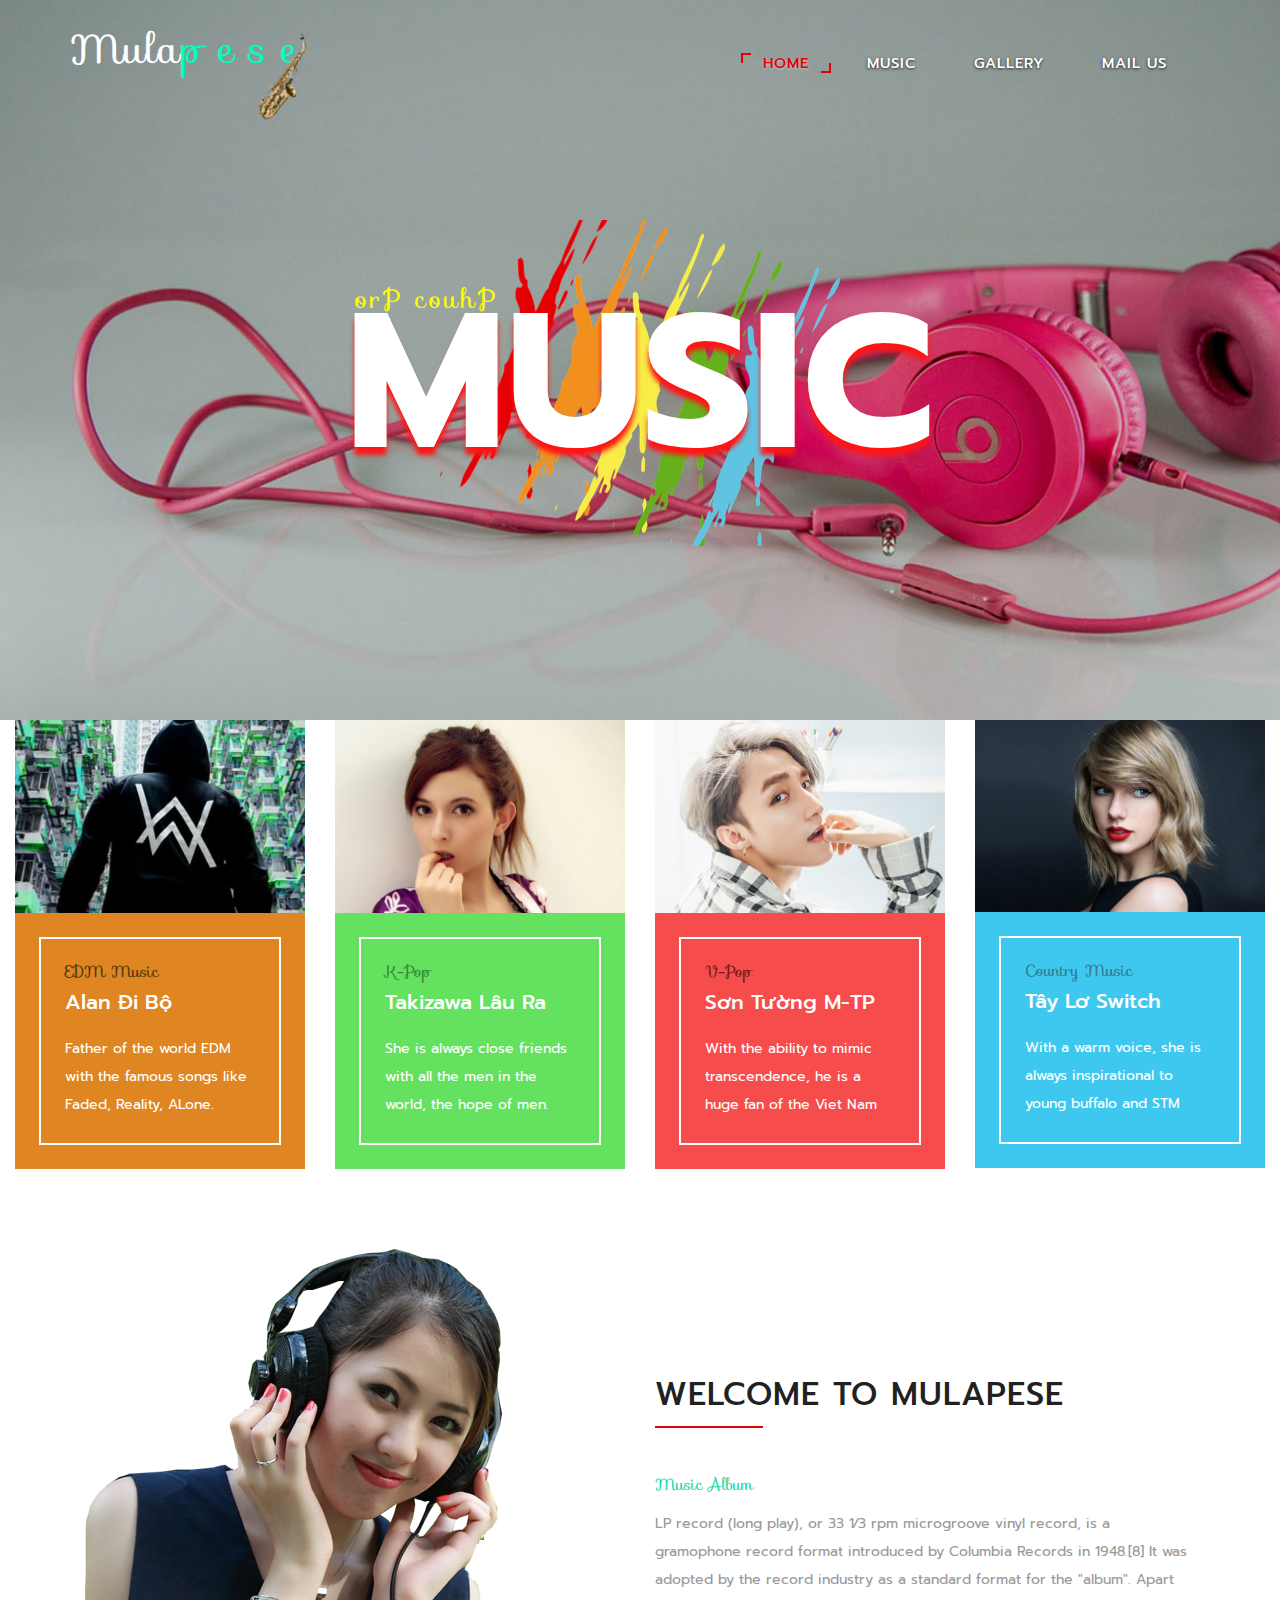
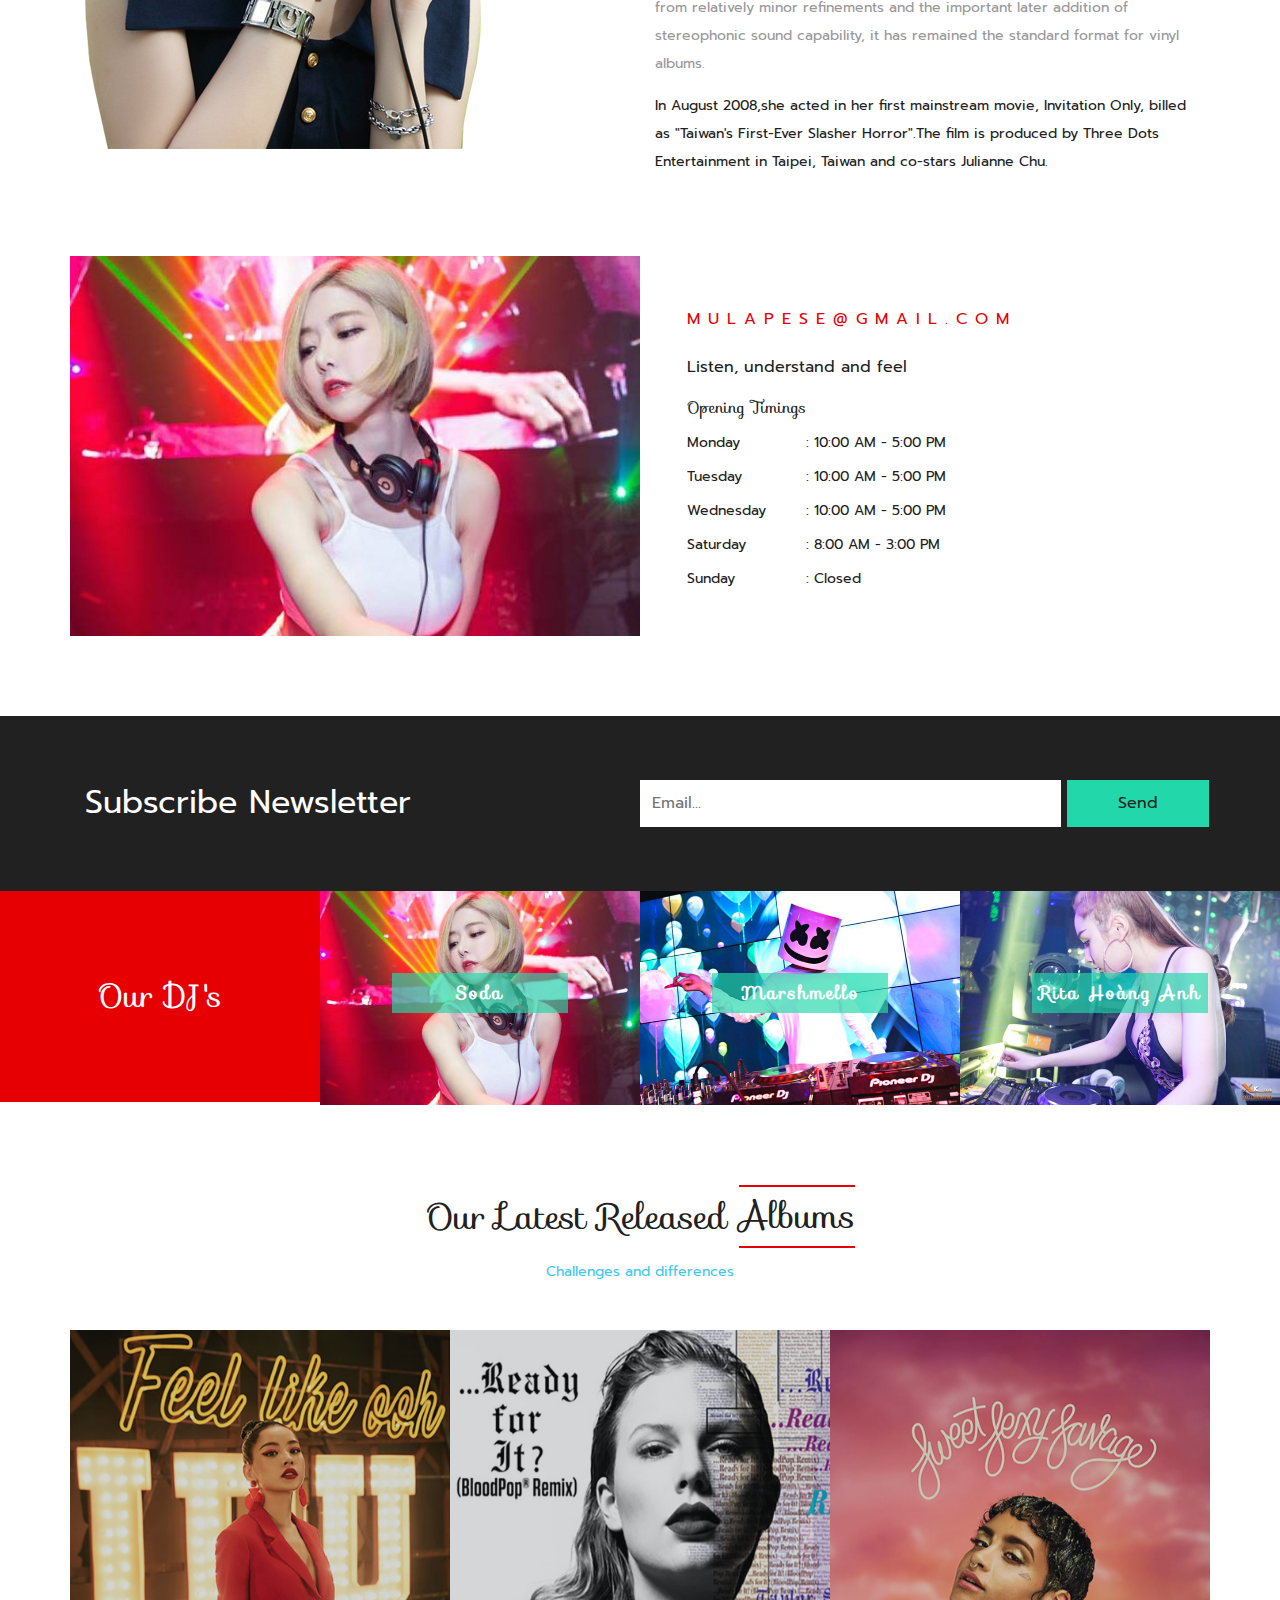
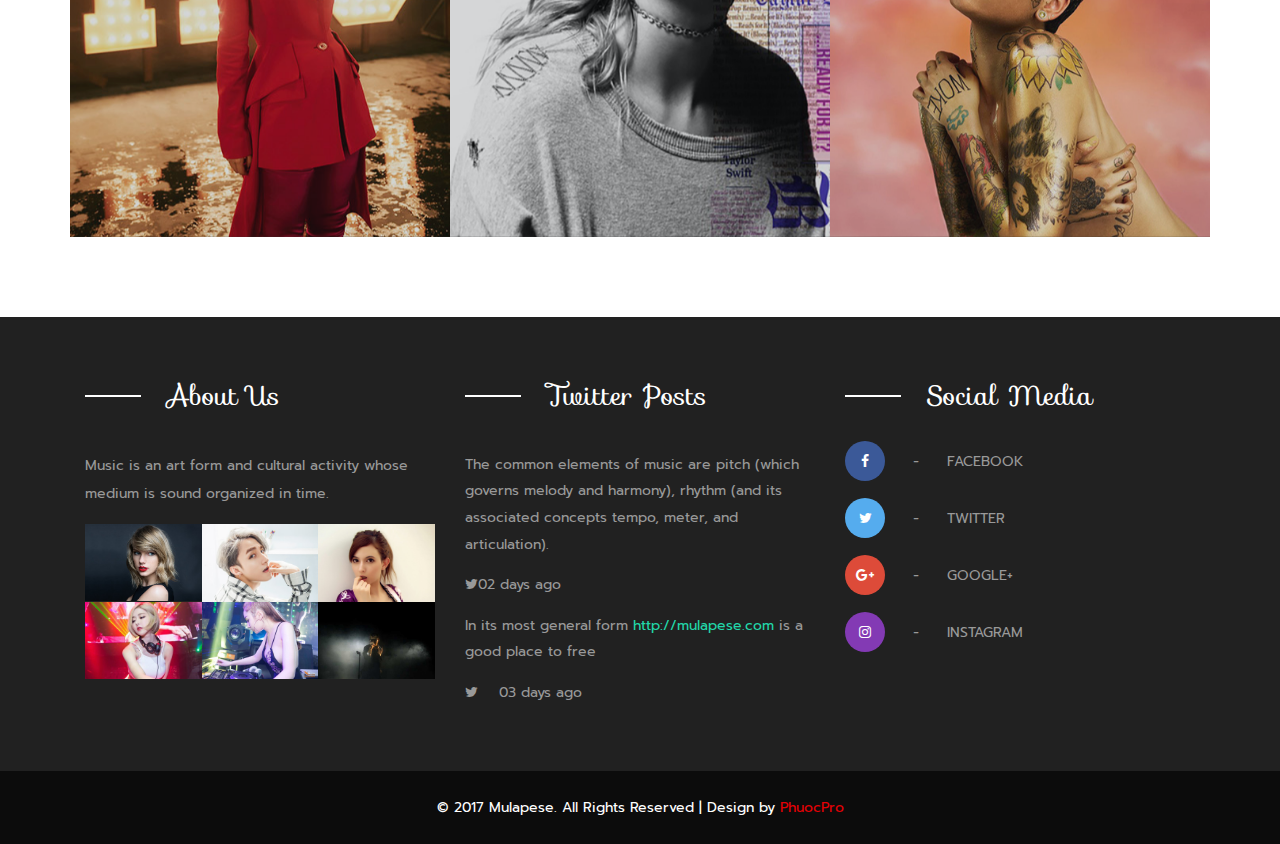
<file: web/index.html>
<!DOCTYPE html>
<html lang="en">
<head>
<title>Mulapese Entertainment</title>
<!-- custom-theme -->
<meta name="viewport" content="width=device-width, initial-scale=1">
<meta http-equiv="Content-Type" content="text/html; charset=utf-8" />
<meta name="keywords" content="Mulapese Entertainment" />
<script type="application/x-javascript"> addEventListener("load", function() { setTimeout(hideURLbar, 0); }, false);
		function hideURLbar(){ window.scrollTo(0,1); } </script>
<!-- //custom-theme -->
<link href="css/bootstrap.css" rel="stylesheet" type="text/css" media="all" />
<link href="css/style.css" rel="stylesheet" type="text/css" media="all" />
<!-- js -->
<script type="text/javascript" src="js/jquery-2.1.4.min.js"></script>
<!-- //js -->
<!-- font-awesome-icons -->
<link href="css/font-awesome.css" rel="stylesheet"> 
<!-- //font-awesome-icons -->
<link href="//fonts.googleapis.com/css?family=Sofia" rel="stylesheet">
<link href="//fonts.googleapis.com/css?family=Prompt:100,100i,200,200i,300,300i,400,400i,500,500i,600,600i,700,700i,800,800i,900,900i&amp;subset=latin-ext,thai,vietnamese" rel="stylesheet"></head>
	
<body>
<!-- banner -->
	<div class="banner">
		<div class="container">
			<nav class="navbar navbar-default">
				<div class="navbar-header navbar-left">
					<button type="button" class="navbar-toggle collapsed" data-toggle="collapse" data-target="#bs-example-navbar-collapse-1">
						<span class="sr-only">Toggle navigation</span>
						<span class="icon-bar"></span>
						<span class="icon-bar"></span>
						<span class="icon-bar"></span>
					</button>
					<h1><a class="navbar-brand" href="index.html">Mula<span>pese</span></a></h1>
				</div>
				<!-- Collect the nav links, forms, and other content for toggling -->
				<div class="collapse navbar-collapse navbar-right" id="bs-example-navbar-collapse-1">
					<nav class="menu menu--iris">
						<ul class="nav navbar-nav menu__list">
							<li class="menu__item menu__item--current"><a href="index.html" class="menu__link">Home</a></li>
							<li class="menu__item"><a href="music.html" class="menu__link">Music</a></li>
							<li class="menu__item"><a href="gallery.html" class="menu__link">Gallery</a></li>
							<li class="dropdown menu__item">
								
								<ul class="dropdown-menu agile_short_dropdown">
									<li><a href="icons.html">Web Icons</a></li>
									<li><a href="typography.html">Typography</a></li>
								</ul>
							</li>
							<li class="menu__item"><a href="mail.html" class="menu__link">Mail Us</a></li>
						</ul>
					</nav>
				</div>
			</nav>
			<div class="agile_banner_info">
				<h3>music</h3>
				<div class="agile_banner_info_pos">
					<h2>orP couhP</h2>
				</div>
			</div>
		</div>
	</div>
<!-- //banner -->	
<!-- banner-bottom -->
	<row>
		<div>
			<div class="col-md-3 col-sm-6 agileits_w3layouts_banner_bottom_grid">
				<div class="hovereffect">
					<img src="images/1.jpg" alt=" " class="img-responsive" />
					<div class="overlay">
						<h3 class="w3_instruments"></h3>
						<div class="rotate">
							<p class="group1">
								<a href="#">
									<i class="fa fa-twitter"></i>
								</a>
								<a href="#">
									<i class="fa fa-facebook"></i>
								</a>
							</p>
								<hr>
								<hr>
							<p class="group2">
								<a href="#">
									<i class="fa fa-instagram"></i>
								</a>
								<a href="#">
									<i class="fa fa-dribbble"></i>
								</a>
							</p>
						</div>
					</div>
				</div>
				<div class="agileinfo_banner_bottom_grid w3l_banner_bottom3">
					<div class="agileits_banner_bottom_grid1">
						<h4 class="w3ls_color3">EDM Music</h4>
						<h3>Alan Đi Bộ</h3>
						<p>Father of the world EDM with the famous songs like Faded, Reality, ALone.</p>
					</div>
				</div>
			</div>
			<!--Het anh !-->
				<div class="col-md-3 col-sm-6 agileits_w3layouts_banner_bottom_grid">
				<div class="hovereffect">
					<img src="images/4.jpg" alt=" " class="img-responsive" />
					<div class="overlay">
						<h3 class="w3_instruments"></h3>
						<div class="rotate">
							<p class="group1">
								<a href="#">
									<i class="fa fa-twitter"></i>
								</a>
								<a href="#">
									<i class="fa fa-facebook"></i>
								</a>
							</p>
								<hr>
								<hr>
							<p class="group2">
								<a href="#">
									<i class="fa fa-instagram"></i>
								</a>
								<a href="#">
									<i class="fa fa-dribbble"></i>
								</a>
							</p>
						</div>
					</div>
				</div>
				<div class="agileinfo_banner_bottom_grid w3l_banner_bottom2">
					<div class="agileits_banner_bottom_grid1">
						<h4 class="w3ls_color2">K-Pop</h4>
						<h3>Takizawa Lâu Ra</h3>
						<p>She is always close friends with all the men in the world, the hope of men.</p>
					</div>
				</div>
			</div>
		
		</div>

			<!--Het anh !-->
		<div>
			<div class="col-md-3 col-sm-6 agileits_w3layouts_banner_bottom_grid">
				<div class="hovereffect">
					<img src="images/3.jpg" alt=" " class="img-responsive" />
					<div class="overlay">
						<h3 class="w3_instruments"></h3>
						<div class="rotate">
							<p class="group1">
								<a href="#">
									<i class="fa fa-twitter"></i>
								</a>
								<a href="https://www.facebook.com/MTP.Fan/">
									<i class="fa fa-facebook"></i>
								</a>
							</p>
								<hr>
								<hr>
							<p class="group2">
								<a href="#">
									<i class="fa fa-instagram"></i>
								</a>
								<a href="#">
									<i class="fa fa-dribbble"></i>
								</a>
							</p>
						</div>
					</div>
				</div>
				<div class="agileinfo_banner_bottom_grid w3l_banner_bottom1">
					<div class="agileits_banner_bottom_grid1">
						<h4 class="w3ls_color1">V-Pop</h4>
						<h3>Sơn Tường M-TP</h3>
						<p>With the ability to mimic transcendence, he is a huge fan of the Viet Nam</p>
					</div>
				</div>
			</div>
			<!--Het anh !-->
				<div class="col-md-3 col-sm-6 agileits_w3layouts_banner_bottom_grid">
				<div class="hovereffect">
					<img src="images/2.jpg" alt=" " class="img-responsive" />
					<div class="overlay">
						<h3 class="w3_instruments"></h3>
						<div class="rotate">
							<p class="group1">
								<a href="#">
									<i class="fa fa-twitter"></i>
								</a>
								<a href="#">
									<i class="fa fa-facebook"></i>
								</a>
							</p>
								<hr>
								<hr>
							<p class="group2">
								<a href="#">
									<i class="fa fa-instagram"></i>
								</a>
								<a href="#">
									<i class="fa fa-dribbble"></i>
								</a>
							</p>
						</div>
					</div>
				</div>
				<div class="agileinfo_banner_bottom_grid w3l_banner_bottom">
					<div class="agileits_banner_bottom_grid1">
						<h4 class="w3ls_color">Country Music</h4>
						<h3>Tây Lơ Switch</h3>
						<p>With a warm voice, she is always inspirational to young buffalo and STM</p>
					</div>
				</div>
			</div>
			<div class="clearfix"></div>
		</div>
	</div>
	<!-- //banner-bottom -->
	<!-- about -->
		<div class="about">
			<div class="container">
				<div class="w3_agile_about_grids">
					<div class="col-md-6 w3_agile_about_grid_left">
						<img src="images/5.jpg" alt=" " class="img-responsive" />
					</div>
					<div class="col-md-6 w3_agile_about_grid_right">
						<h3>Welcome to mulapese</h3>
						<h4>Music Album</h4>
						<p>LP record (long play), or 33 1⁄3 rpm microgroove vinyl record, is a gramophone record format introduced by Columbia Records in 1948.[8] It was adopted by the record industry as a standard format for the "album". Apart from relatively minor refinements and the important later addition of stereophonic sound capability, it has remained the standard format for vinyl albums. 
							<span>In August 2008,she acted in her first mainstream movie, Invitation Only, billed as "Taiwan's First-Ever Slasher Horror".The film is produced by Three Dots Entertainment in Taipei, Taiwan and co-stars Julianne Chu.</span></p>
					</div>
					<div class="clearfix"> </div>
				</div>
			</div>
		</row>
	<!-- //about -->
	<!-- features -->
		<div class="features">
			<div class="container">
				<div class="col-md-6 agile_features_left">
					<img src="images/7.jpg" alt=" " class="img-responsive" />
				</div>
				<div class="col-md-6 agile_features_right">
					<p><a href="mailto:Mulapese@gmail.com">Mulapese@gmail.com</a>
						Listen, understand and feel</p>
					<h4>Opening Timings</h4>
					<ul>
						<li><span>Monday</span>: 10:00 AM - 5:00 PM</li>
						<li><span>Tuesday</span>: 10:00 AM - 5:00 PM</li>
						<li><span>Wednesday</span>: 10:00 AM - 5:00 PM</li>
						<li><span>Saturday</span>: 8:00 AM - 3:00 PM</li>
						<li><span>Sunday</span>: Closed</li>
					</ul>
				</div>
				<div class="clearfix"> </div>
			</div>
		</div>
	<!-- //features -->
	<!-- newsletter -->
		<div class="newsletter">
			<div class="container">
				<div class="col-md-6 w3_agile_newsletter_left">
					<p>Subscribe Newsletter</p>
				</div>
				<div class="col-md-6 w3_agile_newsletter_right">
					<form action="#" method="post">
						<input type="email" name="Email" placeholder="Email..." required="">
						<input type="submit" value="Send">
					</form>
				</div>
				<div class="clearfix"> </div>
			</div>
	</div>
<!-- //newsletter -->
<!-- team -->
	<div class="team">
		<div class="col-md-3 agile_team_left">
			<h3>Our DJ's</h3>
		</div>
		<div class="col-md-9 agile_team_grid">	
			<ul id="flexiselDemo1">	
				<li>
					<div class="hovereffect1 w3ls_banner_bottom_grid">
						<img src="images/7.jpg" alt=" " class="img-responsive" />
						<div class="overlay">
							<h4>Soda</h4>
							<ul class="social_agileinfo">
								<li><a href="#" class="w3_facebook"><i class="fa fa-facebook"></i></a></li>
								<li><a href="#" class="w3_twitter"><i class="fa fa-twitter"></i></a></li>
								<li><a href="#" class="w3_instagram"><i class="fa fa-instagram"></i></a></li>
								<li><a href="#" class="w3_google"><i class="fa fa-google-plus"></i></a></li>
							</ul>
						</div>
					</div>
				</li>
				<li>
					<div class="hovereffect1 w3ls_banner_bottom_grid">
						<img src="images/10.jpg" alt=" " class="img-responsive" />
						<div class="overlay">
							<h4>Marshmello</h4>
							<ul class="social_agileinfo">
								<li><a href="#" class="w3_facebook"><i class="fa fa-facebook"></i></a></li>
								<li><a href="https://twitter.com/marshmellomusic" class="w3_twitter"><i class="fa fa-twitter"></i></a></li>
								<li><a href="#" class="w3_instagram"><i class="fa fa-instagram"></i></a></li>
								<li><a href="#" class="w3_google"><i class="fa fa-google-plus"></i></a></li>
							</ul>
						</div>
					</div>
				</li>
				<li>
					<div class="hovereffect1 w3ls_banner_bottom_grid">
						<img src="images/8.jpg" alt=" " class="img-responsive" />
						<div class="overlay">
							<h4>Rita Hoàng Anh</h4>
							<ul class="social_agileinfo">
								<li><a href="#" class="w3_facebook"><i class="fa fa-facebook"></i></a></li>
								<li><a href="#" class="w3_twitter"><i class="fa fa-twitter"></i></a></li>
								<li><a href="#" class="w3_instagram"><i class="fa fa-instagram"></i></a></li>
								<li><a href="#" class="w3_google"><i class="fa fa-google-plus"></i></a></li>
							</ul>
						</div>
					</div>
				</li>
				<li>
					<div class="hovereffect1 w3ls_banner_bottom_grid">
						<img src="images/9.jpg" alt=" " class="img-responsive" />
						<div class="overlay">
							<h4>Jonathan Carl</h4>
							<ul class="social_agileinfo">
								<li><a href="#" class="w3_facebook"><i class="fa fa-facebook"></i></a></li>
								<li><a href="#" class="w3_twitter"><i class="fa fa-twitter"></i></a></li>
								<li><a href="#" class="w3_instagram"><i class="fa fa-instagram"></i></a></li>
								<li><a href="#" class="w3_google"><i class="fa fa-google-plus"></i></a></li>
							</ul>
						</div>
					</div>
				</li>
			</ul>
		</div>
		<div class="clearfix"></div>
	</div>
<!-- //team -->
<!-- latest-albums -->
	<div class="latest-albums">
		<div class="container">
			<h3 class="agileits_w3layouts_head">Our Latest released <span>albums</span></h3>
			<p class="w3_agileits_para">Challenges and differences</p>
			<div class="wthree_latest_albums_grids">
				<div class="col-md-4 wthree_latest_albums_grid_left">
					<figure class="effect-julia">
						<img src="images/14.jpg" alt=" " class="img-responsive" />
						<figcaption>
							<div class="w3l_banner_figure">
								<p>From today, call me singer</p>
								<p>Ò ó o ò...ò ó o o</p>
								<p>I am not a chicken, I am a chick</p>
							</div>
						</figcaption>			
					</figure>
				</div>
				<div class="col-md-4 wthree_latest_albums_grid_left">
					<figure class="effect-julia">
						<img src="images/13.jpg" alt=" " class="img-responsive" />
						<figcaption>
							<div class="w3l_banner_figure">
								<p>Speak Now and Red</p>
								<p>This Is What You Came For</p>
								<p>One of Swift's earliest musical memories</p>
							</div>
						</figcaption>			
					</figure>
				</div>
				<div class="col-md-4 wthree_latest_albums_grid_left">
					<figure class="effect-julia">
						<img src="images/15.jpg" alt=" " class="img-responsive" />
						<figcaption>
							<div class="w3l_banner_figure">
								<p>Look at my eye.....</p>
								<p>You saw my eye?????</p>
								<p>What does the fox say???</p>
							</div>
						</figcaption>			
					</figure>
				</div>
				<div class="clearfix"> </div>
			</div>
		</div>
	</div>
<!-- //latest-albums -->
<!-- footer -->
	<div class="footer">
		<div class="container">
			<div class="col-md-4 agileinfo_footer_grid">
				<h3>About Us</h3>
				<p>Music is an art form and cultural activity whose medium is sound organized in time.</p>
				<div class="agileits_footer_grid_gallery">
					<div class="agileits_footer_grid_gallery1">
						<a href="#" data-toggle="modal" data-target="#myModal"><img src="images/2.jpg" alt=" " class="img-responsive" /></a>
					</div>
					<div class="agileits_footer_grid_gallery1">
						<a href="#" data-toggle="modal" data-target="#myModal"><img src="images/3.jpg" alt=" " class="img-responsive" /></a>
					</div>
					<div class="agileits_footer_grid_gallery1">
						<a href="#" data-toggle="modal" data-target="#myModal"><img src="images/4.jpg" alt=" " class="img-responsive" /></a>
					</div>
					<div class="agileits_footer_grid_gallery1">
						<a href="#" data-toggle="modal" data-target="#myModal"><img src="images/7.jpg" alt=" " class="img-responsive" /></a>
					</div>
					<div class="agileits_footer_grid_gallery1">
						<a href="#" data-toggle="modal" data-target="#myModal"><img src="images/8.jpg" alt=" " class="img-responsive" /></a>
					</div>
					<div class="agileits_footer_grid_gallery1">
						<a href="#" data-toggle="modal" data-target="#myModal"><img src="images/9.jpg" alt=" " class="img-responsive" /></a>
					</div>
					<div class="clearfix"> </div>
				</div>
			</div>
			<div class="col-md-4 agileinfo_footer_grid">
				<h3>Twitter Posts</h3>
				<ul class="w3agile_footer_grid_list">
				  <li>The common elements of music are pitch (which governs melody and harmony), rhythm (and its associated concepts tempo, meter, and articulation). <span><em class="fa fa-twitter" aria-hidden="true"></em>02 days ago</span></li>
				  <li>In its most general form <a href="#">http://mulapese.com</a> is a good place to free<span><i class="fa fa-twitter" aria-hidden="true"></i>03 days ago</span></li>
				</ul>
			</div>
			<div class="col-md-4 agileinfo_footer_grid">
				<h3>Social Media</h3>
				<ul class="agileinfo_social_icons">
					<li><a href="https://www.facebook.com/MTP.Fan/" class="facebook"><span class="fa fa-facebook" aria-hidden="true"></span><i>-</i>Facebook</a></li>
					<li><a href="#" class="twitter"><span class="fa fa-twitter" aria-hidden="true"></span><i>-</i>Twitter</a></li>
					<li><a href="#" class="google"><span class="fa fa-google-plus" aria-hidden="true"></span><i>-</i>Google+</a></li>
					<li><a href="#" class="instagram"><span class="fa fa-instagram" aria-hidden="true"></span><i>-</i>Instagram</a></li>
				</ul>
			</div>
		</div>
	</div>
<!-- //footer -->
<!-- copy-right -->
	<div class="w3agile_copy_right">
		<div class="container">
			 <p>© 2017 Mulapese. All Rights Reserved | Design by <a href="https://www.facebook.com/">PhuocPro</a></p>
		</div>
	</div>
<!-- //copy-right -->
<!-- bootstrap-pop-up -->
	<div class="modal video-modal fade" id="myModal" tabindex="-1" role="dialog" aria-labelledby="myModal">
		<div class="modal-dialog" role="document">
			<div class="modal-content">
				<div class="modal-header">
					Event
					<button type="button" class="close" data-dismiss="modal" aria-label="Close"><span aria-hidden="true">&times;</span></button>						
				</div>
				<section>
					<div class="modal-body">
						<div class="col-md-6 w3_modal_body_left">
							<img src="images/15.jpg" alt=" " class="img-responsive" />
						</div>
						<div class="col-md-6 w3_modal_body_right">
							<h4>Do You Want Play With Soda?</h4>
							<p>Amateur musicians can compose or perform music for their own pleasure. Professional musicians are employed by a range of institutions. Swift's personal life is the subject of constant media attention.
							<i>For a female to write about her feelings, and then be portrayed as some clingy, insane, desperate girlfriend in need of making you marry her and have kids with her.</i>
								Swift's philanthropic efforts have been recognized by the Do Something Awards and the Tennessee Disaster Services.</p>
						</div>
						<div class="clearfix"> </div>
					</div>
				</section>
			</div>
		</div>
	</div>
<!-- //bootstrap-pop-up -->
<!-- flexisel -->
	<script type="text/javascript">
			$(window).load(function() {
				$("#flexiselDemo1").flexisel({
					visibleItems: 3,
					animationSpeed: 1000,
					autoPlay: false,
					autoPlaySpeed: 3000,    		
					pauseOnHover: true,
					enableResponsiveBreakpoints: true,
					responsiveBreakpoints: { 
						portrait: { 
							changePoint:480,
							visibleItems: 1
						}, 
						landscape: { 
							changePoint:640,
							visibleItems:2
						},
						tablet: { 
							changePoint:768,
							visibleItems: 2
						}
					}
				});
				
			});
	</script>
	<script type="text/javascript" src="js/jquery.flexisel.js"></script>
<!-- //flexisel -->
<!-- start-smooth-scrolling -->
<script type="text/javascript" src="js/move-top.js"></script>
<script type="text/javascript" src="js/easing.js"></script>
<script type="text/javascript">
	jQuery(document).ready(function($) {
		$(".scroll").click(function(event){		
			event.preventDefault();
			$('html,body').animate({scrollTop:$(this.hash).offset().top},1000);
		});
	});
</script>
<!-- start-smooth-scrolling -->
<!-- for bootstrap working -->
	<script src="js/bootstrap.js"></script>
<!-- //for bootstrap working -->
<!-- here stars scrolling icon -->
	<script type="text/javascript">
		$(document).ready(function() {
			/*
				var defaults = {
				containerID: 'toTop', // fading element id
				containerHoverID: 'toTopHover', // fading element hover id
				scrollSpeed: 1200,
				easingType: 'linear' 
				};
			*/
								
			$().UItoTop({ easingType: 'easeOutQuart' });
								
			});
	</script>
<!-- //here ends scrolling icon -->
</body>
</html>
</file>
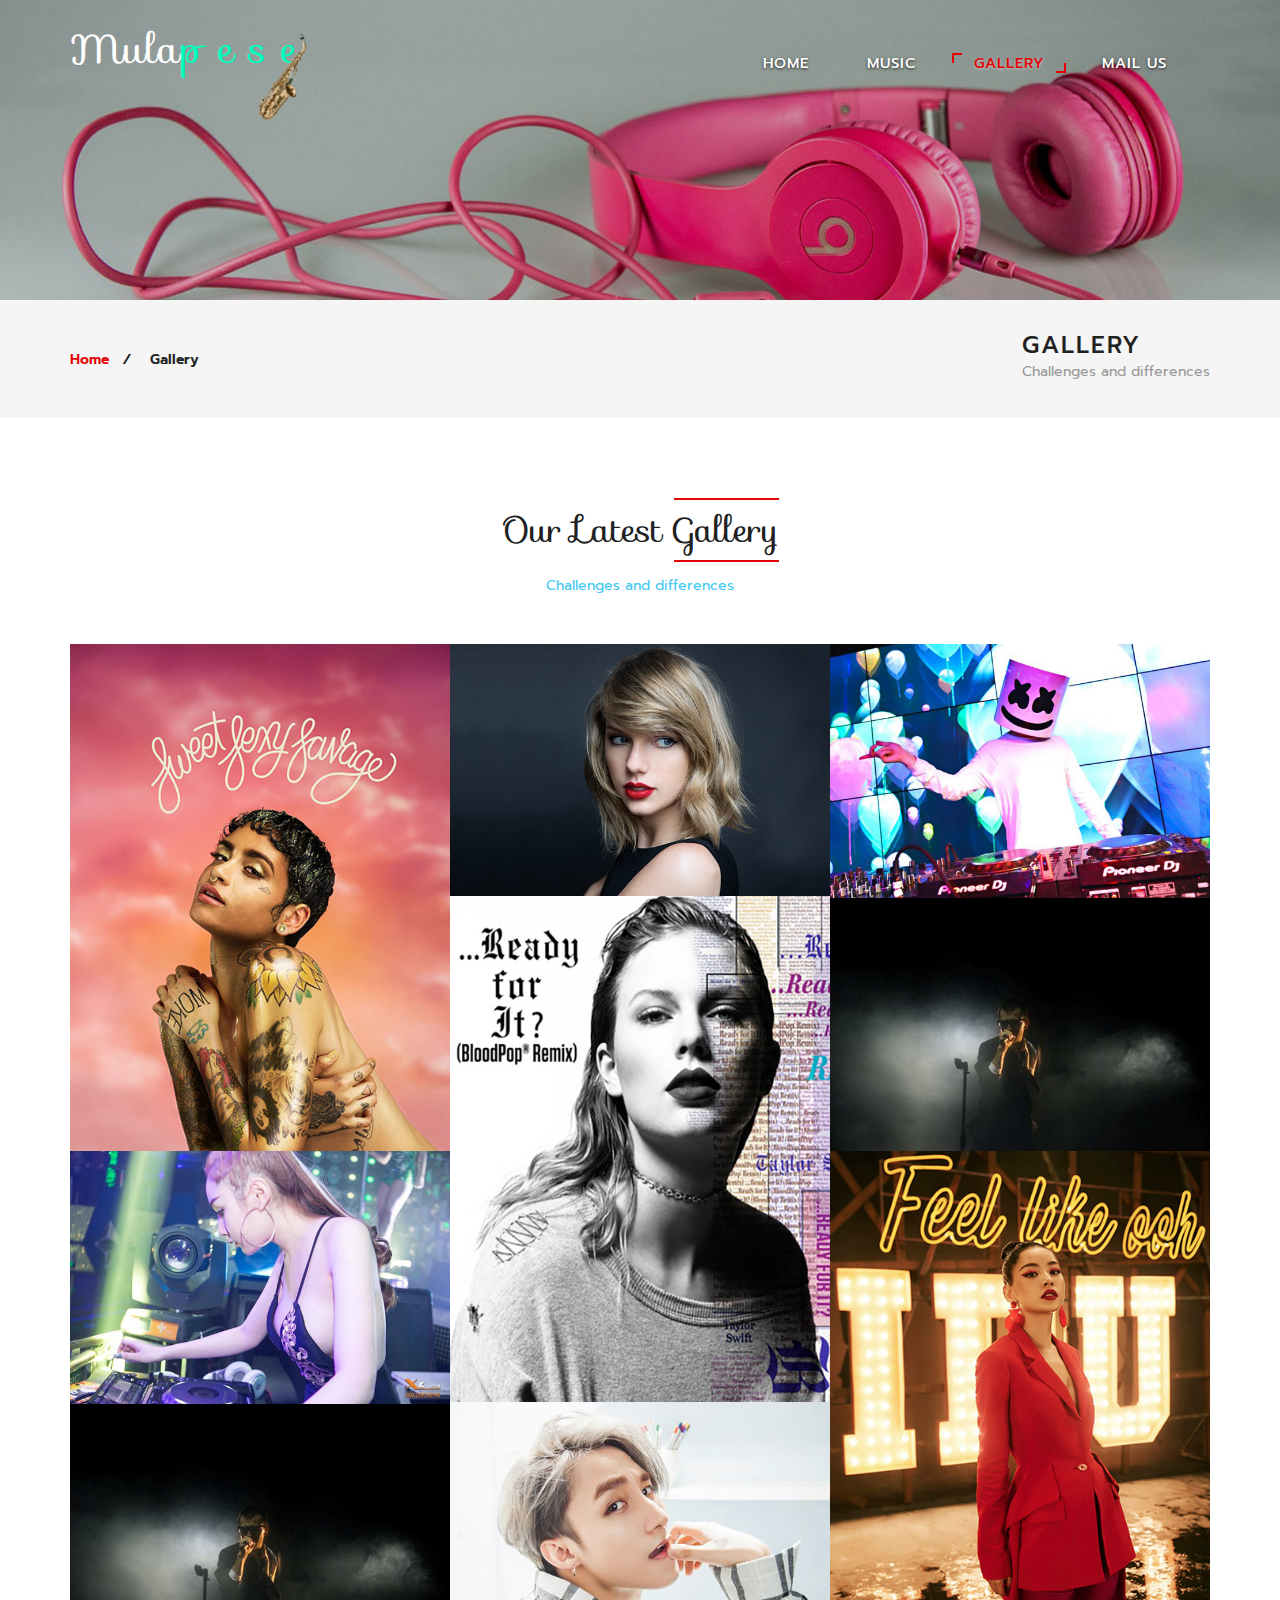
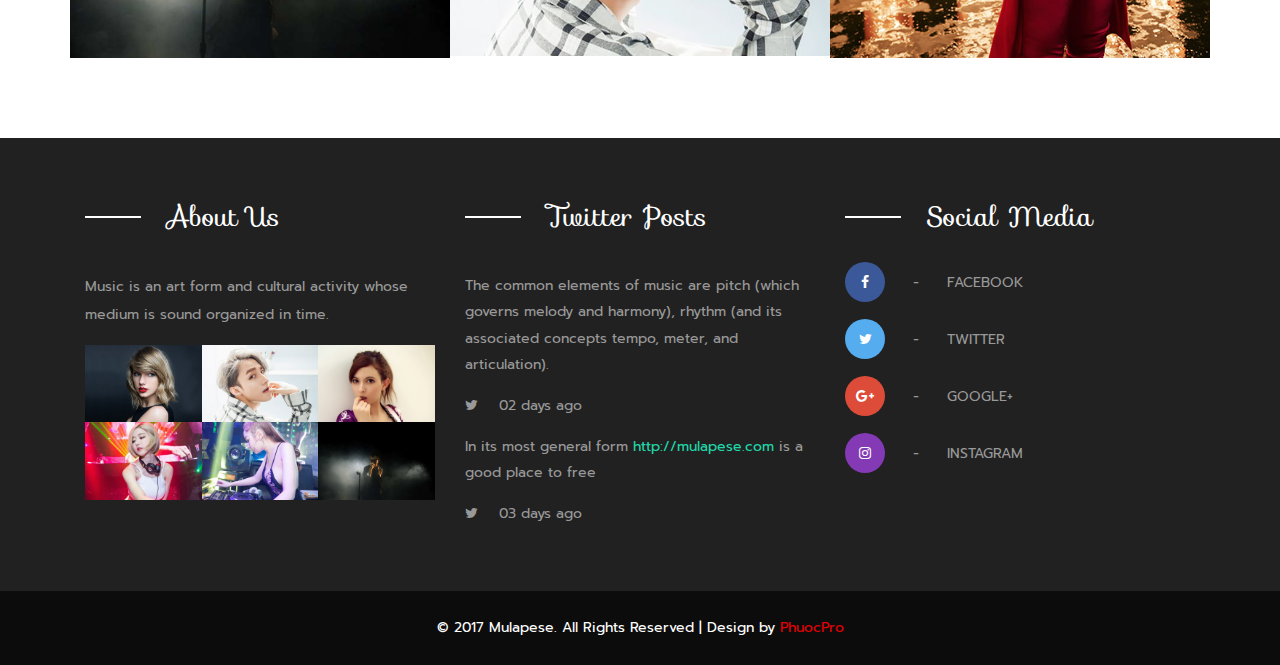
<file: web/gallery.html>
<!DOCTYPE html>
<html lang="en">
<head><title>Mulapese Entertainment</title>
<!-- custom-theme -->
<meta name="viewport" content="width=device-width, initial-scale=1">
<meta http-equiv="Content-Type" content="text/html; charset=utf-8" />
<meta name="keywords" content="Mulapese Entertainment" />
<script type="application/x-javascript"> addEventListener("load", function() { setTimeout(hideURLbar, 0); }, false);
		function hideURLbar(){ window.scrollTo(0,1); } </script>
<!-- //custom-theme -->
<link href="css/bootstrap.css" rel="stylesheet" type="text/css" media="all" />
<link href="css/style.css" rel="stylesheet" type="text/css" media="all" />
<!-- js -->
<script type="text/javascript" src="js/jquery-2.1.4.min.js"></script>
<!-- //js -->
<link href='css/simplelightbox.min.css' rel='stylesheet' type='text/css'>
<!-- font-awesome-icons -->
<link href="css/font-awesome.css" rel="stylesheet"> 
<!-- //font-awesome-icons -->
<link href="//fonts.googleapis.com/css?family=Sofia" rel="stylesheet">
<link href="//fonts.googleapis.com/css?family=Prompt:100,100i,200,200i,300,300i,400,400i,500,500i,600,600i,700,700i,800,800i,900,900i&amp;subset=latin-ext,thai,vietnamese" rel="stylesheet"></head>
	
<body>
<!-- banner -->
	<div class="banner1">
		<div class="container">
			<nav class="navbar navbar-default">
				<div class="navbar-header navbar-left">
					<button type="button" class="navbar-toggle collapsed" data-toggle="collapse" data-target="#bs-example-navbar-collapse-1">
						<span class="sr-only">Toggle navigation</span>
						<span class="icon-bar"></span>
						<span class="icon-bar"></span>
						<span class="icon-bar"></span>
					</button>
					<h1><a class="navbar-brand" href="index.html">Mula<span>pese</span></a></h1>
				</div>
				<!-- Collect the nav links, forms, and other content for toggling -->
				<div class="collapse navbar-collapse navbar-right" id="bs-example-navbar-collapse-1">
					<nav class="menu menu--iris">
						<ul class="nav navbar-nav menu__list">
							<li class="menu__item"><a href="index.html" class="menu__link">Home</a></li>
							<li class="menu__item"><a href="music.html" class="menu__link">Music</a></li>
							<li class="menu__item menu__item--current"><a href="gallery.html" class="menu__link">Gallery</a></li>
							<li class="dropdown menu__item">
								
								<ul class="dropdown-menu agile_short_dropdown">
									<li><a href="icons.html">Web Icons</a></li>
									<li><a href="typography.html">Typography</a></li>
								</ul>
							</li>
							<li class="menu__item"><a href="mail.html" class="menu__link">Mail Us</a></li>
						</ul>
					</nav>
				</div>
			</nav>
		</div>
	</div>
<!-- //banner -->	
<!-- breadcrumbs -->
	<div class="breadcrumbs">
		<div class="container">
			<div class="w3l_breadcrumbs_left">
				<ul>
					<li><a href="index.html">Home</a><i>/</i></li>
					<li>Gallery</li>
				</ul>
			</div>
			<div class="w3_agile_breadcrumbs_right">
				<h2>Gallery</h2>
				<p>Challenges and differences</p>
			</div>
			<div class="clearfix"> </div>
		</div>
	</div>
<!-- //breadcrumbs -->
<!-- gallery -->
	<div class="latest-albums">
		<div class="container">
			<h3 class="agileits_w3layouts_head">Our Latest <span>Gallery</span></h3>
			<p class="w3_agileits_para">Challenges and differences</p>
			<div class="wthree_latest_albums_grids gallery">
				<div class="col-md-4 agile_gallery_grid">
					<div class="agileits_w3layouts_gallery_grid w3_agileits_gallery_grid">
						<a href="images/15.jpg">
							<img src="images/15.jpg" alt=" " class="img-responsive" />
							<div class="caption">
								<div class="blur"></div>
								<div class="caption-text">
									<h3>Aderson Hitler</h3>
									<p>I love peace and war</p>
								</div>
							</div>
						</a>
					</div>
					<div class="agileits_w3layouts_gallery_grid">
						<a href="images/8.jpg">
							<img src="images/8.jpg" alt=" " class="img-responsive" />
							<div class="caption">
								<div class="blur"></div>
								<div class="caption-text">
									<h3>DJ Na</h3>
									<p>Banana ba ba na...na bananna</p>
								</div>
							</div>
						</a>
					</div>
					<div class="agileits_w3layouts_gallery_grid">
						<a href="images/9.jpg">
							<img src="images/9.jpg" alt=" " class="img-responsive" />
							<div class="caption">
								<div class="blur"></div>
								<div class="caption-text">
									<h3>Important</h3>
									<p>Quan trong la than thai.</p>
								</div>
							</div>
						</a>
					</div>
				</div>
				<div class="col-md-4 agile_gallery_grid">
					<div class="agileits_w3layouts_gallery_grid">
						<a href="images/2.jpg">
							<img src="images/2.jpg" alt=" " class="img-responsive" />
							<div class="caption">
								<div class="blur"></div>
								<div class="caption-text">
									<h3>Taylor công tắc</h3>
									<p>Can you play with me?</p>
								</div>
							</div>
						</a>
					</div>
					<div class="agileits_w3layouts_gallery_grid w3_agileits_gallery_grid">
						<a href="images/13.jpg">
							<img src="images/13.jpg" alt=" " class="img-responsive" />
							<div class="caption">
								<div class="blur"></div>
								<div class="caption-text">
									<h3>Taylor Swift</h3>
									<p>Written notation varies with style and period of music</p>
								</div>
							</div>
						</a>
					</div>
					<div class="agileits_w3layouts_gallery_grid">
						<a href="images/3.jpg">
							<img src="images/3.jpg" alt=" " class="img-responsive" />
							<div class="caption">
								<div class="blur"></div>
								<div class="caption-text">
									<h3>Tung Son</h3>
									<p>Sky oi, say oh yeah, oh yeah</p>
								</div>
							</div>
						</a>
					</div>
				</div>
				<div class="col-md-4 agile_gallery_grid">
					<div class="agileits_w3layouts_gallery_grid">
						<a href="images/10.jpg">
							<img src="images/10.jpg" alt=" " class="img-responsive" />
							<div class="caption">
								<div class="blur"></div>
								<div class="caption-text">
									<h3>Masmallow</h3>
									<p>I can not remove the mask</p>
								</div>
							</div>
						</a>
					</div>
					<div class="agileits_w3layouts_gallery_grid">
						<a href="images/9.jpg">
							<img src="images/9.jpg" alt=" " class="img-responsive" />
							<div class="caption">
								<div class="blur"></div>
								<div class="caption-text">
									<h3>DJ Na</h3>
									<p>I need a big banana</p>
								</div>
							</div>
						</a>
					</div>
					<div class="agileits_w3layouts_gallery_grid w3_agileits_gallery_grid">
						<a href="images/14.jpg">
							<img src="images/14.jpg" alt=" " class="img-responsive" />
							<div class="caption">
								<div class="blur"></div>
								<div class="caption-text">
									<h3>Chu Pi</h3>
									<p>From today, let call me Singer</p>
								</div>
							</div>
						</a>
					</div>
				</div>
				<div class="clearfix"> </div>
			</div>
		</div>
	</div>
<!-- //gallery -->	
<!-- gallery-pop-up -->
	<script type="text/javascript" src="js/simple-lightbox.js"></script>
	<script>
		$(function(){
			var $gallery = $('.gallery a').simpleLightbox();

			$gallery.on('show.simplelightbox', function(){
				console.log('Requested for showing');
			})
			.on('shown.simplelightbox', function(){
				console.log('Shown');
			})
			.on('close.simplelightbox', function(){
				console.log('Requested for closing');
			})
			.on('closed.simplelightbox', function(){
				console.log('Closed');
			})
			.on('change.simplelightbox', function(){
				console.log('Requested for change');
			})
			.on('next.simplelightbox', function(){
				console.log('Requested for next');
			})
			.on('prev.simplelightbox', function(){
				console.log('Requested for prev');
			})
			.on('nextImageLoaded.simplelightbox', function(){
				console.log('Next image loaded');
			})
			.on('prevImageLoaded.simplelightbox', function(){
				console.log('Prev image loaded');
			})
			.on('changed.simplelightbox', function(){
				console.log('Image changed');
			})
			.on('nextDone.simplelightbox', function(){
				console.log('Image changed to next');
			})
			.on('prevDone.simplelightbox', function(){
				console.log('Image changed to prev');
			})
			.on('error.simplelightbox', function(e){
				console.log('No image found, go to the next/prev');
				console.log(e);
			});
		});
	</script>
<!-- //gallery-pop-up -->
<!-- footer -->
	<div class="footer">
		<div class="container">
			<div class="col-md-4 agileinfo_footer_grid">
				<h3>About Us</h3>
				<p>Music is an art form and cultural activity whose medium is sound organized in time.</p>
				<div class="agileits_footer_grid_gallery">
					<div class="agileits_footer_grid_gallery1">
						<a href="#" data-toggle="modal" data-target="#myModal"><img src="images/2.jpg" alt=" " class="img-responsive" /></a>
					</div>
					<div class="agileits_footer_grid_gallery1">
						<a href="#" data-toggle="modal" data-target="#myModal"><img src="images/3.jpg" alt=" " class="img-responsive" /></a>
					</div>
					<div class="agileits_footer_grid_gallery1">
						<a href="#" data-toggle="modal" data-target="#myModal"><img src="images/4.jpg" alt=" " class="img-responsive" /></a>
					</div>
					<div class="agileits_footer_grid_gallery1">
						<a href="#" data-toggle="modal" data-target="#myModal"><img src="images/7.jpg" alt=" " class="img-responsive" /></a>
					</div>
					<div class="agileits_footer_grid_gallery1">
						<a href="#" data-toggle="modal" data-target="#myModal"><img src="images/8.jpg" alt=" " class="img-responsive" /></a>
					</div>
					<div class="agileits_footer_grid_gallery1">
						<a href="#" data-toggle="modal" data-target="#myModal"><img src="images/9.jpg" alt=" " class="img-responsive" /></a>
					</div>
					<div class="clearfix"> </div>
				</div>
			</div>
			<div class="col-md-4 agileinfo_footer_grid">
				<h3>Twitter Posts</h3>
				<ul class="w3agile_footer_grid_list">
					<li>The common elements of music are pitch (which governs melody and harmony), rhythm (and its associated concepts tempo, meter, and articulation).
						<span><i class="fa fa-twitter" aria-hidden="true"></i>02 days ago</span></li>
					<li>In its most general form <a href="#">http://mulapese.com</a> is a good place to free<span><i class="fa fa-twitter" aria-hidden="true"></i>03 days ago</span></li>
				</ul>
			</div>
			<div class="col-md-4 agileinfo_footer_grid">
				<h3>Social Media</h3>
				<ul class="agileinfo_social_icons">
					<li><a href="#" class="facebook"><span class="fa fa-facebook" aria-hidden="true"></span><i>-</i>Facebook</a></li>
					<li><a href="#" class="twitter"><span class="fa fa-twitter" aria-hidden="true"></span><i>-</i>Twitter</a></li>
					<li><a href="#" class="google"><span class="fa fa-google-plus" aria-hidden="true"></span><i>-</i>Google+</a></li>
					<li><a href="#" class="instagram"><span class="fa fa-instagram" aria-hidden="true"></span><i>-</i>Instagram</a></li>
				</ul>
			</div>
		</div>
	</div>
<!-- //footer -->
<!-- copy-right -->
	<div class="w3agile_copy_right">
		<div class="container">
			 <p>© 2017 Mulapese. All Rights Reserved | Design by <a href="https://www.facebook.com/">PhuocPro</a></p>
		</div>
	</div>
<!-- //copy-right -->
<!-- bootstrap-pop-up -->
	<div class="modal video-modal fade" id="myModal" tabindex="-1" role="dialog" aria-labelledby="myModal">
		<div class="modal-dialog" role="document">
			<div class="modal-content">
				<div class="modal-header">
					Symphony
					<button type="button" class="close" data-dismiss="modal" aria-label="Close"><span aria-hidden="true">&times;</span></button>						
				</div>
				<section>
					<div class="modal-body">
						<div class="col-md-6 w3_modal_body_left">
							<img src="images/15.jpg" alt=" " class="img-responsive" />
						</div>
						<div class="col-md-6 w3_modal_body_right">
							<h4>Suspendisse et sapien ac diam suscipit posuere</h4>
							<p>Ut enim ad minima veniam, quis nostrum 
							exercitationem ullam corporis suscipit laboriosam, 
							nisi ut aliquid ex ea commodi consequatur? Quis autem 
							vel eum iure reprehenderit qui in ea voluptate velit 
							esse quam nihil molestiae consequatur.
							<i>" Quis autem vel eum iure reprehenderit qui in ea voluptate velit 
								esse quam nihil molestiae consequatur.</i>
								Fusce in ex eget ligula tempor placerat. Aliquam laoreet mi id felis commodo 
								interdum. Integer sollicitudin risus sed risus rutrum 
								elementum ac ac purus.</p>
						</div>
						<div class="clearfix"> </div>
					</div>
				</section>
			</div>
		</div>
	</div>
<!-- //bootstrap-pop-up -->
<!-- start-smooth-scrolling -->
<script type="text/javascript" src="js/move-top.js"></script>
<script type="text/javascript" src="js/easing.js"></script>
<script type="text/javascript">
	jQuery(document).ready(function($) {
		$(".scroll").click(function(event){		
			event.preventDefault();
			$('html,body').animate({scrollTop:$(this.hash).offset().top},1000);
		});
	});
</script>
<!-- start-smooth-scrolling -->
<!-- for bootstrap working -->
	<script src="js/bootstrap.js"></script>
<!-- //for bootstrap working -->
<!-- here stars scrolling icon -->
	<script type="text/javascript">
		$(document).ready(function() {
			/*
				var defaults = {
				containerID: 'toTop', // fading element id
				containerHoverID: 'toTopHover', // fading element hover id
				scrollSpeed: 1200,
				easingType: 'linear' 
				};
			*/
								
			$().UItoTop({ easingType: 'easeOutQuart' });
								
			});
	</script>
<!-- //here ends scrolling icon -->
</body>
</html>
</file>
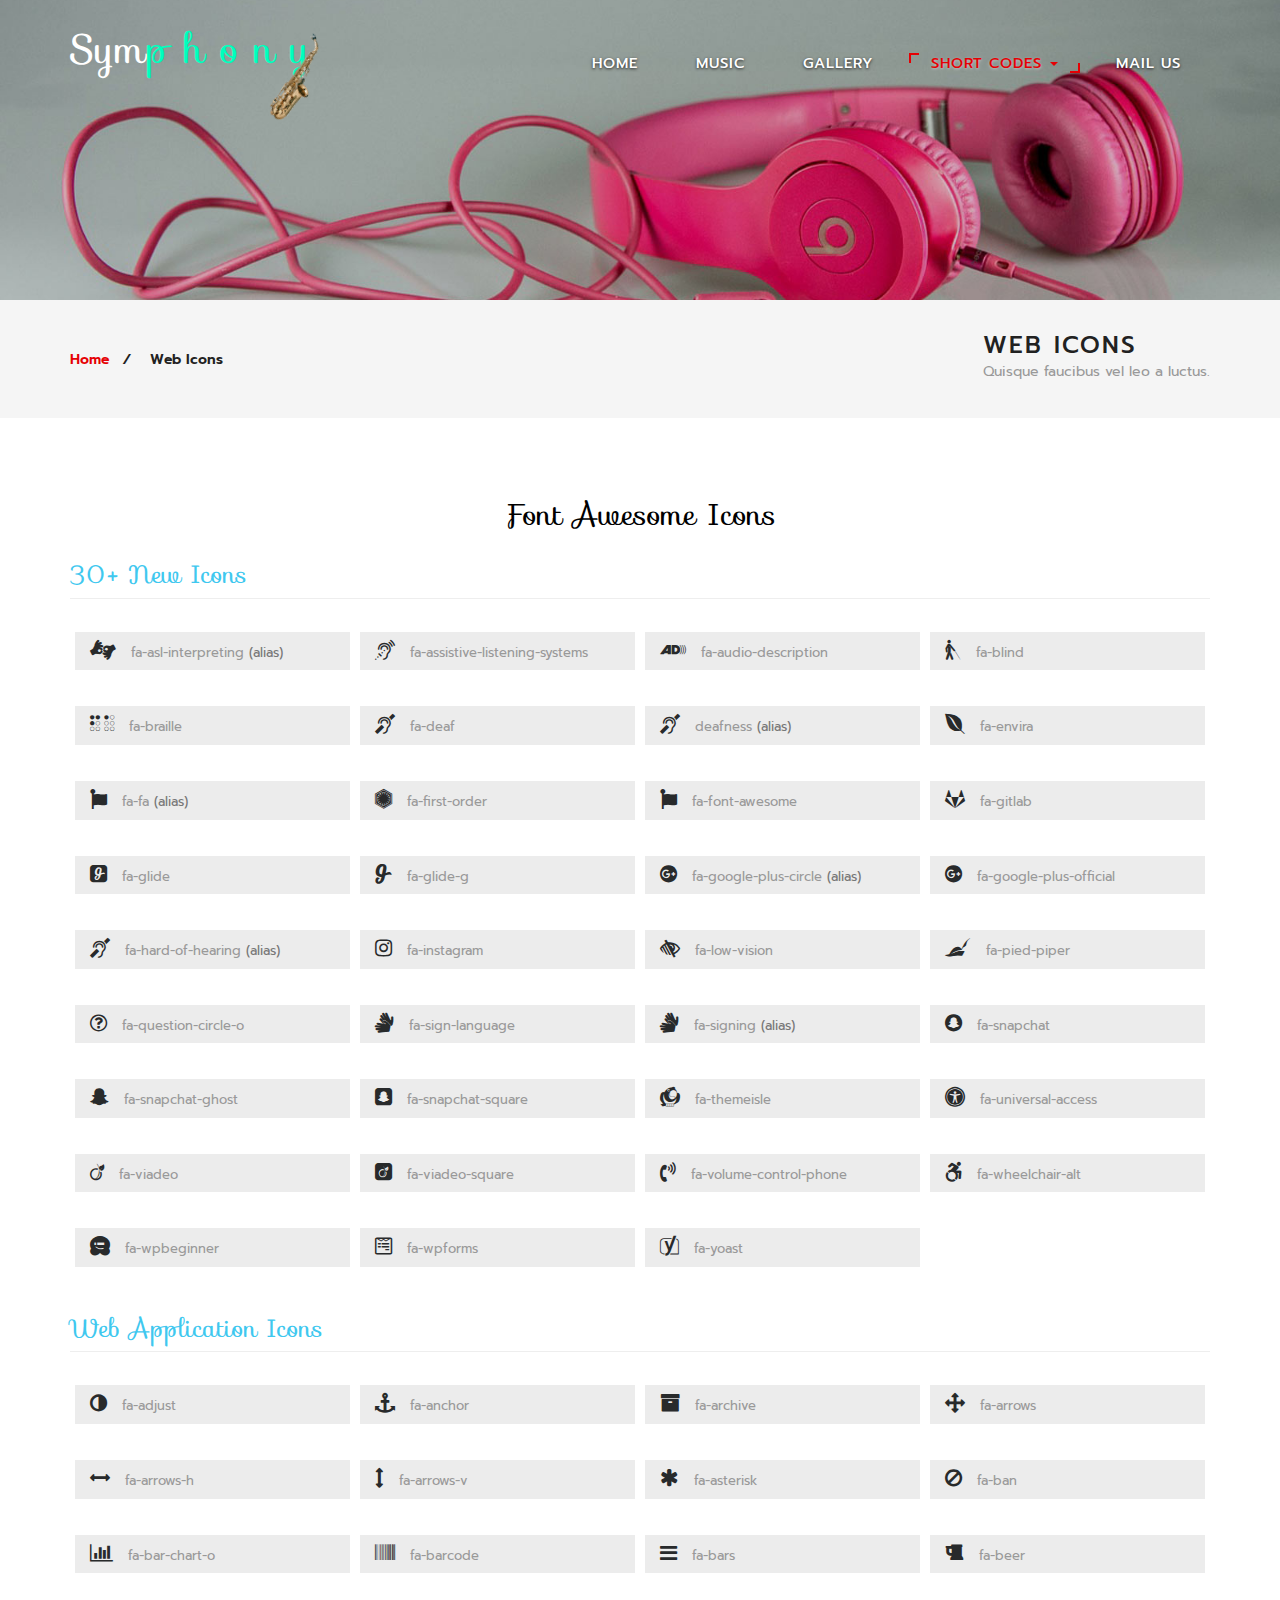
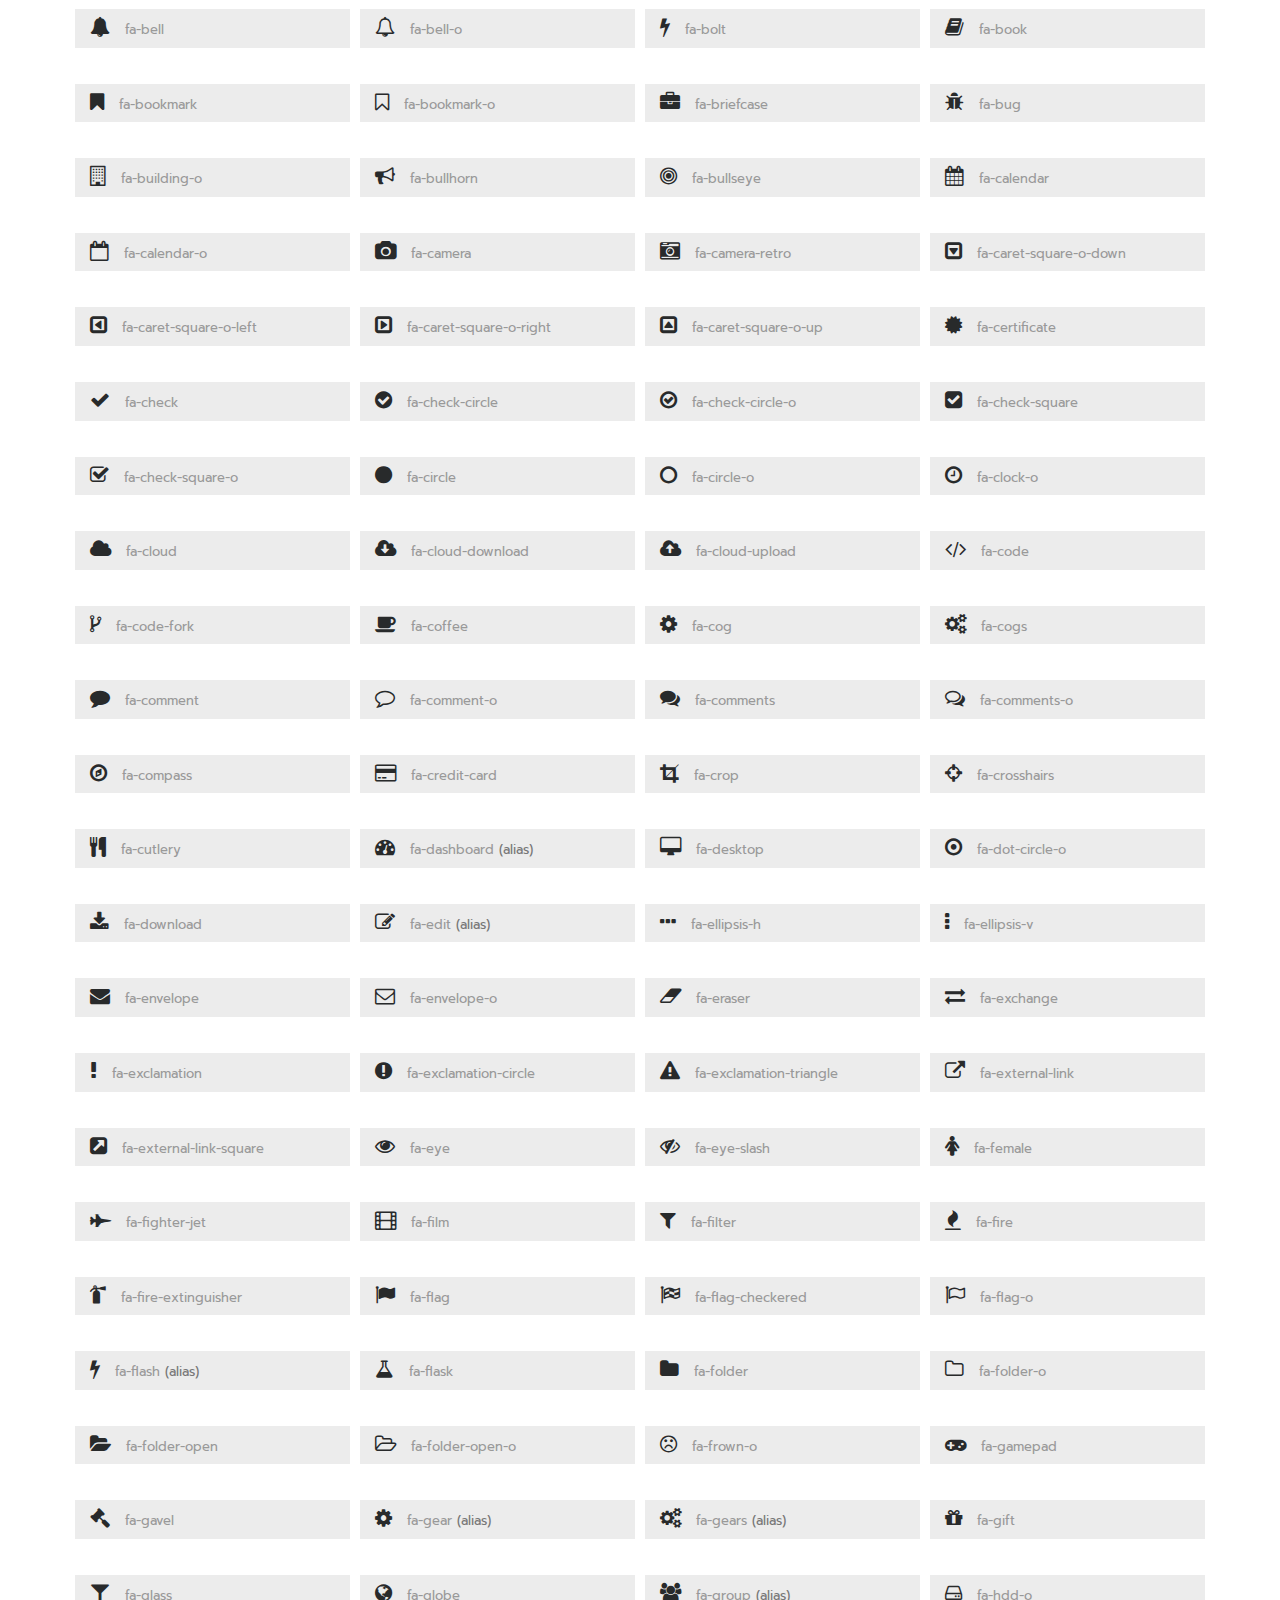
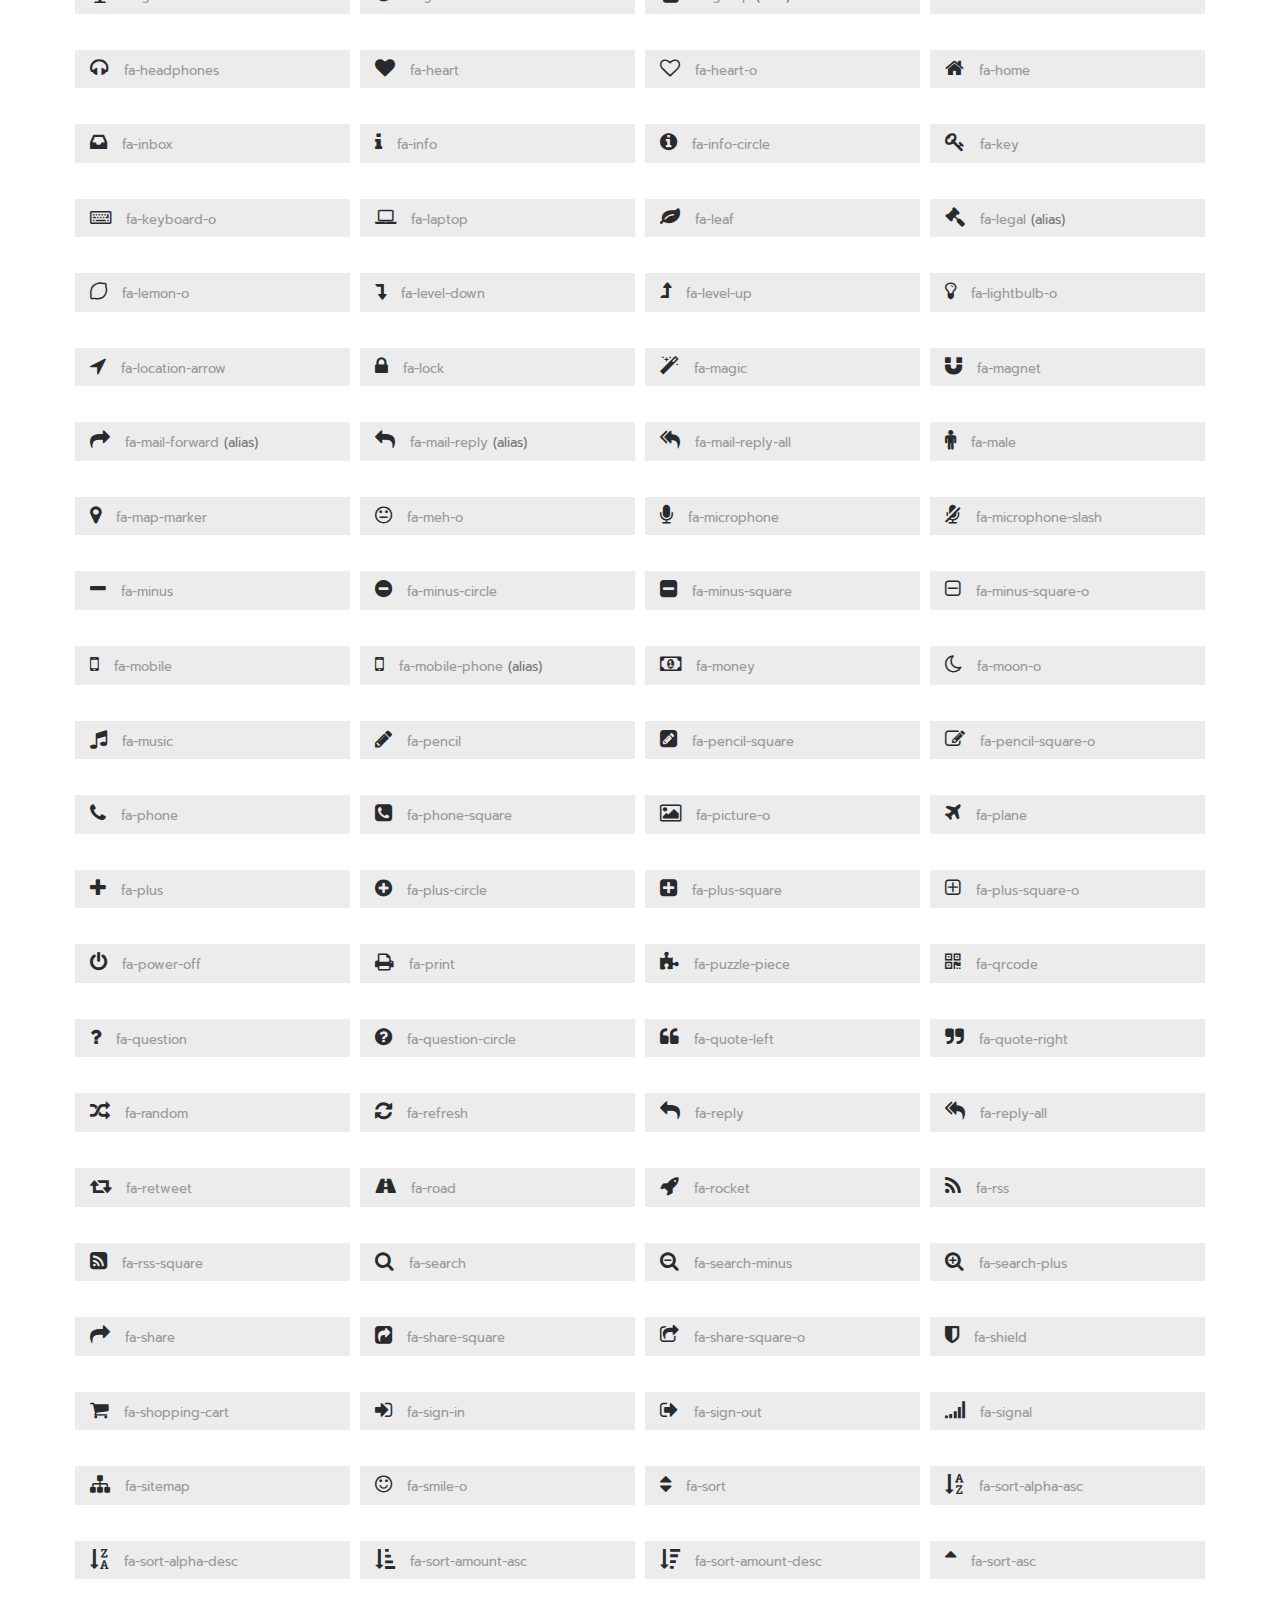
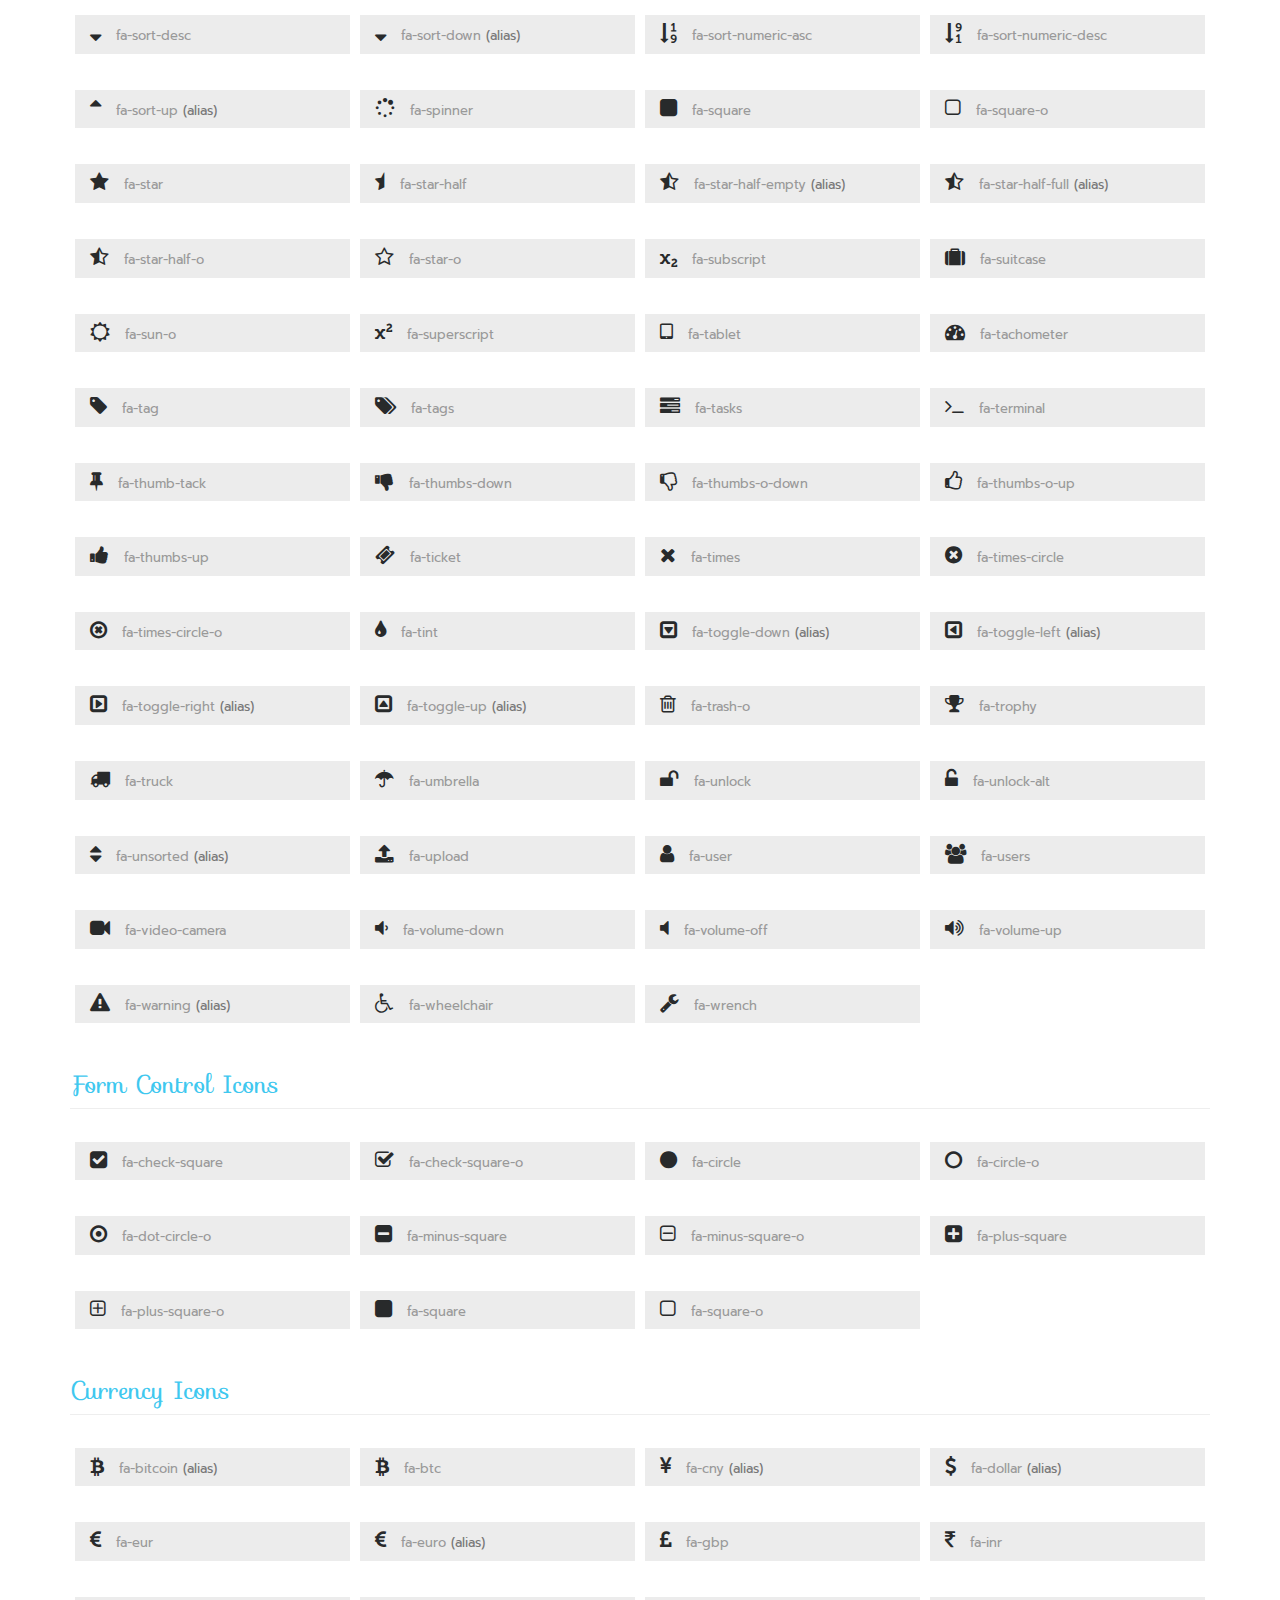
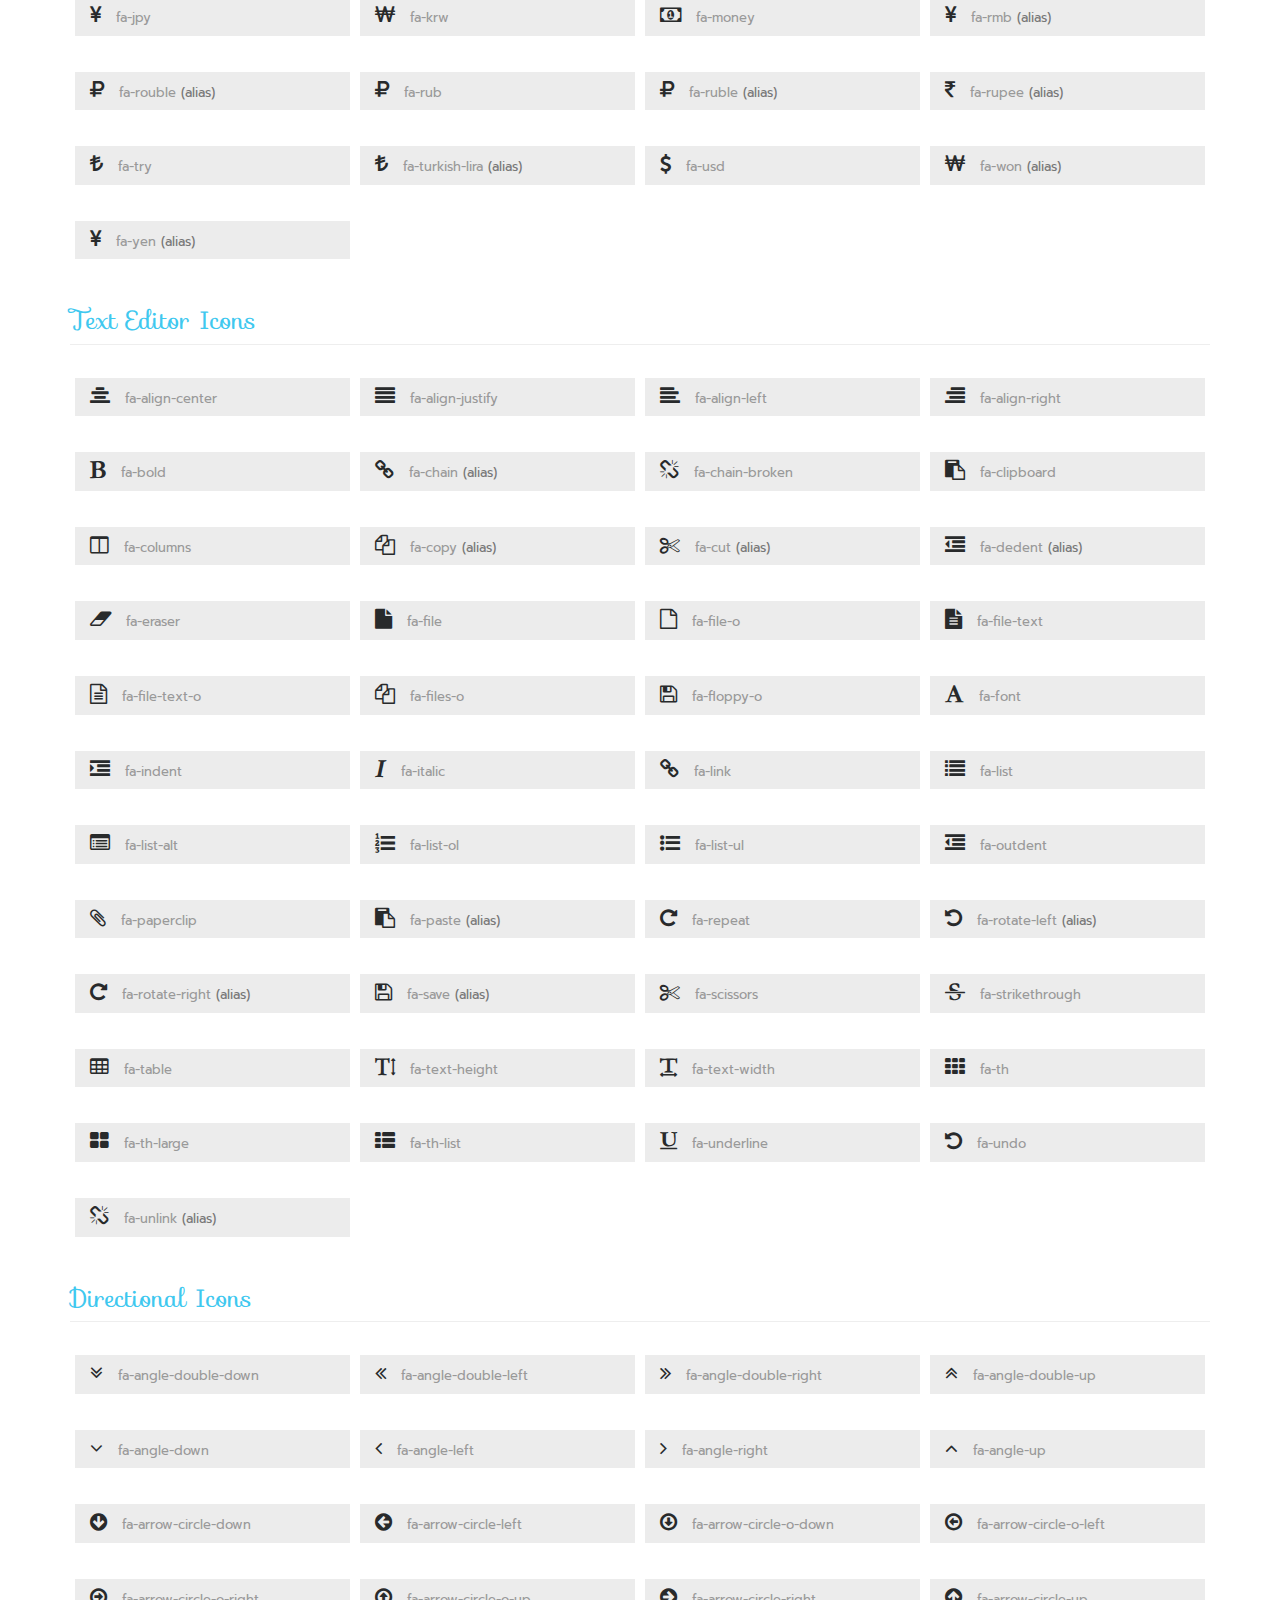
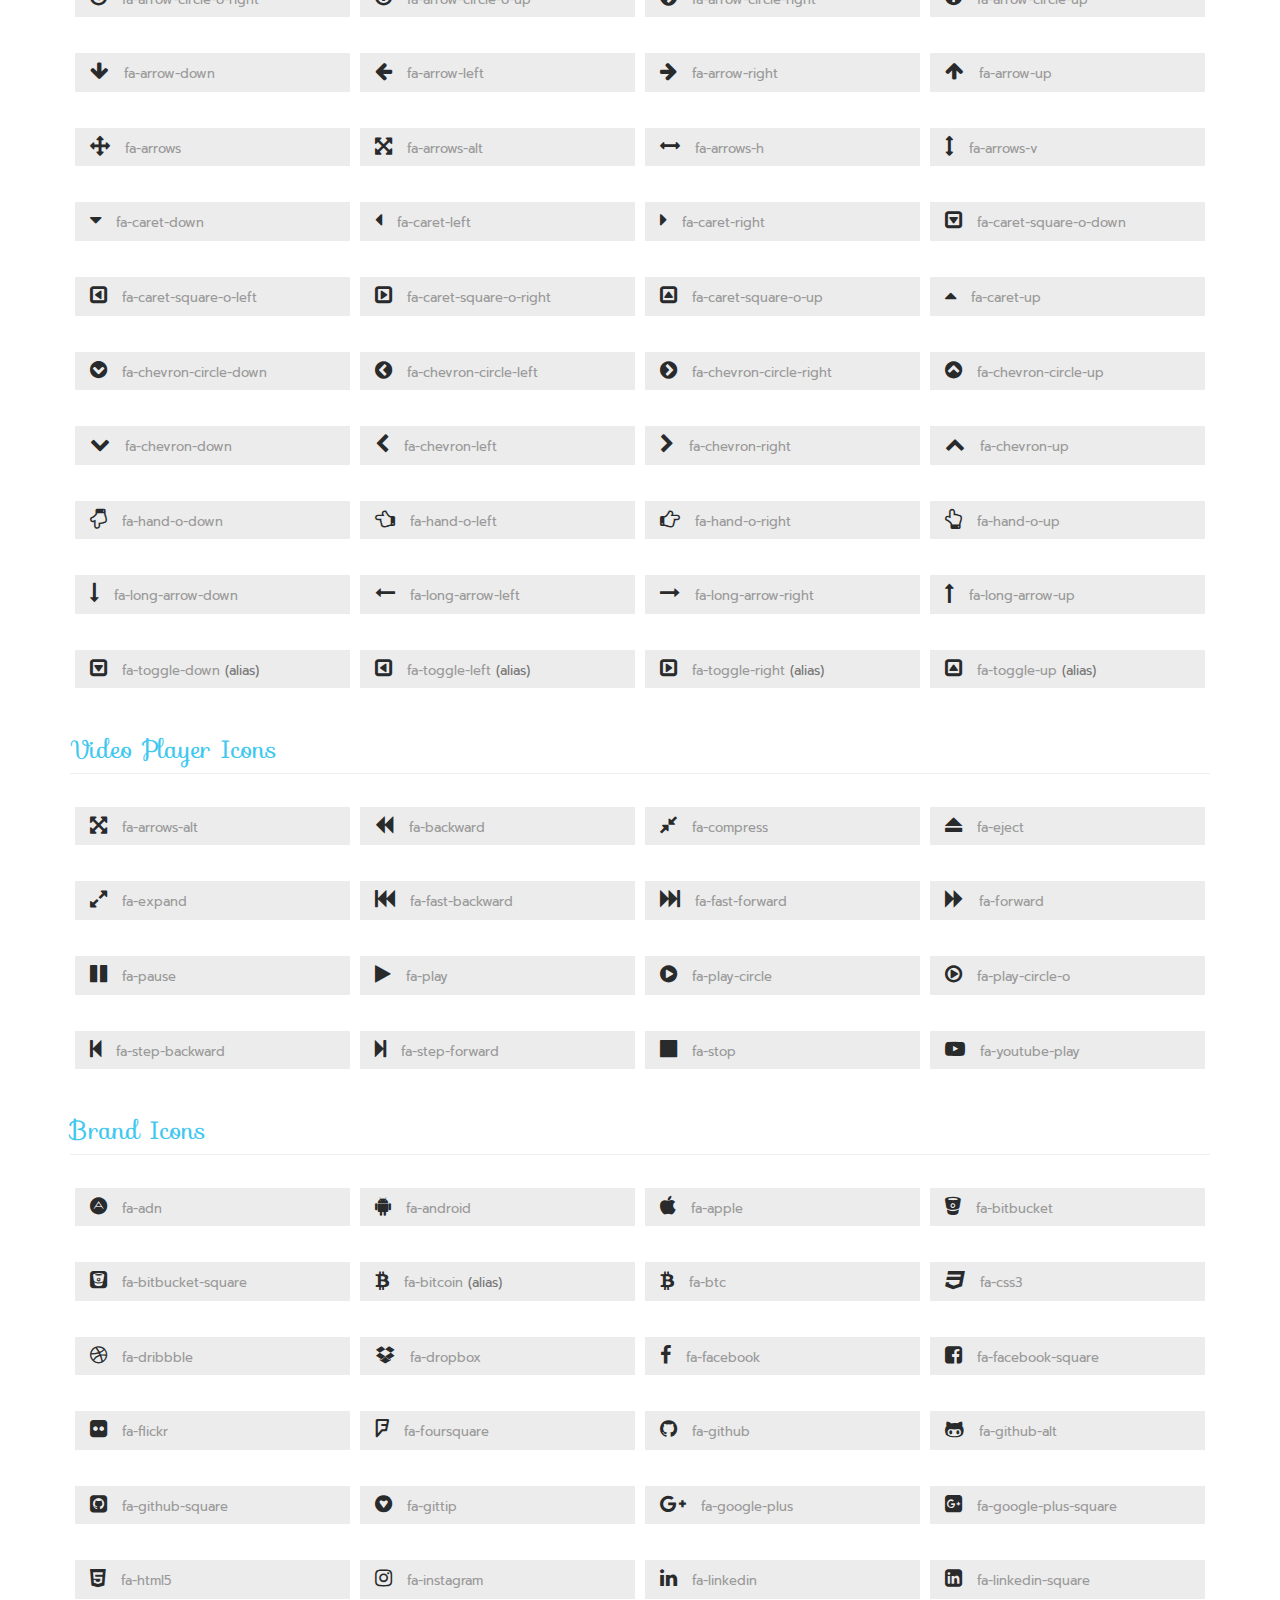
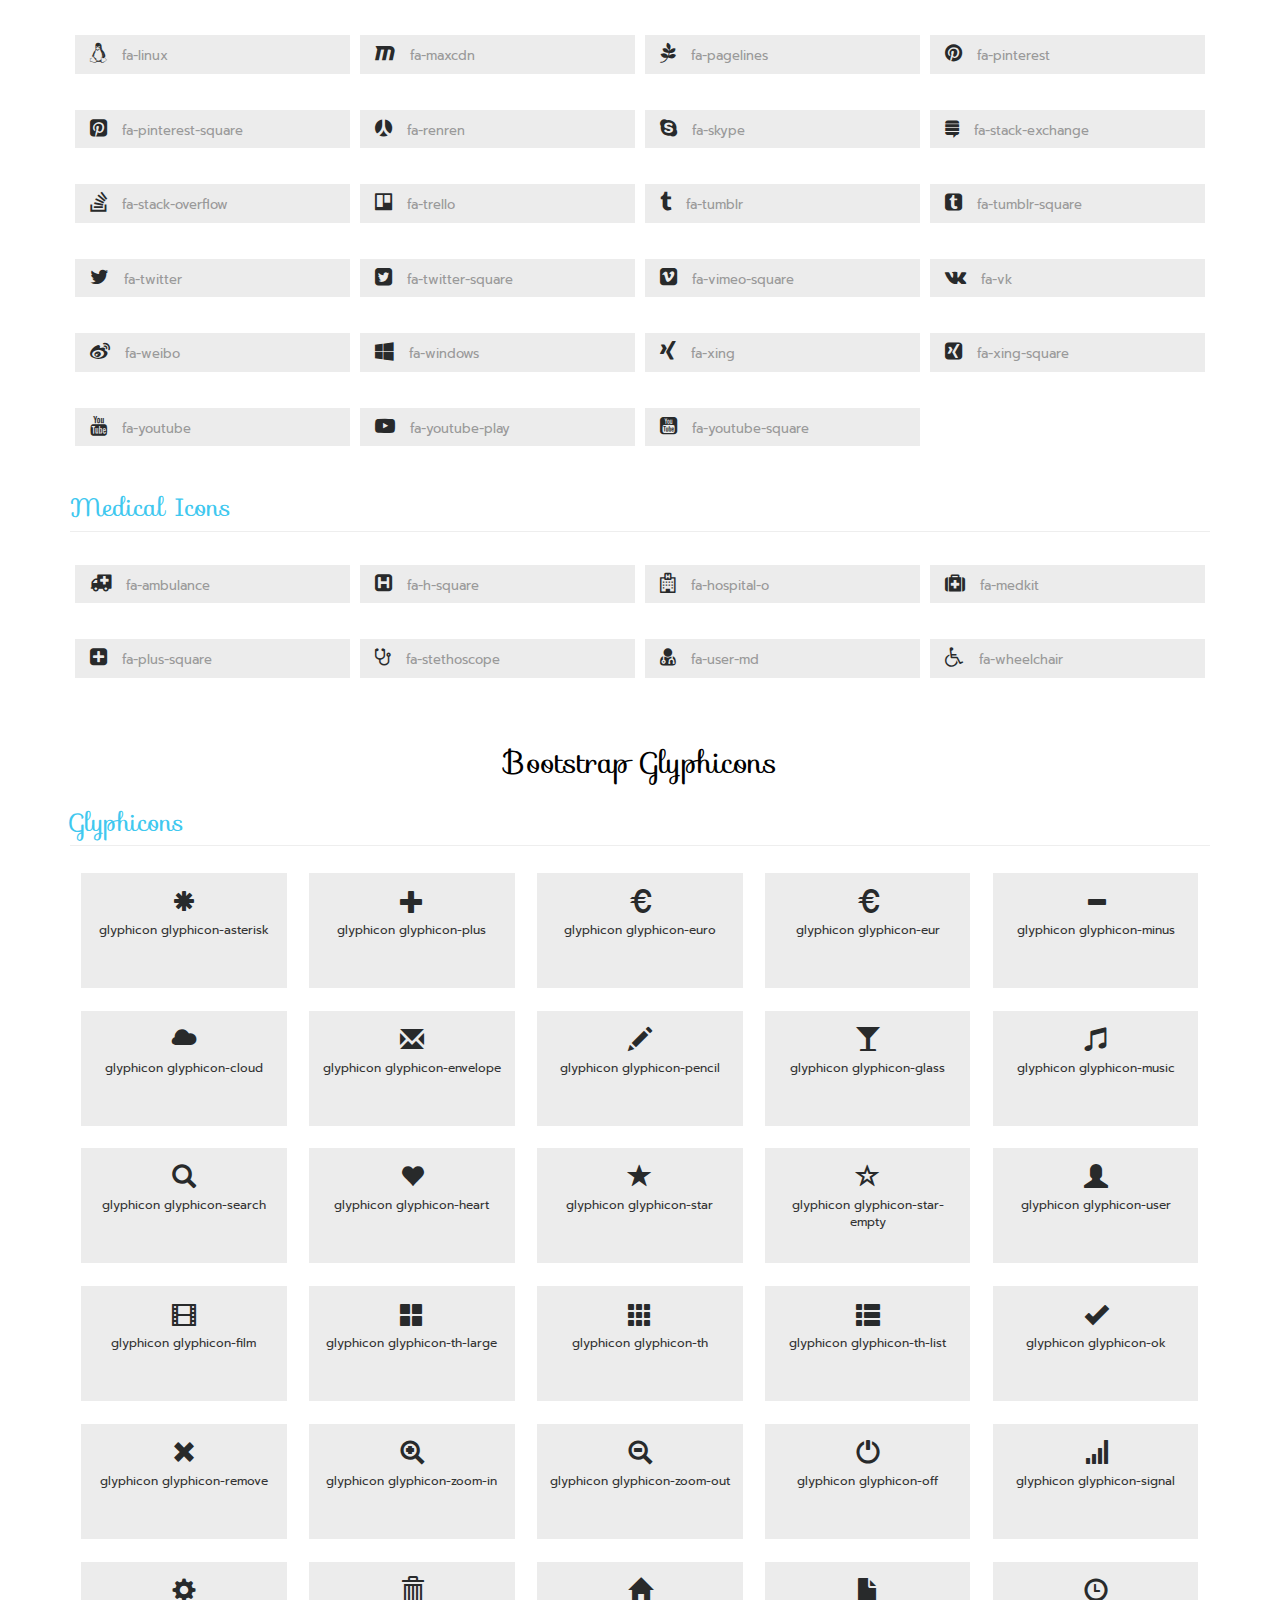
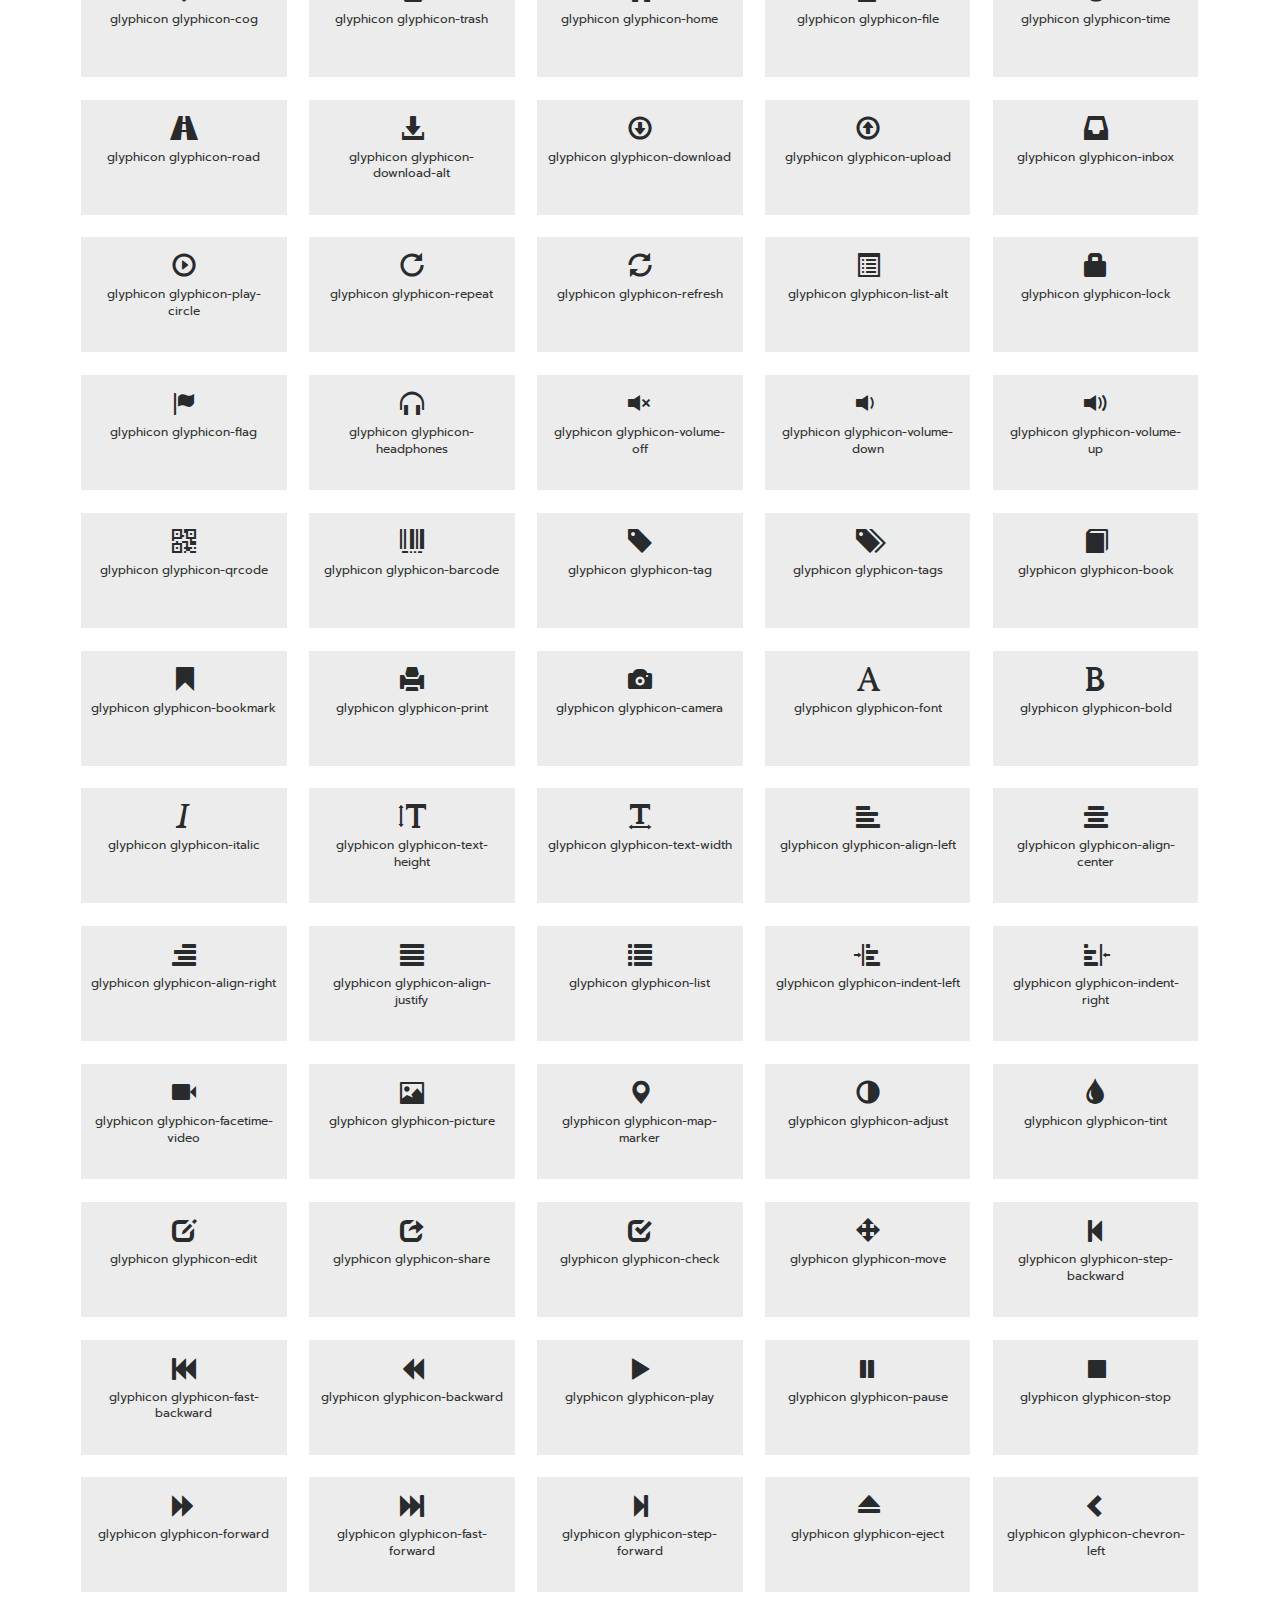
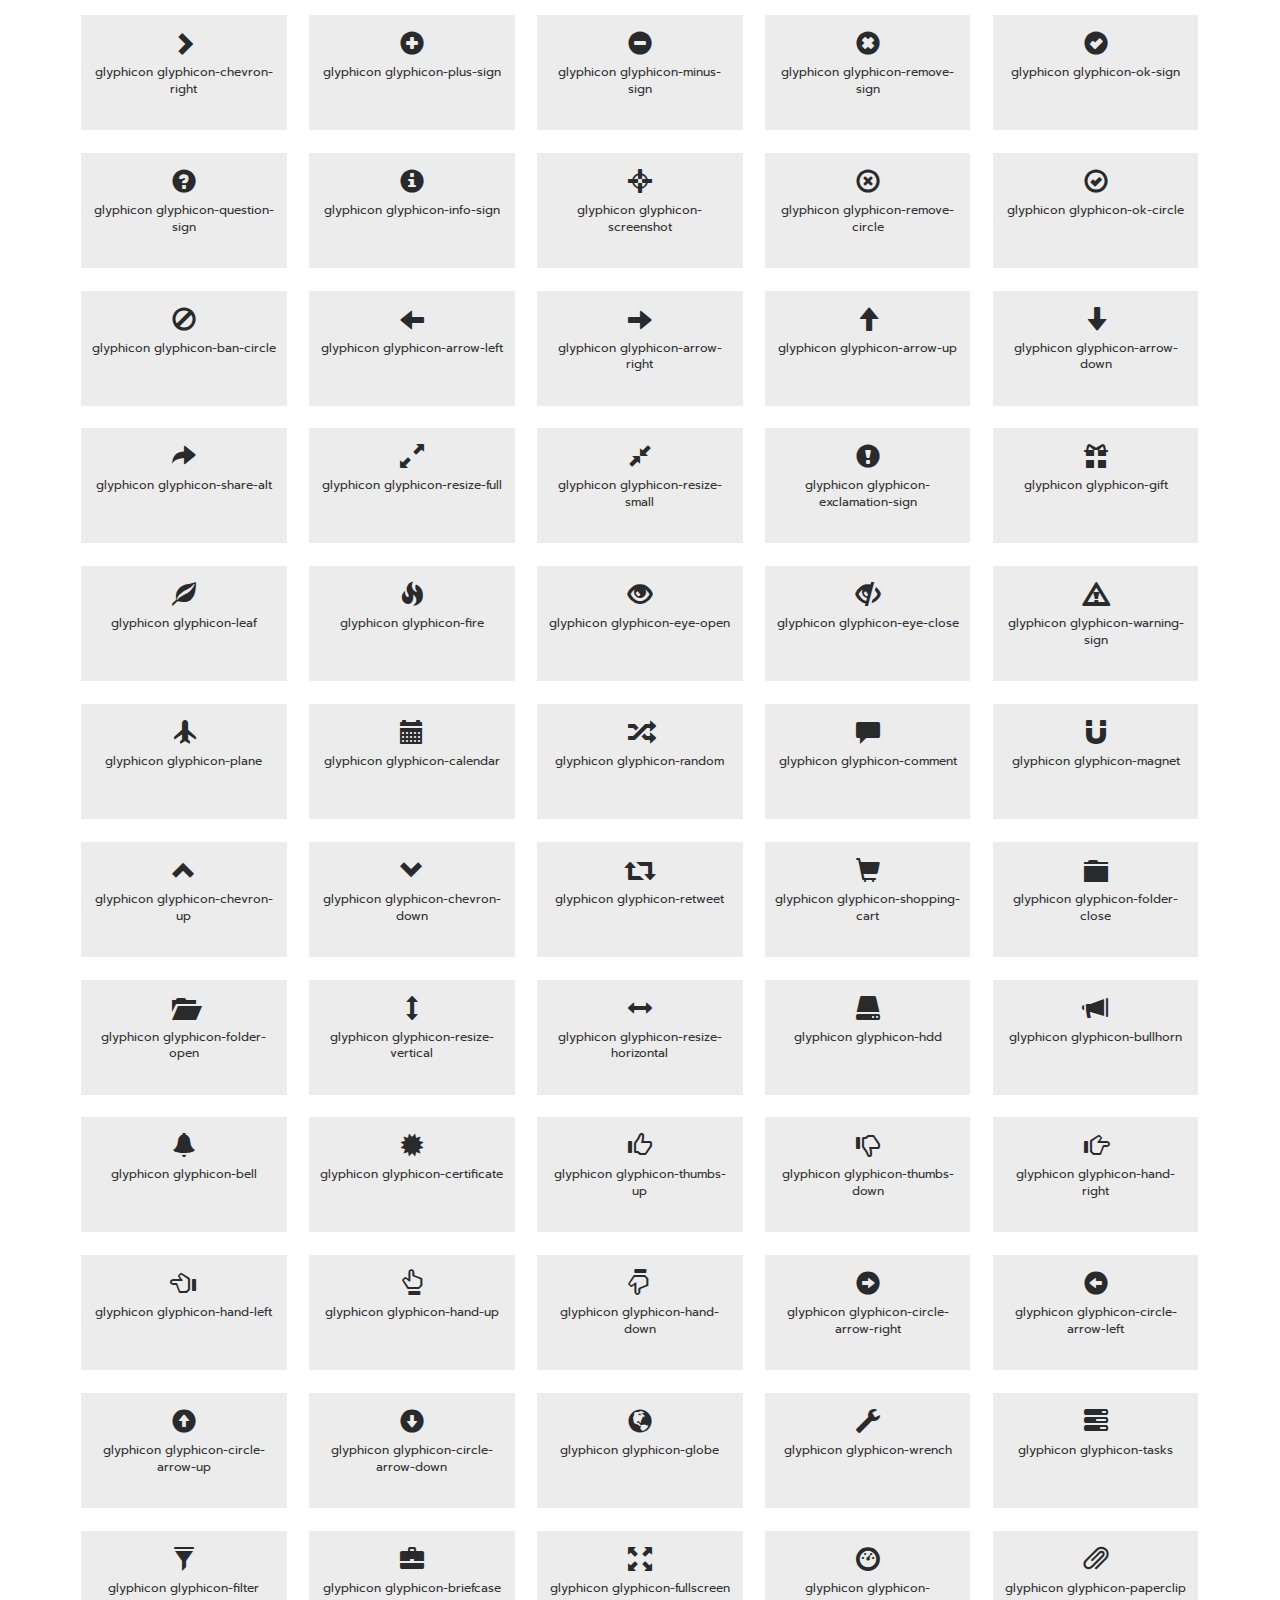
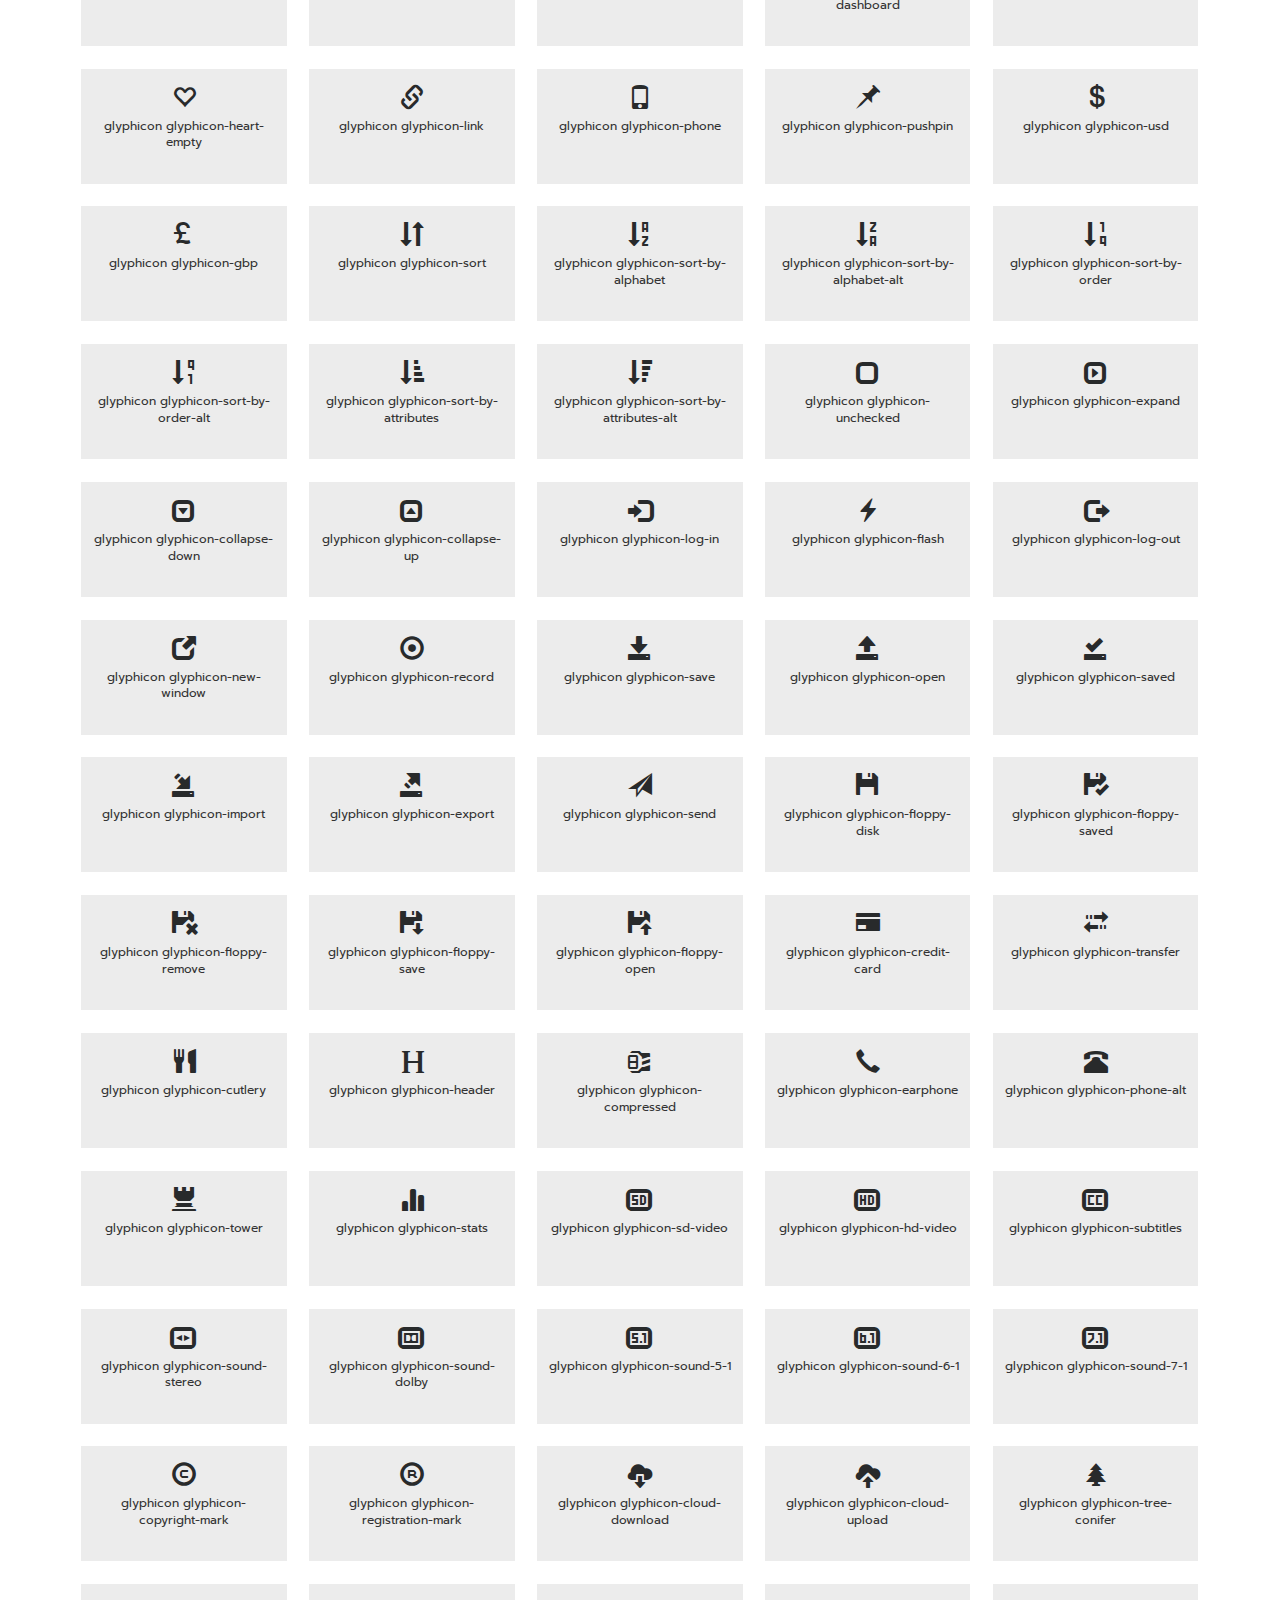
<file: web/icons.html>
<!--
author: W3layouts
author URL: http://w3layouts.com
License: Creative Commons Attribution 3.0 Unported
License URL: http://creativecommons.org/licenses/by/3.0/
-->
<!DOCTYPE html>
<html lang="en">
<head>
<title>Symphony a Music Category Flat Bootstrap Responsive Website Template | Web Icons :: w3layouts</title>
<!-- custom-theme -->
<meta name="viewport" content="width=device-width, initial-scale=1">
<meta http-equiv="Content-Type" content="text/html; charset=utf-8" />
<meta name="keywords" content="Symphony Responsive web template, Bootstrap Web Templates, Flat Web Templates, Android Compatible web template, 
Smartphone Compatible web template, free webdesigns for Nokia, Samsung, LG, SonyEricsson, Motorola web design" />
<script type="application/x-javascript"> addEventListener("load", function() { setTimeout(hideURLbar, 0); }, false);
		function hideURLbar(){ window.scrollTo(0,1); } </script>
<!-- //custom-theme -->
<link href="css/bootstrap.css" rel="stylesheet" type="text/css" media="all" />
<link href="css/style.css" rel="stylesheet" type="text/css" media="all" />
<!-- js -->
<script type="text/javascript" src="js/jquery-2.1.4.min.js"></script>
<!-- //js -->
<!-- font-awesome-icons -->
<link href="css/font-awesome.css" rel="stylesheet"> 
<!-- //font-awesome-icons -->
<link href="//fonts.googleapis.com/css?family=Sofia" rel="stylesheet">
<link href="//fonts.googleapis.com/css?family=Prompt:100,100i,200,200i,300,300i,400,400i,500,500i,600,600i,700,700i,800,800i,900,900i&amp;subset=latin-ext,thai,vietnamese" rel="stylesheet"></head>
	
<body>
<!-- banner -->
	<div class="banner1">
		<div class="container">
			<nav class="navbar navbar-default">
				<div class="navbar-header navbar-left">
					<button type="button" class="navbar-toggle collapsed" data-toggle="collapse" data-target="#bs-example-navbar-collapse-1">
						<span class="sr-only">Toggle navigation</span>
						<span class="icon-bar"></span>
						<span class="icon-bar"></span>
						<span class="icon-bar"></span>
					</button>
					<h1><a class="navbar-brand" href="index.html">Sym<span>phony</span></a></h1>
				</div>
				<!-- Collect the nav links, forms, and other content for toggling -->
				<div class="collapse navbar-collapse navbar-right" id="bs-example-navbar-collapse-1">
					<nav class="menu menu--iris">
						<ul class="nav navbar-nav menu__list">
							<li class="menu__item"><a href="index.html" class="menu__link">Home</a></li>
							<li class="menu__item"><a href="music.html" class="menu__link">Music</a></li>
							<li class="menu__item"><a href="gallery.html" class="menu__link">Gallery</a></li>
							<li class="dropdown menu__item menu__item--current">
								<a href="#" class="dropdown-toggle menu__link" data-toggle="dropdown">Short Codes <b class="caret"></b></a>
								<ul class="dropdown-menu agile_short_dropdown">
									<li><a href="icons.html">Web Icons</a></li>
									<li><a href="typography.html">Typography</a></li>
								</ul>
							</li>
							<li class="menu__item"><a href="mail.html" class="menu__link">Mail Us</a></li>
						</ul>
					</nav>
				</div>
			</nav>
		</div>
	</div>
<!-- //banner -->	
<!-- breadcrumbs -->
	<div class="breadcrumbs">
		<div class="container">
			<div class="w3l_breadcrumbs_left">
				<ul>
					<li><a href="index.html">Home</a><i>/</i></li>
					<li>Web Icons</li>
				</ul>
			</div>
			<div class="w3_agile_breadcrumbs_right">
				<h2>Web Icons</h2>
				<p>Quisque faucibus vel leo a luctus.</p>
			</div>
			<div class="clearfix"> </div>
		</div>
	</div>
<!-- //breadcrumbs -->
<!-- icons -->
	<div class="latest-albums">
		<div class="container">
			<div class="grid_3 grid_4 w3_agileits_icons_page">
				<div class="icons">
					<h3 class="agileits-icons-title">Font Awesome Icons</h3>
					<section id="new">
						<h3 class="page-header page-header icon-subheading">30+ New Icons </h3>							  

						<div class="row fontawesome-icon-list">
							
							<div class="icon-box col-md-3 col-sm-4"><a class="agile-icon" href="#"><i class="fa fa-asl-interpreting" aria-hidden="true"></i> fa-asl-interpreting <span class="text-muted">(alias)</span></a></div>
							
							<div class="icon-box col-md-3 col-sm-4"><a class="agile-icon" href="#"><i class="fa fa-assistive-listening-systems" aria-hidden="true"></i> fa-assistive-listening-systems</a></div>
							
							<div class="icon-box col-md-3 col-sm-4"><a class="agile-icon" href="#"><i class="fa fa-audio-description" aria-hidden="true"></i> fa-audio-description</a></div>
							
							<div class="icon-box col-md-3 col-sm-4"><a class="agile-icon" href="#"><i class="fa fa-blind" aria-hidden="true"></i> fa-blind</a></div>
							
							<div class="icon-box col-md-3 col-sm-4"><a class="agile-icon" href="#"><i class="fa fa-braille" aria-hidden="true"></i> fa-braille</a></div>
							
							<div class="icon-box col-md-3 col-sm-4"><a class="agile-icon" href="#"><i class="fa fa-deaf" aria-hidden="true"></i> fa-deaf</a></div>
							
							<div class="icon-box col-md-3 col-sm-4"><a class="agile-icon" href="#"><i class="fa fa-deafness" aria-hidden="true"></i> deafness <span class="text-muted">(alias)</span></a></div>
							
							<div class="icon-box col-md-3 col-sm-4"><a class="agile-icon" href="#"><i class="fa fa-envira" aria-hidden="true"></i> fa-envira</a></div>
							
							<div class="icon-box col-md-3 col-sm-4"><a class="agile-icon" href="#"><i class="fa fa-fa" aria-hidden="true"></i> fa-fa <span class="text-muted">(alias)</span></a></div>
							
							<div class="icon-box col-md-3 col-sm-4"><a class="agile-icon" href="#"><i class="fa fa-first-order" aria-hidden="true"></i> fa-first-order</a></div>
							
							<div class="icon-box col-md-3 col-sm-4"><a class="agile-icon" href="#"><i class="fa fa-font-awesome" aria-hidden="true"></i> fa-font-awesome</a></div>
							
							<div class="icon-box col-md-3 col-sm-4"><a class="agile-icon" href="#"><i class="fa fa-gitlab" aria-hidden="true"></i> fa-gitlab</a></div>
							
							<div class="icon-box col-md-3 col-sm-4"><a class="agile-icon" href="#"><i class="fa fa-glide" aria-hidden="true"></i> fa-glide</a></div>
							
							<div class="icon-box col-md-3 col-sm-4"><a class="agile-icon" href="#"><i class="fa fa-glide-g" aria-hidden="true"></i> fa-glide-g</a></div>
							
							<div class="icon-box col-md-3 col-sm-4"><a class="agile-icon" href="#"><i class="fa fa-google-plus-circle" aria-hidden="true"></i> fa-google-plus-circle <span class="text-muted">(alias)</span></a></div>
							
							<div class="icon-box col-md-3 col-sm-4"><a class="agile-icon" href="#"><i class="fa fa-google-plus-official" aria-hidden="true"></i> fa-google-plus-official</a></div>
							
							<div class="icon-box col-md-3 col-sm-4"><a class="agile-icon" href="#"><i class="fa fa-hard-of-hearing" aria-hidden="true"></i> fa-hard-of-hearing <span class="text-muted">(alias)</span></a></div>
							
							<div class="icon-box col-md-3 col-sm-4"><a class="agile-icon" href="#"><i class="fa fa-instagram" aria-hidden="true"></i> fa-instagram</a></div>
							
							<div class="icon-box col-md-3 col-sm-4"><a class="agile-icon" href="#"><i class="fa fa-low-vision" aria-hidden="true"></i> fa-low-vision</a></div>
							
							<div class="icon-box col-md-3 col-sm-4"><a class="agile-icon" href="#"><i class="fa fa-pied-piper" aria-hidden="true"></i> fa-pied-piper</a></div>
							
							<div class="icon-box col-md-3 col-sm-4"><a class="agile-icon" href="#"><i class="fa fa-question-circle-o" aria-hidden="true"></i> fa-question-circle-o</a></div>
							
							<div class="icon-box col-md-3 col-sm-4"><a class="agile-icon" href="#"><i class="fa fa-sign-language" aria-hidden="true"></i> fa-sign-language</a></div>
							
							<div class="icon-box col-md-3 col-sm-4"><a class="agile-icon" href="#"><i class="fa fa-signing" aria-hidden="true"></i> fa-signing <span class="text-muted">(alias)</span></a></div>
							
							<div class="icon-box col-md-3 col-sm-4"><a class="agile-icon" href="#"><i class="fa fa-snapchat" aria-hidden="true"></i> fa-snapchat</a></div>
							
							<div class="icon-box col-md-3 col-sm-4"><a class="agile-icon" href="#"><i class="fa fa-snapchat-ghost" aria-hidden="true"></i> fa-snapchat-ghost</a></div>
							
							<div class="icon-box col-md-3 col-sm-4"><a class="agile-icon" href="#"><i class="fa fa-snapchat-square" aria-hidden="true"></i> fa-snapchat-square</a></div>
							
							<div class="icon-box col-md-3 col-sm-4"><a class="agile-icon" href="#"><i class="fa fa-themeisle" aria-hidden="true"></i> fa-themeisle</a></div>
							
							<div class="icon-box col-md-3 col-sm-4"><a class="agile-icon" href="#"><i class="fa fa-universal-access" aria-hidden="true"></i> fa-universal-access</a></div>
							
							<div class="icon-box col-md-3 col-sm-4"><a class="agile-icon" href="#"><i class="fa fa-viadeo" aria-hidden="true"></i> fa-viadeo</a></div>
							
							<div class="icon-box col-md-3 col-sm-4"><a class="agile-icon" href="#"><i class="fa fa-viadeo-square" aria-hidden="true"></i> fa-viadeo-square</a></div>
							
							<div class="icon-box col-md-3 col-sm-4"><a class="agile-icon" href="#"><i class="fa fa-volume-control-phone" aria-hidden="true"></i> fa-volume-control-phone</a></div>
							
							<div class="icon-box col-md-3 col-sm-4"><a class="agile-icon" href="#"><i class="fa fa-wheelchair-alt" aria-hidden="true"></i> fa-wheelchair-alt</a></div>
							
							<div class="icon-box col-md-3 col-sm-4"><a class="agile-icon" href="#"><i class="fa fa-wpbeginner" aria-hidden="true"></i> fa-wpbeginner</a></div>
							
							<div class="icon-box col-md-3 col-sm-4"><a class="agile-icon" href="#"><i class="fa fa-wpforms" aria-hidden="true"></i> fa-wpforms</a></div>
							
							<div class="icon-box col-md-3 col-sm-4"><a class="agile-icon" href="#"><i class="fa fa-yoast" aria-hidden="true"></i> fa-yoast</a></div>
							
						</div>

					</section>
					<div class="section group">
						<div class="box"> 
								<div class="title ">
									<h3 class="page-header icon-subheading">Web Application Icons</h3>
								</div>
								<div class="box_content"> 
									<div class="fontawesome-icon-list"> 
										<div class="icon-box col-md-3 col-sm-4"><a class="agile-icon" href="#"><i class="fa fa-adjust"></i> fa-adjust</a></div>
								
										<div class="icon-box col-md-3 col-sm-4"><a class="agile-icon" href="#"><i class="fa fa-anchor"></i> fa-anchor</a></div>
								
										<div class="icon-box col-md-3 col-sm-4"><a class="agile-icon" href="#"><i class="fa fa-archive"></i> fa-archive</a></div>
								
										<div class="icon-box col-md-3 col-sm-4"><a class="agile-icon" href="#"><i class="fa fa-arrows"></i> fa-arrows</a></div>
								
										<div class="icon-box col-md-3 col-sm-4"><a class="agile-icon" href="#"><i class="fa fa-arrows-h"></i> fa-arrows-h</a></div>
								
										<div class="icon-box col-md-3 col-sm-4"><a class="agile-icon" href="#"><i class="fa fa-arrows-v"></i> fa-arrows-v</a></div>
								
										<div class="icon-box col-md-3 col-sm-4"><a class="agile-icon" href="#"><i class="fa fa-asterisk"></i> fa-asterisk</a></div>
								
										<div class="icon-box col-md-3 col-sm-4"><a class="agile-icon" href="#"><i class="fa fa-ban"></i> fa-ban</a></div>
								
										<div class="icon-box col-md-3 col-sm-4"><a class="agile-icon" href="#"><i class="fa fa-bar-chart-o"></i> fa-bar-chart-o</a></div>
								
										<div class="icon-box col-md-3 col-sm-4"><a class="agile-icon" href="#"><i class="fa fa-barcode"></i> fa-barcode</a></div>
								
										<div class="icon-box col-md-3 col-sm-4"><a class="agile-icon" href="#"><i class="fa fa-bars"></i> fa-bars</a></div>
								
										<div class="icon-box col-md-3 col-sm-4"><a class="agile-icon" href="#"><i class="fa fa-beer"></i> fa-beer</a></div>
								
										<div class="icon-box col-md-3 col-sm-4"><a class="agile-icon" href="#"><i class="fa fa-bell"></i> fa-bell</a></div>
								
										<div class="icon-box col-md-3 col-sm-4"><a class="agile-icon" href="#"><i class="fa fa-bell-o"></i> fa-bell-o</a></div>
								
										<div class="icon-box col-md-3 col-sm-4"><a class="agile-icon" href="#"><i class="fa fa-bolt"></i> fa-bolt</a></div>
								
										<div class="icon-box col-md-3 col-sm-4"><a class="agile-icon" href="#"><i class="fa fa-book"></i> fa-book</a></div>
								
										<div class="icon-box col-md-3 col-sm-4"><a class="agile-icon" href="#"><i class="fa fa-bookmark"></i> fa-bookmark</a></div>
								
										<div class="icon-box col-md-3 col-sm-4"><a class="agile-icon" href="#"><i class="fa fa-bookmark-o"></i> fa-bookmark-o</a></div>
								
										<div class="icon-box col-md-3 col-sm-4"><a class="agile-icon" href="#"><i class="fa fa-briefcase"></i> fa-briefcase</a></div>
								
										<div class="icon-box col-md-3 col-sm-4"><a class="agile-icon" href="#"><i class="fa fa-bug"></i> fa-bug</a></div>
								
										<div class="icon-box col-md-3 col-sm-4"><a class="agile-icon" href="#"><i class="fa fa-building-o"></i> fa-building-o</a></div>
								
										<div class="icon-box col-md-3 col-sm-4"><a class="agile-icon" href="#"><i class="fa fa-bullhorn"></i> fa-bullhorn</a></div>
								
										<div class="icon-box col-md-3 col-sm-4"><a class="agile-icon" href="#"><i class="fa fa-bullseye"></i> fa-bullseye</a></div>
								
										<div class="icon-box col-md-3 col-sm-4"><a class="agile-icon" href="#"><i class="fa fa-calendar"></i> fa-calendar</a></div>
								
										<div class="icon-box col-md-3 col-sm-4"><a class="agile-icon" href="#"><i class="fa fa-calendar-o"></i> fa-calendar-o</a></div>
								
										<div class="icon-box col-md-3 col-sm-4"><a class="agile-icon" href="#"><i class="fa fa-camera"></i> fa-camera</a></div>
								
										<div class="icon-box col-md-3 col-sm-4"><a class="agile-icon" href="#"><i class="fa fa-camera-retro"></i> fa-camera-retro</a></div>
								
										<div class="icon-box col-md-3 col-sm-4"><a class="agile-icon" href="#"><i class="fa fa-caret-square-o-down"></i> fa-caret-square-o-down</a></div>
								
										<div class="icon-box col-md-3 col-sm-4"><a class="agile-icon" href="#"><i class="fa fa-caret-square-o-left"></i> fa-caret-square-o-left</a></div>
								
										<div class="icon-box col-md-3 col-sm-4"><a class="agile-icon" href="#"><i class="fa fa-caret-square-o-right"></i> fa-caret-square-o-right</a></div>
								
										<div class="icon-box col-md-3 col-sm-4"><a class="agile-icon" href="#"><i class="fa fa-caret-square-o-up"></i> fa-caret-square-o-up</a></div>
								
										<div class="icon-box col-md-3 col-sm-4"><a class="agile-icon" href="#"><i class="fa fa-certificate"></i> fa-certificate</a></div>
								
										<div class="icon-box col-md-3 col-sm-4"><a class="agile-icon" href="#"><i class="fa fa-check"></i> fa-check</a></div>
								
										<div class="icon-box col-md-3 col-sm-4"><a class="agile-icon" href="#"><i class="fa fa-check-circle"></i> fa-check-circle</a></div>
								
										<div class="icon-box col-md-3 col-sm-4"><a class="agile-icon" href="#"><i class="fa fa-check-circle-o"></i> fa-check-circle-o</a></div>
								
										<div class="icon-box col-md-3 col-sm-4"><a class="agile-icon" href="#"><i class="fa fa-check-square"></i> fa-check-square</a></div>
								
										<div class="icon-box col-md-3 col-sm-4"><a class="agile-icon" href="#"><i class="fa fa-check-square-o"></i> fa-check-square-o</a></div>
								
										<div class="icon-box col-md-3 col-sm-4"><a class="agile-icon" href="#"><i class="fa fa-circle"></i> fa-circle</a></div>
								
										<div class="icon-box col-md-3 col-sm-4"><a class="agile-icon" href="#"><i class="fa fa-circle-o"></i> fa-circle-o</a></div>
								
										<div class="icon-box col-md-3 col-sm-4"><a class="agile-icon" href="#"><i class="fa fa-clock-o"></i> fa-clock-o</a></div>
								
										<div class="icon-box col-md-3 col-sm-4"><a class="agile-icon" href="#"><i class="fa fa-cloud"></i> fa-cloud</a></div>
								
										<div class="icon-box col-md-3 col-sm-4"><a class="agile-icon" href="#"><i class="fa fa-cloud-download"></i> fa-cloud-download</a></div>
								
										<div class="icon-box col-md-3 col-sm-4"><a class="agile-icon" href="#"><i class="fa fa-cloud-upload"></i> fa-cloud-upload</a></div>
								
										<div class="icon-box col-md-3 col-sm-4"><a class="agile-icon" href="#"><i class="fa fa-code"></i> fa-code</a></div>
								
										<div class="icon-box col-md-3 col-sm-4"><a class="agile-icon" href="#"><i class="fa fa-code-fork"></i> fa-code-fork</a></div>
								
										<div class="icon-box col-md-3 col-sm-4"><a class="agile-icon" href="#"><i class="fa fa-coffee"></i> fa-coffee</a></div>
								
										<div class="icon-box col-md-3 col-sm-4"><a class="agile-icon" href="#"><i class="fa fa-cog"></i> fa-cog</a></div>
								
										<div class="icon-box col-md-3 col-sm-4"><a class="agile-icon" href="#"><i class="fa fa-cogs"></i> fa-cogs</a></div>
								
										<div class="icon-box col-md-3 col-sm-4"><a class="agile-icon" href="#"><i class="fa fa-comment"></i> fa-comment</a></div>
								
										<div class="icon-box col-md-3 col-sm-4"><a class="agile-icon" href="#"><i class="fa fa-comment-o"></i> fa-comment-o</a></div>
								
										<div class="icon-box col-md-3 col-sm-4"><a class="agile-icon" href="#"><i class="fa fa-comments"></i> fa-comments</a></div>
								
										<div class="icon-box col-md-3 col-sm-4"><a class="agile-icon" href="#"><i class="fa fa-comments-o"></i> fa-comments-o</a></div>
								
										<div class="icon-box col-md-3 col-sm-4"><a class="agile-icon" href="#"><i class="fa fa-compass"></i> fa-compass</a></div>
								
										<div class="icon-box col-md-3 col-sm-4"><a class="agile-icon" href="#"><i class="fa fa-credit-card"></i> fa-credit-card</a></div>
								
										<div class="icon-box col-md-3 col-sm-4"><a class="agile-icon" href="#"><i class="fa fa-crop"></i> fa-crop</a></div>
								
										<div class="icon-box col-md-3 col-sm-4"><a class="agile-icon" href="#"><i class="fa fa-crosshairs"></i> fa-crosshairs</a></div>
								
										<div class="icon-box col-md-3 col-sm-4"><a class="agile-icon" href="#"><i class="fa fa-cutlery"></i> fa-cutlery</a></div>
								
										<div class="icon-box col-md-3 col-sm-4"><a class="agile-icon" href="#"><i class="fa fa-dashboard"></i> fa-dashboard <span class="text-muted">(alias)</span></a></div>
								
										<div class="icon-box col-md-3 col-sm-4"><a class="agile-icon" href="#"><i class="fa fa-desktop"></i> fa-desktop</a></div>
								
										<div class="icon-box col-md-3 col-sm-4"><a class="agile-icon" href="#"><i class="fa fa-dot-circle-o"></i> fa-dot-circle-o</a></div>
								
										<div class="icon-box col-md-3 col-sm-4"><a class="agile-icon" href="#"><i class="fa fa-download"></i> fa-download</a></div>
								
										<div class="icon-box col-md-3 col-sm-4"><a class="agile-icon" href="#"><i class="fa fa-edit"></i> fa-edit <span class="text-muted">(alias)</span></a></div>
								
										<div class="icon-box col-md-3 col-sm-4"><a class="agile-icon" href="#"><i class="fa fa-ellipsis-h"></i> fa-ellipsis-h</a></div>
								
										<div class="icon-box col-md-3 col-sm-4"><a class="agile-icon" href="#"><i class="fa fa-ellipsis-v"></i> fa-ellipsis-v</a></div>
								
										<div class="icon-box col-md-3 col-sm-4"><a class="agile-icon" href="#"><i class="fa fa-envelope"></i> fa-envelope</a></div>
								
										<div class="icon-box col-md-3 col-sm-4"><a class="agile-icon" href="#"><i class="fa fa-envelope-o"></i> fa-envelope-o</a></div>
								
										<div class="icon-box col-md-3 col-sm-4"><a class="agile-icon" href="#"><i class="fa fa-eraser"></i> fa-eraser</a></div>
								
										<div class="icon-box col-md-3 col-sm-4"><a class="agile-icon" href="#"><i class="fa fa-exchange"></i> fa-exchange</a></div>
								
										<div class="icon-box col-md-3 col-sm-4"><a class="agile-icon" href="#"><i class="fa fa-exclamation"></i> fa-exclamation</a></div>
								
										<div class="icon-box col-md-3 col-sm-4"><a class="agile-icon" href="#"><i class="fa fa-exclamation-circle"></i> fa-exclamation-circle</a></div>
								
										<div class="icon-box col-md-3 col-sm-4"><a class="agile-icon" href="#"><i class="fa fa-exclamation-triangle"></i> fa-exclamation-triangle</a></div>
								
										<div class="icon-box col-md-3 col-sm-4"><a class="agile-icon" href="#"><i class="fa fa-external-link"></i> fa-external-link</a></div>
								
										<div class="icon-box col-md-3 col-sm-4"><a class="agile-icon" href="#"><i class="fa fa-external-link-square"></i> fa-external-link-square</a></div>
								
										<div class="icon-box col-md-3 col-sm-4"><a class="agile-icon" href="#"><i class="fa fa-eye"></i> fa-eye</a></div>
								
										<div class="icon-box col-md-3 col-sm-4"><a class="agile-icon" href="#"><i class="fa fa-eye-slash"></i> fa-eye-slash</a></div>
								
										<div class="icon-box col-md-3 col-sm-4"><a class="agile-icon" href="#"><i class="fa fa-female"></i> fa-female</a></div>
								
										<div class="icon-box col-md-3 col-sm-4"><a class="agile-icon" href="#"><i class="fa fa-fighter-jet"></i> fa-fighter-jet</a></div>
								
										<div class="icon-box col-md-3 col-sm-4"><a class="agile-icon" href="#"><i class="fa fa-film"></i> fa-film</a></div>
								
										<div class="icon-box col-md-3 col-sm-4"><a class="agile-icon" href="#"><i class="fa fa-filter"></i> fa-filter</a></div>
								
										<div class="icon-box col-md-3 col-sm-4"><a class="agile-icon" href="#"><i class="fa fa-fire"></i> fa-fire</a></div>
								
										<div class="icon-box col-md-3 col-sm-4"><a class="agile-icon" href="#"><i class="fa fa-fire-extinguisher"></i> fa-fire-extinguisher</a></div>
								
										<div class="icon-box col-md-3 col-sm-4"><a class="agile-icon" href="#"><i class="fa fa-flag"></i> fa-flag</a></div>
								
										<div class="icon-box col-md-3 col-sm-4"><a class="agile-icon" href="#"><i class="fa fa-flag-checkered"></i> fa-flag-checkered</a></div>
								
										<div class="icon-box col-md-3 col-sm-4"><a class="agile-icon" href="#"><i class="fa fa-flag-o"></i> fa-flag-o</a></div>
								
										<div class="icon-box col-md-3 col-sm-4"><a class="agile-icon" href="#"><i class="fa fa-flash"></i> fa-flash <span class="text-muted">(alias)</span></a></div>
								
										<div class="icon-box col-md-3 col-sm-4"><a class="agile-icon" href="#"><i class="fa fa-flask"></i> fa-flask</a></div>
								
										<div class="icon-box col-md-3 col-sm-4"><a class="agile-icon" href="#"><i class="fa fa-folder"></i> fa-folder</a></div>
								
										<div class="icon-box col-md-3 col-sm-4"><a class="agile-icon" href="#"><i class="fa fa-folder-o"></i> fa-folder-o</a></div>
								
										<div class="icon-box col-md-3 col-sm-4"><a class="agile-icon" href="#"><i class="fa fa-folder-open"></i> fa-folder-open</a></div>
								
										<div class="icon-box col-md-3 col-sm-4"><a class="agile-icon" href="#"><i class="fa fa-folder-open-o"></i> fa-folder-open-o</a></div>
								
										<div class="icon-box col-md-3 col-sm-4"><a class="agile-icon" href="#"><i class="fa fa-frown-o"></i> fa-frown-o</a></div>
								
										<div class="icon-box col-md-3 col-sm-4"><a class="agile-icon" href="#"><i class="fa fa-gamepad"></i> fa-gamepad</a></div>
								
										<div class="icon-box col-md-3 col-sm-4"><a class="agile-icon" href="#"><i class="fa fa-gavel"></i> fa-gavel</a></div>
								
										<div class="icon-box col-md-3 col-sm-4"><a class="agile-icon" href="#"><i class="fa fa-gear"></i> fa-gear <span class="text-muted">(alias)</span></a></div>
								
										<div class="icon-box col-md-3 col-sm-4"><a class="agile-icon" href="#"><i class="fa fa-gears"></i> fa-gears <span class="text-muted">(alias)</span></a></div>
								
										<div class="icon-box col-md-3 col-sm-4"><a class="agile-icon" href="#"><i class="fa fa-gift"></i> fa-gift</a></div>
								
										<div class="icon-box col-md-3 col-sm-4"><a class="agile-icon" href="#"><i class="fa fa-glass"></i> fa-glass</a></div>
								
										<div class="icon-box col-md-3 col-sm-4"><a class="agile-icon" href="#"><i class="fa fa-globe"></i> fa-globe</a></div>
								
										<div class="icon-box col-md-3 col-sm-4"><a class="agile-icon" href="#"><i class="fa fa-group"></i> fa-group <span class="text-muted">(alias)</span></a></div>
								
										<div class="icon-box col-md-3 col-sm-4"><a class="agile-icon" href="#"><i class="fa fa-hdd-o"></i> fa-hdd-o</a></div>
								
										<div class="icon-box col-md-3 col-sm-4"><a class="agile-icon" href="#"><i class="fa fa-headphones"></i> fa-headphones</a></div>
								
										<div class="icon-box col-md-3 col-sm-4"><a class="agile-icon" href="#"><i class="fa fa-heart"></i> fa-heart</a></div>
								
										<div class="icon-box col-md-3 col-sm-4"><a class="agile-icon" href="#"><i class="fa fa-heart-o"></i> fa-heart-o</a></div>
								
										<div class="icon-box col-md-3 col-sm-4"><a class="agile-icon" href="#"><i class="fa fa-home"></i> fa-home</a></div>
								
										<div class="icon-box col-md-3 col-sm-4"><a class="agile-icon" href="#"><i class="fa fa-inbox"></i> fa-inbox</a></div>
								
										<div class="icon-box col-md-3 col-sm-4"><a class="agile-icon" href="#"><i class="fa fa-info"></i> fa-info</a></div>
								
										<div class="icon-box col-md-3 col-sm-4"><a class="agile-icon" href="#info-circle"><i class="fa fa-info-circle"></i> fa-info-circle</a></div>
								
										<div class="icon-box col-md-3 col-sm-4"><a class="agile-icon" href="#key"><i class="fa fa-key"></i> fa-key</a></div>
								
										<div class="icon-box col-md-3 col-sm-4"><a class="agile-icon" href="#keyboard-o"><i class="fa fa-keyboard-o"></i> fa-keyboard-o</a></div>
								
										<div class="icon-box col-md-3 col-sm-4"><a class="agile-icon" href="#laptop"><i class="fa fa-laptop"></i> fa-laptop</a></div>
								
										<div class="icon-box col-md-3 col-sm-4"><a class="agile-icon" href="#leaf"><i class="fa fa-leaf"></i> fa-leaf</a></div>
								
										<div class="icon-box col-md-3 col-sm-4"><a class="agile-icon" href="#gavel"><i class="fa fa-legal"></i> fa-legal <span class="text-muted">(alias)</span></a></div>
								
										<div class="icon-box col-md-3 col-sm-4"><a class="agile-icon" href="#lemon-o"><i class="fa fa-lemon-o"></i> fa-lemon-o</a></div>
								
										<div class="icon-box col-md-3 col-sm-4"><a class="agile-icon" href="#level-down"><i class="fa fa-level-down"></i> fa-level-down</a></div>
								
										<div class="icon-box col-md-3 col-sm-4"><a class="agile-icon" href="#level-up"><i class="fa fa-level-up"></i> fa-level-up</a></div>
								
										<div class="icon-box col-md-3 col-sm-4"><a class="agile-icon" href="#lightbulb-o"><i class="fa fa-lightbulb-o"></i> fa-lightbulb-o</a></div>
								
										<div class="icon-box col-md-3 col-sm-4"><a class="agile-icon" href="#location-arrow"><i class="fa fa-location-arrow"></i> fa-location-arrow</a></div>
								
										<div class="icon-box col-md-3 col-sm-4"><a class="agile-icon" href="#lock"><i class="fa fa-lock"></i> fa-lock</a></div>
								
										<div class="icon-box col-md-3 col-sm-4"><a class="agile-icon" href="#magic"><i class="fa fa-magic"></i> fa-magic</a></div>
								
										<div class="icon-box col-md-3 col-sm-4"><a class="agile-icon" href="#magnet"><i class="fa fa-magnet"></i> fa-magnet</a></div>
								
										<div class="icon-box col-md-3 col-sm-4"><a class="agile-icon" href="#share"><i class="fa fa-mail-forward"></i> fa-mail-forward <span class="text-muted">(alias)</span></a></div>
								
										<div class="icon-box col-md-3 col-sm-4"><a class="agile-icon" href="#reply"><i class="fa fa-mail-reply"></i> fa-mail-reply <span class="text-muted">(alias)</span></a></div>
								
										<div class="icon-box col-md-3 col-sm-4"><a class="agile-icon" href="#mail-reply-all"><i class="fa fa-mail-reply-all"></i> fa-mail-reply-all</a></div>
								
										<div class="icon-box col-md-3 col-sm-4"><a class="agile-icon" href="#male"><i class="fa fa-male"></i> fa-male</a></div>
								
										<div class="icon-box col-md-3 col-sm-4"><a class="agile-icon" href="#map-marker"><i class="fa fa-map-marker"></i> fa-map-marker</a></div>
								
										<div class="icon-box col-md-3 col-sm-4"><a class="agile-icon" href="#meh-o"><i class="fa fa-meh-o"></i> fa-meh-o</a></div>
								
										<div class="icon-box col-md-3 col-sm-4"><a class="agile-icon" href="#microphone"><i class="fa fa-microphone"></i> fa-microphone</a></div>
								
										<div class="icon-box col-md-3 col-sm-4"><a class="agile-icon" href="#microphone-slash"><i class="fa fa-microphone-slash"></i> fa-microphone-slash</a></div>
								
										<div class="icon-box col-md-3 col-sm-4"><a class="agile-icon" href="#minus"><i class="fa fa-minus"></i> fa-minus</a></div>
								
										<div class="icon-box col-md-3 col-sm-4"><a class="agile-icon" href="#minus-circle"><i class="fa fa-minus-circle"></i> fa-minus-circle</a></div>
								
										<div class="icon-box col-md-3 col-sm-4"><a class="agile-icon" href="#minus-square"><i class="fa fa-minus-square"></i> fa-minus-square</a></div>
								
										<div class="icon-box col-md-3 col-sm-4"><a class="agile-icon" href="#minus-square-o"><i class="fa fa-minus-square-o"></i> fa-minus-square-o</a></div>
								
										<div class="icon-box col-md-3 col-sm-4"><a class="agile-icon" href="#mobile"><i class="fa fa-mobile"></i> fa-mobile</a></div>
								
										<div class="icon-box col-md-3 col-sm-4"><a class="agile-icon" href="#mobile"><i class="fa fa-mobile-phone"></i> fa-mobile-phone <span class="text-muted">(alias)</span></a></div>
								
										<div class="icon-box col-md-3 col-sm-4"><a class="agile-icon" href="#money"><i class="fa fa-money"></i> fa-money</a></div>
								
										<div class="icon-box col-md-3 col-sm-4"><a class="agile-icon" href="#moon-o"><i class="fa fa-moon-o"></i> fa-moon-o</a></div>
								
										<div class="icon-box col-md-3 col-sm-4"><a class="agile-icon" href="#music"><i class="fa fa-music"></i> fa-music</a></div>
								
										<div class="icon-box col-md-3 col-sm-4"><a class="agile-icon" href="#pencil"><i class="fa fa-pencil"></i> fa-pencil</a></div>
								
										<div class="icon-box col-md-3 col-sm-4"><a class="agile-icon" href="#pencil-square"><i class="fa fa-pencil-square"></i> fa-pencil-square</a></div>
								
										<div class="icon-box col-md-3 col-sm-4"><a class="agile-icon" href="#pencil-square-o"><i class="fa fa-pencil-square-o"></i> fa-pencil-square-o</a></div>
								
										<div class="icon-box col-md-3 col-sm-4"><a class="agile-icon" href="#phone"><i class="fa fa-phone"></i> fa-phone</a></div>
								
										<div class="icon-box col-md-3 col-sm-4"><a class="agile-icon" href="#phone-square"><i class="fa fa-phone-square"></i> fa-phone-square</a></div>
								
										<div class="icon-box col-md-3 col-sm-4"><a class="agile-icon" href="#picture-o"><i class="fa fa-picture-o"></i> fa-picture-o</a></div>
								
										<div class="icon-box col-md-3 col-sm-4"><a class="agile-icon" href="#plane"><i class="fa fa-plane"></i> fa-plane</a></div>
								
										<div class="icon-box col-md-3 col-sm-4"><a class="agile-icon" href="#plus"><i class="fa fa-plus"></i> fa-plus</a></div>
								
										<div class="icon-box col-md-3 col-sm-4"><a class="agile-icon" href="#plus-circle"><i class="fa fa-plus-circle"></i> fa-plus-circle</a></div>
								
										<div class="icon-box col-md-3 col-sm-4"><a class="agile-icon" href="#plus-square"><i class="fa fa-plus-square"></i> fa-plus-square</a></div>
								
										<div class="icon-box col-md-3 col-sm-4"><a class="agile-icon" href="#plus-square-o"><i class="fa fa-plus-square-o"></i> fa-plus-square-o</a></div>
								
										<div class="icon-box col-md-3 col-sm-4"><a class="agile-icon" href="#power-off"><i class="fa fa-power-off"></i> fa-power-off</a></div>
								
										<div class="icon-box col-md-3 col-sm-4"><a class="agile-icon" href="#print"><i class="fa fa-print"></i> fa-print</a></div>
								
										<div class="icon-box col-md-3 col-sm-4"><a class="agile-icon" href="#puzzle-piece"><i class="fa fa-puzzle-piece"></i> fa-puzzle-piece</a></div>
								
										<div class="icon-box col-md-3 col-sm-4"><a class="agile-icon" href="#qrcode"><i class="fa fa-qrcode"></i> fa-qrcode</a></div>
								
										<div class="icon-box col-md-3 col-sm-4"><a class="agile-icon" href="#question"><i class="fa fa-question"></i> fa-question</a></div>
								
										<div class="icon-box col-md-3 col-sm-4"><a class="agile-icon" href="#question-circle"><i class="fa fa-question-circle"></i> fa-question-circle</a></div>
								
										<div class="icon-box col-md-3 col-sm-4"><a class="agile-icon" href="#quote-left"><i class="fa fa-quote-left"></i> fa-quote-left</a></div>
								
										<div class="icon-box col-md-3 col-sm-4"><a class="agile-icon" href="#quote-right"><i class="fa fa-quote-right"></i> fa-quote-right</a></div>
								
										<div class="icon-box col-md-3 col-sm-4"><a class="agile-icon" href="#random"><i class="fa fa-random"></i> fa-random</a></div>
								
										<div class="icon-box col-md-3 col-sm-4"><a class="agile-icon" href="#refresh"><i class="fa fa-refresh"></i> fa-refresh</a></div>
								
										<div class="icon-box col-md-3 col-sm-4"><a class="agile-icon" href="#reply"><i class="fa fa-reply"></i> fa-reply</a></div>
								
										<div class="icon-box col-md-3 col-sm-4"><a class="agile-icon" href="#reply-all"><i class="fa fa-reply-all"></i> fa-reply-all</a></div>
								
										<div class="icon-box col-md-3 col-sm-4"><a class="agile-icon" href="#retweet"><i class="fa fa-retweet"></i> fa-retweet</a></div>
								
										<div class="icon-box col-md-3 col-sm-4"><a class="agile-icon" href="#road"><i class="fa fa-road"></i> fa-road</a></div>
								
										<div class="icon-box col-md-3 col-sm-4"><a class="agile-icon" href="#rocket"><i class="fa fa-rocket"></i> fa-rocket</a></div>
								
										<div class="icon-box col-md-3 col-sm-4"><a class="agile-icon" href="#rss"><i class="fa fa-rss"></i> fa-rss</a></div>
								
										<div class="icon-box col-md-3 col-sm-4"><a class="agile-icon" href="#rss-square"><i class="fa fa-rss-square"></i> fa-rss-square</a></div>
								
										<div class="icon-box col-md-3 col-sm-4"><a class="agile-icon" href="#search"><i class="fa fa-search"></i> fa-search</a></div>
								
										<div class="icon-box col-md-3 col-sm-4"><a class="agile-icon" href="#search-minus"><i class="fa fa-search-minus"></i> fa-search-minus</a></div>
								
										<div class="icon-box col-md-3 col-sm-4"><a class="agile-icon" href="#search-plus"><i class="fa fa-search-plus"></i> fa-search-plus</a></div>
								
										<div class="icon-box col-md-3 col-sm-4"><a class="agile-icon" href="#share"><i class="fa fa-share"></i> fa-share</a></div>
								
										<div class="icon-box col-md-3 col-sm-4"><a class="agile-icon" href="#share-square"><i class="fa fa-share-square"></i> fa-share-square</a></div>
								
										<div class="icon-box col-md-3 col-sm-4"><a class="agile-icon" href="#share-square-o"><i class="fa fa-share-square-o"></i> fa-share-square-o</a></div>
								
										<div class="icon-box col-md-3 col-sm-4"><a class="agile-icon" href="#shield"><i class="fa fa-shield"></i> fa-shield</a></div>
								
										<div class="icon-box col-md-3 col-sm-4"><a class="agile-icon" href="#shopping-cart"><i class="fa fa-shopping-cart"></i> fa-shopping-cart</a></div>
								
										<div class="icon-box col-md-3 col-sm-4"><a class="agile-icon" href="#sign-in"><i class="fa fa-sign-in"></i> fa-sign-in</a></div>
								
										<div class="icon-box col-md-3 col-sm-4"><a class="agile-icon" href="#sign-out"><i class="fa fa-sign-out"></i> fa-sign-out</a></div>
								
										<div class="icon-box col-md-3 col-sm-4"><a class="agile-icon" href="#signal"><i class="fa fa-signal"></i> fa-signal</a></div>
								
										<div class="icon-box col-md-3 col-sm-4"><a class="agile-icon" href="#sitemap"><i class="fa fa-sitemap"></i> fa-sitemap</a></div>
								
										<div class="icon-box col-md-3 col-sm-4"><a class="agile-icon" href="#smile-o"><i class="fa fa-smile-o"></i> fa-smile-o</a></div>
								
										<div class="icon-box col-md-3 col-sm-4"><a class="agile-icon" href="#sort"><i class="fa fa-sort"></i> fa-sort</a></div>
								
										<div class="icon-box col-md-3 col-sm-4"><a class="agile-icon" href="#sort-alpha-asc"><i class="fa fa-sort-alpha-asc"></i> fa-sort-alpha-asc</a></div>
								
										<div class="icon-box col-md-3 col-sm-4"><a class="agile-icon" href="#sort-alpha-desc"><i class="fa fa-sort-alpha-desc"></i> fa-sort-alpha-desc</a></div>
								
										<div class="icon-box col-md-3 col-sm-4"><a class="agile-icon" href="#sort-amount-asc"><i class="fa fa-sort-amount-asc"></i> fa-sort-amount-asc</a></div>
								
										<div class="icon-box col-md-3 col-sm-4"><a class="agile-icon" href="#sort-amount-desc"><i class="fa fa-sort-amount-desc"></i> fa-sort-amount-desc</a></div>
								
										<div class="icon-box col-md-3 col-sm-4"><a class="agile-icon" href="#sort-asc"><i class="fa fa-sort-asc"></i> fa-sort-asc</a></div>
								
										<div class="icon-box col-md-3 col-sm-4"><a class="agile-icon" href="#sort-desc"><i class="fa fa-sort-desc"></i> fa-sort-desc</a></div>
								
										<div class="icon-box col-md-3 col-sm-4"><a class="agile-icon" href="#sort-asc"><i class="fa fa-sort-down"></i> fa-sort-down <span class="text-muted">(alias)</span></a></div>
								
										<div class="icon-box col-md-3 col-sm-4"><a class="agile-icon" href="#sort-numeric-asc"><i class="fa fa-sort-numeric-asc"></i> fa-sort-numeric-asc</a></div>
								
										<div class="icon-box col-md-3 col-sm-4"><a class="agile-icon" href="#sort-numeric-desc"><i class="fa fa-sort-numeric-desc"></i> fa-sort-numeric-desc</a></div>
								
										<div class="icon-box col-md-3 col-sm-4"><a class="agile-icon" href="#sort-desc"><i class="fa fa-sort-up"></i> fa-sort-up <span class="text-muted">(alias)</span></a></div>
								
										<div class="icon-box col-md-3 col-sm-4"><a class="agile-icon" href="#spinner"><i class="fa fa-spinner"></i> fa-spinner</a></div>
								
										<div class="icon-box col-md-3 col-sm-4"><a class="agile-icon" href="#square"><i class="fa fa-square"></i> fa-square</a></div>
								
										<div class="icon-box col-md-3 col-sm-4"><a class="agile-icon" href="#square-o"><i class="fa fa-square-o"></i> fa-square-o</a></div>
								
										<div class="icon-box col-md-3 col-sm-4"><a class="agile-icon" href="#star"><i class="fa fa-star"></i> fa-star</a></div>
								
										<div class="icon-box col-md-3 col-sm-4"><a class="agile-icon" href="#star-half"><i class="fa fa-star-half"></i> fa-star-half</a></div>
								
										<div class="icon-box col-md-3 col-sm-4"><a class="agile-icon" href="#star-half-o"><i class="fa fa-star-half-empty"></i> fa-star-half-empty <span class="text-muted">(alias)</span></a></div>
								
										<div class="icon-box col-md-3 col-sm-4"><a class="agile-icon" href="#star-half-o"><i class="fa fa-star-half-full"></i> fa-star-half-full <span class="text-muted">(alias)</span></a></div>
								
										<div class="icon-box col-md-3 col-sm-4"><a class="agile-icon" href="#star-half-o"><i class="fa fa-star-half-o"></i> fa-star-half-o</a></div>
								
										<div class="icon-box col-md-3 col-sm-4"><a class="agile-icon" href="#star-o"><i class="fa fa-star-o"></i> fa-star-o</a></div>
								
										<div class="icon-box col-md-3 col-sm-4"><a class="agile-icon" href="#subscript"><i class="fa fa-subscript"></i> fa-subscript</a></div>
								
										<div class="icon-box col-md-3 col-sm-4"><a class="agile-icon" href="#suitcase"><i class="fa fa-suitcase"></i> fa-suitcase</a></div>
								
										<div class="icon-box col-md-3 col-sm-4"><a class="agile-icon" href="#sun-o"><i class="fa fa-sun-o"></i> fa-sun-o</a></div>
								
										<div class="icon-box col-md-3 col-sm-4"><a class="agile-icon" href="#superscript"><i class="fa fa-superscript"></i> fa-superscript</a></div>
								
										<div class="icon-box col-md-3 col-sm-4"><a class="agile-icon" href="#tablet"><i class="fa fa-tablet"></i> fa-tablet</a></div>
								
										<div class="icon-box col-md-3 col-sm-4"><a class="agile-icon" href="#tachometer"><i class="fa fa-tachometer"></i> fa-tachometer</a></div>
								
										<div class="icon-box col-md-3 col-sm-4"><a class="agile-icon" href="#tag"><i class="fa fa-tag"></i> fa-tag</a></div>
								
										<div class="icon-box col-md-3 col-sm-4"><a class="agile-icon" href="#tags"><i class="fa fa-tags"></i> fa-tags</a></div>
								
										<div class="icon-box col-md-3 col-sm-4"><a class="agile-icon" href="#tasks"><i class="fa fa-tasks"></i> fa-tasks</a></div>
								
										<div class="icon-box col-md-3 col-sm-4"><a class="agile-icon" href="#terminal"><i class="fa fa-terminal"></i> fa-terminal</a></div>
								
										<div class="icon-box col-md-3 col-sm-4"><a class="agile-icon" href="#thumb-tack"><i class="fa fa-thumb-tack"></i> fa-thumb-tack</a></div>
								
										<div class="icon-box col-md-3 col-sm-4"><a class="agile-icon" href="#thumbs-down"><i class="fa fa-thumbs-down"></i> fa-thumbs-down</a></div>
								
										<div class="icon-box col-md-3 col-sm-4"><a class="agile-icon" href="#thumbs-o-down"><i class="fa fa-thumbs-o-down"></i> fa-thumbs-o-down</a></div>
								
										<div class="icon-box col-md-3 col-sm-4"><a class="agile-icon" href="#thumbs-o-up"><i class="fa fa-thumbs-o-up"></i> fa-thumbs-o-up</a></div>
								
										<div class="icon-box col-md-3 col-sm-4"><a class="agile-icon" href="#thumbs-up"><i class="fa fa-thumbs-up"></i> fa-thumbs-up</a></div>
								
										<div class="icon-box col-md-3 col-sm-4"><a class="agile-icon" href="#ticket"><i class="fa fa-ticket"></i> fa-ticket</a></div>
								
										<div class="icon-box col-md-3 col-sm-4"><a class="agile-icon" href="#times"><i class="fa fa-times"></i> fa-times</a></div>
								
										<div class="icon-box col-md-3 col-sm-4"><a class="agile-icon" href="#times-circle"><i class="fa fa-times-circle"></i> fa-times-circle</a></div>
								
										<div class="icon-box col-md-3 col-sm-4"><a class="agile-icon" href="#times-circle-o"><i class="fa fa-times-circle-o"></i> fa-times-circle-o</a></div>
								
										<div class="icon-box col-md-3 col-sm-4"><a class="agile-icon" href="#tint"><i class="fa fa-tint"></i> fa-tint</a></div>
								
										<div class="icon-box col-md-3 col-sm-4"><a class="agile-icon" href="#caret-square-o-down"><i class="fa fa-toggle-down"></i> fa-toggle-down <span class="text-muted">(alias)</span></a></div>
								
										<div class="icon-box col-md-3 col-sm-4"><a class="agile-icon" href="#caret-square-o-left"><i class="fa fa-toggle-left"></i> fa-toggle-left <span class="text-muted">(alias)</span></a></div>
								
										<div class="icon-box col-md-3 col-sm-4"><a class="agile-icon" href="#caret-square-o-right"><i class="fa fa-toggle-right"></i> fa-toggle-right <span class="text-muted">(alias)</span></a></div>
								
										<div class="icon-box col-md-3 col-sm-4"><a class="agile-icon" href="#caret-square-o-up"><i class="fa fa-toggle-up"></i> fa-toggle-up <span class="text-muted">(alias)</span></a></div>
								
										<div class="icon-box col-md-3 col-sm-4"><a class="agile-icon" href="#trash-o"><i class="fa fa-trash-o"></i> fa-trash-o</a></div>
								
										<div class="icon-box col-md-3 col-sm-4"><a class="agile-icon" href="#trophy"><i class="fa fa-trophy"></i> fa-trophy</a></div>
								
										<div class="icon-box col-md-3 col-sm-4"><a class="agile-icon" href="#truck"><i class="fa fa-truck"></i> fa-truck</a></div>
								
										<div class="icon-box col-md-3 col-sm-4"><a class="agile-icon" href="#umbrella"><i class="fa fa-umbrella"></i> fa-umbrella</a></div>
								
										<div class="icon-box col-md-3 col-sm-4"><a class="agile-icon" href="#unlock"><i class="fa fa-unlock"></i> fa-unlock</a></div>
								
										<div class="icon-box col-md-3 col-sm-4"><a class="agile-icon" href="#unlock-alt"><i class="fa fa-unlock-alt"></i> fa-unlock-alt</a></div>
								
										<div class="icon-box col-md-3 col-sm-4"><a class="agile-icon" href="#sort"><i class="fa fa-unsorted"></i> fa-unsorted <span class="text-muted">(alias)</span></a></div>
								
										<div class="icon-box col-md-3 col-sm-4"><a class="agile-icon" href="#upload"><i class="fa fa-upload"></i> fa-upload</a></div>
								
										<div class="icon-box col-md-3 col-sm-4"><a class="agile-icon" href="#user"><i class="fa fa-user"></i> fa-user</a></div>
								
										<div class="icon-box col-md-3 col-sm-4"><a class="agile-icon" href="#users"><i class="fa fa-users"></i> fa-users</a></div>
								
										<div class="icon-box col-md-3 col-sm-4"><a class="agile-icon" href="#video-camera"><i class="fa fa-video-camera"></i> fa-video-camera</a></div>
								
										<div class="icon-box col-md-3 col-sm-4"><a class="agile-icon" href="#volume-down"><i class="fa fa-volume-down"></i> fa-volume-down</a></div>
								
										<div class="icon-box col-md-3 col-sm-4"><a class="agile-icon" href="#volume-off"><i class="fa fa-volume-off"></i> fa-volume-off</a></div>
								
										<div class="icon-box col-md-3 col-sm-4"><a class="agile-icon" href="#volume-up"><i class="fa fa-volume-up"></i> fa-volume-up</a></div>
								
										<div class="icon-box col-md-3 col-sm-4"><a class="agile-icon" href="#exclamation-triangle"><i class="fa fa-warning"></i> fa-warning <span class="text-muted">(alias)</span></a></div>
								
										<div class="icon-box col-md-3 col-sm-4"><a class="agile-icon" href="#wheelchair"><i class="fa fa-wheelchair"></i> fa-wheelchair</a></div>
								
										<div class="icon-box col-md-3 col-sm-4"><a class="agile-icon" href="#wrench"><i class="fa fa-wrench"></i> fa-wrench</a></div>
										<div class="clearfix"></div>
									</div> 
									<div class="title margin-top">
										<h3 class="page-header icon-subheading">Form Control Icons</h3>
									</div>
									<div class="box_content">
										<div class="fontawesome-icon-list"> 
											<div class="icon-box col-md-3 col-sm-4"><a class="agile-icon" href="#check-square"><i class="fa fa-check-square"></i> fa-check-square</a></div>
							
											<div class="icon-box col-md-3 col-sm-4"><a class="agile-icon" href="#check-square-o"><i class="fa fa-check-square-o"></i> fa-check-square-o</a></div>
							
											<div class="icon-box col-md-3 col-sm-4"><a class="agile-icon" href="#circle"><i class="fa fa-circle"></i> fa-circle</a></div>
							
											<div class="icon-box col-md-3 col-sm-4"><a class="agile-icon" href="#circle-o"><i class="fa fa-circle-o"></i> fa-circle-o</a></div>
							
											<div class="icon-box col-md-3 col-sm-4"><a class="agile-icon" href="#dot-circle-o"><i class="fa fa-dot-circle-o"></i> fa-dot-circle-o</a></div>
							
											<div class="icon-box col-md-3 col-sm-4"><a class="agile-icon" href="#minus-square"><i class="fa fa-minus-square"></i> fa-minus-square</a></div>
							
											<div class="icon-box col-md-3 col-sm-4"><a class="agile-icon" href="#minus-square-o"><i class="fa fa-minus-square-o"></i> fa-minus-square-o</a></div>
							
											<div class="icon-box col-md-3 col-sm-4"><a class="agile-icon" href="#plus-square"><i class="fa fa-plus-square"></i> fa-plus-square</a></div>
							
											<div class="icon-box col-md-3 col-sm-4"><a class="agile-icon" href="#plus-square-o"><i class="fa fa-plus-square-o"></i> fa-plus-square-o</a></div>
							
											<div class="icon-box col-md-3 col-sm-4"><a class="agile-icon" href="#square"><i class="fa fa-square"></i> fa-square</a></div>
							
											<div class="icon-box col-md-3 col-sm-4"><a class="agile-icon" href="#square-o"><i class="fa fa-square-o"></i> fa-square-o</a></div>
											<div class="clearfix"></div>
										</div>
									</div> 
									<div class="title  margin-top">
										<h3 class="page-header icon-subheading">Currency Icons</h3>
									</div>
									<div class="box_content">
										<div class="fontawesome-icon-list">
											<div class="icon-box col-md-3 col-sm-4"><a class="agile-icon" href="#btc"><i class="fa fa-bitcoin"></i> fa-bitcoin <span class="text-muted">(alias)</span></a></div>
							
											<div class="icon-box col-md-3 col-sm-4"><a class="agile-icon" href="#btc"><i class="fa fa-btc"></i> fa-btc</a></div>
							
											<div class="icon-box col-md-3 col-sm-4"><a class="agile-icon" href="#jpy"><i class="fa fa-cny"></i> fa-cny <span class="text-muted">(alias)</span></a></div>
							
											<div class="icon-box col-md-3 col-sm-4"><a class="agile-icon" href="#usd"><i class="fa fa-dollar"></i> fa-dollar <span class="text-muted">(alias)</span></a></div>
							
											<div class="icon-box col-md-3 col-sm-4"><a class="agile-icon" href="#eur"><i class="fa fa-eur"></i> fa-eur</a></div>
							
											<div class="icon-box col-md-3 col-sm-4"><a class="agile-icon" href="#eur"><i class="fa fa-euro"></i> fa-euro <span class="text-muted">(alias)</span></a></div>
							
											<div class="icon-box col-md-3 col-sm-4"><a class="agile-icon" href="#gbp"><i class="fa fa-gbp"></i> fa-gbp</a></div>
							
											<div class="icon-box col-md-3 col-sm-4"><a class="agile-icon" href="#inr"><i class="fa fa-inr"></i> fa-inr</a></div>
							
											<div class="icon-box col-md-3 col-sm-4"><a class="agile-icon" href="#jpy"><i class="fa fa-jpy"></i> fa-jpy</a></div>
							
											<div class="icon-box col-md-3 col-sm-4"><a class="agile-icon" href="#krw"><i class="fa fa-krw"></i> fa-krw</a></div>
							
											<div class="icon-box col-md-3 col-sm-4"><a class="agile-icon" href="#money"><i class="fa fa-money"></i> fa-money</a></div>
							
											<div class="icon-box col-md-3 col-sm-4"><a class="agile-icon" href="#jpy"><i class="fa fa-rmb"></i> fa-rmb <span class="text-muted">(alias)</span></a></div>
							
											<div class="icon-box col-md-3 col-sm-4"><a class="agile-icon" href="#rub"><i class="fa fa-rouble"></i> fa-rouble <span class="text-muted">(alias)</span></a></div>
							
											<div class="icon-box col-md-3 col-sm-4"><a class="agile-icon" href="#rub"><i class="fa fa-rub"></i> fa-rub</a></div>
							
											<div class="icon-box col-md-3 col-sm-4"><a class="agile-icon" href="#rub"><i class="fa fa-ruble"></i> fa-ruble <span class="text-muted">(alias)</span></a></div>
							
											<div class="icon-box col-md-3 col-sm-4"><a class="agile-icon" href="#inr"><i class="fa fa-rupee"></i> fa-rupee <span class="text-muted">(alias)</span></a></div>
							
											<div class="icon-box col-md-3 col-sm-4"><a class="agile-icon" href="#try"><i class="fa fa-try"></i> fa-try</a></div>
							
											<div class="icon-box col-md-3 col-sm-4"><a class="agile-icon" href="#try"><i class="fa fa-turkish-lira"></i> fa-turkish-lira <span class="text-muted">(alias)</span></a></div>
							
											<div class="icon-box col-md-3 col-sm-4"><a class="agile-icon" href="#usd"><i class="fa fa-usd"></i> fa-usd</a></div>
							
											<div class="icon-box col-md-3 col-sm-4"><a class="agile-icon" href="#krw"><i class="fa fa-won"></i> fa-won <span class="text-muted">(alias)</span></a></div>
							
											<div class="icon-box col-md-3 col-sm-4"><a class="agile-icon" href="#jpy"><i class="fa fa-yen"></i> fa-yen <span class="text-muted">(alias)</span></a></div>
											<div class="clearfix"></div>
										</div>
									</div> 
									<div class="title margin-top">
										 <h3 class="page-header icon-subheading">Text Editor Icons</h3>
									</div>
									<div class="box_content">
										<div class="fontawesome-icon-list">
											<div class="icon-box col-md-3 col-sm-4"><a class="agile-icon" href="#align-center"><i class="fa fa-align-center"></i> fa-align-center</a></div>
							
											<div class="icon-box col-md-3 col-sm-4"><a class="agile-icon" href="#align-justify"><i class="fa fa-align-justify"></i> fa-align-justify</a></div>
							
											<div class="icon-box col-md-3 col-sm-4"><a class="agile-icon" href="#align-left"><i class="fa fa-align-left"></i> fa-align-left</a></div>
							
											<div class="icon-box col-md-3 col-sm-4"><a class="agile-icon" href="#align-right"><i class="fa fa-align-right"></i> fa-align-right</a></div>
							
											<div class="icon-box col-md-3 col-sm-4"><a class="agile-icon" href="#bold"><i class="fa fa-bold"></i> fa-bold</a></div>
							
											<div class="icon-box col-md-3 col-sm-4"><a class="agile-icon" href="#link"><i class="fa fa-chain"></i> fa-chain <span class="text-muted">(alias)</span></a></div>
							
											<div class="icon-box col-md-3 col-sm-4"><a class="agile-icon" href="#chain-broken"><i class="fa fa-chain-broken"></i> fa-chain-broken</a></div>
							
											<div class="icon-box col-md-3 col-sm-4"><a class="agile-icon" href="#clipboard"><i class="fa fa-clipboard"></i> fa-clipboard</a></div>
							
											<div class="icon-box col-md-3 col-sm-4"><a class="agile-icon" href="#columns"><i class="fa fa-columns"></i> fa-columns</a></div>
							
											<div class="icon-box col-md-3 col-sm-4"><a class="agile-icon" href="#files-o"><i class="fa fa-copy"></i> fa-copy <span class="text-muted">(alias)</span></a></div>
							
											<div class="icon-box col-md-3 col-sm-4"><a class="agile-icon" href="#scissors"><i class="fa fa-cut"></i> fa-cut <span class="text-muted">(alias)</span></a></div>
							
											<div class="icon-box col-md-3 col-sm-4"><a class="agile-icon" href="#outdent"><i class="fa fa-dedent"></i> fa-dedent <span class="text-muted">(alias)</span></a></div>
							
											<div class="icon-box col-md-3 col-sm-4"><a class="agile-icon" href="#eraser"><i class="fa fa-eraser"></i> fa-eraser</a></div>
							
											<div class="icon-box col-md-3 col-sm-4"><a class="agile-icon" href="#file"><i class="fa fa-file"></i> fa-file</a></div>
							
											<div class="icon-box col-md-3 col-sm-4"><a class="agile-icon" href="#file-o"><i class="fa fa-file-o"></i> fa-file-o</a></div>
							
											<div class="icon-box col-md-3 col-sm-4"><a class="agile-icon" href="#file-text"><i class="fa fa-file-text"></i> fa-file-text</a></div>
							
											<div class="icon-box col-md-3 col-sm-4"><a class="agile-icon" href="#file-text-o"><i class="fa fa-file-text-o"></i> fa-file-text-o</a></div>
							
											<div class="icon-box col-md-3 col-sm-4"><a class="agile-icon" href="#files-o"><i class="fa fa-files-o"></i> fa-files-o</a></div>
							
											<div class="icon-box col-md-3 col-sm-4"><a class="agile-icon" href="#floppy-o"><i class="fa fa-floppy-o"></i> fa-floppy-o</a></div>
							
											<div class="icon-box col-md-3 col-sm-4"><a class="agile-icon" href="#font"><i class="fa fa-font"></i> fa-font</a></div>
							
											<div class="icon-box col-md-3 col-sm-4"><a class="agile-icon" href="#indent"><i class="fa fa-indent"></i> fa-indent</a></div>
							
											<div class="icon-box col-md-3 col-sm-4"><a class="agile-icon" href="#italic"><i class="fa fa-italic"></i> fa-italic</a></div>
							
											<div class="icon-box col-md-3 col-sm-4"><a class="agile-icon" href="#link"><i class="fa fa-link"></i> fa-link</a></div>
							
											<div class="icon-box col-md-3 col-sm-4"><a class="agile-icon" href="#list"><i class="fa fa-list"></i> fa-list</a></div>
							
											<div class="icon-box col-md-3 col-sm-4"><a class="agile-icon" href="#list-alt"><i class="fa fa-list-alt"></i> fa-list-alt</a></div>
							
											<div class="icon-box col-md-3 col-sm-4"><a class="agile-icon" href="#list-ol"><i class="fa fa-list-ol"></i> fa-list-ol</a></div>
							
											<div class="icon-box col-md-3 col-sm-4"><a class="agile-icon" href="#list-ul"><i class="fa fa-list-ul"></i> fa-list-ul</a></div>
							
											<div class="icon-box col-md-3 col-sm-4"><a class="agile-icon" href="#outdent"><i class="fa fa-outdent"></i> fa-outdent</a></div>
							
											<div class="icon-box col-md-3 col-sm-4"><a class="agile-icon" href="#paperclip"><i class="fa fa-paperclip"></i> fa-paperclip</a></div>
							
											<div class="icon-box col-md-3 col-sm-4"><a class="agile-icon" href="#clipboard"><i class="fa fa-paste"></i> fa-paste <span class="text-muted">(alias)</span></a></div>
							
											<div class="icon-box col-md-3 col-sm-4"><a class="agile-icon" href="#repeat"><i class="fa fa-repeat"></i> fa-repeat</a></div>
							
											<div class="icon-box col-md-3 col-sm-4"><a class="agile-icon" href="#undo"><i class="fa fa-rotate-left"></i> fa-rotate-left <span class="text-muted">(alias)</span></a></div>
							
											<div class="icon-box col-md-3 col-sm-4"><a class="agile-icon" href="#repeat"><i class="fa fa-rotate-right"></i> fa-rotate-right <span class="text-muted">(alias)</span></a></div>
							
											<div class="icon-box col-md-3 col-sm-4"><a class="agile-icon" href="#floppy-o"><i class="fa fa-save"></i> fa-save <span class="text-muted">(alias)</span></a></div>
							
											<div class="icon-box col-md-3 col-sm-4"><a class="agile-icon" href="#scissors"><i class="fa fa-scissors"></i> fa-scissors</a></div>
							
											<div class="icon-box col-md-3 col-sm-4"><a class="agile-icon" href="#strikethrough"><i class="fa fa-strikethrough"></i> fa-strikethrough</a></div>
							
											<div class="icon-box col-md-3 col-sm-4"><a class="agile-icon" href="#table"><i class="fa fa-table"></i> fa-table</a></div>
							
											<div class="icon-box col-md-3 col-sm-4"><a class="agile-icon" href="#text-height"><i class="fa fa-text-height"></i> fa-text-height</a></div>
							
											<div class="icon-box col-md-3 col-sm-4"><a class="agile-icon" href="#text-width"><i class="fa fa-text-width"></i> fa-text-width</a></div>
							
											<div class="icon-box col-md-3 col-sm-4"><a class="agile-icon" href="#th"><i class="fa fa-th"></i> fa-th</a></div>
							
											<div class="icon-box col-md-3 col-sm-4"><a class="agile-icon" href="#th-large"><i class="fa fa-th-large"></i> fa-th-large</a></div>
							
											<div class="icon-box col-md-3 col-sm-4"><a class="agile-icon" href="#th-list"><i class="fa fa-th-list"></i> fa-th-list</a></div>
							
											<div class="icon-box col-md-3 col-sm-4"><a class="agile-icon" href="#underline"><i class="fa fa-underline"></i> fa-underline</a></div>
							
											<div class="icon-box col-md-3 col-sm-4"><a class="agile-icon" href="#undo"><i class="fa fa-undo"></i> fa-undo</a></div>
							
											<div class="icon-box col-md-3 col-sm-4"><a class="agile-icon" href="#chain-broken"><i class="fa fa-unlink"></i> fa-unlink <span class="text-muted">(alias)</span></a></div>
											<div class="clearfix"></div>
										</div>
									</div> 
									<div class="title margin-top">
										<h3 class="page-header icon-subheading">Directional Icons</h3>
									</div>
									<div class="box_content">
										<div class="fontawesome-icon-list">
											<div class="icon-box col-md-3 col-sm-4"><a class="agile-icon" href="#angle-double-down"><i class="fa fa-angle-double-down"></i> fa-angle-double-down</a></div>
							
											<div class="icon-box col-md-3 col-sm-4"><a class="agile-icon" href="#angle-double-left"><i class="fa fa-angle-double-left"></i> fa-angle-double-left</a></div>
							
											<div class="icon-box col-md-3 col-sm-4"><a class="agile-icon" href="#angle-double-right"><i class="fa fa-angle-double-right"></i> fa-angle-double-right</a></div>
							
											<div class="icon-box col-md-3 col-sm-4"><a class="agile-icon" href="#angle-double-up"><i class="fa fa-angle-double-up"></i> fa-angle-double-up</a></div>
							
											<div class="icon-box col-md-3 col-sm-4"><a class="agile-icon" href="#angle-down"><i class="fa fa-angle-down"></i> fa-angle-down</a></div>
							
											<div class="icon-box col-md-3 col-sm-4"><a class="agile-icon" href="#angle-left"><i class="fa fa-angle-left"></i> fa-angle-left</a></div>
							
											<div class="icon-box col-md-3 col-sm-4"><a class="agile-icon" href="#angle-right"><i class="fa fa-angle-right"></i> fa-angle-right</a></div>
							
											<div class="icon-box col-md-3 col-sm-4"><a class="agile-icon" href="#angle-up"><i class="fa fa-angle-up"></i> fa-angle-up</a></div>
							
											<div class="icon-box col-md-3 col-sm-4"><a class="agile-icon" href="#arrow-circle-down"><i class="fa fa-arrow-circle-down"></i> fa-arrow-circle-down</a></div>
							
											<div class="icon-box col-md-3 col-sm-4"><a class="agile-icon" href="#arrow-circle-left"><i class="fa fa-arrow-circle-left"></i> fa-arrow-circle-left</a></div>
							
											<div class="icon-box col-md-3 col-sm-4"><a class="agile-icon" href="#arrow-circle-o-down"><i class="fa fa-arrow-circle-o-down"></i> fa-arrow-circle-o-down</a></div>
							
											<div class="icon-box col-md-3 col-sm-4"><a class="agile-icon" href="#arrow-circle-o-left"><i class="fa fa-arrow-circle-o-left"></i> fa-arrow-circle-o-left</a></div>
							
											<div class="icon-box col-md-3 col-sm-4"><a class="agile-icon" href="#arrow-circle-o-right"><i class="fa fa-arrow-circle-o-right"></i> fa-arrow-circle-o-right</a></div>
							
											<div class="icon-box col-md-3 col-sm-4"><a class="agile-icon" href="#arrow-circle-o-up"><i class="fa fa-arrow-circle-o-up"></i> fa-arrow-circle-o-up</a></div>
							
											<div class="icon-box col-md-3 col-sm-4"><a class="agile-icon" href="#arrow-circle-right"><i class="fa fa-arrow-circle-right"></i> fa-arrow-circle-right</a></div>
							
											<div class="icon-box col-md-3 col-sm-4"><a class="agile-icon" href="#arrow-circle-up"><i class="fa fa-arrow-circle-up"></i> fa-arrow-circle-up</a></div>
							
											<div class="icon-box col-md-3 col-sm-4"><a class="agile-icon" href="#arrow-down"><i class="fa fa-arrow-down"></i> fa-arrow-down</a></div>
							
											<div class="icon-box col-md-3 col-sm-4"><a class="agile-icon" href="#arrow-left"><i class="fa fa-arrow-left"></i> fa-arrow-left</a></div>
							
											<div class="icon-box col-md-3 col-sm-4"><a class="agile-icon" href="#arrow-right"><i class="fa fa-arrow-right"></i> fa-arrow-right</a></div>
							
											<div class="icon-box col-md-3 col-sm-4"><a class="agile-icon" href="#arrow-up"><i class="fa fa-arrow-up"></i> fa-arrow-up</a></div>
							
											<div class="icon-box col-md-3 col-sm-4"><a class="agile-icon" href="#arrows"><i class="fa fa-arrows"></i> fa-arrows</a></div>
							
											<div class="icon-box col-md-3 col-sm-4"><a class="agile-icon" href="#arrows-alt"><i class="fa fa-arrows-alt"></i> fa-arrows-alt</a></div>
							
											<div class="icon-box col-md-3 col-sm-4"><a class="agile-icon" href="#arrows-h"><i class="fa fa-arrows-h"></i> fa-arrows-h</a></div>
							
											<div class="icon-box col-md-3 col-sm-4"><a class="agile-icon" href="#arrows-v"><i class="fa fa-arrows-v"></i> fa-arrows-v</a></div>
							
											<div class="icon-box col-md-3 col-sm-4"><a class="agile-icon" href="#caret-down"><i class="fa fa-caret-down"></i> fa-caret-down</a></div>
							
											<div class="icon-box col-md-3 col-sm-4"><a class="agile-icon" href="#caret-left"><i class="fa fa-caret-left"></i> fa-caret-left</a></div>
							
											<div class="icon-box col-md-3 col-sm-4"><a class="agile-icon" href="#caret-right"><i class="fa fa-caret-right"></i> fa-caret-right</a></div>
							
											<div class="icon-box col-md-3 col-sm-4"><a class="agile-icon" href="#caret-square-o-down"><i class="fa fa-caret-square-o-down"></i> fa-caret-square-o-down</a></div>
							
											<div class="icon-box col-md-3 col-sm-4"><a class="agile-icon" href="#caret-square-o-left"><i class="fa fa-caret-square-o-left"></i> fa-caret-square-o-left</a></div>
							
											<div class="icon-box col-md-3 col-sm-4"><a class="agile-icon" href="#caret-square-o-right"><i class="fa fa-caret-square-o-right"></i> fa-caret-square-o-right</a></div>
							
											<div class="icon-box col-md-3 col-sm-4"><a class="agile-icon" href="#caret-square-o-up"><i class="fa fa-caret-square-o-up"></i> fa-caret-square-o-up</a></div>
							
											<div class="icon-box col-md-3 col-sm-4"><a class="agile-icon" href="#caret-up"><i class="fa fa-caret-up"></i> fa-caret-up</a></div>
							
											<div class="icon-box col-md-3 col-sm-4"><a class="agile-icon" href="#chevron-circle-down"><i class="fa fa-chevron-circle-down"></i> fa-chevron-circle-down</a></div>
							
											<div class="icon-box col-md-3 col-sm-4"><a class="agile-icon" href="#chevron-circle-left"><i class="fa fa-chevron-circle-left"></i> fa-chevron-circle-left</a></div>
							
											<div class="icon-box col-md-3 col-sm-4"><a class="agile-icon" href="#chevron-circle-right"><i class="fa fa-chevron-circle-right"></i> fa-chevron-circle-right</a></div>
							
											<div class="icon-box col-md-3 col-sm-4"><a class="agile-icon" href="#chevron-circle-up"><i class="fa fa-chevron-circle-up"></i> fa-chevron-circle-up</a></div>
							
											<div class="icon-box col-md-3 col-sm-4"><a class="agile-icon" href="#chevron-down"><i class="fa fa-chevron-down"></i> fa-chevron-down</a></div>
							
											<div class="icon-box col-md-3 col-sm-4"><a class="agile-icon" href="#chevron-left"><i class="fa fa-chevron-left"></i> fa-chevron-left</a></div>
							
											<div class="icon-box col-md-3 col-sm-4"><a class="agile-icon" href="#chevron-right"><i class="fa fa-chevron-right"></i> fa-chevron-right</a></div>
							
											<div class="icon-box col-md-3 col-sm-4"><a class="agile-icon" href="#chevron-up"><i class="fa fa-chevron-up"></i> fa-chevron-up</a></div>
							
											<div class="icon-box col-md-3 col-sm-4"><a class="agile-icon" href="#hand-o-down"><i class="fa fa-hand-o-down"></i> fa-hand-o-down</a></div>
							
											<div class="icon-box col-md-3 col-sm-4"><a class="agile-icon" href="#hand-o-left"><i class="fa fa-hand-o-left"></i> fa-hand-o-left</a></div>
							
											<div class="icon-box col-md-3 col-sm-4"><a class="agile-icon" href="#hand-o-right"><i class="fa fa-hand-o-right"></i> fa-hand-o-right</a></div>
							
											<div class="icon-box col-md-3 col-sm-4"><a class="agile-icon" href="#hand-o-up"><i class="fa fa-hand-o-up"></i> fa-hand-o-up</a></div>
							
											<div class="icon-box col-md-3 col-sm-4"><a class="agile-icon" href="#long-arrow-down"><i class="fa fa-long-arrow-down"></i> fa-long-arrow-down</a></div>
							
											<div class="icon-box col-md-3 col-sm-4"><a class="agile-icon" href="#long-arrow-left"><i class="fa fa-long-arrow-left"></i> fa-long-arrow-left</a></div>
							
											<div class="icon-box col-md-3 col-sm-4"><a class="agile-icon" href="#long-arrow-right"><i class="fa fa-long-arrow-right"></i> fa-long-arrow-right</a></div>
							
											<div class="icon-box col-md-3 col-sm-4"><a class="agile-icon" href="#long-arrow-up"><i class="fa fa-long-arrow-up"></i> fa-long-arrow-up</a></div>
							
											<div class="icon-box col-md-3 col-sm-4"><a class="agile-icon" href="#caret-square-o-down"><i class="fa fa-toggle-down"></i> fa-toggle-down <span class="text-muted">(alias)</span></a></div>
							
											<div class="icon-box col-md-3 col-sm-4"><a class="agile-icon" href="#caret-square-o-left"><i class="fa fa-toggle-left"></i> fa-toggle-left <span class="text-muted">(alias)</span></a></div>
							
											<div class="icon-box col-md-3 col-sm-4"><a class="agile-icon" href="#caret-square-o-right"><i class="fa fa-toggle-right"></i> fa-toggle-right <span class="text-muted">(alias)</span></a></div>
							
											<div class="icon-box col-md-3 col-sm-4"><a class="agile-icon" href="#caret-square-o-up"><i class="fa fa-toggle-up"></i> fa-toggle-up <span class="text-muted">(alias)</span></a></div>
											<div class="clearfix"></div>
										</div>
									</div>	
								   
									<div class="title margin-top">
										 <h3 class="page-header icon-subheading">Video Player Icons</h3>
									</div>
								   <div class="box_content">
									<div class="fontawesome-icon-list">
											<div class="icon-box col-md-3 col-sm-4"><a class="agile-icon" href="#arrows-alt"><i class="fa fa-arrows-alt"></i> fa-arrows-alt</a></div>
							
											<div class="icon-box col-md-3 col-sm-4"><a class="agile-icon" href="#backward"><i class="fa fa-backward"></i> fa-backward</a></div>
							
											<div class="icon-box col-md-3 col-sm-4"><a class="agile-icon" href="#compress"><i class="fa fa-compress"></i> fa-compress</a></div>
							
											<div class="icon-box col-md-3 col-sm-4"><a class="agile-icon" href="#eject"><i class="fa fa-eject"></i> fa-eject</a></div>
							
											<div class="icon-box col-md-3 col-sm-4"><a class="agile-icon" href="#expand"><i class="fa fa-expand"></i> fa-expand</a></div>
							
											<div class="icon-box col-md-3 col-sm-4"><a class="agile-icon" href="#fast-backward"><i class="fa fa-fast-backward"></i> fa-fast-backward</a></div>
							
											<div class="icon-box col-md-3 col-sm-4"><a class="agile-icon" href="#fast-forward"><i class="fa fa-fast-forward"></i> fa-fast-forward</a></div>
							
											<div class="icon-box col-md-3 col-sm-4"><a class="agile-icon" href="#forward"><i class="fa fa-forward"></i> fa-forward</a></div>
							
											<div class="icon-box col-md-3 col-sm-4"><a class="agile-icon" href="#pause"><i class="fa fa-pause"></i> fa-pause</a></div>
							
											<div class="icon-box col-md-3 col-sm-4"><a class="agile-icon" href="#play"><i class="fa fa-play"></i> fa-play</a></div>
							
											<div class="icon-box col-md-3 col-sm-4"><a class="agile-icon" href="#play-circle"><i class="fa fa-play-circle"></i> fa-play-circle</a></div>
							
											<div class="icon-box col-md-3 col-sm-4"><a class="agile-icon" href="#play-circle-o"><i class="fa fa-play-circle-o"></i> fa-play-circle-o</a></div>
							
											<div class="icon-box col-md-3 col-sm-4"><a class="agile-icon" href="#step-backward"><i class="fa fa-step-backward"></i> fa-step-backward</a></div>
							
											<div class="icon-box col-md-3 col-sm-4"><a class="agile-icon" href="#step-forward"><i class="fa fa-step-forward"></i> fa-step-forward</a></div>
							
											<div class="icon-box col-md-3 col-sm-4"><a class="agile-icon" href="#stop"><i class="fa fa-stop"></i> fa-stop</a></div>
							
											<div class="icon-box col-md-3 col-sm-4"><a class="agile-icon" href="#youtube-play"><i class="fa fa-youtube-play"></i> fa-youtube-play</a></div>
											<div class="clearfix"></div>
										</div>
									</div> 
									<div class="title margin-top">
										<h3 class="page-header icon-subheading">Brand Icons</h3>
									</div>
									<div class="box_content">
										<div class="fontawesome-icon-list">
											<div class="icon-box col-md-3 col-sm-4"><a class="agile-icon" href="#adn"><i class="fa fa-adn"></i> fa-adn</a></div>
							
											<div class="icon-box col-md-3 col-sm-4"><a class="agile-icon" href="#android"><i class="fa fa-android"></i> fa-android</a></div>
							
											<div class="icon-box col-md-3 col-sm-4"><a class="agile-icon" href="#apple"><i class="fa fa-apple"></i> fa-apple</a></div>
							
											<div class="icon-box col-md-3 col-sm-4"><a class="agile-icon" href="#bitbucket"><i class="fa fa-bitbucket"></i> fa-bitbucket</a></div>
							
											<div class="icon-box col-md-3 col-sm-4"><a class="agile-icon" href="#bitbucket-square"><i class="fa fa-bitbucket-square"></i> fa-bitbucket-square</a></div>
							
											<div class="icon-box col-md-3 col-sm-4"><a class="agile-icon" href="#btc"><i class="fa fa-bitcoin"></i> fa-bitcoin <span class="text-muted">(alias)</span></a></div>
							
											<div class="icon-box col-md-3 col-sm-4"><a class="agile-icon" href="#btc"><i class="fa fa-btc"></i> fa-btc</a></div>
							
											<div class="icon-box col-md-3 col-sm-4"><a class="agile-icon" href="#css3"><i class="fa fa-css3"></i> fa-css3</a></div>
							
											<div class="icon-box col-md-3 col-sm-4"><a class="agile-icon" href="#dribbble"><i class="fa fa-dribbble"></i> fa-dribbble</a></div>
							
											<div class="icon-box col-md-3 col-sm-4"><a class="agile-icon" href="#dropbox"><i class="fa fa-dropbox"></i> fa-dropbox</a></div>
							
											<div class="icon-box col-md-3 col-sm-4"><a class="agile-icon" href="#facebook"><i class="fa fa-facebook"></i> fa-facebook</a></div>
							
											<div class="icon-box col-md-3 col-sm-4"><a class="agile-icon" href="#facebook-square"><i class="fa fa-facebook-square"></i> fa-facebook-square</a></div>
							
											<div class="icon-box col-md-3 col-sm-4"><a class="agile-icon" href="#flickr"><i class="fa fa-flickr"></i> fa-flickr</a></div>
							
											<div class="icon-box col-md-3 col-sm-4"><a class="agile-icon" href="#foursquare"><i class="fa fa-foursquare"></i> fa-foursquare</a></div>
							
											<div class="icon-box col-md-3 col-sm-4"><a class="agile-icon" href="#github"><i class="fa fa-github"></i> fa-github</a></div>
							
											<div class="icon-box col-md-3 col-sm-4"><a class="agile-icon" href="#github-alt"><i class="fa fa-github-alt"></i> fa-github-alt</a></div>
							
											<div class="icon-box col-md-3 col-sm-4"><a class="agile-icon" href="#github-square"><i class="fa fa-github-square"></i> fa-github-square</a></div>
							
											<div class="icon-box col-md-3 col-sm-4"><a class="agile-icon" href="#gittip"><i class="fa fa-gittip"></i> fa-gittip</a></div>
							
											<div class="icon-box col-md-3 col-sm-4"><a class="agile-icon" href="#google-plus"><i class="fa fa-google-plus"></i> fa-google-plus</a></div>
							
											<div class="icon-box col-md-3 col-sm-4"><a class="agile-icon" href="#google-plus-square"><i class="fa fa-google-plus-square"></i> fa-google-plus-square</a></div>
							
											<div class="icon-box col-md-3 col-sm-4"><a class="agile-icon" href="#html5"><i class="fa fa-html5"></i> fa-html5</a></div>
							
											<div class="icon-box col-md-3 col-sm-4"><a class="agile-icon" href="#instagram"><i class="fa fa-instagram"></i> fa-instagram</a></div>
							
											<div class="icon-box col-md-3 col-sm-4"><a class="agile-icon" href="#linkedin"><i class="fa fa-linkedin"></i> fa-linkedin</a></div>
							
											<div class="icon-box col-md-3 col-sm-4"><a class="agile-icon" href="#linkedin-square"><i class="fa fa-linkedin-square"></i> fa-linkedin-square</a></div>
							
											<div class="icon-box col-md-3 col-sm-4"><a class="agile-icon" href="#linux"><i class="fa fa-linux"></i> fa-linux</a></div>
							
											<div class="icon-box col-md-3 col-sm-4"><a class="agile-icon" href="#maxcdn"><i class="fa fa-maxcdn"></i> fa-maxcdn</a></div>
							
											<div class="icon-box col-md-3 col-sm-4"><a class="agile-icon" href="#pagelines"><i class="fa fa-pagelines"></i> fa-pagelines</a></div>
							
											<div class="icon-box col-md-3 col-sm-4"><a class="agile-icon" href="#pinterest"><i class="fa fa-pinterest"></i> fa-pinterest</a></div>
							
											<div class="icon-box col-md-3 col-sm-4"><a class="agile-icon" href="#pinterest-square"><i class="fa fa-pinterest-square"></i> fa-pinterest-square</a></div>
							
											<div class="icon-box col-md-3 col-sm-4"><a class="agile-icon" href="#renren"><i class="fa fa-renren"></i> fa-renren</a></div>
							
											<div class="icon-box col-md-3 col-sm-4"><a class="agile-icon" href="#skype"><i class="fa fa-skype"></i> fa-skype</a></div>
							
											<div class="icon-box col-md-3 col-sm-4"><a class="agile-icon" href="#stack-exchange"><i class="fa fa-stack-exchange"></i> fa-stack-exchange</a></div>
							
											<div class="icon-box col-md-3 col-sm-4"><a class="agile-icon" href="#stack-overflow"><i class="fa fa-stack-overflow"></i> fa-stack-overflow</a></div>
							
											<div class="icon-box col-md-3 col-sm-4"><a class="agile-icon" href="#trello"><i class="fa fa-trello"></i> fa-trello</a></div>
							
											<div class="icon-box col-md-3 col-sm-4"><a class="agile-icon" href="#tumblr"><i class="fa fa-tumblr"></i> fa-tumblr</a></div>
							
											<div class="icon-box col-md-3 col-sm-4"><a class="agile-icon" href="#tumblr-square"><i class="fa fa-tumblr-square"></i> fa-tumblr-square</a></div>
							
											<div class="icon-box col-md-3 col-sm-4"><a class="agile-icon" href="#twitter"><i class="fa fa-twitter"></i> fa-twitter</a></div>
							
											<div class="icon-box col-md-3 col-sm-4"><a class="agile-icon" href="#twitter-square"><i class="fa fa-twitter-square"></i> fa-twitter-square</a></div>
							
											<div class="icon-box col-md-3 col-sm-4"><a class="agile-icon" href="#vimeo-square"><i class="fa fa-vimeo-square"></i> fa-vimeo-square</a></div>
							
											<div class="icon-box col-md-3 col-sm-4"><a class="agile-icon" href="#vk"><i class="fa fa-vk"></i> fa-vk</a></div>
							
											<div class="icon-box col-md-3 col-sm-4"><a class="agile-icon" href="#weibo"><i class="fa fa-weibo"></i> fa-weibo</a></div>
							
											<div class="icon-box col-md-3 col-sm-4"><a class="agile-icon" href="#windows"><i class="fa fa-windows"></i> fa-windows</a></div>
							
											<div class="icon-box col-md-3 col-sm-4"><a class="agile-icon" href="#xing"><i class="fa fa-xing"></i> fa-xing</a></div>
							
											<div class="icon-box col-md-3 col-sm-4"><a class="agile-icon" href="#xing-square"><i class="fa fa-xing-square"></i> fa-xing-square</a></div>
							
											<div class="icon-box col-md-3 col-sm-4"><a class="agile-icon" href="#youtube"><i class="fa fa-youtube"></i> fa-youtube</a></div>
							
											<div class="icon-box col-md-3 col-sm-4"><a class="agile-icon" href="#youtube-play"><i class="fa fa-youtube-play"></i> fa-youtube-play</a></div>
							
											<div class="icon-box col-md-3 col-sm-4"><a class="agile-icon" href="#youtube-square"><i class="fa fa-youtube-square"></i> fa-youtube-square</a></div>
											<div class="clearfix"></div>
										</div>
									</div> 
									<div class="title margin-top">
										<h3 class="page-header icon-subheading">Medical Icons</h3>
									</div>
									<div class="box_content">
										<div class="fontawesome-icon-list">
											<div class="icon-box col-md-3 col-sm-4"><a class="agile-icon" href="#ambulance"><i class="fa fa-ambulance"></i> fa-ambulance</a></div>
							
											<div class="icon-box col-md-3 col-sm-4"><a class="agile-icon" href="#h-square"><i class="fa fa-h-square"></i> fa-h-square</a></div>
							
											<div class="icon-box col-md-3 col-sm-4"><a class="agile-icon" href="#hospital-o"><i class="fa fa-hospital-o"></i> fa-hospital-o</a></div>
							
											<div class="icon-box col-md-3 col-sm-4"><a class="agile-icon" href="#medkit"><i class="fa fa-medkit"></i> fa-medkit</a></div>
							
											<div class="icon-box col-md-3 col-sm-4"><a class="agile-icon" href="#plus-square"><i class="fa fa-plus-square"></i> fa-plus-square</a></div>
							
											<div class="icon-box col-md-3 col-sm-4"><a class="agile-icon" href="#stethoscope"><i class="fa fa-stethoscope"></i> fa-stethoscope</a></div>
							
											<div class="icon-box col-md-3 col-sm-4"><a class="agile-icon" href="#user-md"><i class="fa fa-user-md"></i> fa-user-md</a></div>
							
											<div class="icon-box col-md-3 col-sm-4"><a class="agile-icon" href="#wheelchair"><i class="fa fa-wheelchair"></i> fa-wheelchair</a></div>
											<div class="clearfix"></div>
										</div>
									</div>   
								</div>
						</div>
					</div> 
				</div>
			</div>
			<div class="grid_3 grid_4">
				<h3 class="agileits-icons-title">Bootstrap Glyphicons</h3>
				<h3 class="page-header icon-subheading">Glyphicons</h3>
				<div class="bs-glyphicons"> <ul class="bs-glyphicons-list"> <li> <span class="glyphicon glyphicon-asterisk" aria-hidden="true"></span> <span class="glyphicon-class">glyphicon glyphicon-asterisk</span> </li> <li> <span class="glyphicon glyphicon-plus" aria-hidden="true"></span> <span class="glyphicon-class">glyphicon glyphicon-plus</span> </li> <li> <span class="glyphicon glyphicon-euro" aria-hidden="true"></span> <span class="glyphicon-class">glyphicon glyphicon-euro</span> </li> <li> <span class="glyphicon glyphicon-eur" aria-hidden="true"></span> <span class="glyphicon-class">glyphicon glyphicon-eur</span> </li> <li> <span class="glyphicon glyphicon-minus" aria-hidden="true"></span> <span class="glyphicon-class">glyphicon glyphicon-minus</span> </li> <li> <span class="glyphicon glyphicon-cloud" aria-hidden="true"></span> <span class="glyphicon-class">glyphicon glyphicon-cloud</span> </li> <li> <span class="glyphicon glyphicon-envelope" aria-hidden="true"></span> <span class="glyphicon-class">glyphicon glyphicon-envelope</span> </li> <li> <span class="glyphicon glyphicon-pencil" aria-hidden="true"></span> <span class="glyphicon-class">glyphicon glyphicon-pencil</span> </li> <li> <span class="glyphicon glyphicon-glass" aria-hidden="true"></span> <span class="glyphicon-class">glyphicon glyphicon-glass</span> </li> <li> <span class="glyphicon glyphicon-music" aria-hidden="true"></span> <span class="glyphicon-class">glyphicon glyphicon-music</span> </li> <li> <span class="glyphicon glyphicon-search" aria-hidden="true"></span> <span class="glyphicon-class">glyphicon glyphicon-search</span> </li> <li> <span class="glyphicon glyphicon-heart" aria-hidden="true"></span> <span class="glyphicon-class">glyphicon glyphicon-heart</span> </li> <li> <span class="glyphicon glyphicon-star" aria-hidden="true"></span> <span class="glyphicon-class">glyphicon glyphicon-star</span> </li> <li> <span class="glyphicon glyphicon-star-empty" aria-hidden="true"></span> <span class="glyphicon-class">glyphicon glyphicon-star-empty</span> </li> <li> <span class="glyphicon glyphicon-user" aria-hidden="true"></span> <span class="glyphicon-class">glyphicon glyphicon-user</span> </li> <li> <span class="glyphicon glyphicon-film" aria-hidden="true"></span> <span class="glyphicon-class">glyphicon glyphicon-film</span> </li> <li> <span class="glyphicon glyphicon-th-large" aria-hidden="true"></span> <span class="glyphicon-class">glyphicon glyphicon-th-large</span> </li> <li> <span class="glyphicon glyphicon-th" aria-hidden="true"></span> <span class="glyphicon-class">glyphicon glyphicon-th</span> </li> <li> <span class="glyphicon glyphicon-th-list" aria-hidden="true"></span> <span class="glyphicon-class">glyphicon glyphicon-th-list</span> </li> <li> <span class="glyphicon glyphicon-ok" aria-hidden="true"></span> <span class="glyphicon-class">glyphicon glyphicon-ok</span> </li> <li> <span class="glyphicon glyphicon-remove" aria-hidden="true"></span> <span class="glyphicon-class">glyphicon glyphicon-remove</span> </li> <li> <span class="glyphicon glyphicon-zoom-in" aria-hidden="true"></span> <span class="glyphicon-class">glyphicon glyphicon-zoom-in</span> </li> <li> <span class="glyphicon glyphicon-zoom-out" aria-hidden="true"></span> <span class="glyphicon-class">glyphicon glyphicon-zoom-out</span> </li> <li> <span class="glyphicon glyphicon-off" aria-hidden="true"></span> <span class="glyphicon-class">glyphicon glyphicon-off</span> </li> <li> <span class="glyphicon glyphicon-signal" aria-hidden="true"></span> <span class="glyphicon-class">glyphicon glyphicon-signal</span> </li> <li> <span class="glyphicon glyphicon-cog" aria-hidden="true"></span> <span class="glyphicon-class">glyphicon glyphicon-cog</span> </li> <li> <span class="glyphicon glyphicon-trash" aria-hidden="true"></span> <span class="glyphicon-class">glyphicon glyphicon-trash</span> </li> <li> <span class="glyphicon glyphicon-home" aria-hidden="true"></span> <span class="glyphicon-class">glyphicon glyphicon-home</span> </li> <li> <span class="glyphicon glyphicon-file" aria-hidden="true"></span> <span class="glyphicon-class">glyphicon glyphicon-file</span> </li> <li> <span class="glyphicon glyphicon-time" aria-hidden="true"></span> <span class="glyphicon-class">glyphicon glyphicon-time</span> </li> <li> <span class="glyphicon glyphicon-road" aria-hidden="true"></span> <span class="glyphicon-class">glyphicon glyphicon-road</span> </li> <li> <span class="glyphicon glyphicon-download-alt" aria-hidden="true"></span> <span class="glyphicon-class">glyphicon glyphicon-download-alt</span> </li> <li> <span class="glyphicon glyphicon-download" aria-hidden="true"></span> <span class="glyphicon-class">glyphicon glyphicon-download</span> </li> <li> <span class="glyphicon glyphicon-upload" aria-hidden="true"></span> <span class="glyphicon-class">glyphicon glyphicon-upload</span> </li> <li> <span class="glyphicon glyphicon-inbox" aria-hidden="true"></span> <span class="glyphicon-class">glyphicon glyphicon-inbox</span> </li> <li> <span class="glyphicon glyphicon-play-circle" aria-hidden="true"></span> <span class="glyphicon-class">glyphicon glyphicon-play-circle</span> </li> <li> <span class="glyphicon glyphicon-repeat" aria-hidden="true"></span> <span class="glyphicon-class">glyphicon glyphicon-repeat</span> </li> <li> <span class="glyphicon glyphicon-refresh" aria-hidden="true"></span> <span class="glyphicon-class">glyphicon glyphicon-refresh</span> </li> <li> <span class="glyphicon glyphicon-list-alt" aria-hidden="true"></span> <span class="glyphicon-class">glyphicon glyphicon-list-alt</span> </li> <li> <span class="glyphicon glyphicon-lock" aria-hidden="true"></span> <span class="glyphicon-class">glyphicon glyphicon-lock</span> </li> <li> <span class="glyphicon glyphicon-flag" aria-hidden="true"></span> <span class="glyphicon-class">glyphicon glyphicon-flag</span> </li> <li> <span class="glyphicon glyphicon-headphones" aria-hidden="true"></span> <span class="glyphicon-class">glyphicon glyphicon-headphones</span> </li> <li> <span class="glyphicon glyphicon-volume-off" aria-hidden="true"></span> <span class="glyphicon-class">glyphicon glyphicon-volume-off</span> </li> <li> <span class="glyphicon glyphicon-volume-down" aria-hidden="true"></span> <span class="glyphicon-class">glyphicon glyphicon-volume-down</span> </li> <li> <span class="glyphicon glyphicon-volume-up" aria-hidden="true"></span> <span class="glyphicon-class">glyphicon glyphicon-volume-up</span> </li> <li> <span class="glyphicon glyphicon-qrcode" aria-hidden="true"></span> <span class="glyphicon-class">glyphicon glyphicon-qrcode</span> </li> <li> <span class="glyphicon glyphicon-barcode" aria-hidden="true"></span> <span class="glyphicon-class">glyphicon glyphicon-barcode</span> </li> <li> <span class="glyphicon glyphicon-tag" aria-hidden="true"></span> <span class="glyphicon-class">glyphicon glyphicon-tag</span> </li> <li> <span class="glyphicon glyphicon-tags" aria-hidden="true"></span> <span class="glyphicon-class">glyphicon glyphicon-tags</span> </li> <li> <span class="glyphicon glyphicon-book" aria-hidden="true"></span> <span class="glyphicon-class">glyphicon glyphicon-book</span> </li> <li> <span class="glyphicon glyphicon-bookmark" aria-hidden="true"></span> <span class="glyphicon-class">glyphicon glyphicon-bookmark</span> </li> <li> <span class="glyphicon glyphicon-print" aria-hidden="true"></span> <span class="glyphicon-class">glyphicon glyphicon-print</span> </li> <li> <span class="glyphicon glyphicon-camera" aria-hidden="true"></span> <span class="glyphicon-class">glyphicon glyphicon-camera</span> </li> <li> <span class="glyphicon glyphicon-font" aria-hidden="true"></span> <span class="glyphicon-class">glyphicon glyphicon-font</span> </li> <li> <span class="glyphicon glyphicon-bold" aria-hidden="true"></span> <span class="glyphicon-class">glyphicon glyphicon-bold</span> </li> <li> <span class="glyphicon glyphicon-italic" aria-hidden="true"></span> <span class="glyphicon-class">glyphicon glyphicon-italic</span> </li> <li> <span class="glyphicon glyphicon-text-height" aria-hidden="true"></span> <span class="glyphicon-class">glyphicon glyphicon-text-height</span> </li> <li> <span class="glyphicon glyphicon-text-width" aria-hidden="true"></span> <span class="glyphicon-class">glyphicon glyphicon-text-width</span> </li> <li> <span class="glyphicon glyphicon-align-left" aria-hidden="true"></span> <span class="glyphicon-class">glyphicon glyphicon-align-left</span> </li> <li> <span class="glyphicon glyphicon-align-center" aria-hidden="true"></span> <span class="glyphicon-class">glyphicon glyphicon-align-center</span> </li> <li> <span class="glyphicon glyphicon-align-right" aria-hidden="true"></span> <span class="glyphicon-class">glyphicon glyphicon-align-right</span> </li> <li> <span class="glyphicon glyphicon-align-justify" aria-hidden="true"></span> <span class="glyphicon-class">glyphicon glyphicon-align-justify</span> </li> <li> <span class="glyphicon glyphicon-list" aria-hidden="true"></span> <span class="glyphicon-class">glyphicon glyphicon-list</span> </li> <li> <span class="glyphicon glyphicon-indent-left" aria-hidden="true"></span> <span class="glyphicon-class">glyphicon glyphicon-indent-left</span> </li> <li> <span class="glyphicon glyphicon-indent-right" aria-hidden="true"></span> <span class="glyphicon-class">glyphicon glyphicon-indent-right</span> </li> <li> <span class="glyphicon glyphicon-facetime-video" aria-hidden="true"></span> <span class="glyphicon-class">glyphicon glyphicon-facetime-video</span> </li> <li> <span class="glyphicon glyphicon-picture" aria-hidden="true"></span> <span class="glyphicon-class">glyphicon glyphicon-picture</span> </li> <li> <span class="glyphicon glyphicon-map-marker" aria-hidden="true"></span> <span class="glyphicon-class">glyphicon glyphicon-map-marker</span> </li> <li> <span class="glyphicon glyphicon-adjust" aria-hidden="true"></span> <span class="glyphicon-class">glyphicon glyphicon-adjust</span> </li> <li> <span class="glyphicon glyphicon-tint" aria-hidden="true"></span> <span class="glyphicon-class">glyphicon glyphicon-tint</span> </li> <li> <span class="glyphicon glyphicon-edit" aria-hidden="true"></span> <span class="glyphicon-class">glyphicon glyphicon-edit</span> </li> <li> <span class="glyphicon glyphicon-share" aria-hidden="true"></span> <span class="glyphicon-class">glyphicon glyphicon-share</span> </li> <li> <span class="glyphicon glyphicon-check" aria-hidden="true"></span> <span class="glyphicon-class">glyphicon glyphicon-check</span> </li> <li> <span class="glyphicon glyphicon-move" aria-hidden="true"></span> <span class="glyphicon-class">glyphicon glyphicon-move</span> </li> <li> <span class="glyphicon glyphicon-step-backward" aria-hidden="true"></span> <span class="glyphicon-class">glyphicon glyphicon-step-backward</span> </li> <li> <span class="glyphicon glyphicon-fast-backward" aria-hidden="true"></span> <span class="glyphicon-class">glyphicon glyphicon-fast-backward</span> </li> <li> <span class="glyphicon glyphicon-backward" aria-hidden="true"></span> <span class="glyphicon-class">glyphicon glyphicon-backward</span> </li> <li> <span class="glyphicon glyphicon-play" aria-hidden="true"></span> <span class="glyphicon-class">glyphicon glyphicon-play</span> </li> <li> <span class="glyphicon glyphicon-pause" aria-hidden="true"></span> <span class="glyphicon-class">glyphicon glyphicon-pause</span> </li> <li> <span class="glyphicon glyphicon-stop" aria-hidden="true"></span> <span class="glyphicon-class">glyphicon glyphicon-stop</span> </li> <li> <span class="glyphicon glyphicon-forward" aria-hidden="true"></span> <span class="glyphicon-class">glyphicon glyphicon-forward</span> </li> <li> <span class="glyphicon glyphicon-fast-forward" aria-hidden="true"></span> <span class="glyphicon-class">glyphicon glyphicon-fast-forward</span> </li> <li> <span class="glyphicon glyphicon-step-forward" aria-hidden="true"></span> <span class="glyphicon-class">glyphicon glyphicon-step-forward</span> </li> <li> <span class="glyphicon glyphicon-eject" aria-hidden="true"></span> <span class="glyphicon-class">glyphicon glyphicon-eject</span> </li> <li> <span class="glyphicon glyphicon-chevron-left" aria-hidden="true"></span> <span class="glyphicon-class">glyphicon glyphicon-chevron-left</span> </li> <li> <span class="glyphicon glyphicon-chevron-right" aria-hidden="true"></span> <span class="glyphicon-class">glyphicon glyphicon-chevron-right</span> </li> <li> <span class="glyphicon glyphicon-plus-sign" aria-hidden="true"></span> <span class="glyphicon-class">glyphicon glyphicon-plus-sign</span> </li> <li> <span class="glyphicon glyphicon-minus-sign" aria-hidden="true"></span> <span class="glyphicon-class">glyphicon glyphicon-minus-sign</span> </li> <li> <span class="glyphicon glyphicon-remove-sign" aria-hidden="true"></span> <span class="glyphicon-class">glyphicon glyphicon-remove-sign</span> </li> <li> <span class="glyphicon glyphicon-ok-sign" aria-hidden="true"></span> <span class="glyphicon-class">glyphicon glyphicon-ok-sign</span> </li> <li> <span class="glyphicon glyphicon-question-sign" aria-hidden="true"></span> <span class="glyphicon-class">glyphicon glyphicon-question-sign</span> </li> <li> <span class="glyphicon glyphicon-info-sign" aria-hidden="true"></span> <span class="glyphicon-class">glyphicon glyphicon-info-sign</span> </li> <li> <span class="glyphicon glyphicon-screenshot" aria-hidden="true"></span> <span class="glyphicon-class">glyphicon glyphicon-screenshot</span> </li> <li> <span class="glyphicon glyphicon-remove-circle" aria-hidden="true"></span> <span class="glyphicon-class">glyphicon glyphicon-remove-circle</span> </li> <li> <span class="glyphicon glyphicon-ok-circle" aria-hidden="true"></span> <span class="glyphicon-class">glyphicon glyphicon-ok-circle</span> </li> <li> <span class="glyphicon glyphicon-ban-circle" aria-hidden="true"></span> <span class="glyphicon-class">glyphicon glyphicon-ban-circle</span> </li> <li> <span class="glyphicon glyphicon-arrow-left" aria-hidden="true"></span> <span class="glyphicon-class">glyphicon glyphicon-arrow-left</span> </li> <li> <span class="glyphicon glyphicon-arrow-right" aria-hidden="true"></span> <span class="glyphicon-class">glyphicon glyphicon-arrow-right</span> </li> <li> <span class="glyphicon glyphicon-arrow-up" aria-hidden="true"></span> <span class="glyphicon-class">glyphicon glyphicon-arrow-up</span> </li> <li> <span class="glyphicon glyphicon-arrow-down" aria-hidden="true"></span> <span class="glyphicon-class">glyphicon glyphicon-arrow-down</span> </li> <li> <span class="glyphicon glyphicon-share-alt" aria-hidden="true"></span> <span class="glyphicon-class">glyphicon glyphicon-share-alt</span> </li> <li> <span class="glyphicon glyphicon-resize-full" aria-hidden="true"></span> <span class="glyphicon-class">glyphicon glyphicon-resize-full</span> </li> <li> <span class="glyphicon glyphicon-resize-small" aria-hidden="true"></span> <span class="glyphicon-class">glyphicon glyphicon-resize-small</span> </li> <li> <span class="glyphicon glyphicon-exclamation-sign" aria-hidden="true"></span> <span class="glyphicon-class">glyphicon glyphicon-exclamation-sign</span> </li> <li> <span class="glyphicon glyphicon-gift" aria-hidden="true"></span> <span class="glyphicon-class">glyphicon glyphicon-gift</span> </li> <li> <span class="glyphicon glyphicon-leaf" aria-hidden="true"></span> <span class="glyphicon-class">glyphicon glyphicon-leaf</span> </li> <li> <span class="glyphicon glyphicon-fire" aria-hidden="true"></span> <span class="glyphicon-class">glyphicon glyphicon-fire</span> </li> <li> <span class="glyphicon glyphicon-eye-open" aria-hidden="true"></span> <span class="glyphicon-class">glyphicon glyphicon-eye-open</span> </li> <li> <span class="glyphicon glyphicon-eye-close" aria-hidden="true"></span> <span class="glyphicon-class">glyphicon glyphicon-eye-close</span> </li> <li> <span class="glyphicon glyphicon-warning-sign" aria-hidden="true"></span> <span class="glyphicon-class">glyphicon glyphicon-warning-sign</span> </li> <li> <span class="glyphicon glyphicon-plane" aria-hidden="true"></span> <span class="glyphicon-class">glyphicon glyphicon-plane</span> </li> <li> <span class="glyphicon glyphicon-calendar" aria-hidden="true"></span> <span class="glyphicon-class">glyphicon glyphicon-calendar</span> </li> <li> <span class="glyphicon glyphicon-random" aria-hidden="true"></span> <span class="glyphicon-class">glyphicon glyphicon-random</span> </li> <li> <span class="glyphicon glyphicon-comment" aria-hidden="true"></span> <span class="glyphicon-class">glyphicon glyphicon-comment</span> </li> <li> <span class="glyphicon glyphicon-magnet" aria-hidden="true"></span> <span class="glyphicon-class">glyphicon glyphicon-magnet</span> </li> <li> <span class="glyphicon glyphicon-chevron-up" aria-hidden="true"></span> <span class="glyphicon-class">glyphicon glyphicon-chevron-up</span> </li> <li> <span class="glyphicon glyphicon-chevron-down" aria-hidden="true"></span> <span class="glyphicon-class">glyphicon glyphicon-chevron-down</span> </li> <li> <span class="glyphicon glyphicon-retweet" aria-hidden="true"></span> <span class="glyphicon-class">glyphicon glyphicon-retweet</span> </li> <li> <span class="glyphicon glyphicon-shopping-cart" aria-hidden="true"></span> <span class="glyphicon-class">glyphicon glyphicon-shopping-cart</span> </li> <li> <span class="glyphicon glyphicon-folder-close" aria-hidden="true"></span> <span class="glyphicon-class">glyphicon glyphicon-folder-close</span> </li> <li> <span class="glyphicon glyphicon-folder-open" aria-hidden="true"></span> <span class="glyphicon-class">glyphicon glyphicon-folder-open</span> </li> <li> <span class="glyphicon glyphicon-resize-vertical" aria-hidden="true"></span> <span class="glyphicon-class">glyphicon glyphicon-resize-vertical</span> </li> <li> <span class="glyphicon glyphicon-resize-horizontal" aria-hidden="true"></span> <span class="glyphicon-class">glyphicon glyphicon-resize-horizontal</span> </li> <li> <span class="glyphicon glyphicon-hdd" aria-hidden="true"></span> <span class="glyphicon-class">glyphicon glyphicon-hdd</span> </li> <li> <span class="glyphicon glyphicon-bullhorn" aria-hidden="true"></span> <span class="glyphicon-class">glyphicon glyphicon-bullhorn</span> </li> <li> <span class="glyphicon glyphicon-bell" aria-hidden="true"></span> <span class="glyphicon-class">glyphicon glyphicon-bell</span> </li> <li> <span class="glyphicon glyphicon-certificate" aria-hidden="true"></span> <span class="glyphicon-class">glyphicon glyphicon-certificate</span> </li> <li> <span class="glyphicon glyphicon-thumbs-up" aria-hidden="true"></span> <span class="glyphicon-class">glyphicon glyphicon-thumbs-up</span> </li> <li> <span class="glyphicon glyphicon-thumbs-down" aria-hidden="true"></span> <span class="glyphicon-class">glyphicon glyphicon-thumbs-down</span> </li> <li> <span class="glyphicon glyphicon-hand-right" aria-hidden="true"></span> <span class="glyphicon-class">glyphicon glyphicon-hand-right</span> </li> <li> <span class="glyphicon glyphicon-hand-left" aria-hidden="true"></span> <span class="glyphicon-class">glyphicon glyphicon-hand-left</span> </li> <li> <span class="glyphicon glyphicon-hand-up" aria-hidden="true"></span> <span class="glyphicon-class">glyphicon glyphicon-hand-up</span> </li> <li> <span class="glyphicon glyphicon-hand-down" aria-hidden="true"></span> <span class="glyphicon-class">glyphicon glyphicon-hand-down</span> </li> <li> <span class="glyphicon glyphicon-circle-arrow-right" aria-hidden="true"></span> <span class="glyphicon-class">glyphicon glyphicon-circle-arrow-right</span> </li> <li> <span class="glyphicon glyphicon-circle-arrow-left" aria-hidden="true"></span> <span class="glyphicon-class">glyphicon glyphicon-circle-arrow-left</span> </li> <li> <span class="glyphicon glyphicon-circle-arrow-up" aria-hidden="true"></span> <span class="glyphicon-class">glyphicon glyphicon-circle-arrow-up</span> </li> <li> <span class="glyphicon glyphicon-circle-arrow-down" aria-hidden="true"></span> <span class="glyphicon-class">glyphicon glyphicon-circle-arrow-down</span> </li> <li> <span class="glyphicon glyphicon-globe" aria-hidden="true"></span> <span class="glyphicon-class">glyphicon glyphicon-globe</span> </li> <li> <span class="glyphicon glyphicon-wrench" aria-hidden="true"></span> <span class="glyphicon-class">glyphicon glyphicon-wrench</span> </li> <li> <span class="glyphicon glyphicon-tasks" aria-hidden="true"></span> <span class="glyphicon-class">glyphicon glyphicon-tasks</span> </li> <li> <span class="glyphicon glyphicon-filter" aria-hidden="true"></span> <span class="glyphicon-class">glyphicon glyphicon-filter</span> </li> <li> <span class="glyphicon glyphicon-briefcase" aria-hidden="true"></span> <span class="glyphicon-class">glyphicon glyphicon-briefcase</span> </li> <li> <span class="glyphicon glyphicon-fullscreen" aria-hidden="true"></span> <span class="glyphicon-class">glyphicon glyphicon-fullscreen</span> </li> <li> <span class="glyphicon glyphicon-dashboard" aria-hidden="true"></span> <span class="glyphicon-class">glyphicon glyphicon-dashboard</span> </li> <li> <span class="glyphicon glyphicon-paperclip" aria-hidden="true"></span> <span class="glyphicon-class">glyphicon glyphicon-paperclip</span> </li> <li> <span class="glyphicon glyphicon-heart-empty" aria-hidden="true"></span> <span class="glyphicon-class">glyphicon glyphicon-heart-empty</span> </li> <li> <span class="glyphicon glyphicon-link" aria-hidden="true"></span> <span class="glyphicon-class">glyphicon glyphicon-link</span> </li> <li> <span class="glyphicon glyphicon-phone" aria-hidden="true"></span> <span class="glyphicon-class">glyphicon glyphicon-phone</span> </li> <li> <span class="glyphicon glyphicon-pushpin" aria-hidden="true"></span> <span class="glyphicon-class">glyphicon glyphicon-pushpin</span> </li> <li> <span class="glyphicon glyphicon-usd" aria-hidden="true"></span> <span class="glyphicon-class">glyphicon glyphicon-usd</span> </li> <li> <span class="glyphicon glyphicon-gbp" aria-hidden="true"></span> <span class="glyphicon-class">glyphicon glyphicon-gbp</span> </li> <li> <span class="glyphicon glyphicon-sort" aria-hidden="true"></span> <span class="glyphicon-class">glyphicon glyphicon-sort</span> </li> <li> <span class="glyphicon glyphicon-sort-by-alphabet" aria-hidden="true"></span> <span class="glyphicon-class">glyphicon glyphicon-sort-by-alphabet</span> </li> <li> <span class="glyphicon glyphicon-sort-by-alphabet-alt" aria-hidden="true"></span> <span class="glyphicon-class">glyphicon glyphicon-sort-by-alphabet-alt</span> </li> <li> <span class="glyphicon glyphicon-sort-by-order" aria-hidden="true"></span> <span class="glyphicon-class">glyphicon glyphicon-sort-by-order</span> </li> <li> <span class="glyphicon glyphicon-sort-by-order-alt" aria-hidden="true"></span> <span class="glyphicon-class">glyphicon glyphicon-sort-by-order-alt</span> </li> <li> <span class="glyphicon glyphicon-sort-by-attributes" aria-hidden="true"></span> <span class="glyphicon-class">glyphicon glyphicon-sort-by-attributes</span> </li> <li> <span class="glyphicon glyphicon-sort-by-attributes-alt" aria-hidden="true"></span> <span class="glyphicon-class">glyphicon glyphicon-sort-by-attributes-alt</span> </li> <li> <span class="glyphicon glyphicon-unchecked" aria-hidden="true"></span> <span class="glyphicon-class">glyphicon glyphicon-unchecked</span> </li> <li> <span class="glyphicon glyphicon-expand" aria-hidden="true"></span> <span class="glyphicon-class">glyphicon glyphicon-expand</span> </li> <li> <span class="glyphicon glyphicon-collapse-down" aria-hidden="true"></span> <span class="glyphicon-class">glyphicon glyphicon-collapse-down</span> </li> <li> <span class="glyphicon glyphicon-collapse-up" aria-hidden="true"></span> <span class="glyphicon-class">glyphicon glyphicon-collapse-up</span> </li> <li> <span class="glyphicon glyphicon-log-in" aria-hidden="true"></span> <span class="glyphicon-class">glyphicon glyphicon-log-in</span> </li> <li> <span class="glyphicon glyphicon-flash" aria-hidden="true"></span> <span class="glyphicon-class">glyphicon glyphicon-flash</span> </li> <li> <span class="glyphicon glyphicon-log-out" aria-hidden="true"></span> <span class="glyphicon-class">glyphicon glyphicon-log-out</span> </li> <li> <span class="glyphicon glyphicon-new-window" aria-hidden="true"></span> <span class="glyphicon-class">glyphicon glyphicon-new-window</span> </li> <li> <span class="glyphicon glyphicon-record" aria-hidden="true"></span> <span class="glyphicon-class">glyphicon glyphicon-record</span> </li> <li> <span class="glyphicon glyphicon-save" aria-hidden="true"></span> <span class="glyphicon-class">glyphicon glyphicon-save</span> </li> <li> <span class="glyphicon glyphicon-open" aria-hidden="true"></span> <span class="glyphicon-class">glyphicon glyphicon-open</span> </li> <li> <span class="glyphicon glyphicon-saved" aria-hidden="true"></span> <span class="glyphicon-class">glyphicon glyphicon-saved</span> </li> <li> <span class="glyphicon glyphicon-import" aria-hidden="true"></span> <span class="glyphicon-class">glyphicon glyphicon-import</span> </li> <li> <span class="glyphicon glyphicon-export" aria-hidden="true"></span> <span class="glyphicon-class">glyphicon glyphicon-export</span> </li> <li> <span class="glyphicon glyphicon-send" aria-hidden="true"></span> <span class="glyphicon-class">glyphicon glyphicon-send</span> </li> <li> <span class="glyphicon glyphicon-floppy-disk" aria-hidden="true"></span> <span class="glyphicon-class">glyphicon glyphicon-floppy-disk</span> </li> <li> <span class="glyphicon glyphicon-floppy-saved" aria-hidden="true"></span> <span class="glyphicon-class">glyphicon glyphicon-floppy-saved</span> </li> <li> <span class="glyphicon glyphicon-floppy-remove" aria-hidden="true"></span> <span class="glyphicon-class">glyphicon glyphicon-floppy-remove</span> </li> <li> <span class="glyphicon glyphicon-floppy-save" aria-hidden="true"></span> <span class="glyphicon-class">glyphicon glyphicon-floppy-save</span> </li> <li> <span class="glyphicon glyphicon-floppy-open" aria-hidden="true"></span> <span class="glyphicon-class">glyphicon glyphicon-floppy-open</span> </li> <li> <span class="glyphicon glyphicon-credit-card" aria-hidden="true"></span> <span class="glyphicon-class">glyphicon glyphicon-credit-card</span> </li> <li> <span class="glyphicon glyphicon-transfer" aria-hidden="true"></span> <span class="glyphicon-class">glyphicon glyphicon-transfer</span> </li> <li> <span class="glyphicon glyphicon-cutlery" aria-hidden="true"></span> <span class="glyphicon-class">glyphicon glyphicon-cutlery</span> </li> <li> <span class="glyphicon glyphicon-header" aria-hidden="true"></span> <span class="glyphicon-class">glyphicon glyphicon-header</span> </li> <li> <span class="glyphicon glyphicon-compressed" aria-hidden="true"></span> <span class="glyphicon-class">glyphicon glyphicon-compressed</span> </li> <li> <span class="glyphicon glyphicon-earphone" aria-hidden="true"></span> <span class="glyphicon-class">glyphicon glyphicon-earphone</span> </li> <li> <span class="glyphicon glyphicon-phone-alt" aria-hidden="true"></span> <span class="glyphicon-class">glyphicon glyphicon-phone-alt</span> </li> <li> <span class="glyphicon glyphicon-tower" aria-hidden="true"></span> <span class="glyphicon-class">glyphicon glyphicon-tower</span> </li> <li> <span class="glyphicon glyphicon-stats" aria-hidden="true"></span> <span class="glyphicon-class">glyphicon glyphicon-stats</span> </li> <li> <span class="glyphicon glyphicon-sd-video" aria-hidden="true"></span> <span class="glyphicon-class">glyphicon glyphicon-sd-video</span> </li> <li> <span class="glyphicon glyphicon-hd-video" aria-hidden="true"></span> <span class="glyphicon-class">glyphicon glyphicon-hd-video</span> </li> <li> <span class="glyphicon glyphicon-subtitles" aria-hidden="true"></span> <span class="glyphicon-class">glyphicon glyphicon-subtitles</span> </li> <li> <span class="glyphicon glyphicon-sound-stereo" aria-hidden="true"></span> <span class="glyphicon-class">glyphicon glyphicon-sound-stereo</span> </li> <li> <span class="glyphicon glyphicon-sound-dolby" aria-hidden="true"></span> <span class="glyphicon-class">glyphicon glyphicon-sound-dolby</span> </li> <li> <span class="glyphicon glyphicon-sound-5-1" aria-hidden="true"></span> <span class="glyphicon-class">glyphicon glyphicon-sound-5-1</span> </li> <li> <span class="glyphicon glyphicon-sound-6-1" aria-hidden="true"></span> <span class="glyphicon-class">glyphicon glyphicon-sound-6-1</span> </li> <li> <span class="glyphicon glyphicon-sound-7-1" aria-hidden="true"></span> <span class="glyphicon-class">glyphicon glyphicon-sound-7-1</span> </li> <li> <span class="glyphicon glyphicon-copyright-mark" aria-hidden="true"></span> <span class="glyphicon-class">glyphicon glyphicon-copyright-mark</span> </li> <li> <span class="glyphicon glyphicon-registration-mark" aria-hidden="true"></span> <span class="glyphicon-class">glyphicon glyphicon-registration-mark</span> </li> <li> <span class="glyphicon glyphicon-cloud-download" aria-hidden="true"></span> <span class="glyphicon-class">glyphicon glyphicon-cloud-download</span> </li> <li> <span class="glyphicon glyphicon-cloud-upload" aria-hidden="true"></span> <span class="glyphicon-class">glyphicon glyphicon-cloud-upload</span> </li> <li> <span class="glyphicon glyphicon-tree-conifer" aria-hidden="true"></span> <span class="glyphicon-class">glyphicon glyphicon-tree-conifer</span> </li> <li> <span class="glyphicon glyphicon-tree-deciduous" aria-hidden="true"></span> <span class="glyphicon-class">glyphicon glyphicon-tree-deciduous</span> </li> <li> <span class="glyphicon glyphicon-cd" aria-hidden="true"></span> <span class="glyphicon-class">glyphicon glyphicon-cd</span> </li> <li> <span class="glyphicon glyphicon-save-file" aria-hidden="true"></span> <span class="glyphicon-class">glyphicon glyphicon-save-file</span> </li> <li> <span class="glyphicon glyphicon-open-file" aria-hidden="true"></span> <span class="glyphicon-class">glyphicon glyphicon-open-file</span> </li> <li> <span class="glyphicon glyphicon-level-up" aria-hidden="true"></span> <span class="glyphicon-class">glyphicon glyphicon-level-up</span> </li> <li> <span class="glyphicon glyphicon-copy" aria-hidden="true"></span> <span class="glyphicon-class">glyphicon glyphicon-copy</span> </li> <li> <span class="glyphicon glyphicon-paste" aria-hidden="true"></span> <span class="glyphicon-class">glyphicon glyphicon-paste</span> </li> <li> <span class="glyphicon glyphicon-alert" aria-hidden="true"></span> <span class="glyphicon-class">glyphicon glyphicon-alert</span> </li> <li> <span class="glyphicon glyphicon-equalizer" aria-hidden="true"></span> <span class="glyphicon-class">glyphicon glyphicon-equalizer</span> </li> <li> <span class="glyphicon glyphicon-king" aria-hidden="true"></span> <span class="glyphicon-class">glyphicon glyphicon-king</span> </li> <li> <span class="glyphicon glyphicon-queen" aria-hidden="true"></span> <span class="glyphicon-class">glyphicon glyphicon-queen</span> </li> <li> <span class="glyphicon glyphicon-pawn" aria-hidden="true"></span> <span class="glyphicon-class">glyphicon glyphicon-pawn</span> </li> <li> <span class="glyphicon glyphicon-bishop" aria-hidden="true"></span> <span class="glyphicon-class">glyphicon glyphicon-bishop</span> </li> <li> <span class="glyphicon glyphicon-knight" aria-hidden="true"></span> <span class="glyphicon-class">glyphicon glyphicon-knight</span> </li> <li> <span class="glyphicon glyphicon-baby-formula" aria-hidden="true"></span> <span class="glyphicon-class">glyphicon glyphicon-baby-formula</span> </li> <li> <span class="glyphicon glyphicon-tent" aria-hidden="true"></span> <span class="glyphicon-class">glyphicon glyphicon-tent</span> </li> <li> <span class="glyphicon glyphicon-blackboard" aria-hidden="true"></span> <span class="glyphicon-class">glyphicon glyphicon-blackboard</span> </li> <li> <span class="glyphicon glyphicon-bed" aria-hidden="true"></span> <span class="glyphicon-class">glyphicon glyphicon-bed</span> </li> <li> <span class="glyphicon glyphicon-apple" aria-hidden="true"></span> <span class="glyphicon-class">glyphicon glyphicon-apple</span> </li> <li> <span class="glyphicon glyphicon-erase" aria-hidden="true"></span> <span class="glyphicon-class">glyphicon glyphicon-erase</span> </li> <li> <span class="glyphicon glyphicon-hourglass" aria-hidden="true"></span> <span class="glyphicon-class">glyphicon glyphicon-hourglass</span> </li> <li> <span class="glyphicon glyphicon-lamp" aria-hidden="true"></span> <span class="glyphicon-class">glyphicon glyphicon-lamp</span> </li> <li> <span class="glyphicon glyphicon-duplicate" aria-hidden="true"></span> <span class="glyphicon-class">glyphicon glyphicon-duplicate</span> </li> <li> <span class="glyphicon glyphicon-piggy-bank" aria-hidden="true"></span> <span class="glyphicon-class">glyphicon glyphicon-piggy-bank</span> </li> <li> <span class="glyphicon glyphicon-scissors" aria-hidden="true"></span> <span class="glyphicon-class">glyphicon glyphicon-scissors</span> </li> <li> <span class="glyphicon glyphicon-bitcoin" aria-hidden="true"></span> <span class="glyphicon-class">glyphicon glyphicon-bitcoin</span> </li> <li> <span class="glyphicon glyphicon-btc" aria-hidden="true"></span> <span class="glyphicon-class">glyphicon glyphicon-btc</span> </li> <li> <span class="glyphicon glyphicon-xbt" aria-hidden="true"></span> <span class="glyphicon-class">glyphicon glyphicon-xbt</span> </li> <li> <span class="glyphicon glyphicon-yen" aria-hidden="true"></span> <span class="glyphicon-class">glyphicon glyphicon-yen</span> </li> <li> <span class="glyphicon glyphicon-jpy" aria-hidden="true"></span> <span class="glyphicon-class">glyphicon glyphicon-jpy</span> </li> <li> <span class="glyphicon glyphicon-ruble" aria-hidden="true"></span> <span class="glyphicon-class">glyphicon glyphicon-ruble</span> </li> <li> <span class="glyphicon glyphicon-rub" aria-hidden="true"></span> <span class="glyphicon-class">glyphicon glyphicon-rub</span> </li> <li> <span class="glyphicon glyphicon-scale" aria-hidden="true"></span> <span class="glyphicon-class">glyphicon glyphicon-scale</span> </li> <li> <span class="glyphicon glyphicon-ice-lolly" aria-hidden="true"></span> <span class="glyphicon-class">glyphicon glyphicon-ice-lolly</span> </li> <li> <span class="glyphicon glyphicon-ice-lolly-tasted" aria-hidden="true"></span> <span class="glyphicon-class">glyphicon glyphicon-ice-lolly-tasted</span> </li> <li> <span class="glyphicon glyphicon-education" aria-hidden="true"></span> <span class="glyphicon-class">glyphicon glyphicon-education</span> </li> <li> <span class="glyphicon glyphicon-option-horizontal" aria-hidden="true"></span> <span class="glyphicon-class">glyphicon glyphicon-option-horizontal</span> </li> <li> <span class="glyphicon glyphicon-option-vertical" aria-hidden="true"></span> <span class="glyphicon-class">glyphicon glyphicon-option-vertical</span> </li> <li> <span class="glyphicon glyphicon-menu-hamburger" aria-hidden="true"></span> <span class="glyphicon-class">glyphicon glyphicon-menu-hamburger</span> </li> <li> <span class="glyphicon glyphicon-modal-window" aria-hidden="true"></span> <span class="glyphicon-class">glyphicon glyphicon-modal-window</span> </li> <li> <span class="glyphicon glyphicon-oil" aria-hidden="true"></span> <span class="glyphicon-class">glyphicon glyphicon-oil</span> </li> <li> <span class="glyphicon glyphicon-grain" aria-hidden="true"></span> <span class="glyphicon-class">glyphicon glyphicon-grain</span> </li> <li> <span class="glyphicon glyphicon-sunglasses" aria-hidden="true"></span> <span class="glyphicon-class">glyphicon glyphicon-sunglasses</span> </li> <li> <span class="glyphicon glyphicon-text-size" aria-hidden="true"></span> <span class="glyphicon-class">glyphicon glyphicon-text-size</span> </li> <li> <span class="glyphicon glyphicon-text-color" aria-hidden="true"></span> <span class="glyphicon-class">glyphicon glyphicon-text-color</span> </li> <li> <span class="glyphicon glyphicon-text-background" aria-hidden="true"></span> <span class="glyphicon-class">glyphicon glyphicon-text-background</span> </li> <li> <span class="glyphicon glyphicon-object-align-top" aria-hidden="true"></span> <span class="glyphicon-class">glyphicon glyphicon-object-align-top</span> </li> <li> <span class="glyphicon glyphicon-object-align-bottom" aria-hidden="true"></span> <span class="glyphicon-class">glyphicon glyphicon-object-align-bottom</span> </li> <li> <span class="glyphicon glyphicon-object-align-horizontal" aria-hidden="true"></span> <span class="glyphicon-class">glyphicon glyphicon-object-align-horizontal</span> </li> <li> <span class="glyphicon glyphicon-object-align-left" aria-hidden="true"></span> <span class="glyphicon-class">glyphicon glyphicon-object-align-left</span> </li> <li> <span class="glyphicon glyphicon-object-align-vertical" aria-hidden="true"></span> <span class="glyphicon-class">glyphicon glyphicon-object-align-vertical</span> </li> <li> <span class="glyphicon glyphicon-object-align-right" aria-hidden="true"></span> <span class="glyphicon-class">glyphicon glyphicon-object-align-right</span> </li> <li> <span class="glyphicon glyphicon-triangle-right" aria-hidden="true"></span> <span class="glyphicon-class">glyphicon glyphicon-triangle-right</span> </li> <li> <span class="glyphicon glyphicon-triangle-left" aria-hidden="true"></span> <span class="glyphicon-class">glyphicon glyphicon-triangle-left</span> </li> <li> <span class="glyphicon glyphicon-triangle-bottom" aria-hidden="true"></span> <span class="glyphicon-class">glyphicon glyphicon-triangle-bottom</span> </li> <li> <span class="glyphicon glyphicon-triangle-top" aria-hidden="true"></span> <span class="glyphicon-class">glyphicon glyphicon-triangle-top</span> </li> <li> <span class="glyphicon glyphicon-console" aria-hidden="true"></span> <span class="glyphicon-class">glyphicon glyphicon-console</span> </li> <li> <span class="glyphicon glyphicon-superscript" aria-hidden="true"></span> <span class="glyphicon-class">glyphicon glyphicon-superscript</span> </li> <li> <span class="glyphicon glyphicon-subscript" aria-hidden="true"></span> <span class="glyphicon-class">glyphicon glyphicon-subscript</span> </li> <li> <span class="glyphicon glyphicon-menu-left" aria-hidden="true"></span> <span class="glyphicon-class">glyphicon glyphicon-menu-left</span> </li> <li> <span class="glyphicon glyphicon-menu-right" aria-hidden="true"></span> <span class="glyphicon-class">glyphicon glyphicon-menu-right</span> </li> <li> <span class="glyphicon glyphicon-menu-down" aria-hidden="true"></span> <span class="glyphicon-class">glyphicon glyphicon-menu-down</span> </li> <li> <span class="glyphicon glyphicon-menu-up" aria-hidden="true"></span> <span class="glyphicon-class">glyphicon glyphicon-menu-up</span> </li> </ul> </div>
			</div>
		</div>
	</div>
<!-- //icons -->
<!-- footer -->
	<div class="footer">
		<div class="container">
			<div class="col-md-4 agileinfo_footer_grid">
				<h3>About Us</h3>
				<p>Excepteur sint occaecat cupidatat non proident, sunt in culpa qui officia deserunt mollit anim id est laborum.</p>
				<div class="agileits_footer_grid_gallery">
					<div class="agileits_footer_grid_gallery1">
						<a href="#" data-toggle="modal" data-target="#myModal"><img src="images/2.jpg" alt=" " class="img-responsive" /></a>
					</div>
					<div class="agileits_footer_grid_gallery1">
						<a href="#" data-toggle="modal" data-target="#myModal"><img src="images/3.jpg" alt=" " class="img-responsive" /></a>
					</div>
					<div class="agileits_footer_grid_gallery1">
						<a href="#" data-toggle="modal" data-target="#myModal"><img src="images/4.jpg" alt=" " class="img-responsive" /></a>
					</div>
					<div class="agileits_footer_grid_gallery1">
						<a href="#" data-toggle="modal" data-target="#myModal"><img src="images/7.jpg" alt=" " class="img-responsive" /></a>
					</div>
					<div class="agileits_footer_grid_gallery1">
						<a href="#" data-toggle="modal" data-target="#myModal"><img src="images/8.jpg" alt=" " class="img-responsive" /></a>
					</div>
					<div class="agileits_footer_grid_gallery1">
						<a href="#" data-toggle="modal" data-target="#myModal"><img src="images/9.jpg" alt=" " class="img-responsive" /></a>
					</div>
					<div class="clearfix"> </div>
				</div>
			</div>
			<div class="col-md-4 agileinfo_footer_grid">
				<h3>Twitter Posts</h3>
				<ul class="w3agile_footer_grid_list">
					<li>Ut aut reiciendis voluptatibus maiores <a href="#">http://symphony@example.com</a> alias, ut aut reiciendis.
						<span><i class="fa fa-twitter" aria-hidden="true"></i>02 days ago</span></li>
					<li>Itaque earum rerum hic tenetur a sapiente delectus <a href="#">http://symphony@example1.com</a> ut aut
						voluptatibus.<span><i class="fa fa-twitter" aria-hidden="true"></i>03 days ago</span></li>
				</ul>
			</div>
			<div class="col-md-4 agileinfo_footer_grid">
				<h3>Social Media</h3>
				<ul class="agileinfo_social_icons">
					<li><a href="#" class="facebook"><span class="fa fa-facebook" aria-hidden="true"></span><i>-</i>Facebook</a></li>
					<li><a href="#" class="twitter"><span class="fa fa-twitter" aria-hidden="true"></span><i>-</i>Twitter</a></li>
					<li><a href="#" class="google"><span class="fa fa-google-plus" aria-hidden="true"></span><i>-</i>Google+</a></li>
					<li><a href="#" class="instagram"><span class="fa fa-instagram" aria-hidden="true"></span><i>-</i>Instagram</a></li>
				</ul>
			</div>
		</div>
	</div>
<!-- //footer -->
<!-- copy-right -->
	<div class="w3agile_copy_right">
		<div class="container">
			 <p>© 2017 Symphony. All Rights Reserved | Design by <a href="https://w3layouts.com/">W3layouts</a></p>
		</div>
	</div>
<!-- //copy-right -->
<!-- bootstrap-pop-up -->
	<div class="modal video-modal fade" id="myModal" tabindex="-1" role="dialog" aria-labelledby="myModal">
		<div class="modal-dialog" role="document">
			<div class="modal-content">
				<div class="modal-header">
					Symphony
					<button type="button" class="close" data-dismiss="modal" aria-label="Close"><span aria-hidden="true">&times;</span></button>						
				</div>
				<section>
					<div class="modal-body">
						<div class="col-md-6 w3_modal_body_left">
							<img src="images/15.jpg" alt=" " class="img-responsive" />
						</div>
						<div class="col-md-6 w3_modal_body_right">
							<h4>Suspendisse et sapien ac diam suscipit posuere</h4>
							<p>Ut enim ad minima veniam, quis nostrum 
							exercitationem ullam corporis suscipit laboriosam, 
							nisi ut aliquid ex ea commodi consequatur? Quis autem 
							vel eum iure reprehenderit qui in ea voluptate velit 
							esse quam nihil molestiae consequatur.
							<i>" Quis autem vel eum iure reprehenderit qui in ea voluptate velit 
								esse quam nihil molestiae consequatur.</i>
								Fusce in ex eget ligula tempor placerat. Aliquam laoreet mi id felis commodo 
								interdum. Integer sollicitudin risus sed risus rutrum 
								elementum ac ac purus.</p>
						</div>
						<div class="clearfix"> </div>
					</div>
				</section>
			</div>
		</div>
	</div>
<!-- //bootstrap-pop-up -->
<!-- start-smooth-scrolling -->
<script type="text/javascript" src="js/move-top.js"></script>
<script type="text/javascript" src="js/easing.js"></script>
<script type="text/javascript">
	jQuery(document).ready(function($) {
		$(".scroll").click(function(event){		
			event.preventDefault();
			$('html,body').animate({scrollTop:$(this.hash).offset().top},1000);
		});
	});
</script>
<!-- start-smooth-scrolling -->
<!-- for bootstrap working -->
	<script src="js/bootstrap.js"></script>
<!-- //for bootstrap working -->
<!-- here stars scrolling icon -->
	<script type="text/javascript">
		$(document).ready(function() {
			/*
				var defaults = {
				containerID: 'toTop', // fading element id
				containerHoverID: 'toTopHover', // fading element hover id
				scrollSpeed: 1200,
				easingType: 'linear' 
				};
			*/
								
			$().UItoTop({ easingType: 'easeOutQuart' });
								
			});
	</script>
<!-- //here ends scrolling icon -->
</body>
</html>
</file>
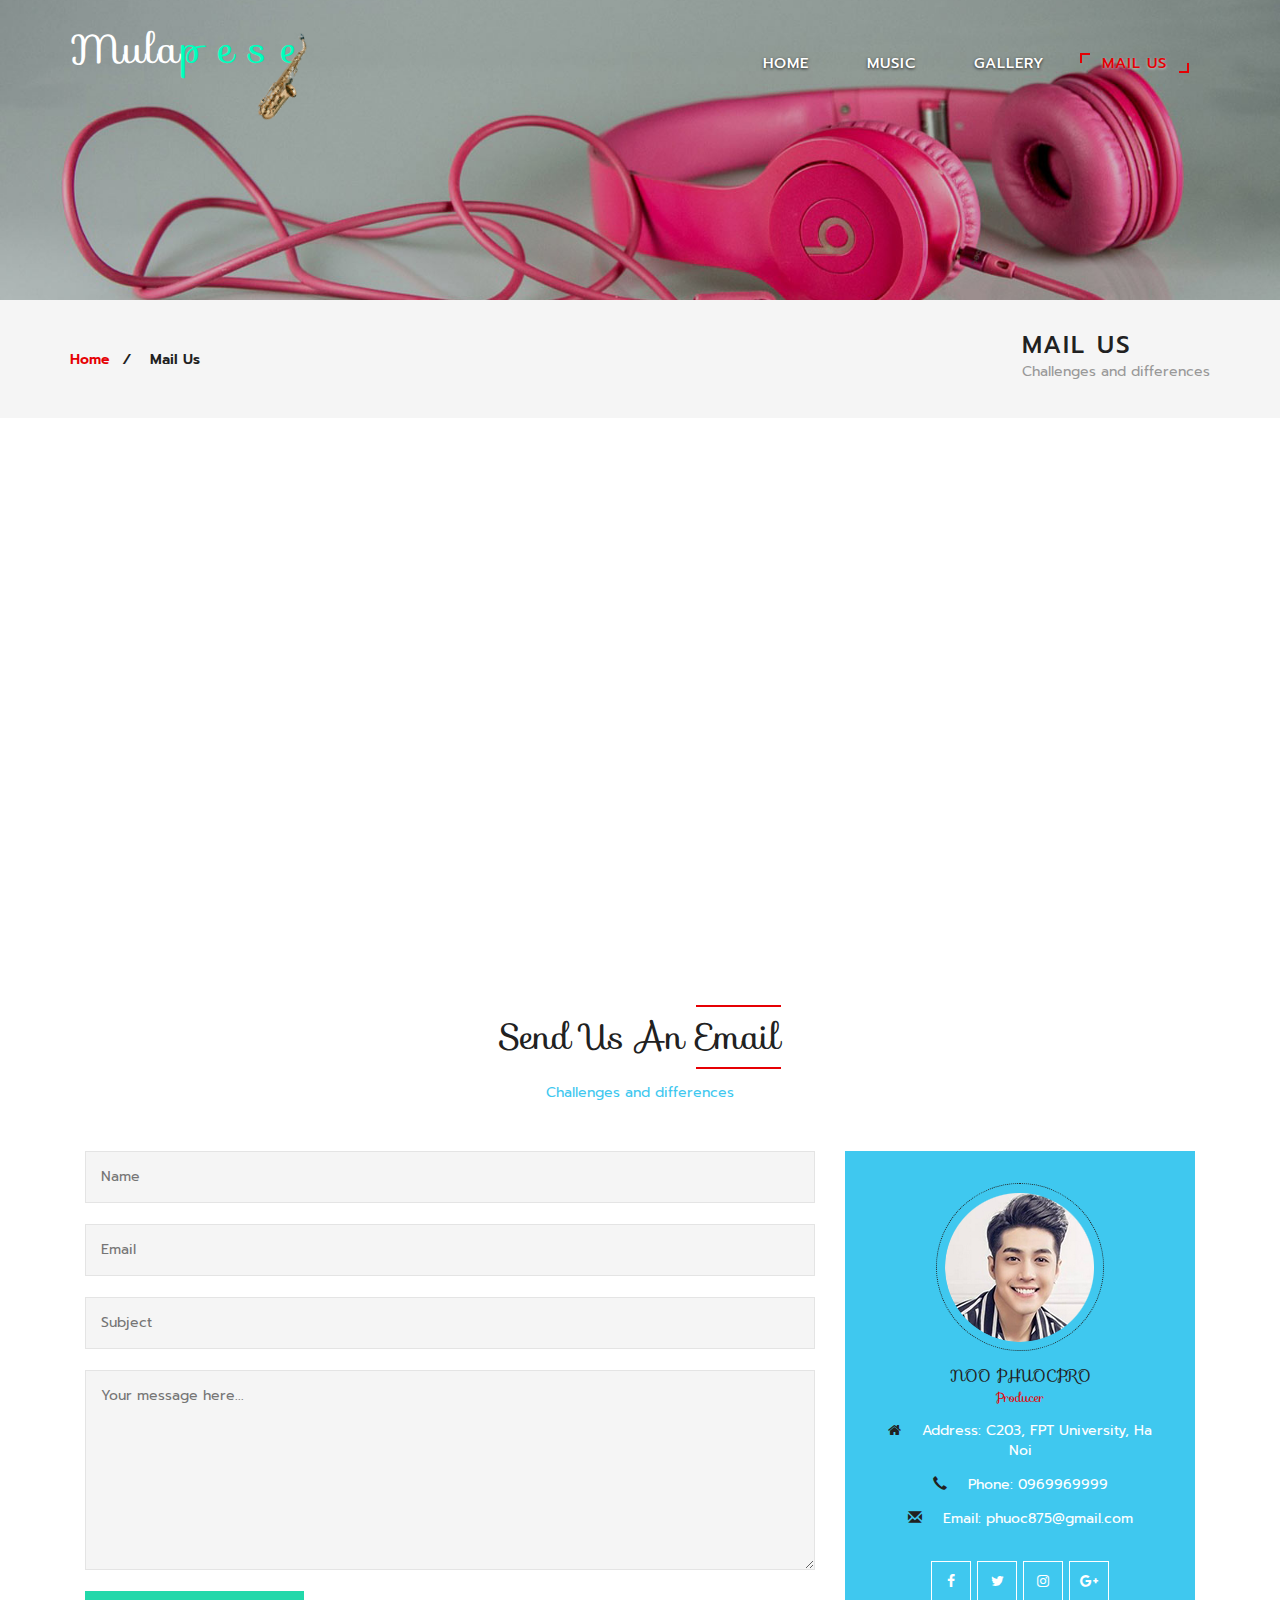
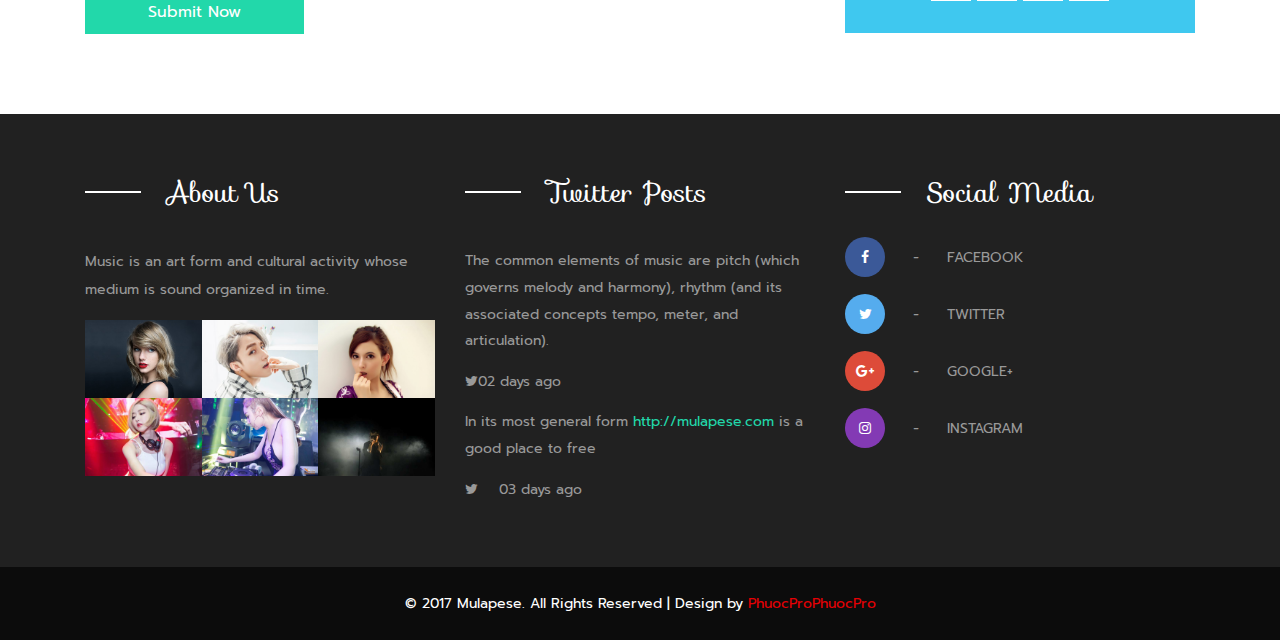
<file: web/mail.html>
<!DOCTYPE html>
<html lang="en">
<head>
<title>Mulapese Entertainment</title>
<!-- custom-theme -->
<meta name="viewport" content="width=device-width, initial-scale=1">
<meta http-equiv="Content-Type" content="text/html; charset=utf-8" />
<meta name="keywords" content="Mulapese Entertainment" />
<script type="application/x-javascript"> addEventListener("load", function() { setTimeout(hideURLbar, 0); }, false);
		function hideURLbar(){ window.scrollTo(0,1); } </script>
<!-- //custom-theme -->
<link href="css/bootstrap.css" rel="stylesheet" type="text/css" media="all" />
<link href="css/style.css" rel="stylesheet" type="text/css" media="all" />
<!-- js -->
<script type="text/javascript" src="js/jquery-2.1.4.min.js"></script>
<!-- //js -->
<!-- font-awesome-icons -->
<link href="css/font-awesome.css" rel="stylesheet"> 
<!-- //font-awesome-icons -->
<link href="//fonts.googleapis.com/css?family=Sofia" rel="stylesheet">
<link href="//fonts.googleapis.com/css?family=Prompt:100,100i,200,200i,300,300i,400,400i,500,500i,600,600i,700,700i,800,800i,900,900i&amp;subset=latin-ext,thai,vietnamese" rel="stylesheet"></head>
	
<body>
<!-- banner -->
	<div class="banner1">
		<div class="container">
			<nav class="navbar navbar-default">
				<div class="navbar-header navbar-left">
					<button type="button" class="navbar-toggle collapsed" data-toggle="collapse" data-target="#bs-example-navbar-collapse-1">
						<span class="sr-only">Toggle navigation</span>
						<span class="icon-bar"></span>
						<span class="icon-bar"></span>
						<span class="icon-bar"></span>
					</button>
					<h1><a class="navbar-brand" href="index.html">Mula<span>pese</span></a></h1>
				</div>
				<!-- Collect the nav links, forms, and other content for toggling -->
				<div class="collapse navbar-collapse navbar-right" id="bs-example-navbar-collapse-1">
					<nav class="menu menu--iris">
						<ul class="nav navbar-nav menu__list">
							<li class="menu__item"><a href="index.html" class="menu__link">Home</a></li>
							<li class="menu__item"><a href="music.html" class="menu__link">Music</a></li>
							<li class="menu__item"><a href="gallery.html" class="menu__link">Gallery</a></li>
							<li class="dropdown menu__item">
								
								<ul class="dropdown-menu agile_short_dropdown">
									<li><a href="icons.html">Web Icons</a></li>
									<li><a href="typography.html">Typography</a></li>
								</ul>
							</li>
							<li class="menu__item menu__item--current"><a href="mail.html" class="menu__link">Mail Us</a></li>
						</ul>
					</nav>
				</div>
			</nav>
		</div>
	</div>
<!-- //banner -->	
<!-- breadcrumbs -->
	<div class="breadcrumbs">
		<div class="container">
			<div class="w3l_breadcrumbs_left">
				<ul>
					<li><a href="index.html">Home</a><i>/</i></li>
					<li>Mail Us</li>
				</ul>
			</div>
			<div class="w3_agile_breadcrumbs_right">
				<h2>Mail Us</h2>
				<p>Challenges and differences</p>
			</div>
			<div class="clearfix"> </div>
		</div>
	</div>
<!-- //breadcrumbs -->
<!-- mail -->
	<div class="w3_agile_map">
		<iframe src="https://www.google.com/maps/embed?pb=!1m18!1m12!1m3!1d3724.4824455659696!2d105.52510551544371!3d21.013373693678204!2m3!1f0!2f0!3f0!3m2!1i1024!2i768!4f13.1!3m3!1m2!1s0x313454b32ca5086d%3A0xa3c62e29d8ab37e4!2zVHLGsOG7nW5nIMSQ4bqhaSBo4buNYyBGUFQ!5e0!3m2!1svi!2s!4v1522144396002" style="border:0"></iframe>
	</div>
	<div class="latest-albums">
		<div class="container">
			<h3 class="agileits_w3layouts_head">send us an <span>email</span></h3>
			<p class="w3_agileits_para">Challenges and differences</p>
			<div class="wthree_latest_albums_grids gallery">
				<div class="col-md-8 agile_mail_grid_left">
					<form action="#" method="post">
						<input type="text" name="Name" placeholder="Name" required="">
						<input type="email" name="Email" placeholder="Email" required="">
						<input type="text" name="Subject" placeholder="Subject" required="">
						<textarea name="Message" placeholder="Your message here..." required=""></textarea>
						<input type="submit" value="Submit Now" >
					</form>
				</div>
				<div class="col-md-4 w3_agileits_mail_grid_right">
					<div class="wthree_mail_grid_right">
						<img src="images/no.png" alt=" " class="img-responsive" />
						<h4>Noo PhuocPro <span>Producer</span></h4>
						<ul class="agileinfo_phone_mail">
							<li><i class="fa fa-home" aria-hidden="true"></i>Address: C203, FPT University, Ha Noi</li>
							<li><i class="glyphicon glyphicon-earphone" aria-hidden="true"></i>Phone: 0969969999</li>
							<li><i class="glyphicon glyphicon-envelope" aria-hidden="true"></i>Email: <a href="mailto:phuoc875@gmail.com">phuoc875@gmail.com</a></li>
						</ul>
						<ul class="social_agileinfo">
							<li><a href="#" class="w3_facebook"><i class="fa fa-facebook"></i></a></li>
							<li><a href="#" class="w3_twitter"><i class="fa fa-twitter"></i></a></li>
							<li><a href="#" class="w3_instagram"><i class="fa fa-instagram"></i></a></li>
							<li><a href="#" class="w3_google"><i class="fa fa-google-plus"></i></a></li>
						</ul>
					</div>
				</div>
				<div class="clearfix"> </div>
			</div>
		</div>
	</div>
<!-- //mail -->
<!-- footer -->
	<div class="footer">
		<div class="container">
			<div class="col-md-4 agileinfo_footer_grid">
				<h3>About Us</h3>
				<p>Music is an art form and cultural activity whose medium is sound organized in time.</p>
				<div class="agileits_footer_grid_gallery">
					<div class="agileits_footer_grid_gallery1">
						<a href="#" data-toggle="modal" data-target="#myModal"><img src="images/2.jpg" alt=" " class="img-responsive" /></a>
					</div>
					<div class="agileits_footer_grid_gallery1">
						<a href="#" data-toggle="modal" data-target="#myModal"><img src="images/3.jpg" alt=" " class="img-responsive" /></a>
					</div>
					<div class="agileits_footer_grid_gallery1">
						<a href="#" data-toggle="modal" data-target="#myModal"><img src="images/4.jpg" alt=" " class="img-responsive" /></a>
					</div>
					<div class="agileits_footer_grid_gallery1">
						<a href="#" data-toggle="modal" data-target="#myModal"><img src="images/7.jpg" alt=" " class="img-responsive" /></a>
					</div>
					<div class="agileits_footer_grid_gallery1">
						<a href="#" data-toggle="modal" data-target="#myModal"><img src="images/8.jpg" alt=" " class="img-responsive" /></a>
					</div>
					<div class="agileits_footer_grid_gallery1">
						<a href="#" data-toggle="modal" data-target="#myModal"><img src="images/9.jpg" alt=" " class="img-responsive" /></a>
					</div>
					<div class="clearfix"> </div>
				</div>
			</div>
			<div class="col-md-4 agileinfo_footer_grid">
				<h3>Twitter Posts</h3>
				<ul class="w3agile_footer_grid_list">
					<li>The common elements of music are pitch (which governs melody and harmony), rhythm (and its associated concepts tempo, meter, and articulation). <span><em class="fa fa-twitter" aria-hidden="true"></em>02 days ago</span></li>
				  <li>In its most general form <a href="#">http://mulapese.com</a> is a good place to free<span><i class="fa fa-twitter" aria-hidden="true"></i>03 days ago</span></li>
				</ul>
			</div>
			<div class="col-md-4 agileinfo_footer_grid">
				<h3>Social Media</h3>
				<ul class="agileinfo_social_icons">
					<li><a href="#" class="facebook"><span class="fa fa-facebook" aria-hidden="true"></span><i>-</i>Facebook</a></li>
					<li><a href="#" class="twitter"><span class="fa fa-twitter" aria-hidden="true"></span><i>-</i>Twitter</a></li>
					<li><a href="#" class="google"><span class="fa fa-google-plus" aria-hidden="true"></span><i>-</i>Google+</a></li>
					<li><a href="#" class="instagram"><span class="fa fa-instagram" aria-hidden="true"></span><i>-</i>Instagram</a></li>
				</ul>
			</div>
		</div>
	</div>
<!-- //footer -->
<!-- copy-right -->
	<div class="w3agile_copy_right">
		<div class="container">
			 <p>© 2017 Mulapese. All Rights Reserved | Design by <a href="https://www.facebook.com/">PhuocProPhuocPro</a></p>
		</div>
	</div>
<!-- //copy-right -->
<!-- bootstrap-pop-up -->
	<div class="modal video-modal fade" id="myModal" tabindex="-1" role="dialog" aria-labelledby="myModal">
		<div class="modal-dialog" role="document">
			<div class="modal-content">
				<div class="modal-header">
					Symphony
					<button type="button" class="close" data-dismiss="modal" aria-label="Close"><span aria-hidden="true">&times;</span></button>						
				</div>
				<section>
					<div class="modal-body">
						<div class="col-md-6 w3_modal_body_left">
							<img src="images/15.jpg" alt=" " class="img-responsive" />
						</div>
						<div class="col-md-6 w3_modal_body_right">
							<h4>Suspendisse et sapien ac diam suscipit posuere</h4>
							<p>Ut enim ad minima veniam, quis nostrum 
							exercitationem ullam corporis suscipit laboriosam, 
							nisi ut aliquid ex ea commodi consequatur? Quis autem 
							vel eum iure reprehenderit qui in ea voluptate velit 
							esse quam nihil molestiae consequatur.
							<i>" Quis autem vel eum iure reprehenderit qui in ea voluptate velit 
								esse quam nihil molestiae consequatur.</i>
								Fusce in ex eget ligula tempor placerat. Aliquam laoreet mi id felis commodo 
								interdum. Integer sollicitudin risus sed risus rutrum 
								elementum ac ac purus.</p>
						</div>
						<div class="clearfix"> </div>
					</div>
				</section>
			</div>
		</div>
	</div>
<!-- //bootstrap-pop-up -->
<!-- start-smooth-scrolling -->
<script type="text/javascript" src="js/move-top.js"></script>
<script type="text/javascript" src="js/easing.js"></script>
<script type="text/javascript">
	jQuery(document).ready(function($) {
		$(".scroll").click(function(event){		
			event.preventDefault();
			$('html,body').animate({scrollTop:$(this.hash).offset().top},1000);
		});
	});
</script>
<!-- start-smooth-scrolling -->
<!-- for bootstrap working -->
	<script src="js/bootstrap.js"></script>
<!-- //for bootstrap working -->
<!-- here stars scrolling icon -->
	<script type="text/javascript">
		$(document).ready(function() {
			/*
				var defaults = {
				containerID: 'toTop', // fading element id
				containerHoverID: 'toTopHover', // fading element hover id
				scrollSpeed: 1200,
				easingType: 'linear' 
				};
			*/
								
			$().UItoTop({ easingType: 'easeOutQuart' });
								
			});
	</script>
<!-- //here ends scrolling icon -->
</body>
</html>
</file>
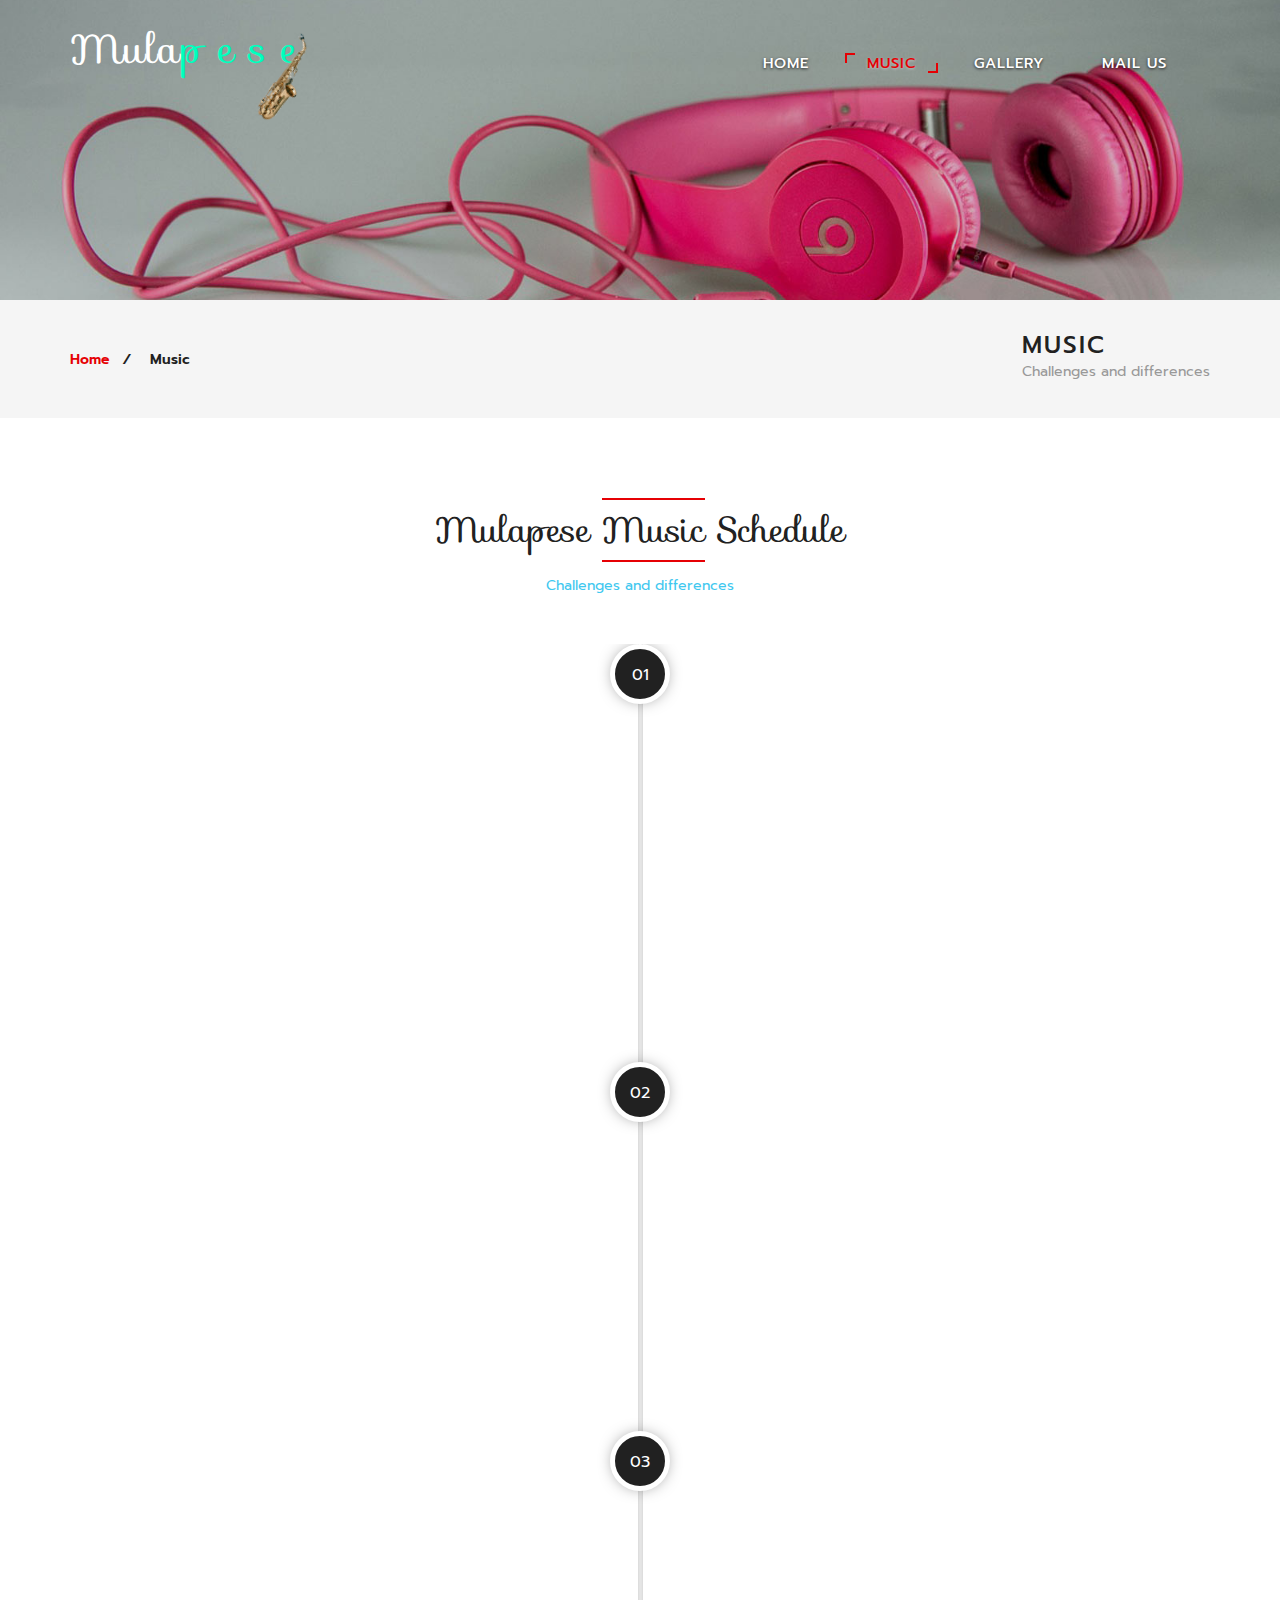
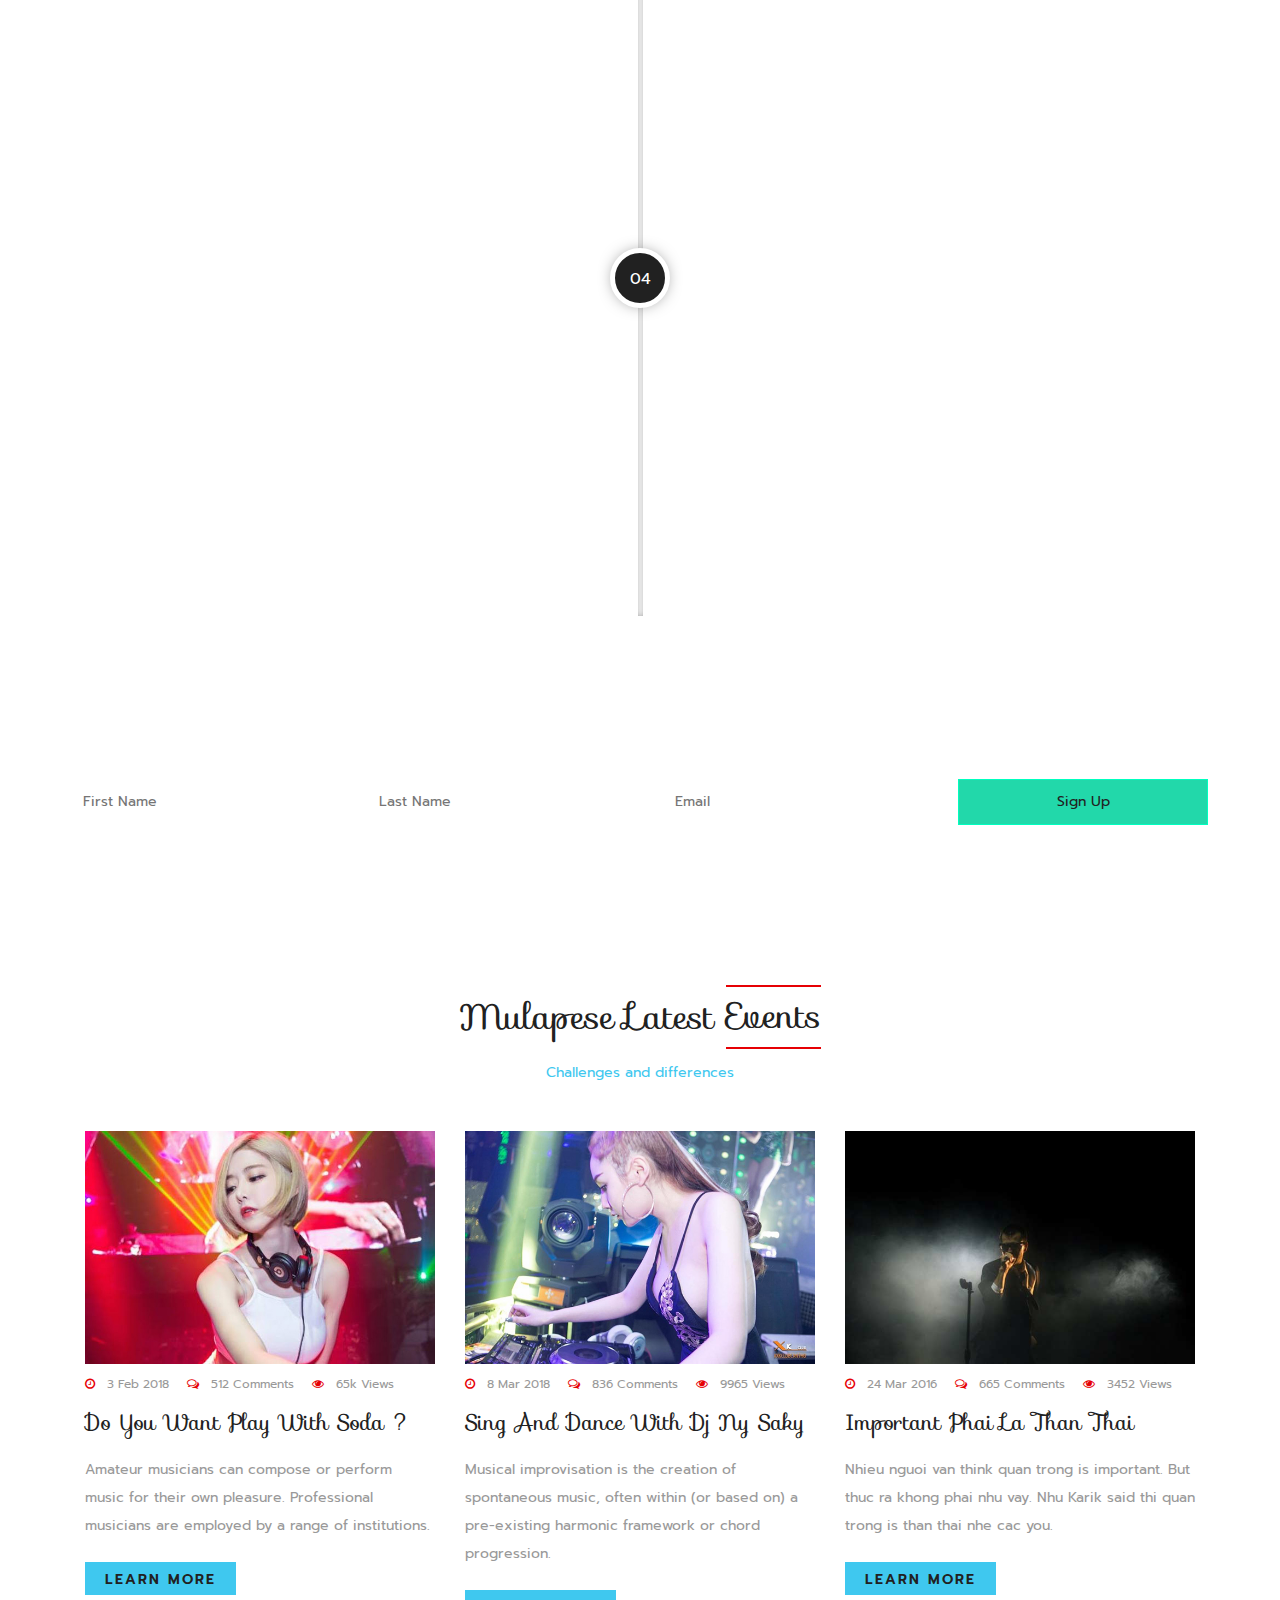
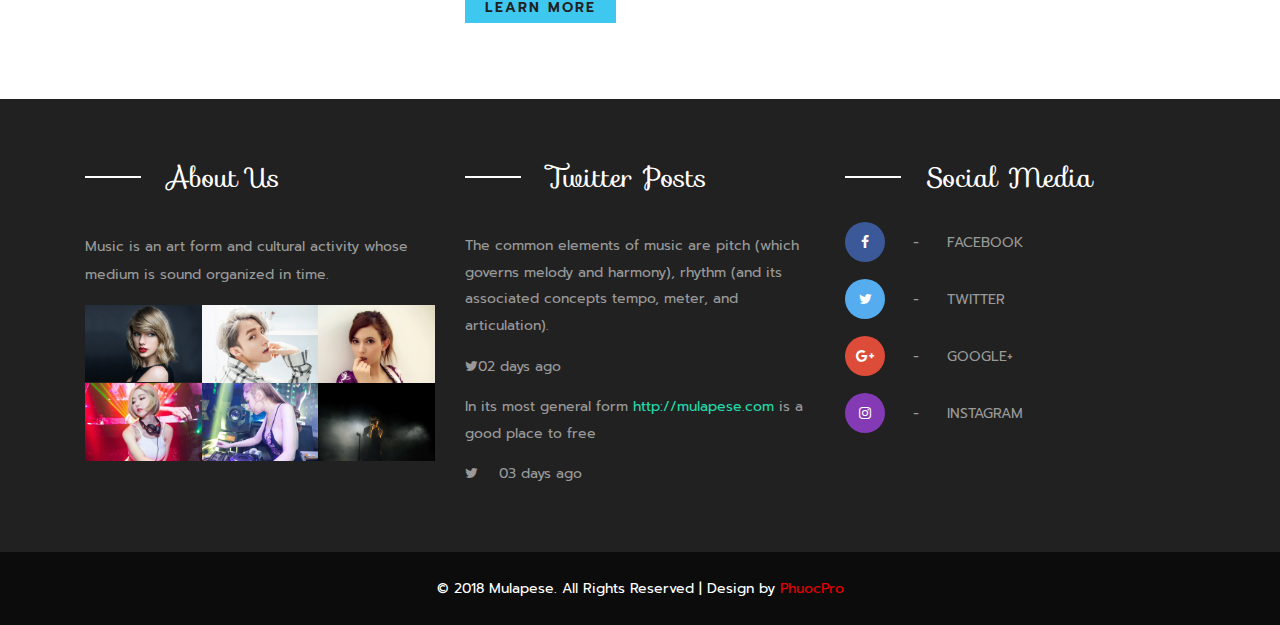
<file: web/music.html>
<!DOCTYPE html>
<html lang="en">
<head>
<title>Mulapese Entertainment</title>
<!-- custom-theme -->
<meta name="viewport" content="width=device-width, initial-scale=1">
<meta http-equiv="Content-Type" content="text/html; charset=utf-8" />
<meta name="keywords" content="Mulapese Entertainment" />
<script type="application/x-javascript"> addEventListener("load", function() { setTimeout(hideURLbar, 0); }, false);
		function hideURLbar(){ window.scrollTo(0,1); } </script>
<!-- //custom-theme -->
<link href="css/bootstrap.css" rel="stylesheet" type="text/css" media="all" />
<link href="css/style.css" rel="stylesheet" type="text/css" media="all" />
<!-- js -->
<script type="text/javascript" src="js/jquery-2.1.4.min.js"></script>
<!-- //js -->
<!-- font-awesome-icons -->
<link href="css/font-awesome.css" rel="stylesheet"> 
<!-- //font-awesome-icons -->
<link href="//fonts.googleapis.com/css?family=Sofia" rel="stylesheet">
<link href="//fonts.googleapis.com/css?family=Prompt:100,100i,200,200i,300,300i,400,400i,500,500i,600,600i,700,700i,800,800i,900,900i&amp;subset=latin-ext,thai,vietnamese" rel="stylesheet"></head>
	
<body>
<!-- banner -->
	<div class="banner1">
		<div class="container">
			<nav class="navbar navbar-default">
				<div class="navbar-header navbar-left">
					<button type="button" class="navbar-toggle collapsed" data-toggle="collapse" data-target="#bs-example-navbar-collapse-1">
						<span class="sr-only">Toggle navigation</span>
						<span class="icon-bar"></span>
						<span class="icon-bar"></span>
						<span class="icon-bar"></span>
					</button>
					<h1><a class="navbar-brand" href="index.html">Mula<span>pese</span></a></h1>
				</div>
				<!-- Collect the nav links, forms, and other content for toggling -->
				<div class="collapse navbar-collapse navbar-right" id="bs-example-navbar-collapse-1">
					<nav class="menu menu--iris">
						<ul class="nav navbar-nav menu__list">
							<li class="menu__item"><a href="index.html" class="menu__link">Home</a></li>
							<li class="menu__item menu__item--current"><a href="music.html" class="menu__link">Music</a></li>
							<li class="menu__item"><a href="gallery.html" class="menu__link">Gallery</a></li>
							<li class="dropdown menu__item">
								
								<ul class="dropdown-menu agile_short_dropdown">
									<li><a href="icons.html">Web Icons</a></li>
									<li><a href="typography.html">Typography</a></li>
								</ul>
							</li>
							<li class="menu__item"><a href="mail.html" class="menu__link">Mail Us</a></li>
						</ul>
					</nav>
				</div>
			</nav>
		</div>
	</div>
<!-- //banner -->	
<!-- breadcrumbs -->
	<div class="breadcrumbs">
		<div class="container">
			<div class="w3l_breadcrumbs_left">
				<ul>
					<li><a href="index.html">Home</a><i>/</i></li>
					<li>Music</li>
				</ul>
			</div>
			<div class="w3_agile_breadcrumbs_right">
				<h2>Music</h2>
				<p>Challenges and differences</p>
			</div>
			<div class="clearfix"> </div>
		</div>
	</div>
<!-- //breadcrumbs -->
<!-- music -->
	<div class="about w3_music">
		<div class="container">
			<h3 class="agileits_w3layouts_head">Mulapese <span>music</span> Schedule</h3>
			<p class="w3_agileits_para">Challenges and differences</p>
			<div class="wthree_latest_albums_grids">
				<div class="cntl"> <span class="cntl-bar cntl-center"> <span class="cntl-bar-fill"></span> </span>
					<div class="cntl-states">
						<div class="cntl-state">
							<div class="cntl-content">
								<h4>30 March 2018</h4>
								<p>QuayXuyenDem</p>
							</div>
							<div class="cntl-image">
								<img src="images/7.jpg" alt=" " class="img-responsive" />
								<div class="w3ls_cntl_image_pos">
									<p>The creation, performance </p>
								</div>
							</div>
							<div class="cntl-icon cntl-center">01</div>
						</div>
						<div class="cntl-state">
							<div class="cntl-content">
								<h4>1 Aprril 2018</h4>
								<p>In many cultures, music is an important part of people's way of life.</p>
							</div>
							<div class="cntl-image w3_cntl_image"><img src="images/10.jpg" alt=" " class="img-responsive" /></div>
							<div class="cntl-icon cntl-center">02</div>
						</div>
						<div class="cntl-state">
							<div class="cntl-content">
								<h4>8 April 2018</h4>
								<p>STMTPMT</p>
							</div>
							<div class="cntl-image">
								<img src="images/3.jpg" alt=" " class="img-responsive" />
								<div class="w3ls_cntl_image_pos">
									<p>Genres can be further divided into subgenres</p>
								</div>
							</div>
							<div class="cntl-icon cntl-center">03</div>
						</div>
						<div class="cntl-state">
							<div class="cntl-content">
								<h4>10 April 2018</h4>
								<p>Music is composed and performed for many purposes, ranging from aesthetic pleasure, religious or ceremonial.</p>
							</div>
							<div class="cntl-image">
								<img src="images/2.jpg" alt=" " class="img-responsive" />
								<div class="w3ls_cntl_image_pos">
									<p>Music is an important part of people's way of life</p>
								</div>
							</div>
							<div class="cntl-icon cntl-center">04</div>
						</div>
					</div>
				</div>
			</div>
		</div>
	</div>
<!-- //music -->
<!-- music-bottom -->
	<div class="music-bottom">
		<div class="container">
			<h3>Sign up to receive latest album updates</h3>
			<form action="#" method="post">
				<input name="First Name" placeholder="First Name" type="text" required="">
				<input name="Last Name" placeholder="Last Name" type="text" required="">
				<input name="email" placeholder="Email" type="email" required="">
				<input type="submit" value="Sign Up">
			</form>
		</div>
	</div>
<!-- //music-bottom -->
<!-- events -->
	<div class="events">
		<div class="container">
			<h3 class="agileits_w3layouts_head">Mulapese Latest <span>events</span></h3>
			<p class="w3_agileits_para">Challenges and differences</p>
			<div class="wthree_latest_albums_grids">
				<div class="col-md-4 w3layouts_events_grid">
					<img src="images/7.jpg" alt=" " class="img-responsive" />
					<ul>
						<li><a href="#"><i class="fa fa-clock-o"></i>3 Feb 2018</a></li>
						<li><a href="https://www.facebook.com/djsodaofficial/photos/a.1209325405775584.1073741829.1118241991550593/1740312406010212/?type=3&theater"><i class="fa fa-comments-o"></i>512 Comments</a></li>
						<li><a href="#"><i class="fa fa-eye"></i>65k Views</a></li>
					</ul>
					<h4><a href="#" data-toggle="modal" data-target="#myModal">Do you want play with soda ?</a></h4>
					<p>Amateur musicians can compose or perform music for their own pleasure. Professional musicians are employed by a range of institutions.</p>
					<div class="w3_more">
						<a href="#" data-toggle="modal" data-target="#myModal">Learn More</a>
					</div>
				</div>
				<div class="col-md-4 w3layouts_events_grid">
					<img src="images/8.jpg" alt=" " class="img-responsive" />
					<ul>
						<li><a href="#"><i class="fa fa-clock-o"></i>8 Mar 2018</a></li>
						<li><a href="#"><i class="fa fa-comments-o"></i>836 Comments</a></li>
						<li><a href="#"><i class="fa fa-eye"></i>9965 Views</a></li>
					</ul>
					<h4><a href="#" data-toggle="modal" data-target="#myModal">Sing and Dance with Dj Ny Saky</a></h4>
					<p>Musical improvisation is the creation of spontaneous music, often within (or based on) a pre-existing harmonic framework or chord progression.</p>
					<div class="w3_more">
						<a href="#" data-toggle="modal" data-target="#myModal">Learn More</a>
					</div>
				</div>
				<div class="col-md-4 w3layouts_events_grid">
					<img src="images/9.jpg" alt=" " class="img-responsive" />
					<ul>
						<li><a href="#"><i class="fa fa-clock-o"></i>24 Mar 2016</a></li>
						<li><a href="#"><i class="fa fa-comments-o"></i>665 Comments</a></li>
						<li><a href="#"><i class="fa fa-eye"></i>3452 Views</a></li>
					</ul>
					<h4><a href="#" data-toggle="modal" data-target="#myModal">Important phai la Than Thai</a></h4>
					<p>Nhieu nguoi van think quan trong is important. But thuc ra khong phai nhu vay. Nhu Karik said thi quan trong is than thai nhe cac you.</p>
					<div class="w3_more">
						<a href="#" data-toggle="modal" data-target="#myModal">Learn More</a>
					</div>
				</div>
				<div class="clearfix"> </div>
			</div>
		</div>
	</div>
<!-- //events -->
<!-- footer -->
	<div class="footer">
		<div class="container">
			<div class="col-md-4 agileinfo_footer_grid">
				<h3>About Us</h3>
				<p>Music is an art form and cultural activity whose medium is sound organized in time.</p>
				<div class="agileits_footer_grid_gallery">
					<div class="agileits_footer_grid_gallery1">
						<a href="#" data-toggle="modal" data-target="#myModal"><img src="images/2.jpg" alt=" " class="img-responsive" /></a>
					</div>
					<div class="agileits_footer_grid_gallery1">
						<a href="#" data-toggle="modal" data-target="#myModal"><img src="images/3.jpg" alt=" " class="img-responsive" /></a>
					</div>
					<div class="agileits_footer_grid_gallery1">
						<a href="#" data-toggle="modal" data-target="#myModal"><img src="images/4.jpg" alt=" " class="img-responsive" /></a>
					</div>
					<div class="agileits_footer_grid_gallery1">
						<a href="#" data-toggle="modal" data-target="#myModal"><img src="images/7.jpg" alt=" " class="img-responsive" /></a>
					</div>
					<div class="agileits_footer_grid_gallery1">
						<a href="#" data-toggle="modal" data-target="#myModal"><img src="images/8.jpg" alt=" " class="img-responsive" /></a>
					</div>
					<div class="agileits_footer_grid_gallery1">
						<a href="#" data-toggle="modal" data-target="#myModal"><img src="images/9.jpg" alt=" " class="img-responsive" /></a>
					</div>
					<div class="clearfix"> </div>
				</div>
			</div>
			<div class="col-md-4 agileinfo_footer_grid">
				<h3>Twitter Posts</h3>
				<ul class="w3agile_footer_grid_list">
				  <li>The common elements of music are pitch (which governs melody and harmony), rhythm (and its associated concepts tempo, meter, and articulation).<span><em class="fa fa-twitter" aria-hidden="true"></em>02 days ago</span></li>
				  <li>In its most general form <a href="#">http://mulapese.com</a> is a good place to free<span><i class="fa fa-twitter" aria-hidden="true"></i>03 days ago</span></li>
				</ul>
			</div>
			<div class="col-md-4 agileinfo_footer_grid">
				<h3>Social Media</h3>
				<ul class="agileinfo_social_icons">
					<li><a href="#" class="facebook"><span class="fa fa-facebook" aria-hidden="true"></span><i>-</i>Facebook</a></li>
					<li><a href="#" class="twitter"><span class="fa fa-twitter" aria-hidden="true"></span><i>-</i>Twitter</a></li>
					<li><a href="#" class="google"><span class="fa fa-google-plus" aria-hidden="true"></span><i>-</i>Google+</a></li>
					<li><a href="#" class="instagram"><span class="fa fa-instagram" aria-hidden="true"></span><i>-</i>Instagram</a></li>
				</ul>
			</div>
		</div>
	</div>
<!-- //footer -->
<!-- copy-right -->
	<div class="w3agile_copy_right">
		<div class="container">
			 <p>© 2018 Mulapese. All Rights Reserved | Design by <a href="#">PhuocPro</a></p>
		</div>
	</div>
<!-- //copy-right -->
<!-- bootstrap-pop-up -->
	<div class="modal video-modal fade" id="myModal" tabindex="-1" role="dialog" aria-labelledby="myModal">
		<div class="modal-dialog" role="document">
			<div class="modal-content">
				<div class="modal-header">
					Mulapese
					<button type="button" class="close" data-dismiss="modal" aria-label="Close"><span aria-hidden="true">&times;</span></button>						
				</div>
				<section>
					<div class="modal-body">
						<div class="col-md-6 w3_modal_body_left">
							<img src="images/dj.jpg" alt=" " class="img-responsive" />
						</div>
						<div class="col-md-6 w3_modal_body_right">
							<h4>Do You Want Play With Soda?</h4>
							<p>Amateur musicians can compose or perform music for their own pleasure. Professional musicians are employed by a range of institutions. Swift's personal life is the subject of constant media attention.
							<i>For a female to write about her feelings, and then be portrayed as some clingy, insane, desperate girlfriend in need of making you marry her and have kids with her.</i>
								Swift's philanthropic efforts have been recognized by the Do Something Awards and the Tennessee Disaster Services.</p>
						</div>
						<div class="clearfix"> </div>
					</div>
				</section>
			</div>
		</div>
	</div>
<!-- //bootstrap-pop-up -->
<!-- timeline -->
	<script type="text/javascript" src="js/jquery.cntl.js"></script> 
	<script type="text/javascript">
		$(document).ready(function(e){
			$('.cntl').cntl({
				revealbefore: 300,
				anim_class: 'cntl-animate',
				onreveal: function(e){
					console.log(e);
				}
			});
		});
	</script>
<!-- //timeline -->
<!-- start-smooth-scrolling -->
<script type="text/javascript" src="js/move-top.js"></script>
<script type="text/javascript" src="js/easing.js"></script>
<script type="text/javascript">
	jQuery(document).ready(function($) {
		$(".scroll").click(function(event){		
			event.preventDefault();
			$('html,body').animate({scrollTop:$(this.hash).offset().top},1000);
		});
	});
</script>
<!-- start-smooth-scrolling -->
<!-- for bootstrap working -->
	<script src="js/bootstrap.js"></script>
<!-- //for bootstrap working -->
<!-- here stars scrolling icon -->
	<script type="text/javascript">
		$(document).ready(function() {
			/*
				var defaults = {
				containerID: 'toTop', // fading element id
				containerHoverID: 'toTopHover', // fading element hover id
				scrollSpeed: 1200,
				easingType: 'linear' 
				};
			*/
								
			$().UItoTop({ easingType: 'easeOutQuart' });
								
			});
	</script>
<!-- //here ends scrolling icon -->
</body>
</html>
</file>
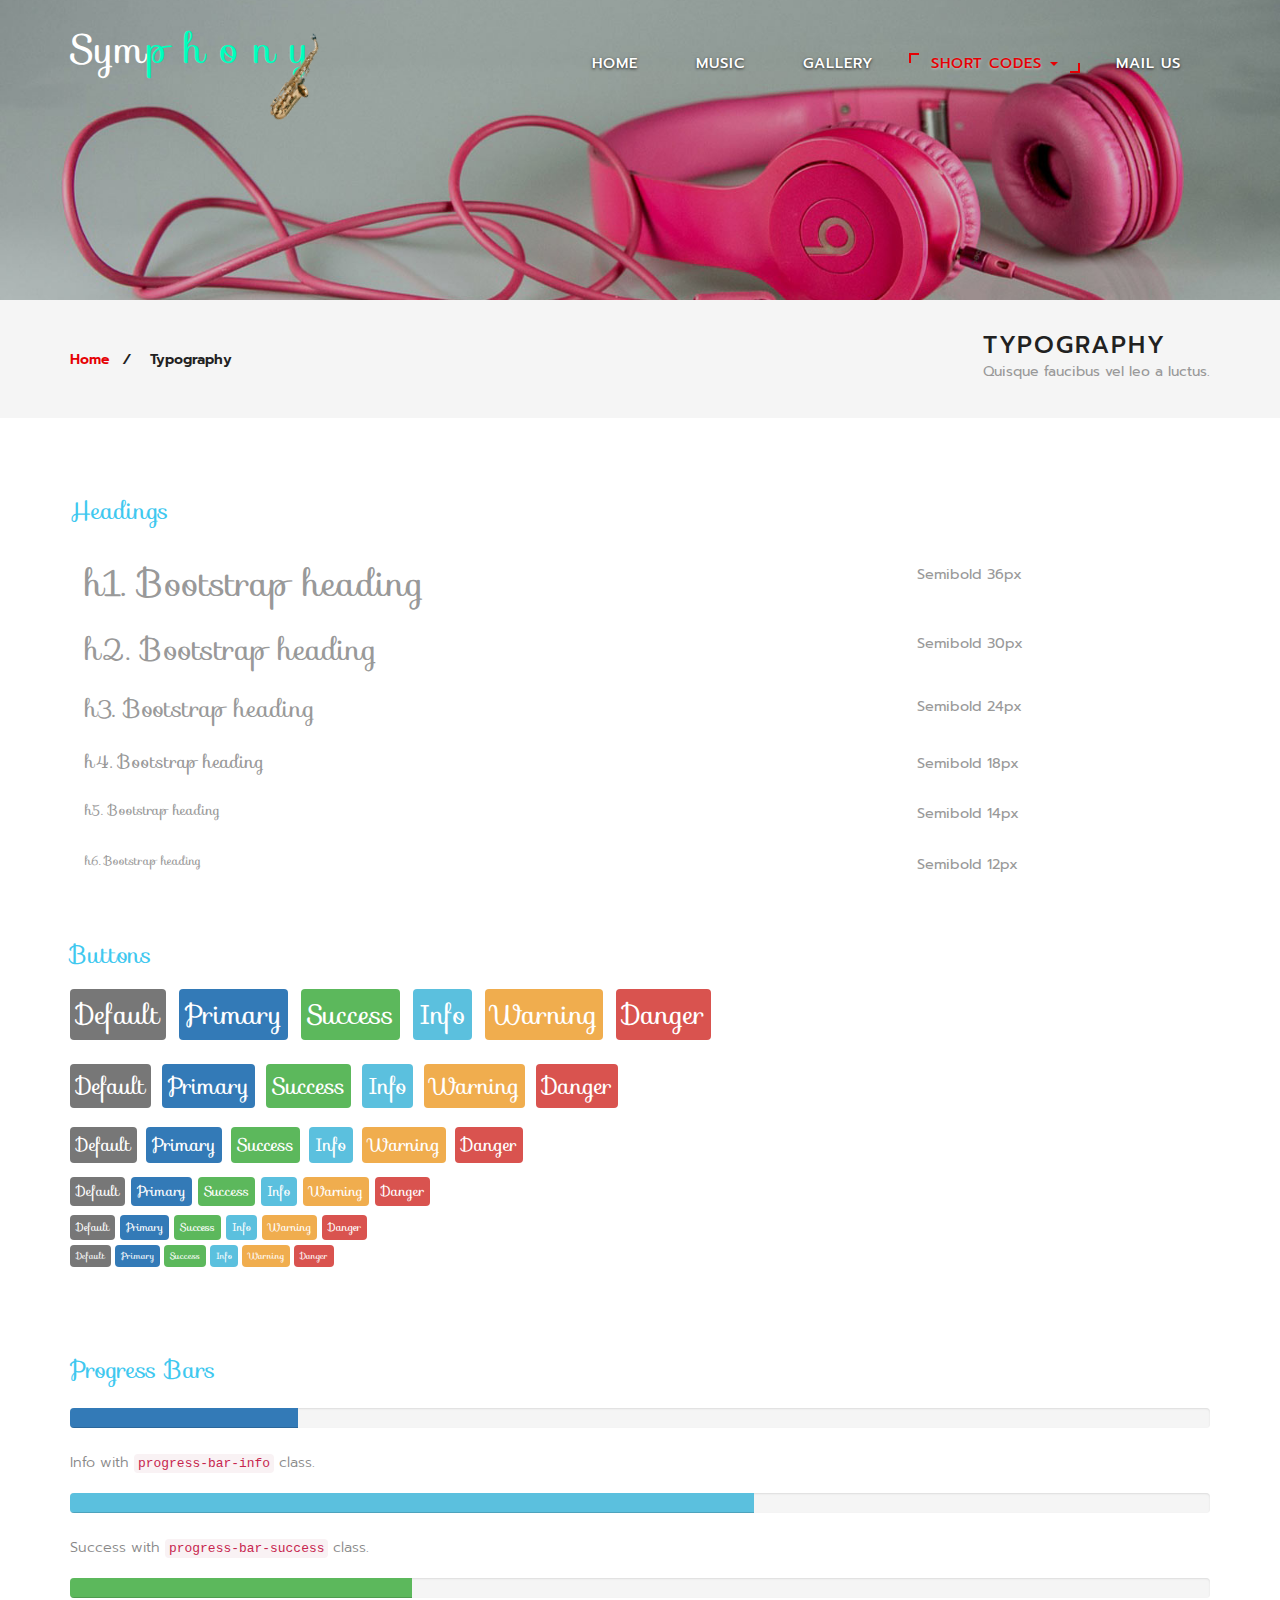
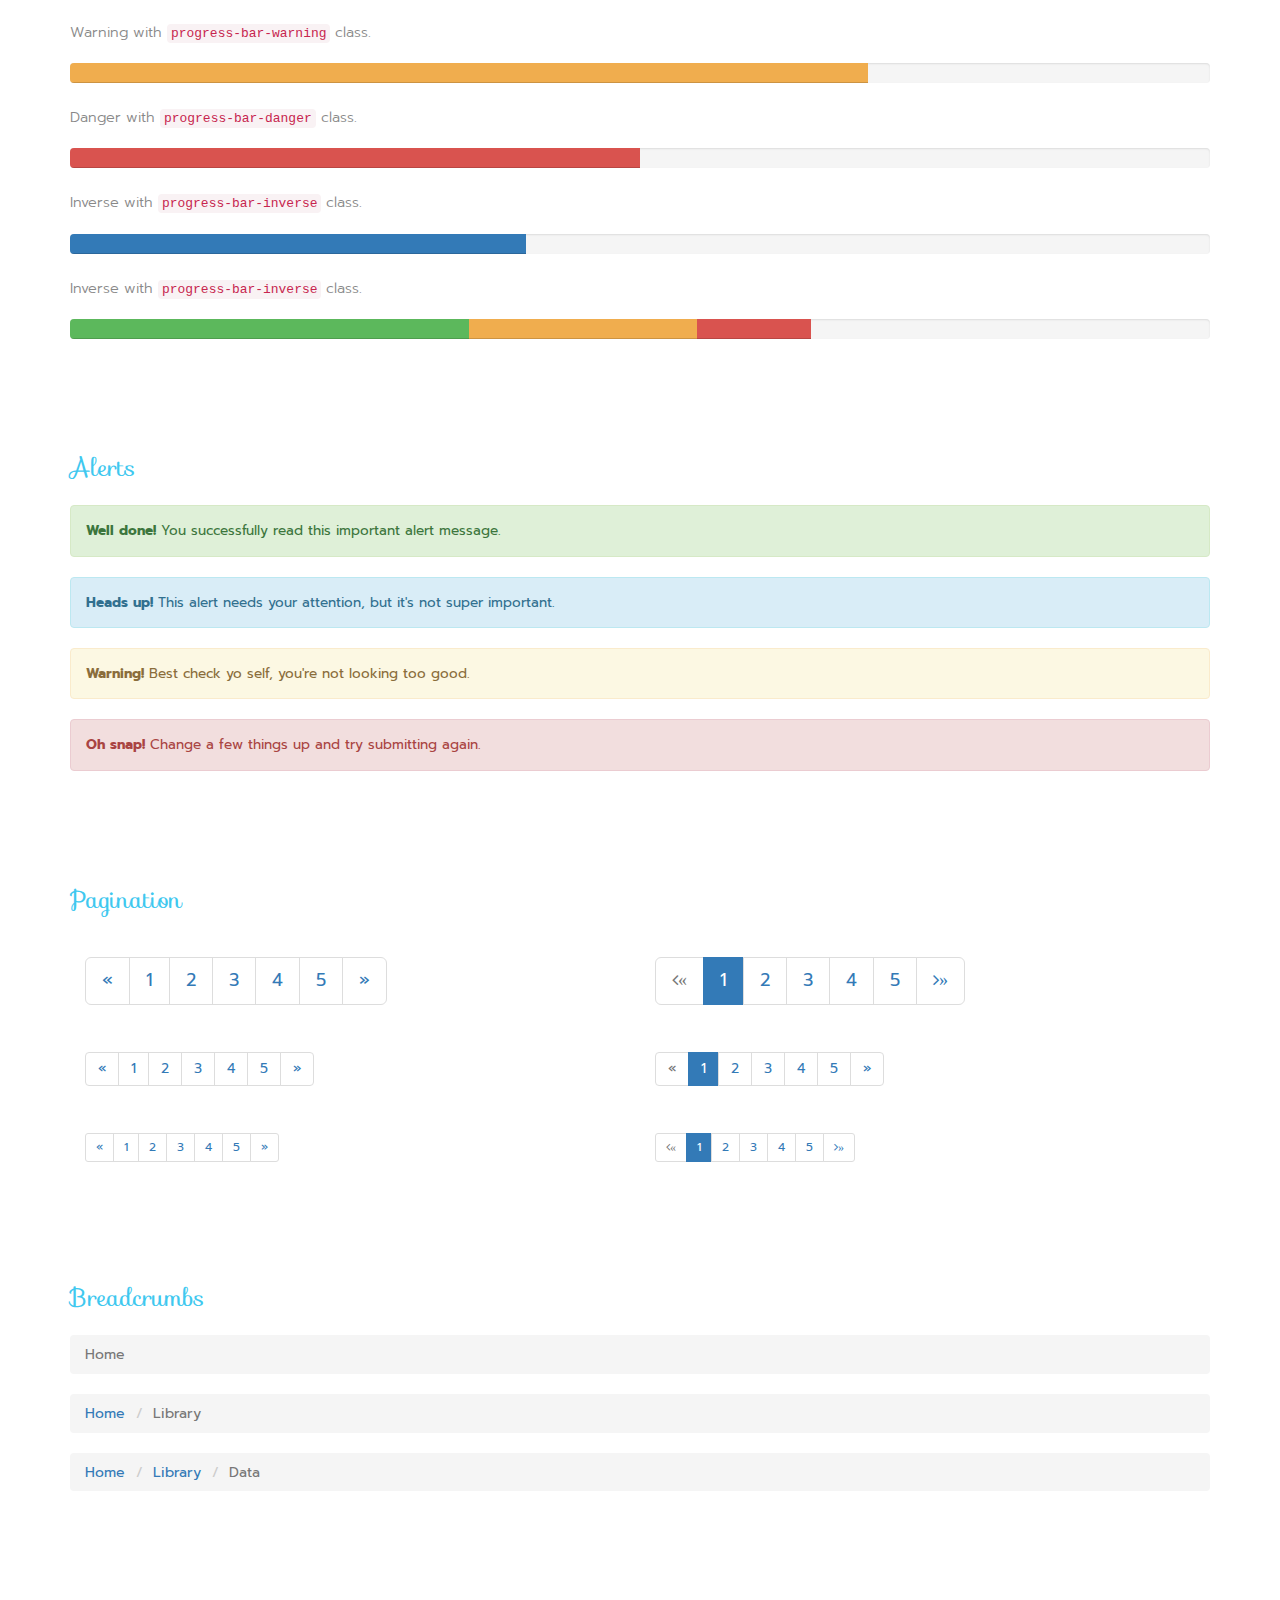
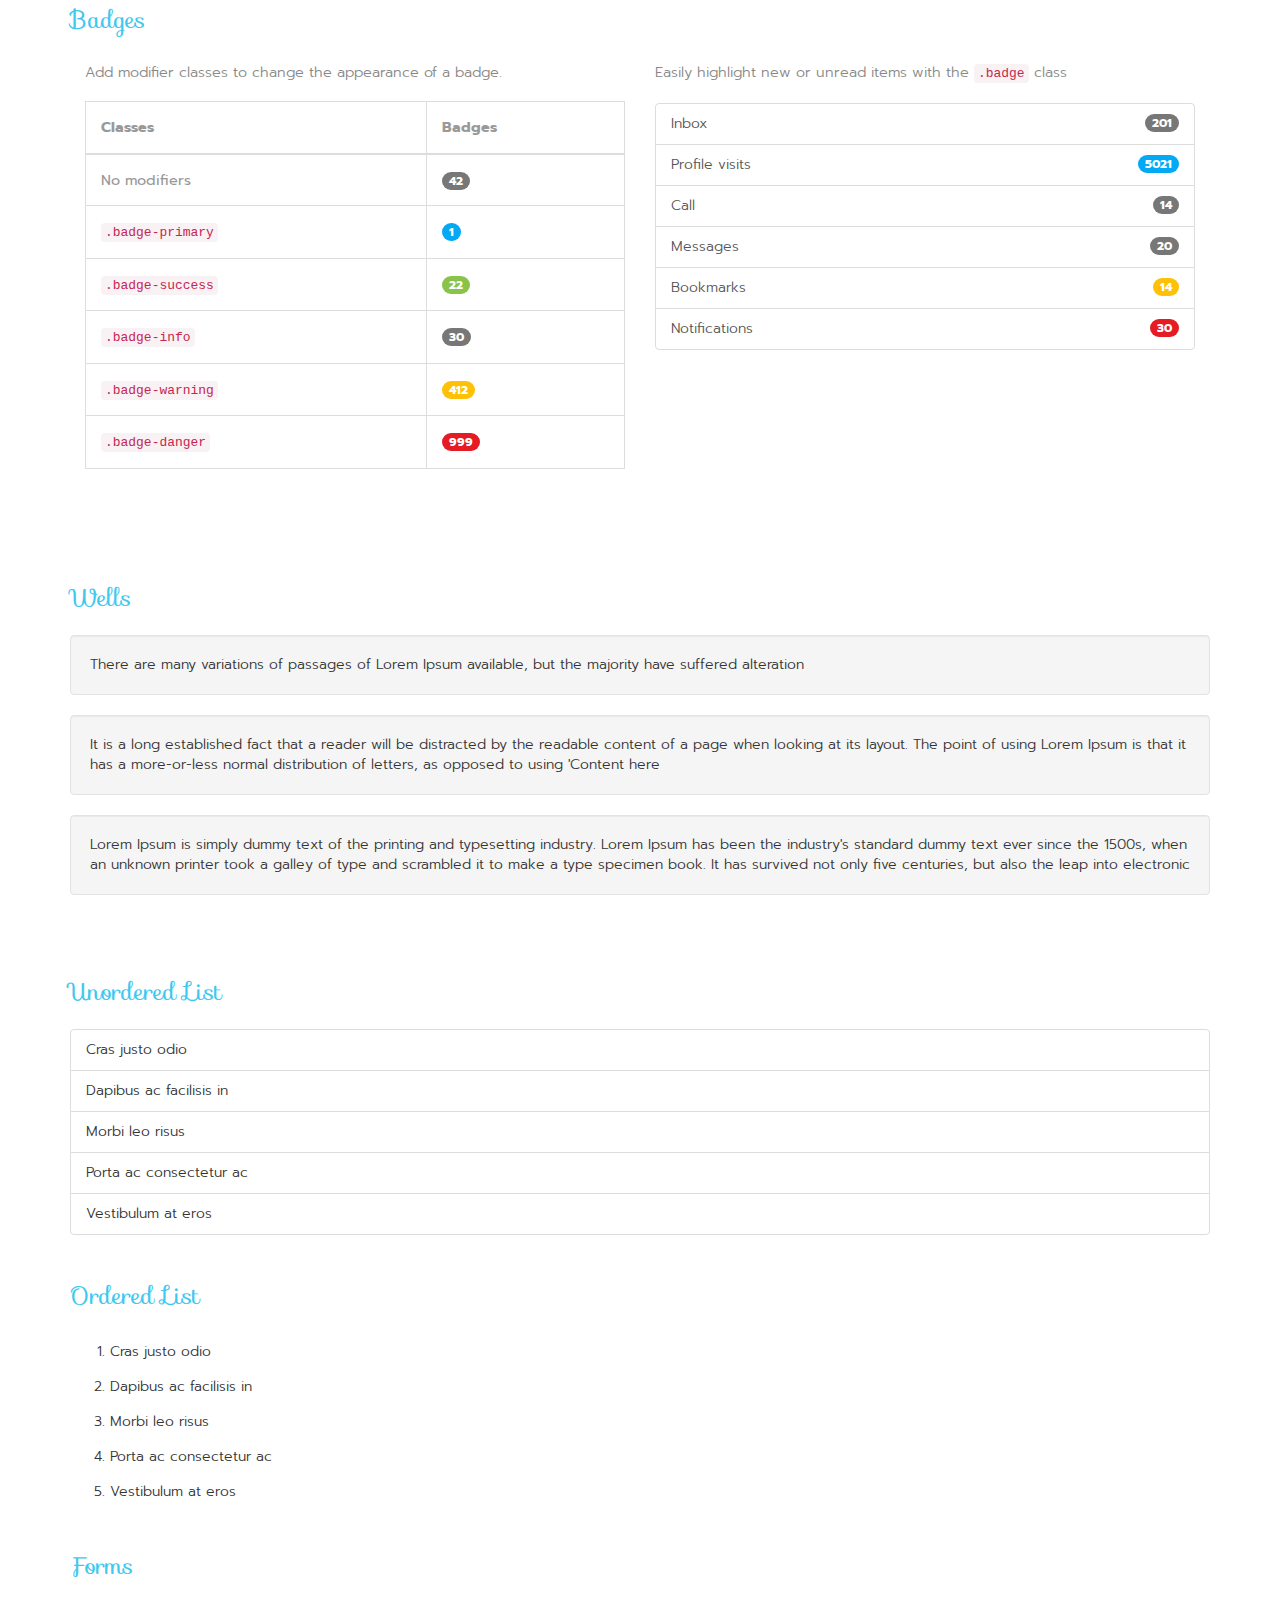
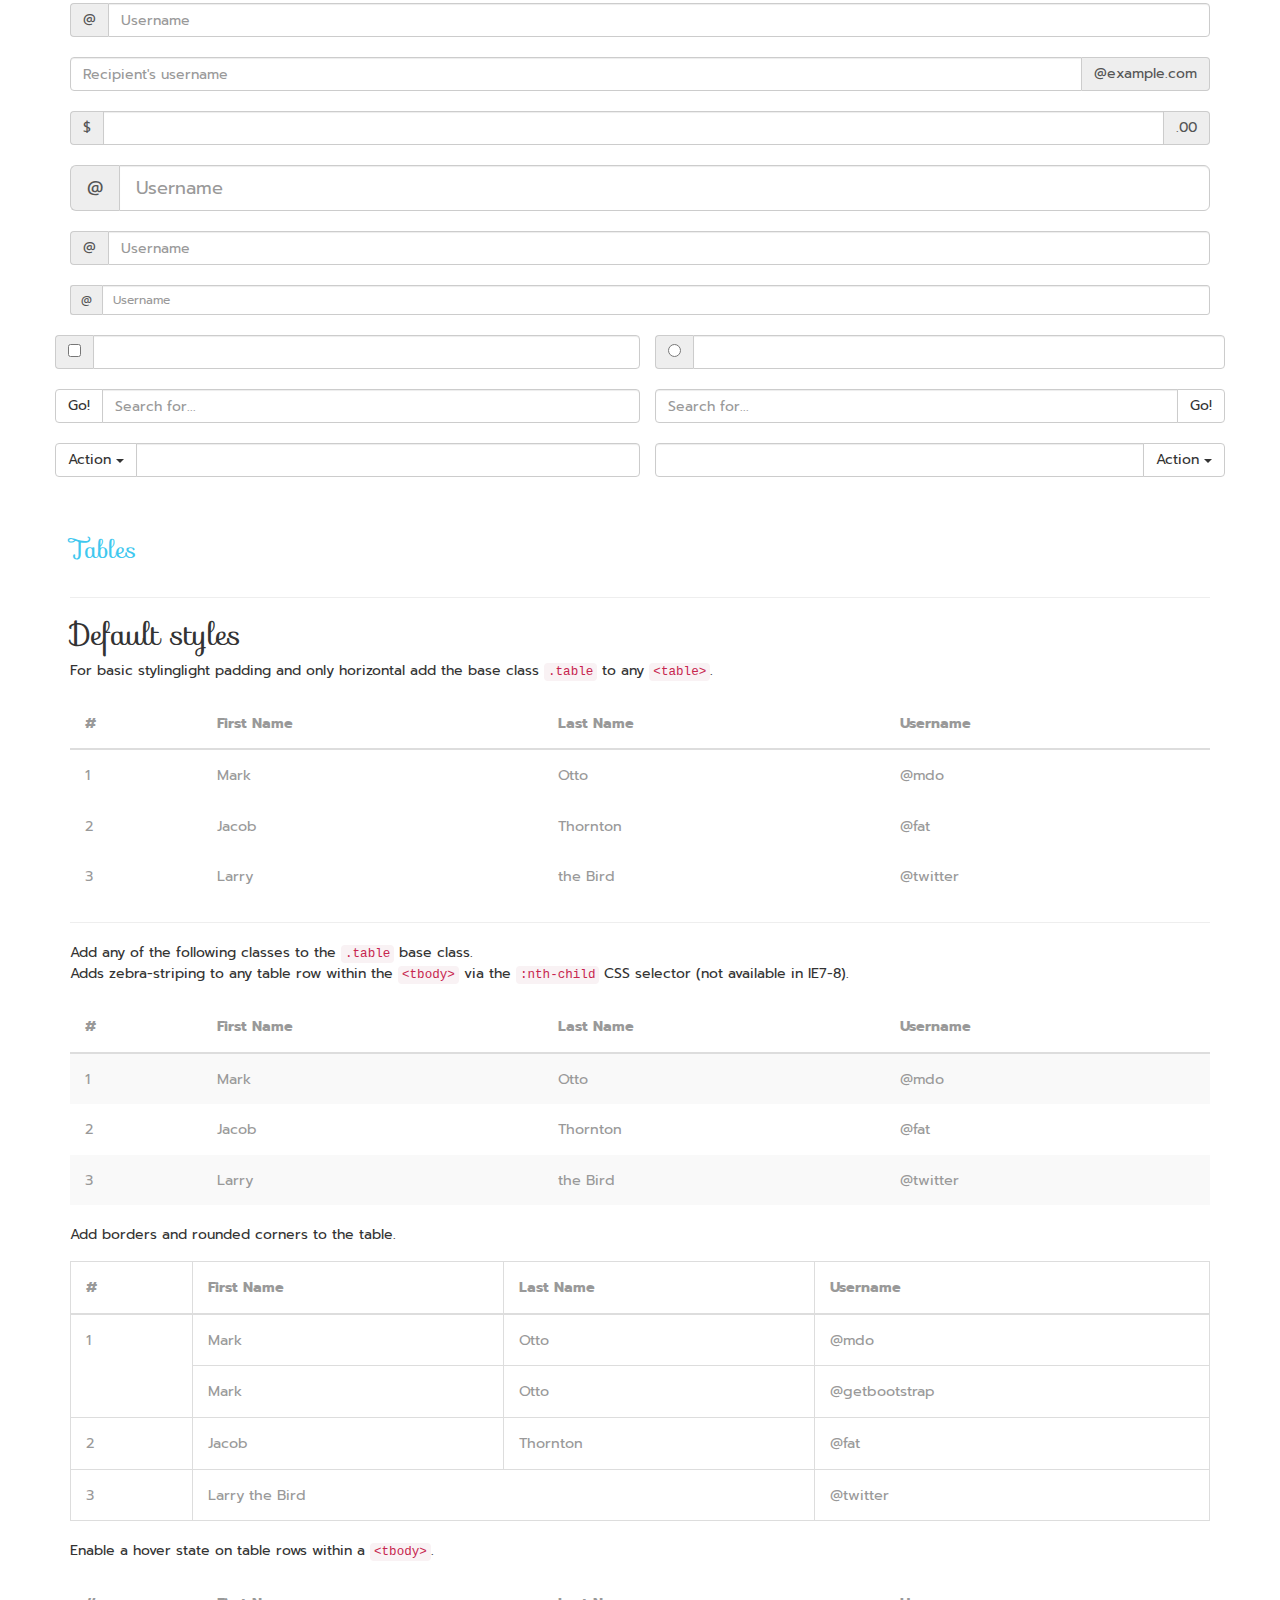
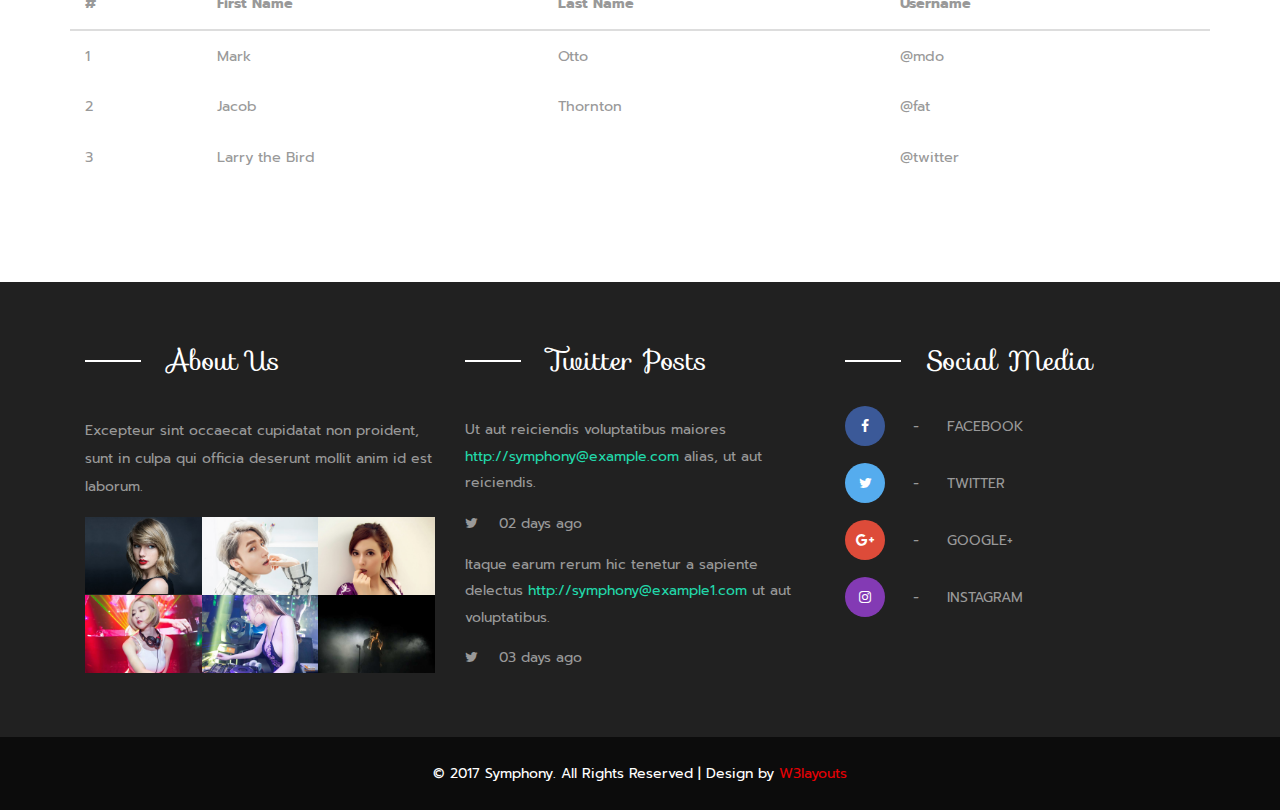
<file: web/typography.html>
<!--
author: W3layouts
author URL: http://w3layouts.com
License: Creative Commons Attribution 3.0 Unported
License URL: http://creativecommons.org/licenses/by/3.0/
-->
<!DOCTYPE html>
<html lang="en">
<head>
<title>Symphony a Music Category Flat Bootstrap Responsive Website Template | Typography :: w3layouts</title>
<!-- custom-theme -->
<meta name="viewport" content="width=device-width, initial-scale=1">
<meta http-equiv="Content-Type" content="text/html; charset=utf-8" />
<meta name="keywords" content="Symphony Responsive web template, Bootstrap Web Templates, Flat Web Templates, Android Compatible web template, 
Smartphone Compatible web template, free webdesigns for Nokia, Samsung, LG, SonyEricsson, Motorola web design" />
<script type="application/x-javascript"> addEventListener("load", function() { setTimeout(hideURLbar, 0); }, false);
		function hideURLbar(){ window.scrollTo(0,1); } </script>
<!-- //custom-theme -->
<link href="css/bootstrap.css" rel="stylesheet" type="text/css" media="all" />
<link href="css/style.css" rel="stylesheet" type="text/css" media="all" />
<!-- js -->
<script type="text/javascript" src="js/jquery-2.1.4.min.js"></script>
<!-- //js -->
<!-- font-awesome-icons -->
<link href="css/font-awesome.css" rel="stylesheet"> 
<!-- //font-awesome-icons -->
<link href="//fonts.googleapis.com/css?family=Sofia" rel="stylesheet">
<link href="//fonts.googleapis.com/css?family=Prompt:100,100i,200,200i,300,300i,400,400i,500,500i,600,600i,700,700i,800,800i,900,900i&amp;subset=latin-ext,thai,vietnamese" rel="stylesheet"></head>
	
<body>
<!-- banner -->
	<div class="banner1">
		<div class="container">
			<nav class="navbar navbar-default">
				<div class="navbar-header navbar-left">
					<button type="button" class="navbar-toggle collapsed" data-toggle="collapse" data-target="#bs-example-navbar-collapse-1">
						<span class="sr-only">Toggle navigation</span>
						<span class="icon-bar"></span>
						<span class="icon-bar"></span>
						<span class="icon-bar"></span>
					</button>
					<h1><a class="navbar-brand" href="index.html">Sym<span>phony</span></a></h1>
				</div>
				<!-- Collect the nav links, forms, and other content for toggling -->
				<div class="collapse navbar-collapse navbar-right" id="bs-example-navbar-collapse-1">
					<nav class="menu menu--iris">
						<ul class="nav navbar-nav menu__list">
							<li class="menu__item"><a href="index.html" class="menu__link">Home</a></li>
							<li class="menu__item"><a href="music.html" class="menu__link">Music</a></li>
							<li class="menu__item"><a href="gallery.html" class="menu__link">Gallery</a></li>
							<li class="dropdown menu__item menu__item--current">
								<a href="#" class="dropdown-toggle menu__link" data-toggle="dropdown">Short Codes <b class="caret"></b></a>
								<ul class="dropdown-menu agile_short_dropdown">
									<li><a href="icons.html">Web Icons</a></li>
									<li><a href="typography.html">Typography</a></li>
								</ul>
							</li>
							<li class="menu__item"><a href="mail.html" class="menu__link">Mail Us</a></li>
						</ul>
					</nav>
				</div>
			</nav>
		</div>
	</div>
<!-- //banner -->	
<!-- breadcrumbs -->
	<div class="breadcrumbs">
		<div class="container">
			<div class="w3l_breadcrumbs_left">
				<ul>
					<li><a href="index.html">Home</a><i>/</i></li>
					<li>Typography</li>
				</ul>
			</div>
			<div class="w3_agile_breadcrumbs_right">
				<h2>Typography</h2>
				<p>Quisque faucibus vel leo a luctus.</p>
			</div>
			<div class="clearfix"> </div>
		</div>
	</div>
<!-- //breadcrumbs -->
<!-- icons -->
	<div class="latest-albums">
		<div class="container">
			<div class="grid_3 grid_4 w3layouts">
				<h3 class="hdg">Headings</h3>
				<div class="bs-example">
					<table class="table">
						<tbody>
							<tr>
								<td><h1 id="h1.-bootstrap-heading">h1. Bootstrap heading<a class="anchorjs-link" href="#h1.-bootstrap-heading"><span class="anchorjs-icon"></span></a></h1></td>
								<td class="type-info">Semibold 36px</td>
							</tr>
							<tr>
								<td><h2 id="h2.-bootstrap-heading">h2. Bootstrap heading<a class="anchorjs-link" href="#h2.-bootstrap-heading"><span class="anchorjs-icon"></span></a></h2></td>
								<td class="type-info">Semibold 30px</td>
							</tr>
							<tr>
								<td><h3 id="h3.-bootstrap-heading">h3. Bootstrap heading<a class="anchorjs-link" href="#h3.-bootstrap-heading"><span class="anchorjs-icon"></span></a></h3></td>
								<td class="type-info">Semibold 24px</td>
							</tr>
							<tr>
								<td><h4 id="h4.-bootstrap-heading">h4. Bootstrap heading<a class="anchorjs-link" href="#h4.-bootstrap-heading"><span class="anchorjs-icon"></span></a></h4></td>
								<td class="type-info">Semibold 18px</td>
							</tr>
							<tr>
								<td><h5 id="h5.-bootstrap-heading">h5. Bootstrap heading<a class="anchorjs-link" href="#h5.-bootstrap-heading"><span class="anchorjs-icon"></span></a></h5></td>
								<td class="type-info">Semibold 14px</td>
							</tr>
							<tr>
								<td><h6>h6. Bootstrap heading</h6></td>
								<td class="type-info">Semibold 12px</td>
							</tr>
						</tbody>
					</table>
				</div>
			</div>
			<div class="grid_3 grid_5 w3">
				<h3>Buttons</h3>
				<h1>
					<a href="#"><span class="label label-default">Default</span></a>
					<a href="#"><span class="label label-primary">Primary</span></a>
					<a href="#"><span class="label label-success">Success</span></a>
					<a href="#"><span class="label label-info">Info</span></a>
					<a href="#"><span class="label label-warning">Warning</span></a>
					<a href="#"><span class="label label-danger">Danger</span></a>
				</h1>
				<h2>
					<a href="#"><span class="label label-default">Default</span></a>
					<a href="#"><span class="label label-primary">Primary</span></a>
					<a href="#"><span class="label label-success">Success</span></a>
					<a href="#"><span class="label label-info">Info</span></a>
					<a href="#"><span class="label label-warning">Warning</span></a>
					<a href="#"><span class="label label-danger">Danger</span></a>
				</h2>
				<h3>
					<a href="#"><span class="label label-default">Default</span></a>
					<a href="#"><span class="label label-primary">Primary</span></a>
					<a href="#"><span class="label label-success">Success</span></a>
					<a href="#"><span class="label label-info">Info</span></a>
					<a href="#"><span class="label label-warning">Warning</span></a>
					<a href="#"><span class="label label-danger">Danger</span></a>
				</h3>
				<h4>
					<a href="#"><span class="label label-default">Default</span></a>
					<a href="#"><span class="label label-primary">Primary</span></a>
					<a href="#"><span class="label label-success">Success</span></a>
					<a href="#"><span class="label label-info">Info</span></a>
					<a href="#"><span class="label label-warning">Warning</span></a>
					<a href="#"><span class="label label-danger">Danger</span></a>
				</h4>
				<h5>
					<a href="#"><span class="label label-default">Default</span></a>
					<a href="#"><span class="label label-primary">Primary</span></a>
					<a href="#"><span class="label label-success">Success</span></a>
					<a href="#"><span class="label label-info">Info</span></a>
					<a href="#"><span class="label label-warning">Warning</span></a>
					<a href="#"><span class="label label-danger">Danger</span></a>
				</h5>
				<h6>
					<a href="#"><span class="label label-default">Default</span></a>
					<a href="#"><span class="label label-primary">Primary</span></a>
					<a href="#"><span class="label label-success">Success</span></a>
					<a href="#"><span class="label label-info">Info</span></a>
					<a href="#"><span class="label label-warning">Warning</span></a>
					<a href="#"><span class="label label-danger">Danger</span></a>
				</h6>
			</div>		
			<div class="grid_3 grid_5 w3l">
				<h3>Progress Bars</h3>
				<div class="tab-content">
					<div class="tab-pane active" id="domprogress">
						<div class="progress">    
							<div class="progress-bar progress-bar-primary" style="width: 20%"></div>
						</div>
						<p>Info with <code>progress-bar-info</code> class.</p>
						<div class="progress">    
							<div class="progress-bar progress-bar-info" style="width: 60%"></div>
						</div>
						<p>Success with <code>progress-bar-success</code> class.</p>
						<div class="progress">
							<div class="progress-bar progress-bar-success" style="width: 30%"></div>
						</div>
						<p>Warning with <code>progress-bar-warning</code> class.</p>
						<div class="progress">
							<div class="progress-bar progress-bar-warning" style="width: 70%"></div>
						</div>
						<p>Danger with <code>progress-bar-danger</code> class.</p>
						<div class="progress">
							<div class="progress-bar progress-bar-danger" style="width: 50%"></div>
						</div>
						<p>Inverse with <code>progress-bar-inverse</code> class.</p>
						<div class="progress">
							<div class="progress-bar progress-bar-inverse" style="width: 40%"></div>
						</div>
						<p>Inverse with <code>progress-bar-inverse</code> class.</p>
						<div class="progress">
							<div class="progress-bar progress-bar-success" style="width: 35%"><span class="sr-only">35% Complete (success)</span></div>
							<div class="progress-bar progress-bar-warning" style="width: 20%"><span class="sr-only">20% Complete (warning)</span></div>
							<div class="progress-bar progress-bar-danger" style="width: 10%"><span class="sr-only">10% Complete (danger)</span></div>
						</div>
					</div>
				</div>
			</div>
			<div class="grid_3 grid_5 w3ls">
				<h3>Alerts</h3>
				<div class="alert alert-success" role="alert">
					<strong>Well done!</strong> You successfully read this important alert message.
				</div>
				<div class="alert alert-info" role="alert">
					<strong>Heads up!</strong> This alert needs your attention, but it's not super important.
				</div>
				<div class="alert alert-warning" role="alert">
					<strong>Warning!</strong> Best check yo self, you're not looking too good.
				</div>
				<div class="alert alert-danger" role="alert">
					<strong>Oh snap!</strong> Change a few things up and try submitting again.
				</div>
			</div>
			<div class="grid_3 grid_5 agileits">
				<h3>Pagination</h3>
				<div class="col-md-6">
					<nav>
						<ul class="pagination pagination-lg">
							<li><a href="#" aria-label="Previous"><span aria-hidden="true">«</span></a></li>
							<li><a href="#">1</a></li>
							<li><a href="#">2</a></li>
							<li><a href="#">3</a></li>
							<li><a href="#">4</a></li>
							<li><a href="#">5</a></li>
							<li><a href="#" aria-label="Next"><span aria-hidden="true">»</span></a></li>
						</ul>
					</nav>
					<nav>
						<ul class="pagination">
							<li><a href="#" aria-label="Previous"><span aria-hidden="true">«</span></a></li>
							<li><a href="#">1</a></li>
							<li><a href="#">2</a></li>
							<li><a href="#">3</a></li>
							<li><a href="#">4</a></li>
							<li><a href="#">5</a></li>
							<li><a href="#" aria-label="Next"><span aria-hidden="true">»</span></a></li>
						</ul>
					</nav>
					<nav>
						<ul class="pagination pagination-sm">
							<li><a href="#" aria-label="Previous"><span aria-hidden="true">«</span></a></li>
							<li><a href="#">1</a></li>
							<li><a href="#">2</a></li>
							<li><a href="#">3</a></li>
							<li><a href="#">4</a></li>
							<li><a href="#">5</a></li>
							<li><a href="#" aria-label="Next"><span aria-hidden="true">»</span></a></li>
						</ul>
					</nav>
				</div>
				<div class="col-md-6">
					<ul class="pagination pagination-lg">
						<li class="disabled"><a href="#"><i class="fa fa-angle-left">«</i></a></li>
						<li class="active"><a href="#">1</a></li>
						<li><a href="#">2</a></li>
						<li><a href="#">3</a></li>
						<li><a href="#">4</a></li>
						<li><a href="#">5</a></li>
						<li><a href="#"><i class="fa fa-angle-right">»</i></a></li>
					</ul>
					<nav>
						<ul class="pagination">
							<li class="disabled"><a href="#" aria-label="Previous"><span aria-hidden="true">«</span></a></li>
							<li class="active"><a href="#">1 <span class="sr-only">(current)</span></a></li>
							<li><a href="#">2</a></li>
							<li><a href="#">3</a></li>
							<li><a href="#">4</a></li>
							<li><a href="#">5</a></li>
							<li><a href="#" aria-label="Next"><span aria-hidden="true">»</span></a></li>
						</ul>
					</nav>
					<ul class="pagination pagination-sm">
						<li class="disabled"><a href="#"><i class="fa fa-angle-left">«</i></a></li>
						<li class="active"><a href="#">1</a></li>
						<li><a href="#">2</a></li>
						<li><a href="#">3</a></li>
						<li><a href="#">4</a></li>
						<li><a href="#">5</a></li>
						<li><a href="#"><i class="fa fa-angle-right">»</i></a></li>
					</ul>
				</div>
				<div class="clearfix"> </div>
			</div>
			<div class="grid_3 grid_5 agileinfo">
				<h3>Breadcrumbs</h3>
				<ol class="breadcrumb">
					<li class="active">Home</li>
				</ol>
				<ol class="breadcrumb">
					<li><a href="#">Home</a></li>
					<li class="active">Library</li>
				</ol>
				<ol class="breadcrumb">
					<li><a href="#">Home</a></li>
					<li><a href="#">Library</a></li>
					<li class="active">Data</li>
				</ol>
			</div>
			<div class="grid_3 grid_5 wthree">
				<h3>Badges</h3>
				<div class="col-md-6 agileits-w3layouts">
					<p>Add modifier classes to change the appearance of a badge.</p>
					<table class="table table-bordered">
						<thead>
							<tr>
								<th>Classes</th>
								<th>Badges</th>
							</tr>
						</thead>
						<tbody>
							<tr>
								<td>No modifiers</td>
								<td><span class="badge">42</span></td>
							</tr>
							<tr>
								<td><code>.badge-primary</code></td>
								<td><span class="badge badge-primary">1</span></td>
							</tr>
							<tr>
								<td><code>.badge-success</code></td>
								<td><span class="badge badge-success">22</span></td>
							</tr>
							<tr>
								<td><code>.badge-info</code></td>
								<td><span class="badge badge-info">30</span></td>
							</tr>
							<tr>
								<td><code>.badge-warning</code></td>
								<td><span class="badge badge-warning">412</span></td>
							</tr>
							<tr>
								<td><code>.badge-danger</code></td>
								<td><span class="badge badge-danger">999</span></td>
							</tr>
						</tbody>
					</table>                    
				</div>
				<div class="col-md-6 w3-agileits">
					<p>Easily highlight new or unread items with the <code>.badge</code> class</p>
					<div class="list-group list-group-alternate"> 
						<a href="#" class="list-group-item"><span class="badge">201</span> <i class="ti ti-email"></i> Inbox </a> 
						<a href="#" class="list-group-item"><span class="badge badge-primary">5021</span> <i class="ti ti-eye"></i> Profile visits </a> 
						<a href="#" class="list-group-item"><span class="badge">14</span> <i class="ti ti-headphone-alt"></i> Call </a> 
						<a href="#" class="list-group-item"><span class="badge">20</span> <i class="ti ti-comments"></i> Messages </a> 
						<a href="#" class="list-group-item"><span class="badge badge-warning">14</span> <i class="ti ti-bookmark"></i> Bookmarks </a> 
						<a href="#" class="list-group-item"><span class="badge badge-danger">30</span> <i class="ti ti-bell"></i> Notifications </a> 
					</div>
				</div>
			   <div class="clearfix"> </div>
			</div>	 
			<div class="grid_3 grid_5 agile">
				<h3>Wells</h3>
				<div class="well">
					There are many variations of passages of Lorem Ipsum available, but the majority have suffered alteration
				</div>
				<div class="well">
					It is a long established fact that a reader will be distracted by the readable content of a page when looking at its layout. The point of using Lorem Ipsum is that it has a more-or-less normal distribution of letters, as opposed to using 'Content here
				</div>
				<div class="well">
						Lorem Ipsum is simply dummy text of the printing and typesetting industry. Lorem Ipsum has been the industry's standard dummy text ever since the 1500s, when an unknown printer took a galley of type and scrambled it to make a type specimen book. It has survived not only five centuries, but also the leap into electronic
				</div>
			</div>
			<h3 class="bars">Unordered List</h3>
			<ul class="list-group w3-agile">
			  <li class="list-group-item">Cras justo odio</li>
			  <li class="list-group-item">Dapibus ac facilisis in</li>
			  <li class="list-group-item">Morbi leo risus</li>
			  <li class="list-group-item">Porta ac consectetur ac</li>
			  <li class="list-group-item">Vestibulum at eros</li>
			</ul>
			<h3 class="bars">Ordered List</h3>
			<ol>
				<li class="list-group-item1">Cras justo odio</li>
				<li class="list-group-item1">Dapibus ac facilisis in</li>
				<li class="list-group-item1">Morbi leo risus</li>
				<li class="list-group-item1">Porta ac consectetur ac</li>
				<li class="list-group-item1">Vestibulum at eros</li>
			</ol>
			<h3 class="bars">Forms</h3>
			<div class="input-group w3_w3layouts">
				<span class="input-group-addon" id="basic-addon1">@</span>
				<input type="text" class="form-control" placeholder="Username" aria-describedby="basic-addon1">
			</div>
			<div class="input-group w3_w3layouts">
				<input type="text" class="form-control" placeholder="Recipient's username" aria-describedby="basic-addon2">
				<span class="input-group-addon" id="basic-addon2">@example.com</span>
			</div>
			<div class="input-group w3_w3layouts">
				<span class="input-group-addon">$</span>
					<input type="text" class="form-control" aria-label="Amount (to the nearest dollar)">
				<span class="input-group-addon">.00</span>
			</div>
			<div class="input-group input-group-lg w3_w3layouts">
				<span class="input-group-addon" id="sizing-addon1">@</span>
				<input type="text" class="form-control" placeholder="Username" aria-describedby="sizing-addon1">
			</div>
			<div class="input-group w3_w3layouts">
				<span class="input-group-addon" id="sizing-addon2">@</span>
				<input type="text" class="form-control" placeholder="Username" aria-describedby="sizing-addon2">
			</div>
			<div class="input-group input-group-sm w3_w3layouts">
				<span class="input-group-addon" id="sizing-addon3">@</span>
				<input type="text" class="form-control" placeholder="Username" aria-describedby="sizing-addon3">
			</div>
			<div class="row">
				<div class="col-lg-6 in-gp-tl">
					<div class="input-group">
						<span class="input-group-addon">
							<input type="checkbox" aria-label="...">
						</span>
						<input type="text" class="form-control" aria-label="...">
					</div><!-- /input-group -->
				</div><!-- /.col-lg-6 -->
				<div class="col-lg-6 in-gp-tb">
					<div class="input-group">
						<span class="input-group-addon">
							<input type="radio" aria-label="...">
						</span>
						<input type="text" class="form-control" aria-label="...">
					</div><!-- /input-group -->
				</div><!-- /.col-lg-6 -->
			</div><!-- /.row -->
			<div class="row">
				<div class="col-lg-6 in-gp-tl">
					<div class="input-group">
						<span class="input-group-btn">
							<button class="btn btn-default" type="button">Go!</button>
						</span>
						<input type="text" class="form-control" placeholder="Search for...">
					</div><!-- /input-group -->
				</div><!-- /.col-lg-6 -->
				<div class="col-lg-6 in-gp-tb">
					<div class="input-group">
						<input type="text" class="form-control" placeholder="Search for...">
						<span class="input-group-btn">
							<button class="btn btn-default" type="button">Go!</button>
						</span>
					</div><!-- /input-group -->
				</div><!-- /.col-lg-6 -->
			</div><!-- /.row -->
			<div class="row">
				<div class="col-lg-6 in-gp-tl">
					<div class="input-group">
						<div class="input-group-btn">
							<button type="button" class="btn btn-default dropdown-toggle" data-toggle="dropdown" aria-haspopup="true" aria-expanded="false">Action <span class="caret"></span></button>
							<ul class="dropdown-menu">
								<li><a href="#">Action</a></li>
								<li><a href="#">Another action</a></li>
								<li><a href="#">Something else here</a></li>
								<li role="separator" class="divider"></li>
								<li><a href="#">Separated link</a></li>
							</ul>
						</div><!-- /btn-group -->
						<input type="text" class="form-control" aria-label="...">
					</div><!-- /input-group -->
				</div><!-- /.col-lg-6 -->
				<div class="col-lg-6 in-gp-tb">
					<div class="input-group">
						<input type="text" class="form-control" aria-label="...">
						<div class="input-group-btn">
							<button type="button" class="btn btn-default dropdown-toggle" data-toggle="dropdown" aria-haspopup="true" aria-expanded="false">Action <span class="caret"></span></button>
							<ul class="dropdown-menu dropdown-menu-right">
								<li><a href="#">Action</a></li>
								<li><a href="#">Another action</a></li>
								<li><a href="#">Something else here</a></li>
								<li role="separator" class="divider"></li>
								<li><a href="#">Separated link</a></li>
							</ul>
						</div><!-- /btn-group -->
					</div><!-- /input-group -->
				</div><!-- /.col-lg-6 -->
			</div><!-- /.row -->
			<div class="page-header">
				<h3 class="bars">Tables</h3>
			</div>
			<h2 class="typoh2">Default styles</h2>
			<p>For basic stylinglight padding and only horizontal add the base class <code>.table</code> to any <code>&lt;table&gt;</code>.</p>
			<div class="bs-docs-example">
				<table class="table">
					<thead>
						<tr>
							<th>#</th>
							<th>First Name</th>
							<th>Last Name</th>
							<th>Username</th>
						</tr>
					</thead>
					<tbody>
						<tr>
							<td>1</td>
							<td>Mark</td>
							<td>Otto</td>
							<td>@mdo</td>
						</tr>
						<tr>
							<td>2</td>
							<td>Jacob</td>
							<td>Thornton</td>
							<td>@fat</td>
						</tr>
						<tr>
							<td>3</td>
							<td>Larry</td>
							<td>the Bird</td>
							<td>@twitter</td>
						</tr>
					</tbody>
				</table>
			</div>
			<hr class="bs-docs-separator">
			<p>Add any of the following classes to the <code>.table</code> base class.</p>
			<p>Adds zebra-striping to any table row within the <code>&lt;tbody&gt;</code> via the <code>:nth-child</code> CSS selector (not available in IE7-8).</p>
			<div class="bs-docs-example">
				<table class="table table-striped">
					<thead>
						<tr>
							<th>#</th>
							<th>First Name</th>
							<th>Last Name</th>
							<th>Username</th>
						</tr>
					</thead>
					<tbody>
						<tr>
							<td>1</td>
							<td>Mark</td>
							<td>Otto</td>
							<td>@mdo</td>
						</tr>
						<tr>
							<td>2</td>
							<td>Jacob</td>
							<td>Thornton</td>
							<td>@fat</td>
						</tr>
						<tr>
							<td>3</td>
							<td>Larry</td>
							<td>the Bird</td>
							<td>@twitter</td>
						</tr>
					</tbody>
				</table>
			</div>
			<p>Add borders and rounded corners to the table.</p>
			<div class="bs-docs-example">
				<table class="table table-bordered">
					<thead>
						<tr>
							<th>#</th>
							<th>First Name</th>
							<th>Last Name</th>
							<th>Username</th>
						</tr>
					</thead>
					<tbody>
						<tr>
							<td rowspan="2">1</td>
							<td>Mark</td>
							<td>Otto</td>
							<td>@mdo</td>
						</tr>
						<tr>
							<td>Mark</td>
							<td>Otto</td>
							<td>@getbootstrap</td>
						</tr>
						<tr>
							<td>2</td>
							<td>Jacob</td>
							<td>Thornton</td>
							<td>@fat</td>
						</tr>
						<tr>
							<td>3</td>
							<td colspan="2">Larry the Bird</td>
							<td>@twitter</td>
						</tr>
					</tbody>
				</table>
			</div>
			<p>Enable a hover state on table rows within a <code>&lt;tbody&gt;</code>.</p>
			<div class="bs-docs-example">
				<table class="table table-hover">
					<thead>
						<tr>
						  <th>#</th>
						  <th>First Name</th>
						  <th>Last Name</th>
						  <th>Username</th>
						</tr>
					</thead>
					<tbody>
						<tr>
						  <td>1</td>
						  <td>Mark</td>
						  <td>Otto</td>
						  <td>@mdo</td>
						</tr>
						<tr>
						  <td>2</td>
						  <td>Jacob</td>
						  <td>Thornton</td>
						  <td>@fat</td>
						</tr>
						<tr>
						  <td>3</td>
						  <td colspan="2">Larry the Bird</td>
						  <td>@twitter</td>
						</tr>
					</tbody>
				</table>
			</div>
		</div>
	</div>
<!-- //icons -->
<!-- footer -->
	<div class="footer">
		<div class="container">
			<div class="col-md-4 agileinfo_footer_grid">
				<h3>About Us</h3>
				<p>Excepteur sint occaecat cupidatat non proident, sunt in culpa qui officia deserunt mollit anim id est laborum.</p>
				<div class="agileits_footer_grid_gallery">
					<div class="agileits_footer_grid_gallery1">
						<a href="#" data-toggle="modal" data-target="#myModal"><img src="images/2.jpg" alt=" " class="img-responsive" /></a>
					</div>
					<div class="agileits_footer_grid_gallery1">
						<a href="#" data-toggle="modal" data-target="#myModal"><img src="images/3.jpg" alt=" " class="img-responsive" /></a>
					</div>
					<div class="agileits_footer_grid_gallery1">
						<a href="#" data-toggle="modal" data-target="#myModal"><img src="images/4.jpg" alt=" " class="img-responsive" /></a>
					</div>
					<div class="agileits_footer_grid_gallery1">
						<a href="#" data-toggle="modal" data-target="#myModal"><img src="images/7.jpg" alt=" " class="img-responsive" /></a>
					</div>
					<div class="agileits_footer_grid_gallery1">
						<a href="#" data-toggle="modal" data-target="#myModal"><img src="images/8.jpg" alt=" " class="img-responsive" /></a>
					</div>
					<div class="agileits_footer_grid_gallery1">
						<a href="#" data-toggle="modal" data-target="#myModal"><img src="images/9.jpg" alt=" " class="img-responsive" /></a>
					</div>
					<div class="clearfix"> </div>
				</div>
			</div>
			<div class="col-md-4 agileinfo_footer_grid">
				<h3>Twitter Posts</h3>
				<ul class="w3agile_footer_grid_list">
					<li>Ut aut reiciendis voluptatibus maiores <a href="#">http://symphony@example.com</a> alias, ut aut reiciendis.
						<span><i class="fa fa-twitter" aria-hidden="true"></i>02 days ago</span></li>
					<li>Itaque earum rerum hic tenetur a sapiente delectus <a href="#">http://symphony@example1.com</a> ut aut
						voluptatibus.<span><i class="fa fa-twitter" aria-hidden="true"></i>03 days ago</span></li>
				</ul>
			</div>
			<div class="col-md-4 agileinfo_footer_grid">
				<h3>Social Media</h3>
				<ul class="agileinfo_social_icons">
					<li><a href="#" class="facebook"><span class="fa fa-facebook" aria-hidden="true"></span><i>-</i>Facebook</a></li>
					<li><a href="#" class="twitter"><span class="fa fa-twitter" aria-hidden="true"></span><i>-</i>Twitter</a></li>
					<li><a href="#" class="google"><span class="fa fa-google-plus" aria-hidden="true"></span><i>-</i>Google+</a></li>
					<li><a href="#" class="instagram"><span class="fa fa-instagram" aria-hidden="true"></span><i>-</i>Instagram</a></li>
				</ul>
			</div>
		</div>
	</div>
<!-- //footer -->
<!-- copy-right -->
	<div class="w3agile_copy_right">
		<div class="container">
			 <p>© 2017 Symphony. All Rights Reserved | Design by <a href="https://w3layouts.com/">W3layouts</a></p>
		</div>
	</div>
<!-- //copy-right -->
<!-- bootstrap-pop-up -->
	<div class="modal video-modal fade" id="myModal" tabindex="-1" role="dialog" aria-labelledby="myModal">
		<div class="modal-dialog" role="document">
			<div class="modal-content">
				<div class="modal-header">
					Symphony
					<button type="button" class="close" data-dismiss="modal" aria-label="Close"><span aria-hidden="true">&times;</span></button>						
				</div>
				<section>
					<div class="modal-body">
						<div class="col-md-6 w3_modal_body_left">
							<img src="images/15.jpg" alt=" " class="img-responsive" />
						</div>
						<div class="col-md-6 w3_modal_body_right">
							<h4>Suspendisse et sapien ac diam suscipit posuere</h4>
							<p>Ut enim ad minima veniam, quis nostrum 
							exercitationem ullam corporis suscipit laboriosam, 
							nisi ut aliquid ex ea commodi consequatur? Quis autem 
							vel eum iure reprehenderit qui in ea voluptate velit 
							esse quam nihil molestiae consequatur.
							<i>" Quis autem vel eum iure reprehenderit qui in ea voluptate velit 
								esse quam nihil molestiae consequatur.</i>
								Fusce in ex eget ligula tempor placerat. Aliquam laoreet mi id felis commodo 
								interdum. Integer sollicitudin risus sed risus rutrum 
								elementum ac ac purus.</p>
						</div>
						<div class="clearfix"> </div>
					</div>
				</section>
			</div>
		</div>
	</div>
<!-- //bootstrap-pop-up -->
<!-- start-smooth-scrolling -->
<script type="text/javascript" src="js/move-top.js"></script>
<script type="text/javascript" src="js/easing.js"></script>
<script type="text/javascript">
	jQuery(document).ready(function($) {
		$(".scroll").click(function(event){		
			event.preventDefault();
			$('html,body').animate({scrollTop:$(this.hash).offset().top},1000);
		});
	});
</script>
<!-- start-smooth-scrolling -->
<!-- for bootstrap working -->
	<script src="js/bootstrap.js"></script>
<!-- //for bootstrap working -->
<!-- here stars scrolling icon -->
	<script type="text/javascript">
		$(document).ready(function() {
			/*
				var defaults = {
				containerID: 'toTop', // fading element id
				containerHoverID: 'toTopHover', // fading element hover id
				scrollSpeed: 1200,
				easingType: 'linear' 
				};
			*/
								
			$().UItoTop({ easingType: 'easeOutQuart' });
								
			});
	</script>
<!-- //here ends scrolling icon -->
</body>
</html>
</file>
<file: web/css/style.css>
html, body{
    font-size: 100%;
	font-family: 'Prompt', sans-serif;
	background:#ffffff;
	margin: 0;
}
p,ul li,ol li{
	margin:0;
	font-size:14px;
}
h1,h2,h3,h4,h5,h6{
	font-family: 'Sofia', cursive;
	margin:0;
}
ul,label{
	margin:0;
	padding:0;
}
body a:hover{
	text-decoration:none;
}
input[type="submit"],input[type="reset"],a{
	-webkit-transition: 0.5s ease-in;
    -moz-transition: 0.5s ease-in;
    -ms-transition: 0.5s ease-in;
    -o-transition: 0.5s ease-in;
    transition:0.5s ease-in;
}
/*-- banner --*/
.banner{
	background:url(../images/banner.jpg) no-repeat 0px 0px;
	background-size:cover;
	-webkit-background-size:cover;
	-moz-background-size:cover;
	-o-background-size:cover;
	-ms-background-size:cover;
	min-height:770px;
}
.banner1{
	background:url(../images/banner.jpg) no-repeat 0px -140px;
	background-size:cover;
	-webkit-background-size:cover;
	-moz-background-size:cover;
	-o-background-size:cover;
	-ms-background-size:cover;
	min-height:300px;
}
/*-- nav --*/
.navbar-default {
    background: none;
    border: none;
}
.navbar {
    margin-bottom: 0;
}
.navbar-collapse {
    padding: 0;
}
.navbar-right {
    margin-right: 0;
}
.navbar-default .navbar-nav > .active > a, .navbar-default .navbar-nav > .active > a:hover, .navbar-default .navbar-nav > .active > a:focus {
    color:#fff;
    background:none;
}
.navbar-default .navbar-nav > li > a {
    font-weight: 500;
    letter-spacing: 1px;
}
.navbar-nav > li > a {
    margin: 0;
    padding:0 1.5em;
    text-transform: uppercase;
}
.navbar-default .navbar-nav > li > a:hover{
    color:#e50004;
}
.navbar-default .navbar-nav > li > a:focus {
    color: #fff;
	outline:none;
}
nav.navbar.navbar-default {
    background: none;
    padding: 2em 0 0 0;
}
.navbar-default .navbar-nav > .open > a, .navbar-default .navbar-nav > .open > a:hover, .navbar-default .navbar-nav > .open > a:focus {
    color:#fff;
    background: none;
}
.navbar-default .navbar-nav > li > a {
    color: #fff;
}
.navbar-default .navbar-nav  > .active.open > a:focus {
	background: #0a9dbd;
	color: #fff;
}
.navbar-default .navbar-brand,.navbar-default .navbar-brand:hover, .navbar-default .navbar-brand:focus {
    color: #fff;
}
.navbar-brand {
    height: 60px;
    padding: 0;
    font-size: 1.1em;
    text-transform: capitalize;
    letter-spacing: 1px;
    line-height: 35px;
	position:relative;
    
}
.navbar-brand:after{
	content: '';
    background: url(../images/1.png) no-repeat 0px 0px;
    width: 40px;
    height: 94px;
    position: absolute;
    right: 2%;
    top: 0%;
    transform: rotate(35deg);
	-webkit-transform: rotate(35deg);
	-moz-transform: rotate(35deg);
	-o-transform: rotate(35deg);
	-ms-transform: rotate(35deg);
}
.navbar-brand span {
    color:#00ffbe;
	letter-spacing: 15px;
}
.agile_short_dropdown {
    border-radius: 0;
    background: #ffffff;
    text-align: center;
	padding:0;
	border: none;
}
.agile_short_dropdown li a{
	text-transform:uppercase;
	color:#212121;
	font-size:13px;
	font-weight:600;
	padding: .8em 0;
}
.agile_short_dropdown > li > a:hover{
    color: #fff;
    text-decoration: none;
    background-color: #f62b2b;
}
/*-- nav-effect --*/
.menu__list {
	position: relative;
	margin: 1.3em 0 0;
}

.menu__item {
	display: block;
	margin: 1em 0;
}

.menu__link {
	font-size: 1.05em;
	font-weight: bold;
	display: block;
	padding: 1em;
	cursor: pointer;
	-webkit-user-select: none;
	-moz-user-select: none;
	-ms-user-select: none;
	user-select: none;
	-webkit-touch-callout: none;
	-khtml-user-select: none;
	-webkit-tap-highlight-color: rgba(0, 0, 0, 0);
}
/* Iris */
.menu--iris .menu__item {
	margin:0 0.5em;
}

.menu--iris .menu__link {
	position: relative;
	text-align: center;
	-webkit-transition: color 0.3s;
	transition: color 0.3s;
	text-shadow: 0px 1px 3px #212121;
}

.menu--iris .menu__link:hover,
.menu--iris .menu__link:focus {
	color: #929292;
}

.menu--iris .menu__item--current .menu__link,.menu__link:hover {
	color:#e50004;
	text-shadow: 0px 1px 3px #c7c7c7;
}

.menu--iris .menu__link::before,
.menu--iris .menu__link::after {
	content: '';
	position: absolute;
	width: 10px;
	height: 10px;
	opacity: 0;
	border: 2px solid #e50004;
	-webkit-transition: -webkit-transform 0.3s, opacity 0.3s;
	transition: transform 0.3s, opacity 0.3s;
	-webkit-transition-timing-function: cubic-bezier(0.17, 0.67, 0.05, 1.29);
	transition-timing-function: cubic-bezier(0.17, 0.67, 0.05, 1.29);
}

.menu--iris .menu__link::before {
	top: 0;
	left: 0;
	border-width: 2px 0 0 2px;
	-webkit-transform: translate3d(10px, 10px, 0);
	transform: translate3d(10px, 10px, 0);
}

.menu--iris .menu__link::after {
	right: 0;
	bottom: 0;
	border-width: 0 2px 2px 0;
	-webkit-transform: translate3d(-10px, -10px, 0);
	transform: translate3d(-10px, -10px, 0);
}

.menu--iris .menu__item--current .menu__link::before,
.menu--iris .menu__item--current .menu__link::after,.menu__link:hover::before,.menu__link:hover::after {
	opacity: 1;
	-webkit-transform: translate3d(0, 0, 0);
	transform: translate3d(0, 0, 0);
}
/*-- //nav-effect --*/
.agile_banner_info{
	text-align:center;
	margin:8em 0 0;
	position:relative;
}
.agile_banner_info h3{
	font-size: 14em;
    color: #fff;
    text-transform: uppercase;
    text-shadow:0px 8px 5px #ff1515;
    font-family: 'Prompt', sans-serif;
    font-weight: bold;
    line-height: 1.7em;
    background: url(../images/2.png) no-repeat center;
}
.agile_banner_info_pos{
	position: absolute;
    top: 20%;
    left: 21%;
}
.agile_banner_info_pos h2{
	font-size: 2em;
    color: #fffd00;
    letter-spacing: 3px;
}
/*-- //banner --*/
/*-- banner-bottom --*/
.wthree_banner_bottom_grid{
	padding:0;
}
.wthree_banner_bottom_grid1 {
    position: relative;
}
.w3layouts_banner_bottom_grid{
	padding: 2.85em;
    border: 3px double #b5b5b5;
}
.w3layouts_banner_bottom_grid h3{
	font-size:2em;
	color:#212121;
}
.wthree_banner_bottom_grid_pos{
	position: absolute;
    width: 83.5%;
    height:83.5%;
    top: 0%;
    padding: 2em;
    margin: 2em;
    border: 2px solid #00ffbe;
    text-align: center;
}
.wthree_banner_bottom_grid_pos h4{
	font-size: 1.5em;
    color: #212121;
    padding: .3em .5em;
    background: rgba(255, 255, 255, 0.79);
    margin: 7em 0 0;
}
.agileinfo_banner_bottom_grid_pos1{
	padding: 2em;
    margin: 2em;
    border: 2px solid #fff;
}
.agileinfo_banner_bottom_grid{
	background:#3fc8ef;
	padding:1.5em;
}
.w3l_banner_bottom1{
	background:#f74c4c !important;
}
.w3l_banner_bottom2{
	background:#65e160 !important;
}
.w3l_banner_bottom3{
	background:#DF8521 !important;
}
.agileinfo_banner_bottom_grid h4{
	font-size:1em;
}
.w3ls_color{
	color:#317a8f;
}
.w3ls_color1{
	color:#741919;
}
.w3ls_color2{
	color:#348831;
}
.w3ls_color3{
	color:#4F380E 
}
.agileinfo_banner_bottom_grid h3{
	font-size:1.5em;
	color:#fff;
	margin:.5em 0 1em;
	text-transform:capitalize;
	font-family: 'Prompt', sans-serif;
}
.agileinfo_banner_bottom_grid p{
	color:#fff;
	line-height:2em;
}
.agileits_banner_bottom_grid1{
	padding:1.5em;
	border:2px solid #fff;
}
.hovereffect {
	overflow: hidden;
    position: relative;
    text-align: center;
}

.hovereffect .overlay {
	width: 100%;
	height: 100%;
	position: absolute;
	overflow: hidden;
	top: 0;
	left: 0;
}

.hovereffect img {
  display: block;
  position: relative;
  -webkit-transform: scale(1.1);
  -ms-transform: scale(1.1);
  transform: scale(1.1);
  -webkit-transition: all 0.35s;
  transition: all 0.35s;
}

.hovereffect:hover img {
  -webkit-transform: scale(1);
  -ms-transform: scale(1);
  transform: scale(1);
  filter: url('data:image/svg+xml;charset=utf-8,<svg xmlns="http://www.w3.org/2000/svg"><filter id="filter"><feComponentTransfer color-interpolation-filters="sRGB"><feFuncR type="linear" slope="0.7" /><feFuncG type="linear" slope="0.7" /><feFuncB type="linear" slope="0.7" /></feComponentTransfer></filter></svg>#filter');
  filter: brightness(0.7);
  -webkit-filter: brightness(0.7);
}

.hovereffect .w3_instruments {
  text-transform: uppercase;
  color: #fff;
  text-align: center;
  font-size: 17px;
  padding: 10px;
  width: 100%;
}

.hovereffect:hover .w3_instruments {
  opacity: 0;
  filter: alpha(opacity=0);
  -webkit-transform: translate3d(-50%,-50%,0) scale3d(0.8,0.8,1);
  transform: translate3d(-50%,-50%,0) scale3d(0.8,0.8,1);
}

.hovereffect .rotate {
  -webkit-transform: rotate(-45deg);
  -ms-transform: rotate(-45deg);
  transform: rotate(-45deg);
  width: 100%;
  height: 100%;
  position: absolute;
}

.hovereffect hr {
  width: 50%;
  opacity: 0;
  filter: alpha(opacity=0);
}

.hovereffect  hr:nth-child(2) {
  -webkit-transform: translate3d(-50%,-50%,0) rotate(0deg) scale3d(0,0,1);
  transform: translate3d(-50%,-50%,0) rotate(0deg) scale3d(0,0,1);
}

.hovereffect  hr:nth-child(3) {
  -webkit-transform: translate3d(-50%,-50%,0) rotate(90deg) scale3d(0,0,1);
  transform: translate3d(-50%,-50%,0) rotate(90deg) scale3d(0,0,1);
}

.hovereffect .w3_instruments, .hovereffect hr {
  position: absolute;
  top: 50%;
  left: 50%;
  -webkit-transition: opacity 0.35s, -webkit-transform 0.35s;
  transition: opacity 0.35s, transform 0.35s;
  -webkit-transform: translate3d(-50%,-50%,0);
  transform: translate3d(-50%,-50%,0);
  -webkit-transform-origin: 50%;
  -ms-transform-origin: 50%;
  transform-origin: 50%;
  background-color: transparent;
  margin: 0px;
}

.group1, .group2 {
  left: 50%;
  position: absolute;
  -webkit-transition: opacity 0.35s, -webkit-transform 0.35s;
  transition: opacity 0.35s, transform 0.35s;
  -webkit-transform: translate3d(-50%,-50%,0);
  transform: translate3d(-50%,-50%,0);
  -webkit-transform-origin: 50%;
  -ms-transform-origin: 50%;
  transform-origin: 50%;
  background-color: transparent;
  margin: 0px;
  padding: 0px;
}

.group1 {
  top: 41%;
}

.group2 {
  top: 59%;
}

.hovereffect p {
	text-transform: none;
	font-size: 15px;
	line-height: 2;
}

.hovereffect p a {
	color: #fff;
}

.hovereffect p a:hover,
.hovereffect p a:focus {
  opacity: 0.6;
  filter: alpha(opacity=60);
}

.hovereffect  a i {
  opacity: 0;
  filter: alpha(opacity=0);
  -webkit-transition: opacity 0.35s, -webkit-transform 0.35s;
  transition: opacity 0.35s, transform 0.35s;
  padding: 10px;
  font-size: 20px;
}

.group1 a:first-child i {
  -webkit-transform: translate3d(-60px,-60px,0) rotate(45deg) scale(2);
  transform: translate3d(-60px,-60px,0) rotate(45deg) scale(2);
}

.group1 a:nth-child(2) i {
  -webkit-transform: translate3d(60px,-60px,0) rotate(45deg) scale(2);
  transform: translate3d(60px,-60px,0)  rotate(45deg) scale(2);
}

.group2 a:first-child i {
  -webkit-transform: translate3d(-60px,60px,0) rotate(45deg) scale(2);
  transform: translate3d(-60px,60px,0) rotate(45deg) scale(2);
}

.group2 a:nth-child(2) i {
  -webkit-transform: translate3d(60px,60px,0)  rotate(45deg) scale(2);
  transform: translate3d(60px,60px,0)  rotate(45deg) scale(2);
}

.hovereffect:hover hr:nth-child(2) {
  opacity: 1;
  filter: alpha(opacity=100);
  -webkit-transform: translate3d(-50%,-50%,0) rotate(0deg) scale3d(1,1,1);
  transform: translate3d(-50%,-50%,0) rotate(0deg) scale3d(1,1,1);
}

.hovereffect:hover hr:nth-child(3) {
  opacity: 1;
  filter: alpha(opacity=100);
  -webkit-transform: translate3d(-50%,-50%,0) rotate(90deg) scale3d(1,1,1);
  transform: translate3d(-50%,-50%,0) rotate(90deg) scale3d(1,1,1);
}

.hovereffect:hover .group1 i:empty, .hovereffect:hover .group2 i:empty {
  -webkit-transform: translate3d(0,0,0);
  transform: translate3d(0,0,0) rotate(45deg) scale(1);
  opacity: 1;
  filter: alpha(opacity=100);
}
/*-- //banner-bottom --*/
/*-- about --*/
.about{
	padding:5em 0 0;
}
.w3_agile_about_grid_right h3{
	font-size: 2em;
    letter-spacing: 1px;
    color: #212121;
    text-transform: uppercase;
    font-family: 'Prompt', sans-serif;
    padding-bottom: .5em;
    position: relative;
}
.w3_agile_about_grid_right h3:after{
	content: '';
    background: #e60004;
    height: 2px;
    width: 20%;
    position: absolute;
    bottom: 0%;
    left: 0%;
}
.w3_agile_about_grid_right h4{
	font-size: 1em;
    margin: 3em 0 1em;
    color: #22d8aa;
}
.w3_agile_about_grid_right p{
	color:#999;
	line-height:2em;
}
.w3_agile_about_grid_right p span{
	display:block;
	margin:1em 0 0;
	color:#212121;
}
.w3_agile_about_grid_right {
    margin: 8em 0 0;
}
/*-- //about --*/
/*-- features --*/
.features,.latest-albums,.music,.music-bottom,.events{
	padding:5em 0;
}
.features{
    background: url(../images/6.jpg) no-repeat 0px 0px;
    background-size: cover;
    -webkit-background-size: cover;
    -moz-background-size: cover;
    -o-background-size: cover;
    -ms-background-size: cover;
    background-attachment: fixed;
}
.agile_features_left{
	padding:0;
}
.agile_features_right{
	padding:2.96em;
	background:#fff;
}
.agile_features_right p{
	font-size:1em;
	color:#212121;
	line-height:2em;
}
.agile_features_right p a{
	color: #e60004;
    text-decoration: none;
    display: block;
    margin-bottom: 1em;
    text-transform: uppercase;
    letter-spacing: 8px;
}
.agile_features_right h4{
	margin:1em 0;
	color:#212121;
	font-size:1em;
}
.agile_features_right ul li{
	list-style-type:none;
	margin-bottom:1em;
	color:#212121;
}
.agile_features_right ul li span{
	width: 25%;
    display: inline-block;
}
.agile_features_right ul li:last-child{
	margin-bottom:0;
}
.agile_features_right p a:hover{
	color: #212121;
}
/*-- //features --*/
/*-- newsletter --*/
.newsletter{
	padding:4em 0;
	background:#212121;
}
.w3_agile_newsletter_left p,.music-bottom h3{
	font-size:2em;
	color:#fff;
	text-transform:capitalize;
}
.w3_agile_newsletter_right {
    padding: 0;
}
.w3_agile_newsletter_right input[type="email"] {
	outline: none;
    padding: 12px;
    color: #212121;
    font-size: 1em;
    width: 73.8%;
    background: #fff;
    border: none;
}
.w3_agile_newsletter_right input[type="submit"] {
    outline: none;
    padding: 12px 0;
    width: 25%;
    background:#22d8aa;
    color: #212121;
    font-size: 1em;
    border: none;
}
.w3_agile_newsletter_right input[type="submit"]:hover{
	background:#fff;
}
/*-- //newsletter --*/
/*-- team --*/
.agile_team_left{
	background: #e60004;
    padding: 7em 0 0;
    min-height: 264px;
}
.agile_team_left h3{
	font-size:2em;
	color:#fff;
	text-align:center;
}
.agile_team_grid{
	padding:0;
}
/*-- image-effect --*/
.hovereffect1 {
    overflow: hidden;
    position: relative;
    text-align: center;
	padding:0;
}

.hovereffect1 .overlay {
  width: 100%;
  height: 100%;
  position: absolute;
  overflow: hidden;
  top: 0;
  left: 0;
  -webkit-transition: all 0.4s  cubic-bezier(0.88,-0.99, 0, 1.81);
  transition: all 0.4s  cubic-bezier(0.88,-0.99, 0, 1.81);
}

.hovereffect1:hover .overlay {
  background-color:rgba(23, 24, 24, 0.49);
}

.hovereffect1 img {
  display: block;
  position: relative;
}

.hovereffect1 h4 {
	text-transform: capitalize;
    letter-spacing: 2px;
    color: #fff;
    text-align: center;
    position: relative;
    font-size: 1.3em;
    padding: 10px 0;
    width: 55%;
    margin: 0 auto;
    font-weight: 600;
    background: rgba(34, 216, 170, 0.67);
    -webkit-transform: translateY(100px);
    -ms-transform: translateY(100px);
    transform: translateY(100px);
    -webkit-transition: all 0.4s cubic-bezier(0.88,-0.99, 0, 1.81);
    transition: all 0.4s cubic-bezier(0.88,-0.99, 0, 1.81);
}

.hovereffect1:hover h4 {
  -webkit-transform: translateY(80px);
  -ms-transform: translateY(80px);
  transform: translateY(80px);
  -moz-transform:translateY(80px);
  -o-transform: translateY(80px);
}

.hovereffect1 .social_agileinfo{
    text-transform: uppercase;
    color: #fff;
    background-color: transparent;
    opacity: 0;
    filter: alpha(opacity=0);
    -webkit-transform: scale(0);
    -ms-transform: scale(0);
    transform: scale(0);
    -webkit-transition: all 0.4s cubic-bezier(0.88,-0.99, 0, 1.81);
    transition: all 0.4s cubic-bezier(0.88,-0.99, 0, 1.81);
    font-weight: normal;
    margin: 0;
    padding:7em 2em 0em;
}

.hovereffect1:hover .social_agileinfo{
  opacity: 1;
  filter: alpha(opacity=100);
  -webkit-transform: scale(1);
  -ms-transform: scale(1);
  transform: scale(1);
}
.social_agileinfo li{
	display:inline-block;
	float: none !important;
}
.social_agileinfo li a{
	width:40px;
	height:40px;
	display:block;
	border:1px solid #fff;
	text-align:center;
	color:#fff;
}
.social_agileinfo li a i{
	font-size:1em;
	line-height:2.8em;
}
.w3_facebook:hover{
	border:1px solid #3b5998;
	background:#3b5998;
}
.w3_twitter:hover{
	border:1px solid #1da1f2;
	background:#1da1f2;
}
.w3_instagram:hover{
	border:1px solid #833ab4;
	background:#833ab4;
}
.w3_google:hover{
	border:1px solid #dd4b39;
	background:#dd4b39;
}
/*--flexisel--*/
.flex-slider{	
	background:#222227;
	padding: 70px 0 165px 0;
}
#flexiselDemo1 {
	display: none;
}
.nbs-flexisel-container {
	position: relative;
	max-width: 100%;
}
.nbs-flexisel-ul {
	position: relative;
	width: 9999px;
	margin: 0px;
	padding: 0px;
	list-style-type: none;
}
.nbs-flexisel-inner {
	overflow: hidden;
	margin: 0px auto;
	padding:0;
}
.nbs-flexisel-item {
	float: left;
	margin: 0;
	padding: 0px;
	position: relative;
	line-height: 35px;
}
.nbs-flexisel-item > img {
	cursor: pointer;
	position: relative;
}
/*---- Nav ---*/
.nbs-flexisel-nav-left, .nbs-flexisel-nav-right {
    width: 33px;
    height: 33px;
    position: absolute;
    cursor: pointer;
    z-index: 100;
    background:none;
    top: -5% !important;
    border-radius: 5px;
	display:none;
}
.nbs-flexisel-nav-left {
	left:94%;
}
.nbs-flexisel-nav-right {
	right: 0%;
    background:none;
}
/*--//flexisel--*/
/*-- //team --*/
/*-- latest-albums --*/
.agileits_w3layouts_head{
	font-size:2.2em;
	color:#212121;
	text-align:center;
	text-transform:capitalize;
}
.agileits_w3layouts_head span{
	display: inline-block;
    padding: .3em 0;
    border-top: 2px solid #e60004;
    border-bottom: 2px solid #e60004;
}
.w3_agileits_para{
	margin:1em 0 0;
	color:#3fc8ef;
	text-align:center;
}
.wthree_latest_albums_grids{
	margin:3em 0 0;
}
.wthree_latest_albums_grid_left{
	padding:0;
}
.wthree_latest_albums_grid_left{
	overflow:hidden;
}
.wthree_latest_albums_grid_left img {
    -webkit-transition: -webkit-transform 400ms ease;
    -moz-transition: -moz-transform 400ms ease;
    transition: transform 400ms ease;
	    -webkit-transform: translate3d(0, 0, 0);
    -moz-transform: translate3d(0, 0, 0);
    transform: translate3d(0, 0, 0);
    -webkit-transform-style: preserve-3d;
    -moz-transform-style: preserve-3d;
    transform-style: preserve-3d;
    -webkit-backface-visibility: hidden;
    -moz-backface-visibility: hidden;
    backface-visibility: hidden;
}
.wthree_latest_albums_grid_left:hover img {
    -webkit-transition-duration: 6s;
    -webkit-transform: scale(1.1);
    -moz-transition-duration: 6s;
    -moz-transform: scale(1.1);
    transition-duration: 6s;
    transform: scale(1.1);
}
/*-- image-hover --*/
.wthree_latest_albums_grid_left{
	position:relative;
}
.wthree_latest_albums_grid_left figure {
	position: relative;
    float: none;
    overflow: hidden;
    text-align: center;
}

.wthree_latest_albums_grid_left figure img {
	position: relative;
	display: block;
	opacity: 0.8;
}

.wthree_latest_albums_grid_left figure figcaption {
	padding: 2em;
	color: #fff;
	text-transform: uppercase;
	font-size: 1.25em;
	-webkit-backface-visibility: hidden;
	backface-visibility: hidden;
}

.wthree_latest_albums_grid_left figure figcaption::before,
.wthree_latest_albums_grid_left figure figcaption::after {
	pointer-events: none;
}

.wthree_latest_albums_grid_left figure figcaption{
	position: absolute;
    bottom: 0;
    left: 0;
    width: 100%;
    /* height: 100%; */
}
/***** Julia *****/
/*---------------*/

figure.effect-julia {
	background: #2f3238;
}

figure.effect-julia figcaption {
	text-align: left;
}

figure.effect-julia p {
	display: inline-block;
	margin: 0 0 0.25em;
	padding: 0.4em 1em;
	background: rgba(0, 210, 255, 0.52);
    color: #fff;
	text-transform: none;
	font-weight: 500;
	font-size:14px;
	-webkit-transition: opacity 0.35s, -webkit-transform 0.35s;
	transition: opacity 0.35s, transform 0.35s;
	-webkit-transform: translate3d(-360px,0,0);
	transform: translate3d(-360px,0,0);
}

figure.effect-julia p:first-child {
	-webkit-transition-delay: 0.15s;
	transition-delay: 0.15s;
}

figure.effect-julia p:nth-of-type(2) {
	-webkit-transition-delay: 0.1s;
	transition-delay: 0.1s;
}

figure.effect-julia p:nth-of-type(3) {
	-webkit-transition-delay: 0.05s;
	transition-delay: 0.05s;
}

figure.effect-julia:hover p:first-child {
	-webkit-transition-delay: 0s;
	transition-delay: 0s;
}

figure.effect-julia:hover p:nth-of-type(2) {
	-webkit-transition-delay: 0.05s;
	transition-delay: 0.05s;
}

figure.effect-julia:hover p:nth-of-type(3) {
	-webkit-transition-delay: 0.1s;
	transition-delay: 0.1s;
}

figure.effect-julia:hover img {
	opacity: 0.4;
}

figure.effect-julia:hover p {
	opacity: 1;
	-webkit-transform: translate3d(0,0,0);
	transform: translate3d(0,0,0);
}
/*-- //latest-albums --*/
/*-- footer --*/
.footer{
	padding:4em 0;
	background:#212121;
}
.agileinfo_footer_grid h3{
	font-size:1.7em;
	color:#fff;
	position:relative;
	margin-bottom:1.5em;
	padding-left: 3em;
}
.agileinfo_footer_grid h3:after{
	content: '';
    background: #fff;
    height: 2px;
    width: 16%;
    position: absolute;
    top: 46%;
    left: 0%;
}
.agileinfo_footer_grid p{
	color:#999;
	line-height:2em;
}
.agileits_footer_grid_gallery{
	margin:1em 0 0;
}
.agileits_footer_grid_gallery1{
	float:left;
	width:33.33%;
}
ul.w3agile_footer_grid_list li {
    list-style-type: none;
    color: #999;
    line-height: 1.9em;
    margin-bottom: 1em;
}
ul.w3agile_footer_grid_list li:last-child {
    margin-bottom: 0;
}
ul.w3agile_footer_grid_list li a{
	color:#22d8aa;
	text-decoration:none;
}
ul.w3agile_footer_grid_list li a:hover{
	color:#fff;
}
ul.w3agile_footer_grid_list li span {
    display: block;
    margin: 1em 0 0;
}
ul.w3agile_footer_grid_list li span i{
    padding-right: 1.5em;
}
ul.agileinfo_social_icons li{
	display:block;
	margin-bottom:2em;
}
ul.agileinfo_social_icons li:last-child{
	margin-bottom:0;
}
ul.agileinfo_social_icons li a{
	color:#999;
	text-transform:uppercase;
	text-decoration:none;
	display:inline-block;
}
ul.agileinfo_social_icons li a:hover{
	color:#fff;
}
ul.agileinfo_social_icons li a i{
	padding:0 2em;
}
ul.agileinfo_social_icons li a span{
    border-radius: 35px;
    margin: -11px 0 0;
    width: 40px;
    height: 40px;
    font-size: 14px;
    color: #fff;
    text-align: center;
    line-height: 2.9em;
}
ul.agileinfo_social_icons li a.facebook span{
	background:#3b5998;
}
ul.agileinfo_social_icons li a.twitter span{
	background:#55acee;
}
ul.agileinfo_social_icons li a.google span{
	background:#dd4b39;
}
ul.agileinfo_social_icons li a.instagram span{
	background:#833ab4;
}
ul.agileinfo_social_icons li a.facebook:hover span{
	background:#6585c6;
}
ul.agileinfo_social_icons li a.twitter:hover span{
	background:#78a9ce;
}
ul.agileinfo_social_icons li a.google:hover span{
	background:#f78274;
}
ul.agileinfo_social_icons li a.instagram:hover span{
	background:#b268e3;
}
.w3agile_copy_right{
	padding:1.5em 0;
	background:#0c0c0c;
	text-align:center;
}
.w3agile_copy_right p{
	color:#fff;
	line-height:1.8em;
}
.w3agile_copy_right p a{
	text-decoration:none;
	color:#e60004;
}
.w3agile_copy_right p a:hover{
	color:#fff;
}
/*-- //footer --*/
/*-- to-top --*/
#toTop {
	display: none;
	text-decoration: none;
	position: fixed;
	bottom: 55px;
	right: 2%;
	overflow: hidden;
	z-index: 999; 
	width: 50px;
	height: 50px;
	border: none;
	text-indent: 100%;
	background: url(../images/arrow.png) no-repeat 0px 0px;
}
#toTopHover {
	width: 50px;
	height: 50px;
	display: block;
	overflow: hidden;
	float: right;
	opacity: 0;
	-moz-opacity: 0;
	filter: alpha(opacity=0);
}
/*-- //to-top --*/
/*-- bootstrap-pop-up --*/
.modal-header {
    font-size: 2em;
    color: #fff;
    text-align: center;
    text-transform: capitalize;
    background:#e60004;
    border-bottom: none;
    letter-spacing: 10px;
    font-family: 'Prompt', sans-serif;
}
.close {
    opacity: 1;
}
.w3_modal_body_right h4{
	text-transform: capitalize;
    font-size: 1.5em;
    color: #212121;
    line-height: 1.5em;
    margin: 2.5em 0 1em;
    letter-spacing: 5px;
}
.modal-body p {
    color: #999;
    margin: 0 !important;
    line-height: 2em;
}
.modal-body p i {
    display: block;
    margin: 1.5em 0;
    color: #212121;
    font-weight: 600;
}
.modal-body {
    padding:0;
}
.modal-content {
    border-radius: 0;
}
button.close {
    font-size: 1.2em;
    color: #6d0507;
    outline: none;
}
.modal-dialog {
    width: 845px;
}
.w3_modal_body_left {
    padding-left: 0;
}
/*-- //bootstrap-pop-up --*/
/*-- timeline --*/
.cntl {
	position: relative;
	width: 100%;
	overflow: hidden;
}

.cntl-center {
	left:0;
    right:0;
    margin-left:auto;
    margin-right:auto;
}

.cntl-bar {
	position: absolute;
    width: 5px;
    top: 0;
    bottom: 0;
    background-color: #fff;
    box-shadow: inset 0px 0px 7px -2px #828282;
}


.cntl-bar-fill {
	background-color:#3fc8ef;
	position: absolute;
	left:0;
	right:0;
	top:0;
	height:0;

}

.cntl-state {
	position: relative;
	width:100%;
	min-height: 200px;
	margin-bottom: 50px;
}

.cntl-state::after {
	display:block;
	content: ' ';
	clear:both;
}

.cntl-icon {
	border-radius: 50%;
    width: 60px;
    height: 60px;
    background-color: #212121;
    border: solid 5px #ffffff;
    box-shadow: 0px 0px 19px -9px #000;
    position: absolute;
    top: 0;
    text-align: center;
    line-height: 52px;
    font-size: 1em;
    color: #fff;
}

.cntl-content {
	width: 40%;
	padding: 2%;
	background-color: rgba(238, 238, 238, 0.25);
	border-radius: 8px;
	border-bottom:solid 3px #dbdbdb;
	float:left;
	opacity:0;
	position:relative;
	margin-left:-40%;
}

.cntl-state:nth-child(2n+2) .cntl-content {
	float:right;
	margin-right:-40%;
}

.cntl-image {
	opacity:0;
	width: 40%;
	padding: 2%;
	position: relative;
	margin-top:3em;
}
.w3ls_cntl_image_pos{
	padding: 1.5em;
    background: #e50004;
    position: absolute;
    top: -15%;
    left: 10%;
    width: 80%;
}
.w3ls_cntl_image_pos p{
	font-size: 1.2em;
    color: #fff;
    text-align: center;
    line-height: 1.5em;
    text-transform: capitalize;
}

.cntl-state:nth-child(2n+1) .cntl-image {
	float:right;
}

.cntl-image img {
	width:100%;
}

.cntl-content h4 {
	font-size: 1em;
    font-weight: normal;
    margin-bottom: .5em;
    color: #e50004;
}
.cntl-content p{
	font-size: 1.3em;
    color: #212121;
    text-transform: uppercase;
    letter-spacing: 2px;
    font-weight: 600;
}

/*
animations
*/
.cntl-bar-fill,.cntl-content,.cntl-image {
	-webkit-transition: all 500ms ease;
	-moz-transition: all 500ms ease;
	-o-transition: all 500ms ease;
	-ms-transition: all 500ms ease;
	transition: all 500ms ease;
}

.cntl-state:nth-child(2n+2).cntl-animate .cntl-content {
	margin-right:0%;
}

.cntl-animate .cntl-content {
	opacity:1;
	margin-left:0%;
}

.cntl-animate .cntl-image {
	opacity:1;
}
/* mobile support */

@media (max-width: 600px) {

	.cntl-bar {
		left:auto;
		right: 37px;
	}

	.cntl-content {
		width:80%;
		float:none;
	}
	.cntl-state:nth-child(2n+2) .cntl-content {
		margi-right:0%;
		float:none;
	}

	.cntl-image {
		width:80%;
	}

	.cntl-state:nth-child(2n+1) .cntl-image {
		float:none;
	}

	.animate .cntl-content {
		margin-left: 2%;
	}

	.cntl-icon {
		left: auto;
		right: 2%;
	}
	.w3_cntl_image {
		margin-top: 2em !important;
	}

}
@media (max-width: 480px) {
	.cntl-bar {
		right: 22px;
	}
	.cntl-icon {
		right: 0%;
	}
	.cntl-icon {
		width: 50px;
		height: 50px;
		border: solid 3px #ffffff;
		line-height: 45px;
	}
}
@media (max-width: 414px){
	.cntl-content {
		width: 85%;
	}
}
/*-- //timeline --*/
/*-- music-bottom --*/
.music-bottom{
	background: url(../images/16.jpg) no-repeat 0px 0px;
    background-size: cover;
    -webkit-background-size: cover;
    -moz-background-size: cover;
    -o-background-size: cover;
    -ms-background-size: cover;
    background-attachment: fixed;
}
.music-bottom h3{
	text-align:center;
}
.music-bottom form{
	margin:3em 0 0;
}
.music-bottom input[type="text"],.music-bottom input[type="email"]{
	outline: none;
    border: 1px solid #fff;
    padding: 12px;
    font-size: 14px;
    color: #fff;
    background: none;
    width:24.2%;
}
.music-bottom input[type="text"]:nth-child(2){
	margin:0 1em;
}
.music-bottom input[type="email"]{
	margin-right:1em;
}
.music-bottom input[type="submit"]{
	outline:none;
	border:1px solid #00ffbf;
	padding:12px 0;
	font-size:14px;
	color:#212121;
	background:#22d8aa;
	width:22%;
}
.music-bottom input[type="submit"]:hover{
	background:#fff;
	color:#212121;
	border:1px solid #212121;
}
/*-- //music-bottom --*/
/*-- events --*/
.w3layouts_events_grid ul{
	padding:.5em 0 1em;
}
.w3layouts_events_grid ul li{
	display:inline-block;
	font-size: 12px;
}
.w3layouts_events_grid ul li:nth-child(2){
	margin:0 1em;
}
.w3layouts_events_grid ul li a{
	color:#999;
	text-decoration:none;
}
.w3layouts_events_grid ul li a i{
	padding-right:1em;
	color:#e60004;
}
.w3layouts_events_grid ul li a:hover i{
	color:#999;
}
.w3layouts_events_grid ul li a:hover{
	color:#e60004;
}
.w3layouts_events_grid h4 a{
	font-size:1.2em;
	color:#212121;
	text-decoration:none;
	text-transform:capitalize;
}
.w3layouts_events_grid h4 a:hover{
	color:#3fc8ef;
}
.w3layouts_events_grid h4 a:focus,.w3_more a:focus{
	outline:none;
}
.w3layouts_events_grid p{
	margin:1.5em 0 2em;
	color:#999;
	line-height:2em;
}
.w3_more a{
	padding: 5px 20px;
    background: #3fc8ef;
    color: #212121;
    font-size: 14px;
    font-weight: 600;
    text-transform: uppercase;
    text-decoration: none;
    letter-spacing: 2px;
	border-top:2px solid #3fc8ef;
}
.w3_more a:hover{
	background:#212121;
	color:#3fc8ef;
	border-top:2px solid #3fc8ef;
}
/*-- //events --*/
/*-- breadcrumbs --*/
.breadcrumbs{
	padding:2em 0;
	background:#f5f5f5;
}
.w3l_breadcrumbs_left{
	float:left;
	margin: 1em 0 0;
}
.w3l_breadcrumbs_left ul li{
	display:inline-block;
	color:#212121;
	font-weight:600;
}
.w3l_breadcrumbs_left ul li i{
	padding:0 1em;
}
.w3l_breadcrumbs_left ul li a{
	color:#e50004;
	text-decoration:none;
}
.w3l_breadcrumbs_left ul li a:hover{
	color:#212121;
}
.w3_agile_breadcrumbs_right{
	float:right;
}
.w3_agile_breadcrumbs_right h2{
	font-size: 1.5em;
    letter-spacing: 2px;
    text-transform: uppercase;
    color: #212121;
    font-family: 'Prompt', sans-serif;
}
.w3_agile_breadcrumbs_right p{
	color:#999;
	line-height:2em;
}
/*-- //breadcrumbs --*/
/*-- gallery --*/
.agile_gallery_grid{
	padding:0;
}

.agileits_w3layouts_gallery_grid{
	position: relative;
	overflow: hidden;
}

.agileits_w3layouts_gallery_grid:hover .caption{
	opacity: 1;
	transform: translateY(-137px);
	-webkit-transform:translateY(-137px);
	-moz-transform:translateY(-137px);
	-ms-transform:translateY(-137px);
	-o-transform:translateY(-137px);
	z-index: 999;
}

.agileits_w3layouts_gallery_grid:hover img{
	opacity: 1;
	transform: translateY(-40px);
	-webkit-transform:translateY(-40px);
	-moz-transform:translateY(-40px);
	-ms-transform:translateY(-40px);
	-o-transform:translateY(-40px);
}


.agileits_w3layouts_gallery_grid img{
	margin: 0px;
	padding: 0px;
	z-index: 4;
}


.agileits_w3layouts_gallery_grid .caption{
	position: absolute;
	opacity: 0;
	top:301px;
	-webkit-transition:all 0.15s ease-in-out;
	-moz-transition:all 0.15s ease-in-out;
	-o-transition:all 0.15s ease-in-out;
	-ms-transition:all 0.15s ease-in-out;
	transition:all 0.15s ease-in-out;

}

.agileits_w3layouts_gallery_grid img{
	-webkit-transition:all 0.15s ease-in-out;
	-moz-transition:all 0.15s ease-in-out;
	-o-transition:all 0.15s ease-in-out;
	-ms-transition:all 0.15s ease-in-out;
	transition:all 0.15s ease-in-out;

}
.agileits_w3layouts_gallery_grid .blur{
	background-color:#3fc8ef;
	z-index: 5;
	position: absolute;
}

.agileits_w3layouts_gallery_grid .caption-text h3{
	text-transform: uppercase;
	font-size: 1.2em;
	color: #fff;
}
.agileits_w3layouts_gallery_grid .caption-text p{
	color:#fff;
	line-height:2em;
	margin:.5em 0 0;
}
.agileits_w3layouts_gallery_grid .caption-text{
	z-index: 10;
	position: absolute;
	text-align: center;
	top:20px;
}
.agileits_w3layouts_gallery_grid .caption-text,.agileits_w3layouts_gallery_grid .blur{
	height: 90px;
	width: 380px;
}
.w3_agileits_gallery_grid .caption {
    top: 554px;
}
/*-- //gallery --*/
/*-- icons --*/
.grid_3.grid_4.w3_agileits_icons_page {
    margin: 0;
}
ul.bs-glyphicons-list li:hover {
    background: #000;
    transition: 0.5s all;
    -webkit-transition: 0.5s all;
    -o-transition: 0.5s all;
    -ms-transition: 0.5s all;
    -moz-transition: 0.5s all;
}
ul.bs-glyphicons-list li:hover span {
    color: #fff;
}
.codes a {
    color: #999;
}
.row.fontawesome-icon-list {
    margin: 0;
}
.icon-box {
    padding: 8px 15px;
    background:rgba(149, 149, 149, 0.18);
    margin: 1em 0 1em 0;
    border: 5px solid #ffffff;
    text-align: left;
    -moz-box-sizing: border-box;
    -webkit-box-sizing: border-box;
    box-sizing: border-box;
    font-size: 13px;
    transition: 0.5s all;
    -webkit-transition: 0.5s all;
    -o-transition: 0.5s all;
    -ms-transition: 0.5s all;
    -moz-transition: 0.5s all;
    cursor: pointer;
} 
.icon-box:hover {
    background: #000;
	transition:0.5s all;
	-webkit-transition:0.5s all;
	-o-transition:0.5s all;
	-ms-transition:0.5s all;
	-moz-transition:0.5s all;
}
.icon-box:hover i.fa {
	color:#fff !important;
}
.icon-box:hover a.agile-icon {
	color:#fff !important;
}
.codes .bs-glyphicons li {
    float: left;
    width: 12.5%;
    height: 115px;
    padding: 10px; 
    line-height: 1.4;
    text-align: center;  
    font-size: 12px;
    list-style-type: none;	
}
.codes .bs-glyphicons .glyphicon {
    margin-top: 5px;
    margin-bottom: 10px;
    font-size: 24px;
}
.codes .glyphicon {
    position: relative;
    top: 1px;
    display: inline-block;
    font-family: 'Glyphicons Halflings';
    font-style: normal;
    font-weight: 400;
    line-height: 1;
    -webkit-font-smoothing: antialiased;
    -moz-osx-font-smoothing: grayscale;
	color: #777;
} 
.codes .bs-glyphicons .glyphicon-class {
    display: block;
    text-align: center;
    word-wrap: break-word;
}
h3.icon-subheading {
	font-size: 25px;
    color:#3fc8ef !important;
    margin: 30px 0 15px;
}
h3.agileits-icons-title {
    text-align: center;
    font-size: 30px;
    color: #000;
}
.icons a {
    color: #999;
}
.icon-box i {
    margin-right: 10px !important;
    font-size: 20px !important;
    color: #282a2b !important;
}
.bs-glyphicons li {
    float: left;
    width: 18%;
    height: 115px;
    padding: 10px;
    line-height: 1.4;
    text-align: center;
    font-size: 12px;
    list-style-type: none;
    background:rgba(149, 149, 149, 0.18);
    margin: 1%;
	cursor: pointer;
}
.bs-glyphicons .glyphicon {
    margin-top: 5px;
    margin-bottom: 10px;
    font-size: 24px;
	color: #282a2b;
}
.glyphicon {
    position: relative;
    top: 1px;
    display: inline-block;
    font-family: 'Glyphicons Halflings';
    font-style: normal;
    font-weight: 400;
    line-height: 1;
    -webkit-font-smoothing: antialiased;
    -moz-osx-font-smoothing: grayscale;
	color: #777;
} 
.bs-glyphicons .glyphicon-class {
    display: block;
    text-align: center;
    word-wrap: break-word;
}
@media (max-width:1080px){
	.icon-box {
		width: 33.33%;
	}
}
@media (max-width:991px){
	h3.agileits-icons-title {
		font-size: 28px;
	}
	h3.icon-subheading {
		font-size: 22px;
	}
	.icon-box {
		width: 50%;
	}
}
@media (max-width:768px){
	h3.agileits-icons-title {
		font-size: 28px;
	}
	h3.icon-subheading {
		font-size: 25px;
	}
	.row {
		margin-right: 0;
		margin-left: 0;
	}
	.icon-box {
		margin: 0;
	}
}
@media (max-width:736px){
	.icon-box {
		float: left;
	}
}
@media (max-width: 667px){
	h3.icon-subheading {
		font-size: 20px;
	}
}
@media (max-width: 640px){
	.icon-box {
		float: left;
		width: 50%;
	}
	h3.agileits-icons-title {
		font-size: 25px;
	}
	h3.icon-subheading {
		font-size: 20px;
	}
}
@media (max-width: 480px){
	.bs-glyphicons li {
		width: 31%;
	}
	.icon-box {
		width: 100%;
		float: none;
	}
}
@media (max-width: 414px){
	h3.agileits-icons-title {
		font-size: 23px;
	}
	h3.icon-subheading {
		font-size: 18px;
	}
	.bs-glyphicons li {
		width: 31.33%;
	}
}
@media (max-width: 384px){
	.icon-box {
		float: none;
		width: 100%;
	}
}
/*-- //icons --*/
/*--Typography--*/
.grid_3.grid_4.w3layouts {
    margin: 0;
}
.well {
    font-weight: 300;
    font-size: 14px;
}
.list-group-item {
    font-weight: 300;
    font-size: 14px;
}
li.list-group-item1 {
    font-size: 14px;
    font-weight: 300;
}
.typo p {
    margin: 0;
    font-size: 14px;
    font-weight: 300;
}
.show-grid [class^=col-] {
    background: #fff;
	text-align: center;
	margin-bottom: 10px;
	line-height: 2em;
	border: 10px solid #f0f0f0;
}
.show-grid [class*="col-"]:hover {
	background: #e0e0e0;
}
.grid_3{
	margin-bottom:2em;
}
.xs h3, h3.m_1{
	color:#000;
	font-size:1.7em;
	font-weight:300;
	margin-bottom: 1em;
}
.grid_3 p{
	color: #999;
	font-size: 0.85em;
	margin-bottom: 1em;
	font-weight: 300;
}
.grid_4{
	background:none;
	margin-top:50px;
}
.label {
	font-weight: 300 !important;
	border-radius:4px;
}  
.grid_5{
	background:none;
	padding:2em 0;
}
.grid_5 h3, .grid_5 h2, .grid_5 h1, .grid_5 h4, .grid_5 h5, h3.hdg, h3.bars {
	margin-bottom: 1em;
    color:#3fc8ef;
}
.table > thead > tr > th, .table > tbody > tr > th, .table > tfoot > tr > th, .table > thead > tr > td, .table > tbody > tr > td, .table > tfoot > tr > td {
	border-top: none !important;
}
.tab-content > .active {
	display: block;
	visibility: visible;
}
.pagination > .active > a, .pagination > .active > span, .pagination > .active > a:hover, .pagination > .active > span:hover, .pagination > .active > a:focus, .pagination > .active > span:focus {
	z-index: 0;
}
.badge-primary {
	background-color: #03a9f4;
}
.badge-success {
	background-color: #8bc34a;
}
.badge-warning {
	background-color: #ffc107;
}
.badge-danger {
	background-color: #e51c23;
}
.grid_3 p{
	line-height: 2em;
	color: #888;
	font-size: 0.9em;
	margin-bottom: 1em;
	font-weight: 300;
}
.bs-docs-example {
	margin: 1em 0;
}
section#tables  p {
	margin-top: 1em;
}
.tab-container .tab-content {
	border-radius: 0 2px 2px 2px;
	border: 1px solid #e0e0e0;
	padding: 16px;
	background-color: #ffffff;
}
.table td, .table>tbody>tr>td, .table>tbody>tr>th, .table>tfoot>tr>td, .table>tfoot>tr>th, .table>thead>tr>td, .table>thead>tr>th {
	padding: 15px!important;
}
.table > thead > tr > th, .table > tbody > tr > th, .table > tfoot > tr > th, .table > thead > tr > td, .table > tbody > tr > td, .table > tfoot > tr > td {
	font-size: 0.9em;
	color: #999;
	border-top: none !important;
}
.tab-content > .active {
	display: block;
	visibility: visible;
}
.label {
	font-weight: 300 !important;
}
.label {
	padding: 4px 6px;
	border: none;
	text-shadow: none;
}
.alert {
	font-size: 0.85em;
}
h1.t-button,h2.t-button,h3.t-button,h4.t-button,h5.t-button {
	line-height:2em;
	margin-top:0.5em;
	margin-bottom: 0.5em;
}
li.list-group-item1 {
	line-height: 2.5em;
}
.input-group {
	margin-bottom: 20px;
}
.in-gp-tl{
	padding:0;
}
.in-gp-tb{
	padding-right:0;
}
.list-group {
	margin-bottom: 48px;
}
ol {
	margin-bottom: 44px;
}
h2.typoh2{
    margin: 0 0 10px;
}
@media (max-width:991px){
	.grid_3 {
		margin-bottom: 0;
	}
}
@media (max-width:768px){
	.grid_5 {
		padding: 0 0 1em;
	}
	.grid_3 {
		margin-bottom: 0em;
	}
}
@media (max-width:640px){
	h1, .h1, h2, .h2, h3, .h3 {
		margin-top: 0px;
		margin-bottom: 0px;
	}
	.grid_5 h3, .grid_5 h2, .grid_5 h1, .grid_5 h4, .grid_5 h5, h3.hdg, h3.bars {
		margin-bottom: .5em;
	}
	.progress {
		height: 10px;
		margin-bottom: 10px;
	}
	ol.breadcrumb li,.grid_3 p,ul.list-group li,li.list-group-item1 {
		font-size: 14px;
	}
	.breadcrumb {
		margin-bottom: 25px;
	}
	.well {
		font-size: 14px;
		margin-bottom: 10px;
	}
	h2.typoh2 {
		font-size: 1.5em;
	}
	.label {
		font-size: 60%;
	}
	.in-gp-tl {
		padding: 0 1em;
	}
	.in-gp-tb {
		padding-right: 1em;
	}
}
@media (max-width:480px){
	.grid_5 h3, .grid_5 h2, .grid_5 h1, .grid_5 h4, .grid_5 h5, h3.hdg, h3.bars {
		font-size: 1.2em;
	}
	.table h1 {
		font-size: 26px;
	}
	.table h2 {
		font-size: 23px;
	}
	.table h3 {
		font-size: 20px;
	}
	.label {
		font-size: 53%;
	}
	.alert,p {
		font-size: 14px;
	}
	.pagination {
		margin: 20px 0 0px;
	}
	.grid_3.grid_4.w3layouts {
		margin-top: 25px;
	}
	.grid_3.grid_5.w3l,.grid_3.grid_5.agileinfo {
		margin-top: 20px;
	}
}
@media (max-width: 320px){
	.grid_4 {
		margin-top: 18px;
	}
	h3.title {
		font-size: 1.6em;
	}
	.alert, p,ol.breadcrumb li, .grid_3 p,.well, ul.list-group li, li.list-group-item1,a.list-group-item {
		font-size: 13px;
	}
	.alert {
		padding: 10px;
		margin-bottom: 10px;
	}
	ul.pagination li a {
		font-size: 14px;
		padding: 5px 11px;
	}
	.list-group {
		margin-bottom: 10px;
	}
	.well {
		padding: 10px;
	}
	.nav > li > a {
		font-size: 14px;
	}
	table.table.table-striped,.table-bordered,.bs-docs-example {
		display: none;
	}
	.grid_3.grid_4.w3layouts {
		margin-top: 0;
	}
}
/*-- //typography --*/
/*-- contact --*/
.w3_agile_map iframe{
	width:100%;
	min-height:500px;
}
.agile_mail_grid_left input[type="text"],.agile_mail_grid_left input[type="email"],.agile_mail_grid_left textarea{
	outline: none;
    border: 1px solid #E4E4E4;
    background: #f5f5f5;
    font-size: 14px;
    color: #212121;
    padding: 15px;
    width: 100%;
}
.agile_mail_grid_left input[type="email"]{
	margin:1.5em 0;
}
.agile_mail_grid_left textarea{
	min-height:200px;
	margin:1.5em 0 1em;
}
.agile_mail_grid_left input[type="submit"]{
	outline:none;
	border:none;
	background:#22d8aa;
	font-size:1em;
	color:#fff;
	padding:10px 0;
	width:30%;
}
.agile_mail_grid_left input[type="submit"]:hover{
	background:#212121;
}
.wthree_mail_grid_right{
	padding:2em;
	background:#3fc8ef;
	text-align:center;
}
.wthree_mail_grid_right img {
    margin: 0 auto;
    padding: .5em;
    border: 1px dotted #212121;
    border-radius: 100%;
	-webkit-border-radius: 100%;
	-moz-border-radius: 100%;
	-o-border-radius: 100%;
	-ms-border-radius: 100%;
}
.wthree_mail_grid_right h4{
	font-size:1em;
	color:#212121;
	margin:1em 0;
	text-transform:uppercase;
}
.wthree_mail_grid_right h4 span{
	display: block;
    text-transform: capitalize;
    font-size: .8em;
    color:#e50004;
    margin: .5em 0 0;
	font-weight: 500;
}
.wthree_mail_grid_right ul.agileinfo_phone_mail li{
	list-style-type:none;
	margin-bottom:1em;
	font-size:14px;
	color:#FFFFFF;
}
.wthree_mail_grid_right ul.agileinfo_phone_mail li a{
	color:#FFFFFF;
	text-decoration:none;
}
.wthree_mail_grid_right ul.agileinfo_phone_mail li a:hover{
	color:#212121;
}
.wthree_mail_grid_right ul.agileinfo_phone_mail li i{
	padding-right: 1.5em;
    color: #212121;
}
ul.agileinfo_phone_mail{
    margin: 0 0 2em;
}
/*-- //contact --*/
/*-- start-responsive-design --*/

@media (max-width:1680px){
	.agile_team_left {
		min-height: 278px;
	}
	.w3layouts_banner_bottom_grid {
		padding: 2.7em;
	}
}
@media (max-width:1600px){
	.agile_team_left {
		min-height: 264px;
	}
	.w3layouts_banner_bottom_grid {
		padding: 2.85em;
	}
}
@media (max-width: 1440px){
	.w3layouts_banner_bottom_grid {
		padding: 3.23em;
	}
	.agile_team_left {
		min-height: 237px;
		padding: 6em 0 0;
	}
}
@media (max-width: 1366px){
	.banner {
		min-height: 720px;
	}
	.agile_banner_info h3 {
		font-size: 12em;
	}
	.agile_banner_info_pos {
		left: 25%;
	}
	.w3layouts_banner_bottom_grid {
		padding: 3.36em 3em;
	}
	.agile_team_left {
		min-height: 225px;
	}
}
@media (max-width: 1280px){
	.agile_banner_info_pos h2 {
		font-size: 1.6em;
	}
	.hovereffect a i {
		font-size: 13px;
	}
	.wthree_banner_bottom_grid_pos h4 {
		font-size: 1.3em;
	}
	.agileinfo_banner_bottom_grid h3 {
		font-size: 1.3em;
	}
	.wthree_banner_bottom_grid_pos {
		width: 79.5%;
		height: 78.5%;
	}
	.w3layouts_banner_bottom_grid {
		padding: 3.3em 3em;
	}
	.hovereffect1 h4 {
		-webkit-transform: translateY(82px);
		-ms-transform: translateY(82px);
		transform: translateY(82px);
	}
	.hovereffect1:hover h4 {
		-webkit-transform: translateY(60px);
		-ms-transform: translateY(60px);
		transform: translateY(60px);
		-moz-transform: translateY(60px);
		-o-transform: translateY(60px);
	}
	.hovereffect1 .social_agileinfo {
		padding: 6em 2em 0em;
	}
	.agile_team_left {
		min-height: 211px;
		padding: 5.5em 0 0;
	}
}
@media (max-width: 1080px){
	.navbar-nav > li > a {
		padding: 0 1.2em;
	}
	.agile_banner_info h3 {
		font-size: 10em;
		background: url(../images/2.png) no-repeat center;
		background-size: 30%;
	}
	.agile_banner_info_pos {
		top: 18%;
	}
	.banner {
		min-height: 615px;
	}
	.hovereffect .w3_instruments {
		font-size: 0.8em;
	}
	.group2 {
		top: 63%;
	}
	.agileinfo_banner_bottom_grid,.agileits_banner_bottom_grid1 {
		padding: 1em;
	}
	.agileinfo_banner_bottom_grid h3 {
		font-size: 1.25em;
	}
	.wthree_banner_bottom_grid_pos {
		width: 81.5%;
		height: 80.8%;
		padding: 1.5em;
		margin: 1.5em;
	}
	.wthree_banner_bottom_grid_pos h4 {
		font-size: 1.1em;
	}
	.w3layouts_banner_bottom_grid h3 {
		font-size: 1.7em;
	}
	.w3layouts_banner_bottom_grid {
		padding: 3.75em 3em;
	}
	.w3_agile_about_grid_left img {
		width: 80%;
	}
	.w3_agile_about_grid_right h3 {
		font-size: 1.7em;
	}
	.w3_agile_about_grid_right {
		margin: 2em 0 0;
		padding: 0;
	}
	.about {
		padding: 4em 0 0;
	}
	.agile_features_right {
		padding: 0.9em 2em;
	}
	.features, .latest-albums, .music, .music-bottom, .events {
		padding: 4em 0;
	}
	.w3_agile_newsletter_right input[type="email"] {
		width: 73.55%;
	}
	.hovereffect1 h4 {
		font-size: 1.2em;
		width: 65%;
	}
	.hovereffect1 h4 {
		-webkit-transform: translateY(70px);
		-ms-transform: translateY(70px);
		transform: translateY(70px);
	}
	.hovereffect1:hover h4 {
		-webkit-transform: translateY(50px);
		-ms-transform: translateY(50px);
		transform: translateY(50px);
		-moz-transform: translateY(50px);
		-o-transform: translateY(50px);
	}
	.hovereffect1 .social_agileinfo {
		padding: 4.5em 2em 0em;
	}
	.agile_team_left h3 {
		font-size: 1.7em;
	}
	.agile_team_left {
		min-height: 177px;
		padding: 4.5em 0 0;
	}
	.agileits_w3layouts_head {
		font-size: 2em;
	}
	.wthree_latest_albums_grid_left figure figcaption {
		padding: 1em;
	}
	figure.effect-julia p {
		padding: 0.4em 0.6em;
		font-size: 13px;
	}
	.banner1 {
		background-position:0px -80px;
		min-height: 250px;
	}
	.w3ls_cntl_image_pos p {
		font-size: 1.1em;
	}
	.cntl-content p {
		font-size: 1em;
	}
	.music-bottom input[type="text"], .music-bottom input[type="email"] {
		width: 23.87%;
	}
	.w3layouts_events_grid h4 a {
		font-size: 1.03em;
		line-height: 1.5em;
	}
	.agileits_w3layouts_gallery_grid .caption-text, .agileits_w3layouts_gallery_grid .blur {
		width: 313px;
	}
	.agileits_w3layouts_gallery_grid .caption {
		top: 256px;
	}
	.w3_agileits_gallery_grid .caption {
		top: 465px !important;
	}
	.w3_agile_map iframe {
		min-height: 400px;
	}
	.wthree_mail_grid_right {
		padding: 1.5em 1em;
	}
}
@media (max-width: 1024px){
	.wthree_banner_bottom_grid_pos h4 {
		font-size: 1em;
	}
	.agileinfo_banner_bottom_grid h3 {
		font-size: 1.14em;
	}
	.w3layouts_banner_bottom_grid {
		padding: 4.6em 3em;
	}
	.group1 {
		top: 39%;
	}
	.agile_team_left {
		min-height: 168px;
		padding: 4em 0 0;
	}
	.footer {
		padding: 3em 0;
	}
}/*
@media (max-width: 991px){
	.navbar-brand {
		font-size: .9em;
	}
	.navbar-brand:after {
		background: url(../images/1.png) no-repeat 0px 0px;
		background-size: cover;
		width: 25px;
		height: 60px;
		right: 4%;
		top: 14%;
	}
	.navbar-brand span {
		letter-spacing: 12px;
	}
	.menu__link {
		font-size: .9em;
	}
	.menu--iris .menu__item {
		margin: 0 0.2em;
	}
	.navbar-nav > li > a {
		padding: 0 1em;
	}
	.agile_short_dropdown li a {
		font-size: 12px;
		padding: .6em 0;
	}
	.agile_banner_info h3 {
		font-size: 8em;
		background: url(../images/2.png) no-repeat center;
		background-size: 33%;
	}
	.agile_banner_info_pos h2 {
		font-size: 1.3em;
	}
	.agile_banner_info_pos {
		left: 23.5%;
	}
	.agile_banner_info {
		margin: 5em 0 0;
	}
	.banner {
		min-height: 510px;
	}
	.wthree_banner_bottom_grid {
		width: 45%;
		margin: 0 auto;
	}
	.wthree_banner_bottom_grid_pos {
		width: 88.5%;
		height: 88.5%;
	}
	.wthree_banner_bottom_grid_pos h4 {
		font-size: 1.2em;
		margin: 14em 0 0;
	}
	.w3layouts_banner_bottom_grid {
		padding: 3em;
	}
	.agileits_w3layouts_banner_bottom_grid {
		
		width: 33.33%;
		padding: 0;
	}
	.hovereffect .w3_instruments {
		font-size: 1em;
	}
	.group2 {
		top: 58%;
	}
	.group1 {
		top: 41%;
	}
	.agileinfo_banner_bottom_grid h3 {
		font-size: 1.3em;
	}
	.w3_agile_about_grid_left img {
		width: 100%;
	}
	.w3_agile_about_grid_left {
		width: 50%;
		margin: 0 auto 2em;
	}
	.w3_agile_about_grid_right {
		margin: 0;
	}
	.features,.about,.newsletter, .latest-albums, .music, .music-bottom, .events {
		padding: 4em 0;
	}
	.agile_features_left,.agile_features_right {
		width: 88%;
		margin:0 auto;
	}
	.agile_features_right {
		padding: 2em;
	}
	.w3_agile_newsletter_left p, .music-bottom h3 {
		font-size: 1.8em;
	}
	.w3_agile_newsletter_left {
		padding: 0;
		margin-bottom: 1em;
	}
	.hovereffect1 h4 {
		-webkit-transform: translateY(87px);
		-ms-transform: translateY(87px);
		transform: translateY(87px);
	}
	.wthree_latest_albums_grid_left {
		float: left;
		width: 33.33%;
	}
	.agileinfo_footer_grid h3:after {
		width: 10%;
	}
	.agileinfo_footer_grid h3 {
		margin-bottom: 1em;
	}
	.agileinfo_footer_grid:nth-child(2) {
		margin: 2em 0;
	}
	.modal-dialog {
		width: 600px;
	}
	.w3_modal_body_left {
		padding: 0;
	}
	.w3_modal_body_left img{
		margin:0 auto;
	}
	.w3_modal_body_right h4 {
		margin: 0em 0 1em;
	}
	.w3_modal_body_right {
		padding: 2em;
	}
	.w3ls_cntl_image_pos p {
		font-size: 1em;
	}
	.w3_music {
		padding: 4em 0 0 !important;
	}
	.music-bottom input[type="text"]:nth-child(2) {
		margin:0 0em 1.5em 1em;
	}
	.music-bottom input[type="text"],.music-bottom input[type="submit"], .music-bottom input[type="email"] {
		width: 48.5%;
	}
	.w3layouts_events_grid {
		float: left;
		width: 33.33%;
	}
	.w3layouts_events_grid ul li:nth-child(2) {
		margin: 0 0 0 1em;
	}
	.w3_more a {
		padding: 7px 25px;
		font-size: 13px;
	}
	.agile_gallery_grid {
		float: left;
		width: 33.33%;
	}
	.agileits_w3layouts_gallery_grid .caption-text, .agileits_w3layouts_gallery_grid .blur {
		width: 240px;
		height: 75px;
	}
	.agileits_w3layouts_gallery_grid .caption-text h3 {
		font-size: 1em;
	}
	.agileits_w3layouts_gallery_grid .caption-text p {
		font-size: 13px;
	}
	.agileits_w3layouts_gallery_grid .caption-text {
		top: 15px;
	}
	.w3_agileits_gallery_grid .caption {
		top: 382px !important;
	}
	.agileits_w3layouts_gallery_grid .caption {
		top: 222px;
	}
	.agile_short_dropdown {
		min-width: 140px;
	}
	.w3_agileits_mail_grid_right {
		margin: 3em auto 0;
		width: 60%;
	}
}
@media (max-width: 900px){
	.wthree_banner_bottom_grid_pos h4 {
		margin: 12em 0 0;
	}
	.wthree_banner_bottom_grid_pos {
		width: 88%;
		height: 87%;
	}
	.w3_agile_about_grid_right h3 {
		font-size: 1.5em;
	}
}
@media (max-width: 800px){
	.wthree_banner_bottom_grid {
		width: 55%;
	}
	.wthree_banner_bottom_grid_pos {
		width: 89%;
		height: 88.5%;
	}
	.group2 {
		top: 61%;
	}
	.hovereffect1 h4 {
		-webkit-transform: translateY(70px);
		-ms-transform: translateY(70px);
		transform: translateY(70px);
	}
	.banner {
		min-height: 475px;
	}
	.banner1 {
		background-position: 0px -30px;
	}
	.w3_agile_map iframe {
		min-height: 350px;
	}
	.hovereffect1 h4 {
		-webkit-transform: translateY(105px);
		-ms-transform: translateY(105px);
		transform: translateY(105px);
	}
	.hovereffect1:hover h4 {
		-webkit-transform: translateY(50px);
		-ms-transform: translateY(50px);
		transform: translateY(80px);
		-moz-transform: translateY(50px);
		-o-transform: translateY(50px);
	}
	.hovereffect1 .social_agileinfo {
		padding: 7em 2em 0em;
	}
}
@media (max-width: 767px){
	.navbar-default .navbar-toggle .icon-bar {
		background-color: #fff;
	}
	.navbar-default .navbar-toggle {
		border-color: #fff;
	}
	.navbar-default .navbar-toggle:hover, .navbar-default .navbar-toggle:focus {
		background-color: transparent;
	}
	.navbar-default .navbar-collapse, .navbar-default .navbar-form {
		border: none;
	}
	.nav > li > a {
		display: inline-block;
	}
	.navbar-collapse {
		box-shadow: none;
	}
	.menu__list {
		margin: 0;
		padding: 1em 0;
		background: #3fc8ef;
		text-align:center;
	}
	.menu--iris .menu__item {
		margin: 0 0 1em;
	}
	.navbar-nav .open .dropdown-menu {
		background-color:#1f7f9a;
	}
	.navbar-default .navbar-nav .open .dropdown-menu > li > a {
		color: #fff;
	}
	.navbar-nav .open .dropdown-menu > li > a, .navbar-nav .open .dropdown-menu .dropdown-header {
		padding: 10px 15px 10px 25px;
	}
	.navbar-default .navbar-collapse, .navbar-default .navbar-form {
		border: none;
		position: absolute;
		width: 100%;
		background: #a5a5a5;
		z-index: 999;
	}
	.navbar-toggle {
		margin: .8em 0 0;
	}
	.navbar-nav > li > a {
		padding: 0 3em;
	}
}
@media (max-width: 736px){
	.wthree_banner_bottom_grid_pos {
		width: 87.5%;
		height: 87.5%;
	}
	.agileinfo_banner_bottom_grid h3 {
		font-size: 1.27em;
	}
	.modal-dialog {
		margin: 1em auto;
	}
	.banner1 {
		min-height: 150px;
	}
	.w3_agile_breadcrumbs_right h2 {
		font-size: 1.3em;
	}
	.breadcrumbs {
		padding: 1em 0;
	}
	.w3layouts_events_grid ul li a i {
		padding-right: 0.6em;
	}
	.w3_agileits_gallery_grid .caption {
		top: 368px !important;
	}
	.agileits_w3layouts_gallery_grid .caption {
		top: 215px;
	}
	.agileits_w3layouts_head {
		font-size: 1.8em;
	}
}
@media (max-width: 667px){
	.agile_banner_info_pos {
		left: 19.5%;
	}
	.agile_banner_info {
		margin: 3em 0 0;
	}
	.banner {
		min-height: 420px;
	}
	.hovereffect .w3_instruments {
		font-size: .9em;
	}
	.group1 {
		top: 38%;
	}
	.agileinfo_banner_bottom_grid h3 {
		font-size: 1.1em;
	}
	.w3_agile_about_grid_right h4 {
		margin: 2em 0 1em;
	}
	.hovereffect1 h4 {
		-webkit-transform: translateY(90px);
		-ms-transform: translateY(90px);
		transform: translateY(90px);
	}
	.wthree_latest_albums_grid_left figure figcaption {
		padding: .5em;
	}
	.cntl-image {
		width: 45%;
	}
	.cntl-content {
		width: 43%;
	}
	.music-bottom input[type="text"], .music-bottom input[type="submit"], .music-bottom input[type="email"] {
		width: 48.3%;
	}
	.w3layouts_events_grid {
		float: none;
		width: 70%;
		margin: 0 auto;
	}
	.w3layouts_events_grid ul li {
		font-size: 13px;
	}
	.w3layouts_events_grid ul li:nth-child(2) {
		margin: 0 1.5em;
	}
	.w3layouts_events_grid h4 a {
		font-size: 1.2em;
	}
	.w3layouts_events_grid:nth-child(2) {
		margin: 2em auto;
	}
	.agileits_w3layouts_gallery_grid .caption-text, .agileits_w3layouts_gallery_grid .blur {
		width: 207px;
	}
	.agileits_w3layouts_gallery_grid .caption-text h3 {
		font-size: .8em;
	}
	.agileits_w3layouts_gallery_grid .caption-text {
		top: 18px;
	}
	.w3_agileits_gallery_grid .caption {
		top: 338px !important;
	}
	.agileits_w3layouts_gallery_grid .caption {
		top: 200px;
	}
	.wthree_banner_bottom_grid_pos h4 {
		margin: 10em 0 0;
	}
}
@media (max-width: 640px){
	.agile_banner_info h3 {
		font-size: 7em;
	}
	.agile_banner_info_pos h2 {
		font-size: 1.1em;
	}
	.agile_banner_info_pos {
		left: 22.5%;
	}
	.banner {
		min-height: 390px;
	}
	.wthree_banner_bottom_grid {
		width: 70%;
	}
	.wthree_banner_bottom_grid_pos {
		width: 89%;
		height: 88.5%;
	}
	.wthree_banner_bottom_grid_pos h4 {
		margin: 14em 0 0;
	}
	.agileits_w3layouts_banner_bottom_grid {
		float: none;
		width: 70%;
		margin: 0 auto;
	}
	.hovereffect .w3_instruments {
		font-size: 1.2em;
	}
	.hovereffect a i {
		font-size: 14px;
	}
	.group1 {
		top: 44%;
	}
	.group2 {
		top: 56%;
	}
	.agileinfo_banner_bottom_grid h3 {
		font-size: 1.3em;
	}
	.features, .about, .newsletter, .latest-albums, .music, .music-bottom, .events {
		padding: 3em 0;
	}
	.agile_features_left, .agile_features_right {
		width: 100%;
	}
	.w3_agile_newsletter_left p, .music-bottom h3 {
		font-size: 1.6em;
	}
	.agile_team_left {
		min-height: auto;
		padding: 3em 0;
	}
	.hovereffect1 h4 {
		-webkit-transform: translateY(85px);
		-ms-transform: translateY(85px);
		transform: translateY(85px);
	}
	.hovereffect1:hover h4 {
		-webkit-transform: translateY(55px);
		-ms-transform: translateY(55px);
		transform: translateY(55px);
		-moz-transform: translateY(55px);
		-o-transform: translateY(55px);
	}
	.hovereffect1 .social_agileinfo {
		padding: 5em 2em 0em;
	}
	.agileits_w3layouts_head {
		font-size: 1.6em;
	}
	.wthree_latest_albums_grids {
		margin: 2em 0 0;
	}
	.agileinfo_footer_grid h3 {
		font-size: 1.5em;
	}
	.modal-dialog {
		width: auto;
		margin: 1em;
	}
	.cntl-content p {
		font-size: .9em;
		letter-spacing: 1px;
	}
	.agileits_w3layouts_gallery_grid .caption-text, .agileits_w3layouts_gallery_grid .blur {
		width: 198px;
	}
	.w3_agileits_gallery_grid .caption {
		top: 326px !important;
	}
	.agileits_w3layouts_gallery_grid .caption {
		top: 194px;
	}
	.w3_agile_map iframe {
		min-height: 300px;
	}
	.w3_agileits_mail_grid_right {
		margin: 2em auto 0;
		width: 80%;
	}
	.w3_music {
		padding: 3em 0 0 !important;
	}
}*/
@media (max-width: 600px){
	.wthree_banner_bottom_grid_pos h4 {
		margin: 13em 0 0;
	}
	.w3_agile_about_grid_left {
		width: 60%;
	}
	.cntl-content {
		width: 80%;
	}
	.cntl-image {
		width: 90%;
		margin-top: 4em;
	}
	.music-bottom input[type="text"], .music-bottom input[type="submit"], .music-bottom input[type="email"] {
		width: 48.1%;
	}
	.w3layouts_events_grid {
		width: 85%;
	}
	.agileits_w3layouts_gallery_grid .caption-text, .agileits_w3layouts_gallery_grid .blur {
		width: 184px;
	}
	.w3_agileits_gallery_grid .caption {
		top: 308px !important;
	}
	.agileits_w3layouts_gallery_grid .caption {
		top: 185px;
	}
}
@media (max-width: 568px){
	.wthree_banner_bottom_grid_pos h4 {
		margin: 11em 0 0;
	}
	.w3layouts_banner_bottom_grid h3 {
		font-size: 1.5em;
	}
	.w3layouts_banner_bottom_grid {
		padding: 2em;
	}
	.group2 {
		top: 57%;		
	}
	.group1 {
		top: 43%;
	}
	.w3_agile_about_grid_right h3 {
		font-size: 1.3em;
	}
	.music-bottom input[type="text"], .music-bottom input[type="submit"], .music-bottom input[type="email"] {
		width: 47.95%;
	}
	.agile_gallery_grid {
		float: none;
		width: 80%;
		margin: 0 auto;
	}
	.agileits_w3layouts_gallery_grid .caption-text, .agileits_w3layouts_gallery_grid .blur {
		width: 417px;
	}
	.agileits_w3layouts_gallery_grid .caption {
		top: 340px;
	}
	.w3_agileits_gallery_grid .caption {
		top: 618px !important;
	}
}
@media (max-width: 480px){
	nav.navbar.navbar-default {
		padding: 1em 0 0;
	}
	.agile_banner_info h3 {
		font-size: 6em;
	}
	.agile_banner_info {
		margin: 2em 0 0;
	}
	.banner {
		min-height: 310px;
		background-position:-140px 0px;
	}
	.wthree_banner_bottom_grid,.agileits_w3layouts_banner_bottom_grid {
		width: 95%;
	}
	.group1 {
		top: 44%;
	}
	.group2 {
		top: 56%;
	}
	.w3_agile_about_grid_left {
		width: 75%;
	}
	.features, .about, .newsletter, .latest-albums, .music, .music-bottom, .events {
		padding: 2em 0;
	}
	.hovereffect1 h4 {
		-webkit-transform: translateY(130px);
		-ms-transform: translateY(130px);
		transform: translateY(130px);
	}
	.hovereffect1:hover h4 {
		-webkit-transform: translateY(90px);
		-ms-transform: translateY(90px);
		transform: translateY(90px);
		-moz-transform: translateY(90px);
		-o-transform: translateY(90px);
	}
	.hovereffect1 .social_agileinfo {
		padding: 8em 2em 0em;
	}
	.wthree_latest_albums_grid_left {
		float: none;
		width: 100%;
		padding: 0 1em;
	}
	.wthree_latest_albums_grid_left figure figcaption {
		padding: 2.5em;
	}
	.wthree_latest_albums_grid_left:nth-child(2) {
		margin: 1em 0;
	}
	.modal-header {
		font-size: 1.5em;
		letter-spacing: 5px;
	}
	.w3_modal_body_right h4 {
		font-size: 1.3em;
		letter-spacing: 3px;
	}
	.w3_modal_body_right {
		padding: 1.5em;
	}
	.footer {
		padding: 2em 0;
	}
	.agileinfo_footer_grid h3:after {
		width: 15%;
	}
	.music-bottom form {
		margin: 2em 0 0;
	}
	.music-bottom input[type="text"], .music-bottom input[type="submit"], .music-bottom input[type="email"] {
		width: 100%;
	}
	.music-bottom input[type="text"]:nth-child(2) {
		margin: 1.5em 0;
	}
	.music-bottom input[type="email"] {
		margin: 0 0 1.5em;
	}
	.w3layouts_events_grid {
		width: 100%;
	}
	.w3layouts_events_grid h4 a {
		font-size: 1.1em;
	}
	.agile_gallery_grid {
		width: 100%;
		padding: 0 1em;
	}
	.agileits_w3layouts_gallery_grid .caption-text, .agileits_w3layouts_gallery_grid .blur {
		width: 401px;
	}
	.w3_agileits_gallery_grid .caption {
		top: 597px !important;
	}
	.agileits_w3layouts_gallery_grid .caption {
		top: 329px;
	}
}
@media (max-width: 414px){
	.agile_banner_info h3 {
		font-size: 5em;
		background: url(../images/2.png) no-repeat center;
		background-size: 40%;
	}
	.agile_banner_info_pos h2 {
		font-size: 1em;
	}
	.agile_banner_info_pos {
		left: 17.5%;
		top: 11%;
	}
	.wthree_banner_bottom_grid_pos {
		width: 87%;
		height: 86.5%;
	}
	.group1 {
		top: 43%;
	}
	.group2 {
		top: 57%;
	}
	.agile_features_right p {
		font-size: 13px;
	}
	.agile_features_right p a {
		letter-spacing: 5px;
	}
	.w3_agile_newsletter_right input[type="email"] {
		width: 100%;
		margin-bottom: .5em;
	}
	.w3_agile_newsletter_right input[type="submit"] {
		width: 100%;
	}
	.hovereffect1 h4 {
		-webkit-transform: translateY(110px);
		-ms-transform: translateY(110px);
		transform: translateY(110px);
	}
	.wthree_latest_albums_grid_left figure figcaption {
		padding: 1.5em;
	}
	.w3l_breadcrumbs_left {
		float: none;
		margin: 0 0 1em;
		text-align: center;
	}
	.w3_agile_breadcrumbs_right {
		float: none;
		text-align: center;
	}
	.w3_agileits_gallery_grid .caption {
		top: 509px !important;
	}
	.agileits_w3layouts_gallery_grid .caption-text, .agileits_w3layouts_gallery_grid .blur {
		width: 335px;
	}
	.agileits_w3layouts_gallery_grid .caption {
		top: 285px;
	}
	.w3_agile_map iframe {
		min-height: 250px;
	}
	.agile_mail_grid_left {
		padding: 0;
	}
	.agile_mail_grid_left input[type="submit"] {
		width: 100%;
	}
	.w3_agileits_mail_grid_right {
		width: 100%;
	}
}
@media (max-width: 384px){
	.wthree_banner_bottom_grid_pos {
		width: 86.5%;
		height: 85.5%;
	}
	.w3_agile_about_grid_left {
		width: 90%;
	}
	.hovereffect1:hover h4 {
		-webkit-transform: translateY(75px);
		-ms-transform: translateY(75px);
		transform: translateY(75px);
		-moz-transform: translateY(75px);
		-o-transform: translateY(75px);
	}
	.hovereffect1 .social_agileinfo {
		padding: 7em 2em 0em;
	}
	.group1 {
		top: 42%;
	}
	.group2 {
		top: 58%;
	}
	.wthree_latest_albums_grid_left figure figcaption {
		padding: 1em;
	}
	.agileinfo_footer_grid h3:after {
		width: 20%;
	}
	.agileits_w3layouts_gallery_grid .caption-text, .agileits_w3layouts_gallery_grid .blur {
		width: 305px;
	}
	.w3_agileits_gallery_grid .caption {
		top: 469px !important;
	}
	.agileits_w3layouts_gallery_grid .caption {
		top: 265px;
	}
}
@media (max-width: 375px){
	.navbar-brand span {
		letter-spacing: 8px;
	}
	.wthree_banner_bottom_grid_pos h4 {
		margin: 10em 0 0;
	}
	.w3_modal_body_right h4 {
		letter-spacing: 1px;
	}
	.agileits_w3layouts_gallery_grid .caption-text, .agileits_w3layouts_gallery_grid .blur {
		width: 296px;
	}
	.w3_agileits_gallery_grid .caption {
		top: 457px !important;
	}
	.agileits_w3layouts_gallery_grid .caption {
		top: 259px;
	}
	.table td, .table>tbody>tr>td, .table>tbody>tr>th, .table>tfoot>tr>td, .table>tfoot>tr>th, .table>thead>tr>td, .table>thead>tr>th {
		padding: 13px!important;
	}
}
@media (max-width: 320px){
	.navbar-brand {
		font-size: .8em;
	}
	.navbar-brand span {
		letter-spacing: 5px;
	}
	.banner {
		min-height: 275px;
	}
	.agile_banner_info_pos {
		left: 6.5%;
		top: 15%;
	}
	.wthree_banner_bottom_grid_pos {
		width: 83%;
		height: 82.5%;
	}
	.wthree_banner_bottom_grid_pos h4 {
		font-size: 1em;
		margin: 9em 0 0;
	}
	.navbar-toggle {
		margin: .5em 0 0;
	}
	.w3layouts_banner_bottom_grid h3,.w3_agile_about_grid_right h3 {
		font-size: 1.2em;
	}
	.w3layouts_banner_bottom_grid {
		padding: 1.5em;
	}
	.hovereffect .w3_instruments,.w3layouts_events_grid h4 a {
		font-size: 1em;
	}
	.group1 {
		top: 40%;
	}
	.group2 {
		top: 60%;
	}
	p, ul li, ol li,.wthree_mail_grid_right ul.agileinfo_phone_mail li,.music-bottom input[type="text"], .music-bottom input[type="submit"], .music-bottom input[type="email"] {
		font-size: 13px;
	}
	.agile_features_right p a {
		letter-spacing: 1px;
	}
	.agile_features_right {
		padding: 1em;
	}
	.w3_agile_newsletter_left p, .music-bottom h3 {
		font-size: 1.4em;
		line-height: 1.5em;
	}
	.w3_agile_newsletter_right input[type="email"],.w3_agile_newsletter_right input[type="submit"] {
		font-size: 14px;
	}
	.agile_team_left h3 {
		font-size: 1.5em;
	}
	.agile_team_left {
		padding: 2em 0;
	}
	.hovereffect1 h4 {
		-webkit-transform: translateY(80px);
		-ms-transform: translateY(80px);
		transform: translateY(80px);
	}
	.hovereffect1:hover h4 {
		-webkit-transform: translateY(45px);
		-ms-transform: translateY(45px);
		transform: translateY(45px);
		-moz-transform: translateY(45px);
		-o-transform: translateY(45px);
	}
	.hovereffect1 .social_agileinfo {
		padding: 5em 2em 0em;
	}
	.agileits_w3layouts_head,.agileinfo_footer_grid h3 {
		font-size: 1.3em;
	}
	.wthree_latest_albums_grid_left,.agileinfo_footer_grid,.w3layouts_events_grid,.w3_agileits_mail_grid_right {
		padding: 0;
	}
	figure.effect-julia p {
		padding: 0.4em 0.5em;
		font-size: 12px;
	}
	.wthree_latest_albums_grid_left figure figcaption {
		padding: .5em;
	}
	.w3_modal_body_right {
		padding: 1em;
	}
	.modal-body p i {
		margin: 0.5em 0;
	}
	.banner1 {
		min-height: 125px;
		background-position: 0px 0px;
	}
	.cntl-content h4 {
		font-size: .9em;
	}
	.cntl-content p {
		font-size: .8em;
	}
	.w3ls_cntl_image_pos p,.agile_mail_grid_left input[type="submit"] {
		font-size: 14px;
	}
	.w3ls_cntl_image_pos {
		padding: 1em;
	}
	.cntl-image {
		margin-top: 2.5em;
	}
	.w3_cntl_image {
		margin-top: 1em !important;
	}
	.w3layouts_events_grid ul li:nth-child(2) {
		margin: 0 0em 0 2em;
	}
	.w3layouts_events_grid p {
		margin: 0.5em 0 2em;
	}
	.w3_agileits_gallery_grid .caption {
		top: 383px !important;
	}
	.agileits_w3layouts_gallery_grid .caption-text, .agileits_w3layouts_gallery_grid .blur {
		width: 241px;
	}
	.agileits_w3layouts_gallery_grid .caption {
		top: 224px;
	}
	.navbar-nav > li > a {
		padding: 0 1.5em;
		font-size:12px;
	}
	.w3_agile_breadcrumbs_right h2 {
		font-size: 1.1em;
	}
	.w3_agile_map iframe {
		min-height: 200px;
	}
	.agile_mail_grid_left input[type="text"], .agile_mail_grid_left input[type="email"], .agile_mail_grid_left textarea {
		font-size: 13px;
		padding: 12px;
	}
	.agile_mail_grid_left input[type="email"] {
		margin: 1em 0;
	}
	.agile_mail_grid_left textarea {
		min-height: 150px;
		margin: 1em 0 1em;
	}
	.wthree_mail_grid_right img {
		width: 60%;
	}
	.wthree_mail_grid_right h4 {
		font-size: .8em;
	}
	.wthree_mail_grid_right h4 span {
		font-size: 1em;
	}
	ul.agileinfo_phone_mail {
		margin: 0 0 1em;
	}
}
</file>
<file: web/css/simplelightbox.min.css>
.sl-wrapper .sl-close,.sl-wrapper .sl-navigation button{height:44px;line-height:44px;font-family:Arial,Baskerville,monospace}body.hidden-scroll{overflow:hidden}.sl-overlay{position:fixed;left:0;right:0;top:0;bottom:0;background:#000;opacity:.7;display:none;z-index:1006}.sl-wrapper .sl-close,.sl-wrapper .sl-counter{top:30px;display:none;color:#fff;position:fixed}.sl-wrapper{z-index:1000}.sl-wrapper button{border:0;background:0 0;font-size:28px;padding:0;cursor:pointer}.sl-wrapper button:hover{opacity:.7}.sl-wrapper .sl-close{right:30px;z-index:1015;margin-top:-14px;margin-right:-14px;width:44px;font-size:3rem}.sl-wrapper .sl-counter{left:30px;z-index:1015;font-size:1rem}.sl-wrapper .sl-navigation{width:100%;display:none}.sl-wrapper .sl-navigation button{position:fixed;top:50%;margin-top:-22px;width:22px;text-align:center;display:block;z-index:1015;color:#fff}.sl-wrapper .sl-navigation button.sl-next{right:5px;font-size:2rem}.sl-wrapper .sl-navigation button.sl-prev{left:5px;font-size:2rem}.sl-wrapper .sl-image{position:fixed;-ms-touch-action:none;touch-action:none;z-index:10000}.sl-wrapper .sl-image img{margin:0;padding:0;display:block;border:0}.sl-wrapper .sl-image iframe{background:#000;border:0}@media (min-width:35.5em){.sl-wrapper .sl-navigation button{width:44px}.sl-wrapper .sl-navigation button.sl-next{right:10px;font-size:3rem}.sl-wrapper .sl-navigation button.sl-prev{left:10px;font-size:3rem}.sl-wrapper .sl-image iframe,.sl-wrapper .sl-image img{border:0}}@media (min-width:50em){.sl-wrapper .sl-navigation button{width:44px}.sl-wrapper .sl-navigation button.sl-next{right:20px;font-size:3rem}.sl-wrapper .sl-navigation button.sl-prev{left:20px;font-size:3rem}.sl-wrapper .sl-image iframe,.sl-wrapper .sl-image img{border:0}}.sl-wrapper .sl-image .sl-caption{display:none;padding:10px;color:#fff;background:#000;opacity:.8;position:absolute;bottom:0;left:0;right:0}.sl-wrapper .sl-image .sl-caption.pos-top{bottom:auto;top:0}.sl-wrapper .sl-image .sl-caption.pos-outside{bottom:auto}.sl-wrapper .sl-image .sl-download{display:none;position:absolute;bottom:5px;right:5px;color:#000;z-index:1005}.sl-spinner{display:none;border:5px solid #333;border-radius:40px;height:40px;left:50%;margin:-20px 0 0 -20px;opacity:0;position:fixed;top:50%;width:40px;z-index:1007;-webkit-animation:pulsate 1s ease-out infinite;-moz-animation:pulsate 1s ease-out infinite;-ms-animation:pulsate 1s ease-out infinite;-o-animation:pulsate 1s ease-out infinite;animation:pulsate 1s ease-out infinite}.sl-scrollbar-measure{position:absolute;top:-9999px;width:50px;height:50px;overflow:scroll}@-webkit-keyframes pulsate{0%{transform:scale(.1);opacity:0}50%{opacity:1}100%{transform:scale(1.2);opacity:0}}@keyframes pulsate{0%{transform:scale(.1);opacity:0}50%{opacity:1}100%{transform:scale(1.2);opacity:0}}@-moz-keyframes pulsate{0%{transform:scale(.1);opacity:0}50%{opacity:1}100%{transform:scale(1.2);opacity:0}}@-o-keyframes pulsate{0%{transform:scale(.1);opacity:0}50%{opacity:1}100%{transform:scale(1.2);opacity:0}}@-ms-keyframes pulsate{0%,100%{opacity:0}0%{transform:scale(.1)}50%{opacity:1}100%{transform:scale(1.2)}}
</file>
